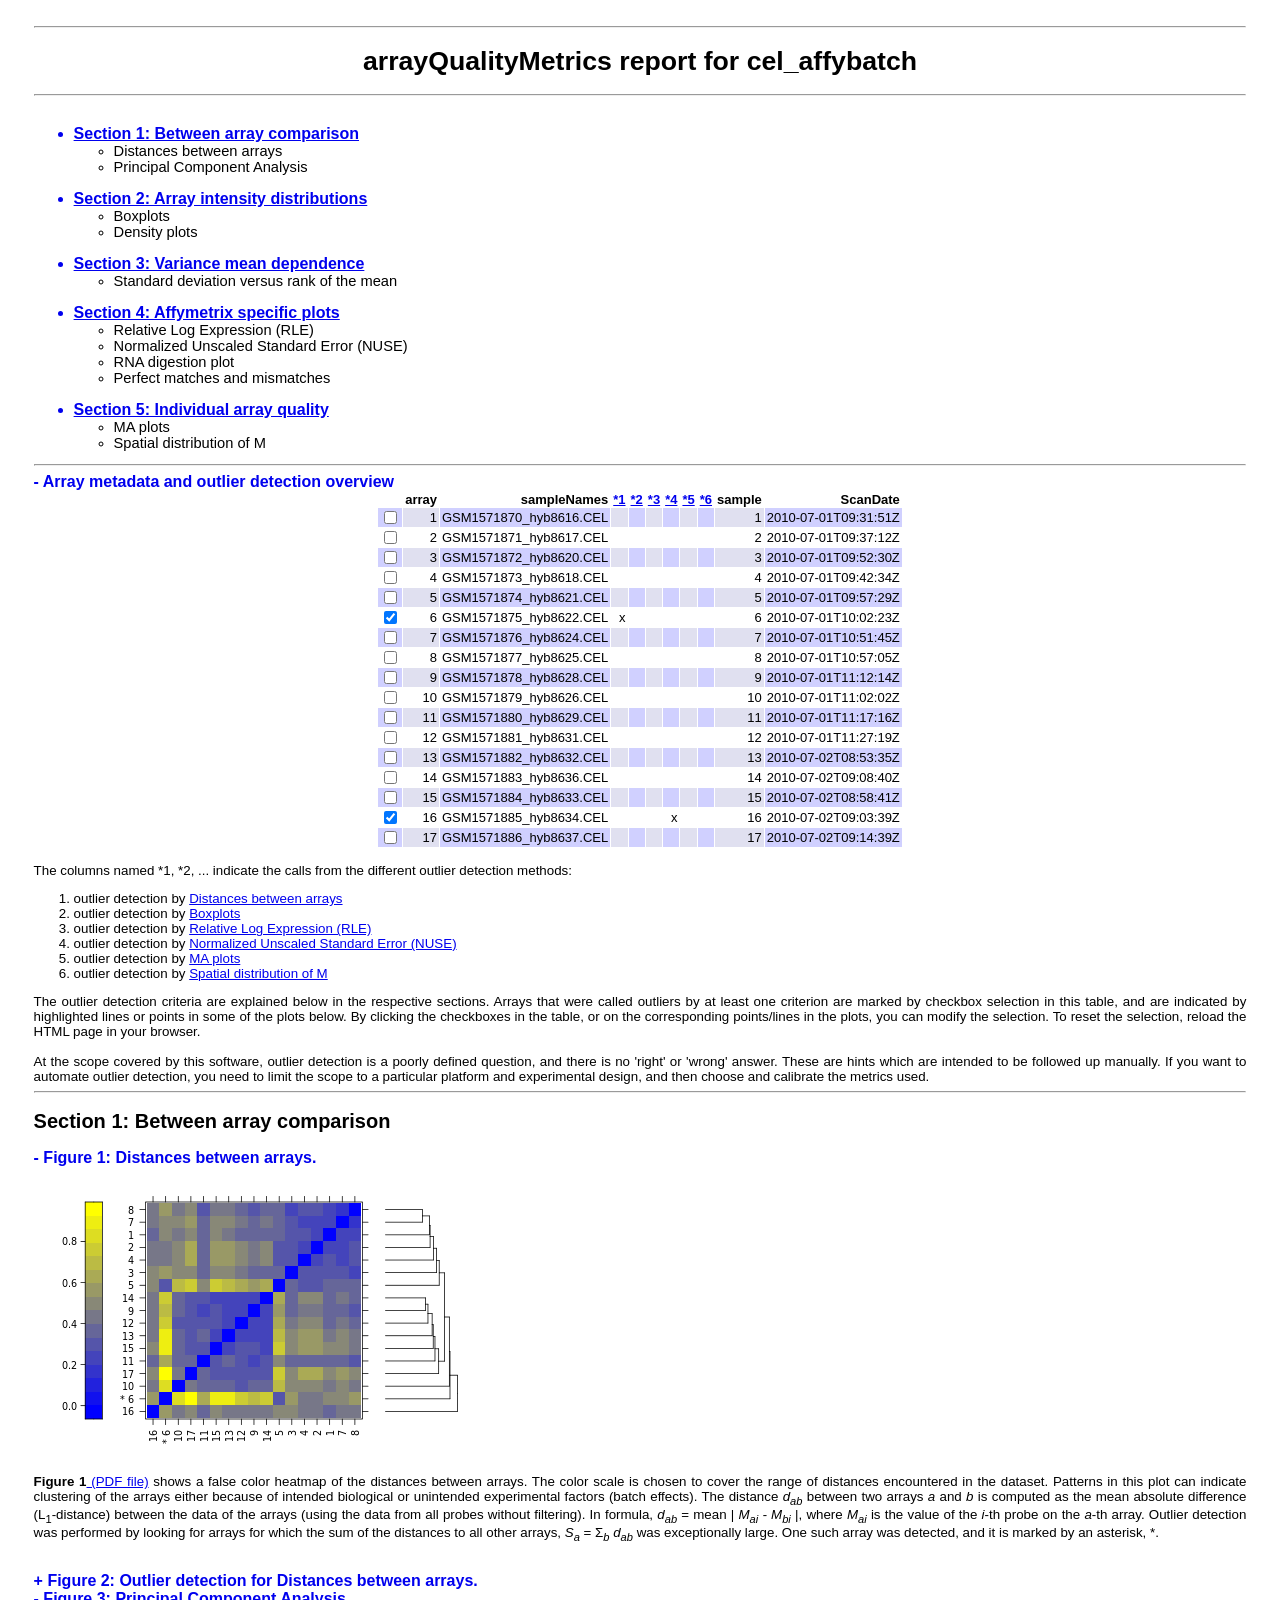
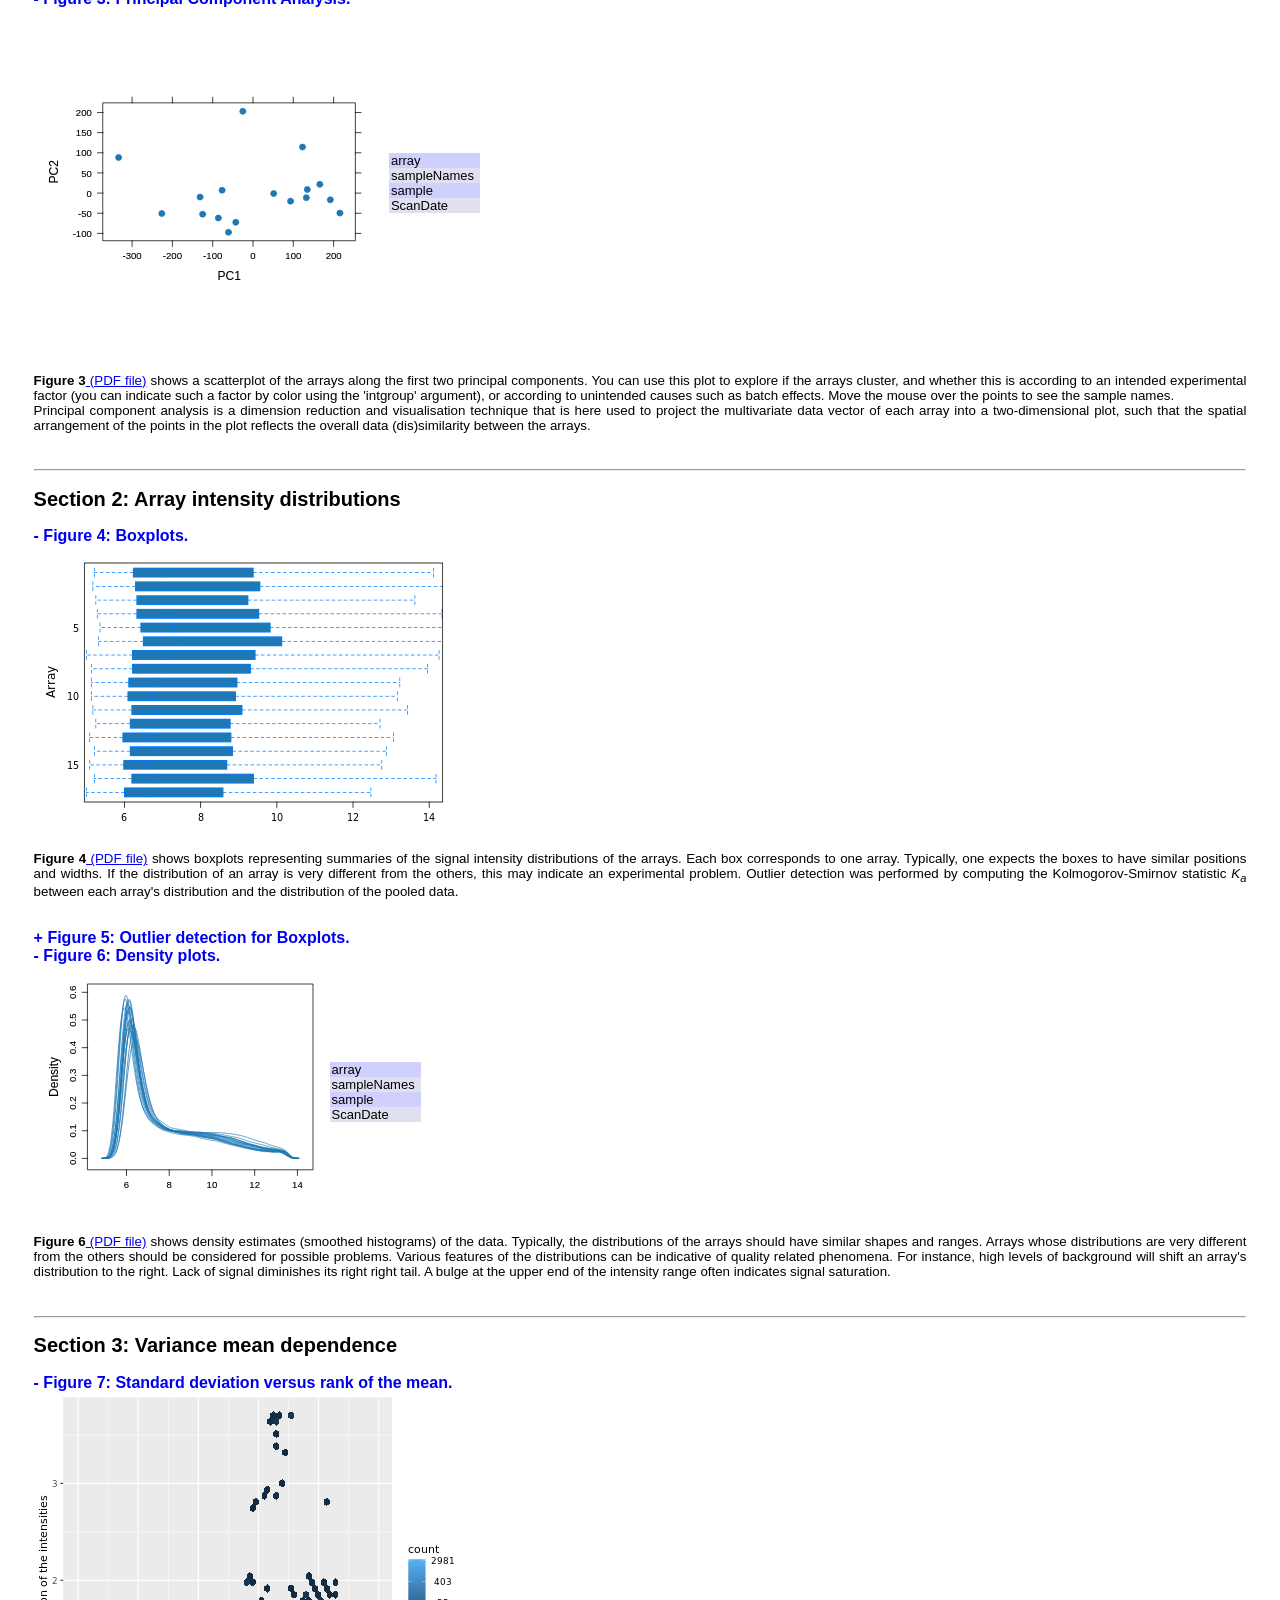
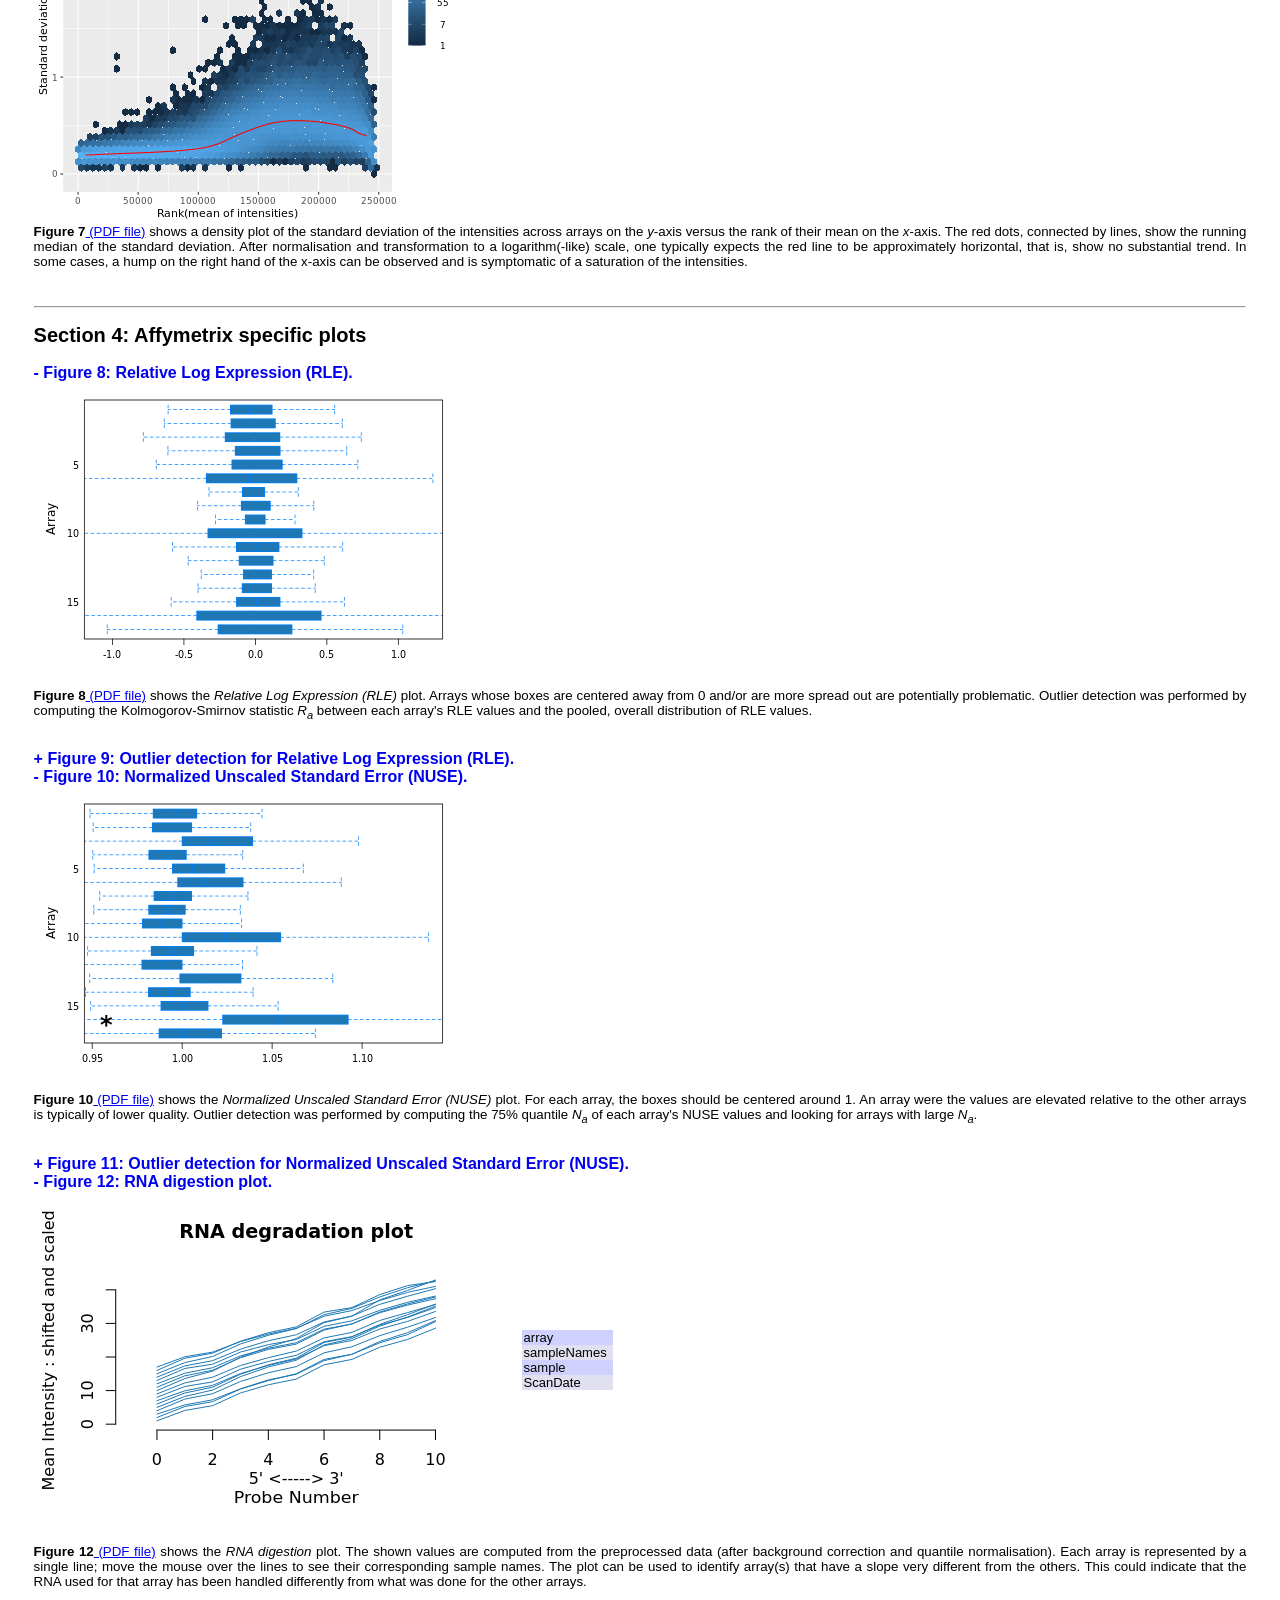
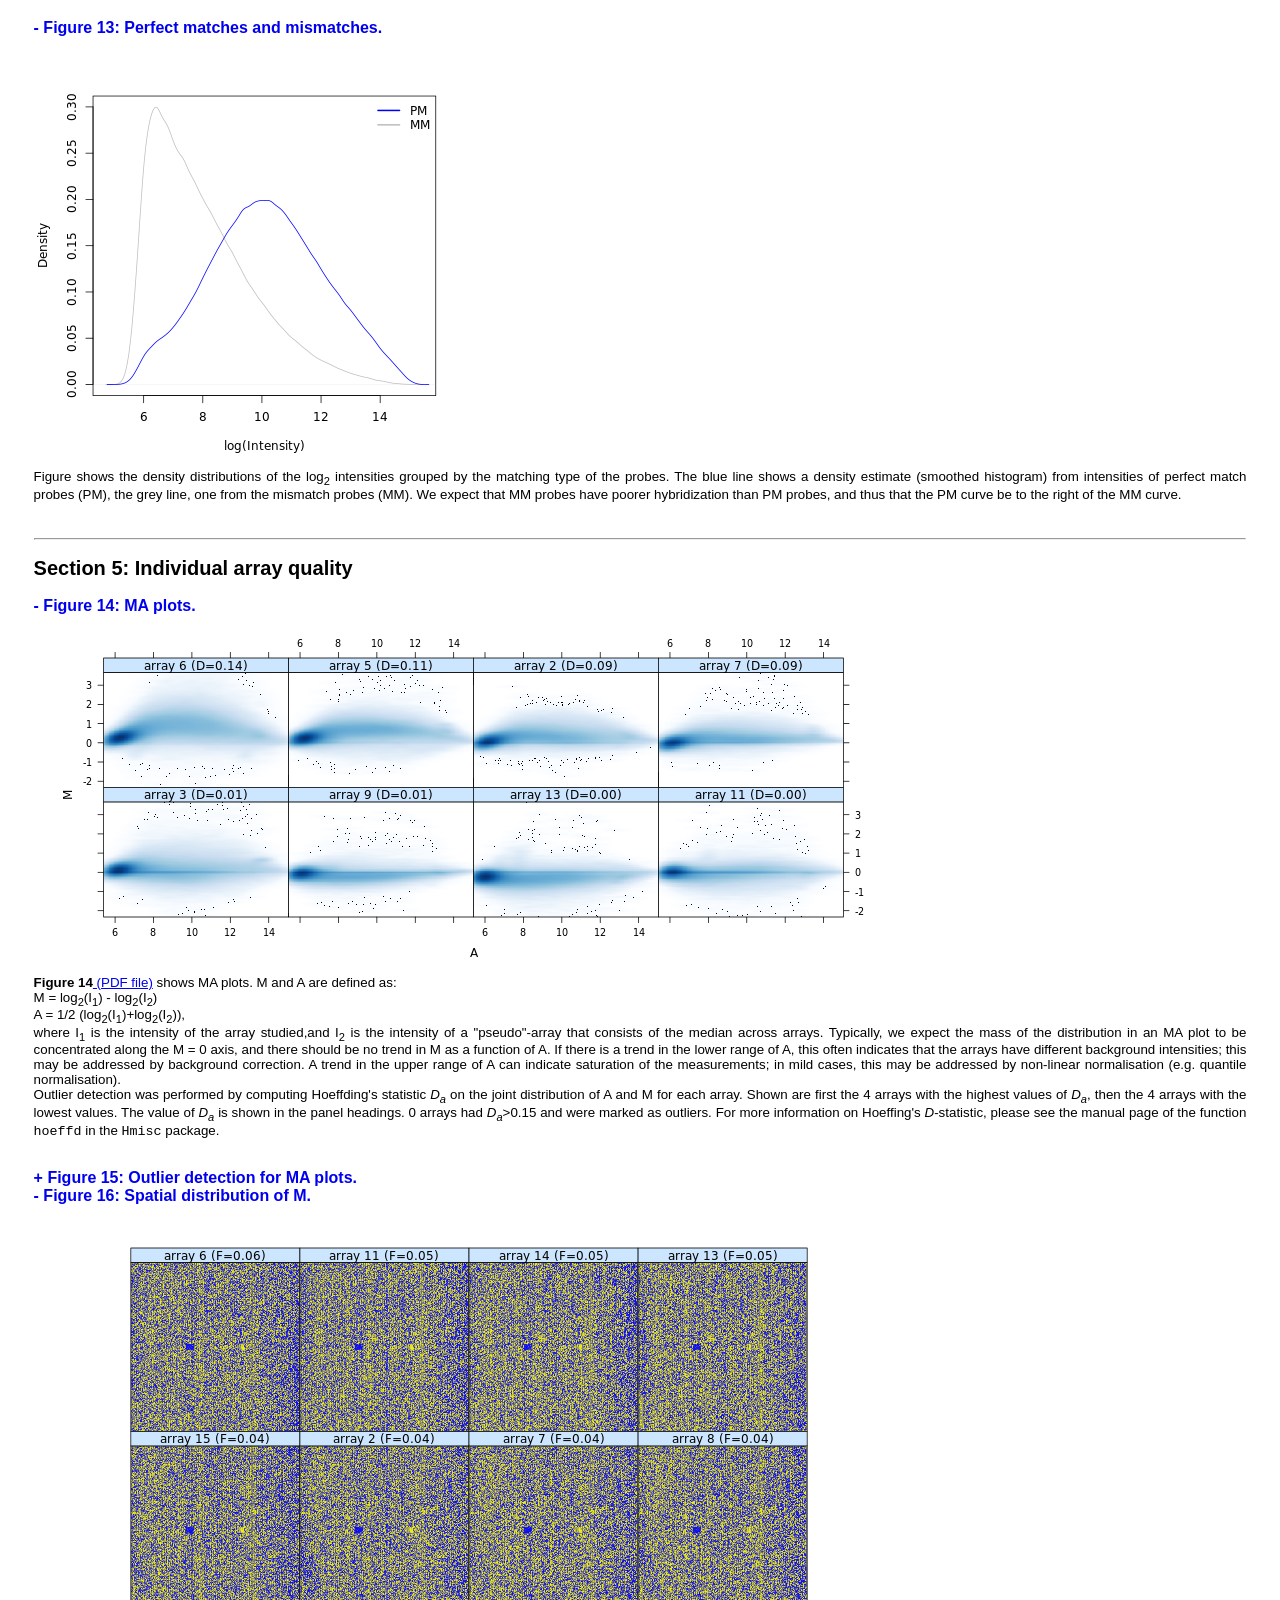
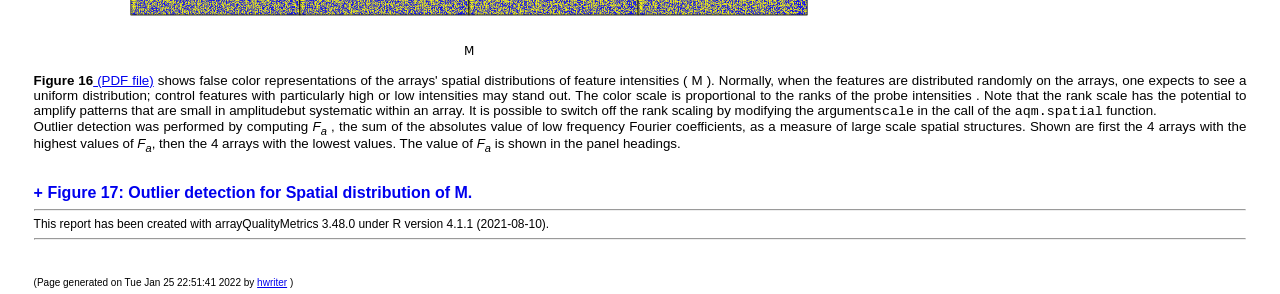
<file: differential-expression-analysis/qc/flocculation/qc-report-affybatch/index.html>
<!DOCTYPE html PUBLIC "-//W3C//DTD XHTML 1.0 Transitional//EN" "http://www.w3.org/TR/xhtml1/DTD/xhtml1-transitional.dtd">
<html xmlns='http://www.w3.org/1999/xhtml' xml:lang='en' lang='en'><head>
<meta http-equiv="Content-Type" content="text/html; charset=utf-8"></meta>
<title>arrayQualityMetrics report for cel_affybatch</title>

<script language="JavaScript" src="arrayQualityMetrics.js"></script>
<link rel="stylesheet" type="text/css" href="arrayQualityMetrics.css"></link>
</head>
<body onload="reportinit()"><hr><h1>arrayQualityMetrics report for cel_affybatch</h1><hr><UL><a href="#S1"><br><li class='tocsection'>Section 1: Between array comparison</li><UL></a><li class='tocmodule'>Distances between arrays</li><li class='tocmodule'>Principal Component Analysis</li></UL><a href="#S2"><br><li class='tocsection'>Section 2: Array intensity distributions</li><UL></a><li class='tocmodule'>Boxplots</li><li class='tocmodule'>Density plots</li></UL><a href="#S3"><br><li class='tocsection'>Section 3: Variance mean dependence</li><UL></a><li class='tocmodule'>Standard deviation versus rank of the mean</li></UL><a href="#S4"><br><li class='tocsection'>Section 4: Affymetrix specific plots</li><UL></a><li class='tocmodule'>Relative Log Expression (RLE)</li><li class='tocmodule'>Normalized Unscaled Standard Error (NUSE)</li><li class='tocmodule'>RNA digestion plot</li><li class='tocmodule'>Perfect matches and mismatches</li></UL><a href="#S5"><br><li class='tocsection'>Section 5: Individual array quality</li><UL></a><li class='tocmodule'>MA plots</li><li class='tocmodule'>Spatial distribution of M</li></UL></UL><hr><a name="arraymetadata" id="arraymetadata-h" href="javascript: toggle('arraymetadata')" style="text-decoration:none;font-weight:bold;font-size:larger">- Array metadata and outlier detection overview</a><br>

<div id="arraymetadata-b" style="display:block">
<table style="margin-left:auto;text-align:right;" border="1">
<tr>
<td bgcolor="#ffffff" style="font-weight:bold"> </td><td bgcolor="#ffffff" style="font-weight:bold">array</td><td bgcolor="#ffffff" style="font-weight:bold">sampleNames</td><td bgcolor="#ffffff" style="font-weight:bold"><a href="#hm">*1</a></td><td bgcolor="#ffffff" style="font-weight:bold"><a href="#box">*2</a></td><td bgcolor="#ffffff" style="font-weight:bold"><a href="#rle">*3</a></td><td bgcolor="#ffffff" style="font-weight:bold"><a href="#nuse">*4</a></td><td bgcolor="#ffffff" style="font-weight:bold"><a href="#ma">*5</a></td><td bgcolor="#ffffff" style="font-weight:bold"><a href="#spm">*6</a></td><td bgcolor="#ffffff" style="font-weight:bold">sample</td><td bgcolor="#ffffff" style="font-weight:bold">ScanDate</td></tr>
<tr>
<td bgcolor="#d0d0ff"><input type='checkbox' name='ReportObjectCheckBoxes' value='' onchange='checkboxEvent(1)'></td><td bgcolor="#e0e0f0">1</td><td bgcolor="#d0d0ff">GSM1571870_hyb8616.CEL</td><td bgcolor="#e0e0f0"></td><td bgcolor="#d0d0ff"></td><td bgcolor="#e0e0f0"></td><td bgcolor="#d0d0ff"></td><td bgcolor="#e0e0f0"></td><td bgcolor="#d0d0ff"></td><td bgcolor="#e0e0f0">1</td><td bgcolor="#d0d0ff">2010-07-01T09:31:51Z</td></tr>
<tr>
<td bgcolor="#ffffff"><input type='checkbox' name='ReportObjectCheckBoxes' value='' onchange='checkboxEvent(2)'></td><td bgcolor="#ffffff">2</td><td bgcolor="#ffffff">GSM1571871_hyb8617.CEL</td><td bgcolor="#ffffff"></td><td bgcolor="#ffffff"></td><td bgcolor="#ffffff"></td><td bgcolor="#ffffff"></td><td bgcolor="#ffffff"></td><td bgcolor="#ffffff"></td><td bgcolor="#ffffff">2</td><td bgcolor="#ffffff">2010-07-01T09:37:12Z</td></tr>
<tr>
<td bgcolor="#d0d0ff"><input type='checkbox' name='ReportObjectCheckBoxes' value='' onchange='checkboxEvent(3)'></td><td bgcolor="#e0e0f0">3</td><td bgcolor="#d0d0ff">GSM1571872_hyb8620.CEL</td><td bgcolor="#e0e0f0"></td><td bgcolor="#d0d0ff"></td><td bgcolor="#e0e0f0"></td><td bgcolor="#d0d0ff"></td><td bgcolor="#e0e0f0"></td><td bgcolor="#d0d0ff"></td><td bgcolor="#e0e0f0">3</td><td bgcolor="#d0d0ff">2010-07-01T09:52:30Z</td></tr>
<tr>
<td bgcolor="#ffffff"><input type='checkbox' name='ReportObjectCheckBoxes' value='' onchange='checkboxEvent(4)'></td><td bgcolor="#ffffff">4</td><td bgcolor="#ffffff">GSM1571873_hyb8618.CEL</td><td bgcolor="#ffffff"></td><td bgcolor="#ffffff"></td><td bgcolor="#ffffff"></td><td bgcolor="#ffffff"></td><td bgcolor="#ffffff"></td><td bgcolor="#ffffff"></td><td bgcolor="#ffffff">4</td><td bgcolor="#ffffff">2010-07-01T09:42:34Z</td></tr>
<tr>
<td bgcolor="#d0d0ff"><input type='checkbox' name='ReportObjectCheckBoxes' value='' onchange='checkboxEvent(5)'></td><td bgcolor="#e0e0f0">5</td><td bgcolor="#d0d0ff">GSM1571874_hyb8621.CEL</td><td bgcolor="#e0e0f0"></td><td bgcolor="#d0d0ff"></td><td bgcolor="#e0e0f0"></td><td bgcolor="#d0d0ff"></td><td bgcolor="#e0e0f0"></td><td bgcolor="#d0d0ff"></td><td bgcolor="#e0e0f0">5</td><td bgcolor="#d0d0ff">2010-07-01T09:57:29Z</td></tr>
<tr>
<td bgcolor="#ffffff"><input type='checkbox' name='ReportObjectCheckBoxes' value='' onchange='checkboxEvent(6)'></td><td bgcolor="#ffffff">6</td><td bgcolor="#ffffff">GSM1571875_hyb8622.CEL</td><td bgcolor="#ffffff">x</td><td bgcolor="#ffffff"></td><td bgcolor="#ffffff"></td><td bgcolor="#ffffff"></td><td bgcolor="#ffffff"></td><td bgcolor="#ffffff"></td><td bgcolor="#ffffff">6</td><td bgcolor="#ffffff">2010-07-01T10:02:23Z</td></tr>
<tr>
<td bgcolor="#d0d0ff"><input type='checkbox' name='ReportObjectCheckBoxes' value='' onchange='checkboxEvent(7)'></td><td bgcolor="#e0e0f0">7</td><td bgcolor="#d0d0ff">GSM1571876_hyb8624.CEL</td><td bgcolor="#e0e0f0"></td><td bgcolor="#d0d0ff"></td><td bgcolor="#e0e0f0"></td><td bgcolor="#d0d0ff"></td><td bgcolor="#e0e0f0"></td><td bgcolor="#d0d0ff"></td><td bgcolor="#e0e0f0">7</td><td bgcolor="#d0d0ff">2010-07-01T10:51:45Z</td></tr>
<tr>
<td bgcolor="#ffffff"><input type='checkbox' name='ReportObjectCheckBoxes' value='' onchange='checkboxEvent(8)'></td><td bgcolor="#ffffff">8</td><td bgcolor="#ffffff">GSM1571877_hyb8625.CEL</td><td bgcolor="#ffffff"></td><td bgcolor="#ffffff"></td><td bgcolor="#ffffff"></td><td bgcolor="#ffffff"></td><td bgcolor="#ffffff"></td><td bgcolor="#ffffff"></td><td bgcolor="#ffffff">8</td><td bgcolor="#ffffff">2010-07-01T10:57:05Z</td></tr>
<tr>
<td bgcolor="#d0d0ff"><input type='checkbox' name='ReportObjectCheckBoxes' value='' onchange='checkboxEvent(9)'></td><td bgcolor="#e0e0f0">9</td><td bgcolor="#d0d0ff">GSM1571878_hyb8628.CEL</td><td bgcolor="#e0e0f0"></td><td bgcolor="#d0d0ff"></td><td bgcolor="#e0e0f0"></td><td bgcolor="#d0d0ff"></td><td bgcolor="#e0e0f0"></td><td bgcolor="#d0d0ff"></td><td bgcolor="#e0e0f0">9</td><td bgcolor="#d0d0ff">2010-07-01T11:12:14Z</td></tr>
<tr>
<td bgcolor="#ffffff"><input type='checkbox' name='ReportObjectCheckBoxes' value='' onchange='checkboxEvent(10)'></td><td bgcolor="#ffffff">10</td><td bgcolor="#ffffff">GSM1571879_hyb8626.CEL</td><td bgcolor="#ffffff"></td><td bgcolor="#ffffff"></td><td bgcolor="#ffffff"></td><td bgcolor="#ffffff"></td><td bgcolor="#ffffff"></td><td bgcolor="#ffffff"></td><td bgcolor="#ffffff">10</td><td bgcolor="#ffffff">2010-07-01T11:02:02Z</td></tr>
<tr>
<td bgcolor="#d0d0ff"><input type='checkbox' name='ReportObjectCheckBoxes' value='' onchange='checkboxEvent(11)'></td><td bgcolor="#e0e0f0">11</td><td bgcolor="#d0d0ff">GSM1571880_hyb8629.CEL</td><td bgcolor="#e0e0f0"></td><td bgcolor="#d0d0ff"></td><td bgcolor="#e0e0f0"></td><td bgcolor="#d0d0ff"></td><td bgcolor="#e0e0f0"></td><td bgcolor="#d0d0ff"></td><td bgcolor="#e0e0f0">11</td><td bgcolor="#d0d0ff">2010-07-01T11:17:16Z</td></tr>
<tr>
<td bgcolor="#ffffff"><input type='checkbox' name='ReportObjectCheckBoxes' value='' onchange='checkboxEvent(12)'></td><td bgcolor="#ffffff">12</td><td bgcolor="#ffffff">GSM1571881_hyb8631.CEL</td><td bgcolor="#ffffff"></td><td bgcolor="#ffffff"></td><td bgcolor="#ffffff"></td><td bgcolor="#ffffff"></td><td bgcolor="#ffffff"></td><td bgcolor="#ffffff"></td><td bgcolor="#ffffff">12</td><td bgcolor="#ffffff">2010-07-01T11:27:19Z</td></tr>
<tr>
<td bgcolor="#d0d0ff"><input type='checkbox' name='ReportObjectCheckBoxes' value='' onchange='checkboxEvent(13)'></td><td bgcolor="#e0e0f0">13</td><td bgcolor="#d0d0ff">GSM1571882_hyb8632.CEL</td><td bgcolor="#e0e0f0"></td><td bgcolor="#d0d0ff"></td><td bgcolor="#e0e0f0"></td><td bgcolor="#d0d0ff"></td><td bgcolor="#e0e0f0"></td><td bgcolor="#d0d0ff"></td><td bgcolor="#e0e0f0">13</td><td bgcolor="#d0d0ff">2010-07-02T08:53:35Z</td></tr>
<tr>
<td bgcolor="#ffffff"><input type='checkbox' name='ReportObjectCheckBoxes' value='' onchange='checkboxEvent(14)'></td><td bgcolor="#ffffff">14</td><td bgcolor="#ffffff">GSM1571883_hyb8636.CEL</td><td bgcolor="#ffffff"></td><td bgcolor="#ffffff"></td><td bgcolor="#ffffff"></td><td bgcolor="#ffffff"></td><td bgcolor="#ffffff"></td><td bgcolor="#ffffff"></td><td bgcolor="#ffffff">14</td><td bgcolor="#ffffff">2010-07-02T09:08:40Z</td></tr>
<tr>
<td bgcolor="#d0d0ff"><input type='checkbox' name='ReportObjectCheckBoxes' value='' onchange='checkboxEvent(15)'></td><td bgcolor="#e0e0f0">15</td><td bgcolor="#d0d0ff">GSM1571884_hyb8633.CEL</td><td bgcolor="#e0e0f0"></td><td bgcolor="#d0d0ff"></td><td bgcolor="#e0e0f0"></td><td bgcolor="#d0d0ff"></td><td bgcolor="#e0e0f0"></td><td bgcolor="#d0d0ff"></td><td bgcolor="#e0e0f0">15</td><td bgcolor="#d0d0ff">2010-07-02T08:58:41Z</td></tr>
<tr>
<td bgcolor="#ffffff"><input type='checkbox' name='ReportObjectCheckBoxes' value='' onchange='checkboxEvent(16)'></td><td bgcolor="#ffffff">16</td><td bgcolor="#ffffff">GSM1571885_hyb8634.CEL</td><td bgcolor="#ffffff"></td><td bgcolor="#ffffff"></td><td bgcolor="#ffffff"></td><td bgcolor="#ffffff">x</td><td bgcolor="#ffffff"></td><td bgcolor="#ffffff"></td><td bgcolor="#ffffff">16</td><td bgcolor="#ffffff">2010-07-02T09:03:39Z</td></tr>
<tr>
<td bgcolor="#d0d0ff"><input type='checkbox' name='ReportObjectCheckBoxes' value='' onchange='checkboxEvent(17)'></td><td bgcolor="#e0e0f0">17</td><td bgcolor="#d0d0ff">GSM1571886_hyb8637.CEL</td><td bgcolor="#e0e0f0"></td><td bgcolor="#d0d0ff"></td><td bgcolor="#e0e0f0"></td><td bgcolor="#d0d0ff"></td><td bgcolor="#e0e0f0"></td><td bgcolor="#d0d0ff"></td><td bgcolor="#e0e0f0">17</td><td bgcolor="#d0d0ff">2010-07-02T09:14:39Z</td></tr>
</table>
<br>The columns named *1, *2, ... indicate the calls from the different outlier detection methods:<OL><LI> outlier detection by <a href="#hm">Distances between arrays</a></LI><LI> outlier detection by <a href="#box">Boxplots</a></LI><LI> outlier detection by <a href="#rle">Relative Log Expression (RLE)</a></LI><LI> outlier detection by <a href="#nuse">Normalized Unscaled Standard Error (NUSE)</a></LI><LI> outlier detection by <a href="#ma">MA plots</a></LI><LI> outlier detection by <a href="#spm">Spatial distribution of M</a></LI></OL>The outlier detection criteria are explained below in the respective sections. Arrays that were called outliers by at least one criterion are marked by checkbox selection in this table, and are indicated by highlighted lines or points in some of the plots below. By clicking the checkboxes in the table, or on the corresponding points/lines in the plots, you can modify the selection. To reset the selection, reload the HTML page in your browser.<br><br>At the scope covered by this software, outlier detection is a poorly defined question, and there is no 'right' or 'wrong' answer. These are hints which are intended to be followed up manually. If you want to automate outlier detection, you need to limit the scope to a particular platform and experimental design, and then choose and calibrate the metrics used.<br></div><hr><h2><a name= 'S1'>Section 1: Between array comparison</a></h2>

<a name="hm" id="hm-h" href="javascript: toggle('hm')" style="text-decoration:none;font-weight:bold;font-size:larger">- Figure 1: Distances between arrays.</a><br>

<div id="hm-b" style="display:block">
<img src="hm.png" border="0" alt="hm.png" id="Figls:hm"></img><br>
<b>Figure 1</b><a href="hm.pdf"> (PDF file)</a> shows a false color heatmap of the distances between arrays. The color scale is chosen to cover the range of distances encountered in the dataset. Patterns in this plot can indicate clustering of the arrays either because of intended biological or unintended experimental factors (batch effects). The distance <i>d<sub>ab</sub></i> between two arrays <i>a</i> and <i>b</i> is computed as the mean absolute difference (L<sub>1</sub>-distance) between the data of the arrays (using the data from all probes without filtering). In formula, <i>d<sub>ab</sub></i> = mean | <i>M<sub>ai</sub> - M<sub>bi</sub></i> |, where <i>M<sub>ai</sub></i> is the value of the <i>i</i>-th probe on the <i>a</i>-th array. Outlier detection was performed by looking for arrays for which the sum of the distances to all other arrays, <i>S<sub>a</sub></i> = &Sigma;<sub><i>b</i></sub> <i>d<sub>ab</sub></i> was exceptionally large. One such array was detected, and it is marked by an asterisk, *.<br><br><br>
</div>

<a name="out hm" id="out hm-h" href="javascript: toggle('out hm')" style="text-decoration:none;font-weight:bold;font-size:larger">+ Figure 2: Outlier detection for Distances between arrays.</a><br>

<div id="out hm-b" style="display:none">
<img src="out hm.png" border="0" alt="out hm.png" id="Figls:out hm"></img><br>
<b>Figure 2</b><a href="out hm.pdf"> (PDF file)</a> shows a bar chart of the sum of distances to other arrays <i>S<sub>a</sub></i>, the outlier detection criterion from the previous figure. The bars are shown in the original order of the arrays. Based on the distribution of the values across all arrays, a threshold of 9.24 was determined, which is indicated by the vertical line. One array exceeded the threshold and was considered an outlier.<br><br><br>
</div>

<a name="pca" id="pca-h" href="javascript: toggle('pca')" style="text-decoration:none;font-weight:bold;font-size:larger">- Figure 3: Principal Component Analysis.</a><br>

<div id="pca-b" style="display:block">
<table border="1">
<tr>
<td><?xml version="1.0" encoding="UTF-8"?>
<svg xmlns="http://www.w3.org/2000/svg" xmlns:xlink="http://www.w3.org/1999/xlink" width="347.37px" height="347.37px" viewBox="0 0 347.37 347.37" version="1.1" id="Fig:pca">
  <metadata xmlns:gridsvg="http://www.stat.auckland.ac.nz/~paul/R/gridSVG/">
    <gridsvg:generator name="gridSVG" version="1.7-2" time="2022-01-25 22:51:21"/>
    <gridsvg:argument name="name" value="/meta-analysis/differential-expression-analysis/qc/flocculation/qc-report-affybatch/pca.svg"/>
    <gridsvg:argument name="exportCoords" value="none"/>
    <gridsvg:argument name="exportMappings" value="none"/>
    <gridsvg:argument name="exportJS" value="none"/>
    <gridsvg:argument name="res" value="72"/>
    <gridsvg:argument name="prefix" value="Fig:pca"/>
    <gridsvg:argument name="addClasses" value="FALSE"/>
    <gridsvg:argument name="indent" value="TRUE"/>
    <gridsvg:argument name="htmlWrapper" value="FALSE"/>
    <gridsvg:argument name="usePaths" value="none"/>
    <gridsvg:argument name="uniqueNames" value="TRUE"/>
    <gridsvg:separator name="id.sep" value="."/>
    <gridsvg:separator name="gPath.sep" value="::"/>
    <gridsvg:separator name="vpPath.sep" value="::"/>
  </metadata>
  <g transform="translate(0, 347.37) scale(1, -1)">
    <g id="Fig:pcagridSVG" fill="none" stroke="rgb(0,0,0)" stroke-dasharray="none" stroke-width="0.75" font-size="12" font-family="Helvetica, Arial, FreeSans, Liberation Sans, Nimbus Sans L, sans-serif" opacity="1" stroke-linecap="round" stroke-linejoin="round" stroke-miterlimit="10" stroke-opacity="1" fill-opacity="0" font-weight="normal" font-style="normal">
      <defs>
        <symbol id="Fig:pcagridSVG.pch19" viewBox="-5 -5 10 10" overflow="visible">
          <circle cx="0" cy="0" r="3.75"/>
        </symbol>
      </defs>
      <g id="Fig:pcaplot_01.background.1">
        <rect id="Fig:pcaplot_01.background.1.1" x="0" y="0" width="347.37" height="347.37" transform="" fill="none" stroke="none" stroke-opacity="0" fill-opacity="0"/>
      </g>
      <g id="Fig:pcaplot_01.toplevel.vp.1" font-size="12">
        <g id="Fig:pcaplot_01.xlab.vp.1">
          <g id="Fig:pcaplot_01.xlab.1">
            <g id="Fig:pcaplot_01.xlab.1.1" transform="translate(192.25, 81.15)" stroke-width="0.1">
              <g id="Fig:pcaplot_01.xlab.1.1.scale" transform="scale(1, -1)">
                <text x="0" y="0" id="Fig:pcaplot_01.xlab.1.1.text" text-anchor="middle" opacity="1" stroke="rgb(0,0,0)" fill="rgb(0,0,0)" stroke-opacity="1" fill-opacity="1" font-size="12" font-weight="normal" font-style="normal">
                  <tspan id="Fig:pcaplot_01.xlab.1.1.tspan.1" dy="4.31" x="0">PC1</tspan>
                </text>
              </g>
            </g>
          </g>
        </g>
        <g id="Fig:pcaplot_01.ylab.vp.1">
          <g id="Fig:pcaplot_01.ylab.1">
            <g id="Fig:pcaplot_01.ylab.1.1" transform="translate(16.31, 184.58)" stroke-width="0.1">
              <g id="Fig:pcaplot_01.ylab.1.1.scale" transform="scale(1, -1)">
                <text x="0" y="0" id="Fig:pcaplot_01.ylab.1.1.text" transform="rotate(-90)" text-anchor="middle" opacity="1" stroke="rgb(0,0,0)" fill="rgb(0,0,0)" stroke-opacity="1" fill-opacity="1" font-size="12" font-weight="normal" font-style="normal">
                  <tspan id="Fig:pcaplot_01.ylab.1.1.tspan.1" dy="4.31" x="0">PC2</tspan>
                </text>
              </g>
            </g>
          </g>
        </g>
        <g id="Fig:pcaplot_01.figure.vp.1"/>
        <defs>
          <clipPath id="Fig:pcaplot_01.panel.1.1.vp.1.clipPath">
            <rect x="66.14" y="115.64" width="252.22" height="137.88" fill="none" stroke="none"/>
          </clipPath>
        </defs>
        <g id="Fig:pcaplot_01.panel.1.1.vp.1" clip-path="url(#Fig:pcaplot_01.panel.1.1.vp.1.clipPath)"/>
        <g id="Fig:pcaplot_01.strip.1.1.off.vp.1">
          <g id="Fig:pcaplot_01.ticks.top.panel.1.1.1">
            <polyline id="Fig:pcaplot_01.ticks.top.panel.1.1.1.1" points="95.09,253.53 95.09,259.19" stroke="rgb(0,0,0)" opacity="1" stroke-dasharray="none" stroke-width="0.75" stroke-opacity="1" fill="none"/>
            <polyline id="Fig:pcaplot_01.ticks.top.panel.1.1.1.2" points="135.4,253.53 135.4,259.19" stroke="rgb(0,0,0)" opacity="1" stroke-dasharray="none" stroke-width="0.75" stroke-opacity="1" fill="none"/>
            <polyline id="Fig:pcaplot_01.ticks.top.panel.1.1.1.3" points="175.7,253.53 175.7,259.19" stroke="rgb(0,0,0)" opacity="1" stroke-dasharray="none" stroke-width="0.75" stroke-opacity="1" fill="none"/>
            <polyline id="Fig:pcaplot_01.ticks.top.panel.1.1.1.4" points="216.01,253.53 216.01,259.19" stroke="rgb(0,0,0)" opacity="1" stroke-dasharray="none" stroke-width="0.75" stroke-opacity="1" fill="none"/>
            <polyline id="Fig:pcaplot_01.ticks.top.panel.1.1.1.5" points="256.31,253.53 256.31,259.19" stroke="rgb(0,0,0)" opacity="1" stroke-dasharray="none" stroke-width="0.75" stroke-opacity="1" fill="none"/>
            <polyline id="Fig:pcaplot_01.ticks.top.panel.1.1.1.6" points="296.62,253.53 296.62,259.19" stroke="rgb(0,0,0)" opacity="1" stroke-dasharray="none" stroke-width="0.75" stroke-opacity="1" fill="none"/>
          </g>
        </g>
        <g id="Fig:pcaplot_01.strip.left.1.1.off.vp.1">
          <g id="Fig:pcaplot_01.ticks.left.panel.1.1.1">
            <polyline id="Fig:pcaplot_01.ticks.left.panel.1.1.1.1" points="66.14,122.97 60.47,122.97" stroke="rgb(0,0,0)" opacity="1" stroke-dasharray="none" stroke-width="0.75" stroke-opacity="1" fill="none"/>
            <polyline id="Fig:pcaplot_01.ticks.left.panel.1.1.1.2" points="66.14,143.12 60.47,143.12" stroke="rgb(0,0,0)" opacity="1" stroke-dasharray="none" stroke-width="0.75" stroke-opacity="1" fill="none"/>
            <polyline id="Fig:pcaplot_01.ticks.left.panel.1.1.1.3" points="66.14,163.27 60.47,163.27" stroke="rgb(0,0,0)" opacity="1" stroke-dasharray="none" stroke-width="0.75" stroke-opacity="1" fill="none"/>
            <polyline id="Fig:pcaplot_01.ticks.left.panel.1.1.1.4" points="66.14,183.43 60.47,183.43" stroke="rgb(0,0,0)" opacity="1" stroke-dasharray="none" stroke-width="0.75" stroke-opacity="1" fill="none"/>
            <polyline id="Fig:pcaplot_01.ticks.left.panel.1.1.1.5" points="66.14,203.58 60.47,203.58" stroke="rgb(0,0,0)" opacity="1" stroke-dasharray="none" stroke-width="0.75" stroke-opacity="1" fill="none"/>
            <polyline id="Fig:pcaplot_01.ticks.left.panel.1.1.1.6" points="66.14,223.73 60.47,223.73" stroke="rgb(0,0,0)" opacity="1" stroke-dasharray="none" stroke-width="0.75" stroke-opacity="1" fill="none"/>
            <polyline id="Fig:pcaplot_01.ticks.left.panel.1.1.1.7" points="66.14,243.89 60.47,243.89" stroke="rgb(0,0,0)" opacity="1" stroke-dasharray="none" stroke-width="0.75" stroke-opacity="1" fill="none"/>
          </g>
          <g id="Fig:pcaplot_01.ticklabels.left.panel.1.1.1">
            <g id="Fig:pcaplot_01.ticklabels.left.panel.1.1.1.1" transform="translate(54.81, 122.97)" stroke-width="0.1">
              <g id="Fig:pcaplot_01.ticklabels.left.panel.1.1.1.1.scale" transform="scale(1, -1)">
                <text x="0" y="0" id="Fig:pcaplot_01.ticklabels.left.panel.1.1.1.1.text" text-anchor="end" stroke="rgb(0,0,0)" opacity="1" fill="rgb(0,0,0)" stroke-opacity="1" fill-opacity="1" font-size="9.6" font-weight="normal" font-style="normal">
                  <tspan id="Fig:pcaplot_01.ticklabels.left.panel.1.1.1.1.tspan.1" dy="3.59" x="0">-100</tspan>
                </text>
              </g>
            </g>
            <g id="Fig:pcaplot_01.ticklabels.left.panel.1.1.1.2" transform="translate(54.81, 143.12)" stroke-width="0.1">
              <g id="Fig:pcaplot_01.ticklabels.left.panel.1.1.1.2.scale" transform="scale(1, -1)">
                <text x="0" y="0" id="Fig:pcaplot_01.ticklabels.left.panel.1.1.1.2.text" text-anchor="end" stroke="rgb(0,0,0)" opacity="1" fill="rgb(0,0,0)" stroke-opacity="1" fill-opacity="1" font-size="9.6" font-weight="normal" font-style="normal">
                  <tspan id="Fig:pcaplot_01.ticklabels.left.panel.1.1.1.2.tspan.1" dy="3.59" x="0">-50</tspan>
                </text>
              </g>
            </g>
            <g id="Fig:pcaplot_01.ticklabels.left.panel.1.1.1.3" transform="translate(54.81, 163.27)" stroke-width="0.1">
              <g id="Fig:pcaplot_01.ticklabels.left.panel.1.1.1.3.scale" transform="scale(1, -1)">
                <text x="0" y="0" id="Fig:pcaplot_01.ticklabels.left.panel.1.1.1.3.text" text-anchor="end" stroke="rgb(0,0,0)" opacity="1" fill="rgb(0,0,0)" stroke-opacity="1" fill-opacity="1" font-size="9.6" font-weight="normal" font-style="normal">
                  <tspan id="Fig:pcaplot_01.ticklabels.left.panel.1.1.1.3.tspan.1" dy="3.59" x="0">0</tspan>
                </text>
              </g>
            </g>
            <g id="Fig:pcaplot_01.ticklabels.left.panel.1.1.1.4" transform="translate(54.81, 183.43)" stroke-width="0.1">
              <g id="Fig:pcaplot_01.ticklabels.left.panel.1.1.1.4.scale" transform="scale(1, -1)">
                <text x="0" y="0" id="Fig:pcaplot_01.ticklabels.left.panel.1.1.1.4.text" text-anchor="end" stroke="rgb(0,0,0)" opacity="1" fill="rgb(0,0,0)" stroke-opacity="1" fill-opacity="1" font-size="9.6" font-weight="normal" font-style="normal">
                  <tspan id="Fig:pcaplot_01.ticklabels.left.panel.1.1.1.4.tspan.1" dy="3.59" x="0">50</tspan>
                </text>
              </g>
            </g>
            <g id="Fig:pcaplot_01.ticklabels.left.panel.1.1.1.5" transform="translate(54.81, 203.58)" stroke-width="0.1">
              <g id="Fig:pcaplot_01.ticklabels.left.panel.1.1.1.5.scale" transform="scale(1, -1)">
                <text x="0" y="0" id="Fig:pcaplot_01.ticklabels.left.panel.1.1.1.5.text" text-anchor="end" stroke="rgb(0,0,0)" opacity="1" fill="rgb(0,0,0)" stroke-opacity="1" fill-opacity="1" font-size="9.6" font-weight="normal" font-style="normal">
                  <tspan id="Fig:pcaplot_01.ticklabels.left.panel.1.1.1.5.tspan.1" dy="3.59" x="0">100</tspan>
                </text>
              </g>
            </g>
            <g id="Fig:pcaplot_01.ticklabels.left.panel.1.1.1.6" transform="translate(54.81, 223.73)" stroke-width="0.1">
              <g id="Fig:pcaplot_01.ticklabels.left.panel.1.1.1.6.scale" transform="scale(1, -1)">
                <text x="0" y="0" id="Fig:pcaplot_01.ticklabels.left.panel.1.1.1.6.text" text-anchor="end" stroke="rgb(0,0,0)" opacity="1" fill="rgb(0,0,0)" stroke-opacity="1" fill-opacity="1" font-size="9.6" font-weight="normal" font-style="normal">
                  <tspan id="Fig:pcaplot_01.ticklabels.left.panel.1.1.1.6.tspan.1" dy="3.59" x="0">150</tspan>
                </text>
              </g>
            </g>
            <g id="Fig:pcaplot_01.ticklabels.left.panel.1.1.1.7" transform="translate(54.81, 243.89)" stroke-width="0.1">
              <g id="Fig:pcaplot_01.ticklabels.left.panel.1.1.1.7.scale" transform="scale(1, -1)">
                <text x="0" y="0" id="Fig:pcaplot_01.ticklabels.left.panel.1.1.1.7.text" text-anchor="end" stroke="rgb(0,0,0)" opacity="1" fill="rgb(0,0,0)" stroke-opacity="1" fill-opacity="1" font-size="9.6" font-weight="normal" font-style="normal">
                  <tspan id="Fig:pcaplot_01.ticklabels.left.panel.1.1.1.7.tspan.1" dy="3.59" x="0">200</tspan>
                </text>
              </g>
            </g>
          </g>
        </g>
        <g id="Fig:pcaplot_01.panel.1.1.off.vp.1">
          <g id="Fig:pcaplot_01.ticks.bottom.panel.1.1.1">
            <polyline id="Fig:pcaplot_01.ticks.bottom.panel.1.1.1.1" points="95.09,115.64 95.09,109.97" stroke="rgb(0,0,0)" opacity="1" stroke-dasharray="none" stroke-width="0.75" stroke-opacity="1" fill="none"/>
            <polyline id="Fig:pcaplot_01.ticks.bottom.panel.1.1.1.2" points="135.4,115.64 135.4,109.97" stroke="rgb(0,0,0)" opacity="1" stroke-dasharray="none" stroke-width="0.75" stroke-opacity="1" fill="none"/>
            <polyline id="Fig:pcaplot_01.ticks.bottom.panel.1.1.1.3" points="175.7,115.64 175.7,109.97" stroke="rgb(0,0,0)" opacity="1" stroke-dasharray="none" stroke-width="0.75" stroke-opacity="1" fill="none"/>
            <polyline id="Fig:pcaplot_01.ticks.bottom.panel.1.1.1.4" points="216.01,115.64 216.01,109.97" stroke="rgb(0,0,0)" opacity="1" stroke-dasharray="none" stroke-width="0.75" stroke-opacity="1" fill="none"/>
            <polyline id="Fig:pcaplot_01.ticks.bottom.panel.1.1.1.5" points="256.31,115.64 256.31,109.97" stroke="rgb(0,0,0)" opacity="1" stroke-dasharray="none" stroke-width="0.75" stroke-opacity="1" fill="none"/>
            <polyline id="Fig:pcaplot_01.ticks.bottom.panel.1.1.1.6" points="296.62,115.64 296.62,109.97" stroke="rgb(0,0,0)" opacity="1" stroke-dasharray="none" stroke-width="0.75" stroke-opacity="1" fill="none"/>
          </g>
          <g id="Fig:pcaplot_01.ticklabels.bottom.panel.1.1.1">
            <g id="Fig:pcaplot_01.ticklabels.bottom.panel.1.1.1.1" transform="translate(95.09, 104.3)" stroke-width="0.1">
              <g id="Fig:pcaplot_01.ticklabels.bottom.panel.1.1.1.1.scale" transform="scale(1, -1)">
                <text x="0" y="0" id="Fig:pcaplot_01.ticklabels.bottom.panel.1.1.1.1.text" text-anchor="middle" stroke="rgb(0,0,0)" opacity="1" fill="rgb(0,0,0)" stroke-opacity="1" fill-opacity="1" font-size="9.6" font-weight="normal" font-style="normal">
                  <tspan id="Fig:pcaplot_01.ticklabels.bottom.panel.1.1.1.1.tspan.1" dy="7.18" x="0">-300</tspan>
                </text>
              </g>
            </g>
            <g id="Fig:pcaplot_01.ticklabels.bottom.panel.1.1.1.2" transform="translate(135.4, 104.3)" stroke-width="0.1">
              <g id="Fig:pcaplot_01.ticklabels.bottom.panel.1.1.1.2.scale" transform="scale(1, -1)">
                <text x="0" y="0" id="Fig:pcaplot_01.ticklabels.bottom.panel.1.1.1.2.text" text-anchor="middle" stroke="rgb(0,0,0)" opacity="1" fill="rgb(0,0,0)" stroke-opacity="1" fill-opacity="1" font-size="9.6" font-weight="normal" font-style="normal">
                  <tspan id="Fig:pcaplot_01.ticklabels.bottom.panel.1.1.1.2.tspan.1" dy="7.18" x="0">-200</tspan>
                </text>
              </g>
            </g>
            <g id="Fig:pcaplot_01.ticklabels.bottom.panel.1.1.1.3" transform="translate(175.7, 104.3)" stroke-width="0.1">
              <g id="Fig:pcaplot_01.ticklabels.bottom.panel.1.1.1.3.scale" transform="scale(1, -1)">
                <text x="0" y="0" id="Fig:pcaplot_01.ticklabels.bottom.panel.1.1.1.3.text" text-anchor="middle" stroke="rgb(0,0,0)" opacity="1" fill="rgb(0,0,0)" stroke-opacity="1" fill-opacity="1" font-size="9.6" font-weight="normal" font-style="normal">
                  <tspan id="Fig:pcaplot_01.ticklabels.bottom.panel.1.1.1.3.tspan.1" dy="7.18" x="0">-100</tspan>
                </text>
              </g>
            </g>
            <g id="Fig:pcaplot_01.ticklabels.bottom.panel.1.1.1.4" transform="translate(216.01, 104.3)" stroke-width="0.1">
              <g id="Fig:pcaplot_01.ticklabels.bottom.panel.1.1.1.4.scale" transform="scale(1, -1)">
                <text x="0" y="0" id="Fig:pcaplot_01.ticklabels.bottom.panel.1.1.1.4.text" text-anchor="middle" stroke="rgb(0,0,0)" opacity="1" fill="rgb(0,0,0)" stroke-opacity="1" fill-opacity="1" font-size="9.6" font-weight="normal" font-style="normal">
                  <tspan id="Fig:pcaplot_01.ticklabels.bottom.panel.1.1.1.4.tspan.1" dy="7.18" x="0">0</tspan>
                </text>
              </g>
            </g>
            <g id="Fig:pcaplot_01.ticklabels.bottom.panel.1.1.1.5" transform="translate(256.31, 104.3)" stroke-width="0.1">
              <g id="Fig:pcaplot_01.ticklabels.bottom.panel.1.1.1.5.scale" transform="scale(1, -1)">
                <text x="0" y="0" id="Fig:pcaplot_01.ticklabels.bottom.panel.1.1.1.5.text" text-anchor="middle" stroke="rgb(0,0,0)" opacity="1" fill="rgb(0,0,0)" stroke-opacity="1" fill-opacity="1" font-size="9.6" font-weight="normal" font-style="normal">
                  <tspan id="Fig:pcaplot_01.ticklabels.bottom.panel.1.1.1.5.tspan.1" dy="7.18" x="0">100</tspan>
                </text>
              </g>
            </g>
            <g id="Fig:pcaplot_01.ticklabels.bottom.panel.1.1.1.6" transform="translate(296.62, 104.3)" stroke-width="0.1">
              <g id="Fig:pcaplot_01.ticklabels.bottom.panel.1.1.1.6.scale" transform="scale(1, -1)">
                <text x="0" y="0" id="Fig:pcaplot_01.ticklabels.bottom.panel.1.1.1.6.text" text-anchor="middle" stroke="rgb(0,0,0)" opacity="1" fill="rgb(0,0,0)" stroke-opacity="1" fill-opacity="1" font-size="9.6" font-weight="normal" font-style="normal">
                  <tspan id="Fig:pcaplot_01.ticklabels.bottom.panel.1.1.1.6.tspan.1" dy="7.18" x="0">200</tspan>
                </text>
              </g>
            </g>
          </g>
          <g id="Fig:pcaplot_01.ticks.right.panel.1.1.1">
            <polyline id="Fig:pcaplot_01.ticks.right.panel.1.1.1.1" points="318.36,122.97 324.03,122.97" stroke="rgb(0,0,0)" opacity="1" stroke-dasharray="none" stroke-width="0.75" stroke-opacity="1" fill="none"/>
            <polyline id="Fig:pcaplot_01.ticks.right.panel.1.1.1.2" points="318.36,143.12 324.03,143.12" stroke="rgb(0,0,0)" opacity="1" stroke-dasharray="none" stroke-width="0.75" stroke-opacity="1" fill="none"/>
            <polyline id="Fig:pcaplot_01.ticks.right.panel.1.1.1.3" points="318.36,163.27 324.03,163.27" stroke="rgb(0,0,0)" opacity="1" stroke-dasharray="none" stroke-width="0.75" stroke-opacity="1" fill="none"/>
            <polyline id="Fig:pcaplot_01.ticks.right.panel.1.1.1.4" points="318.36,183.43 324.03,183.43" stroke="rgb(0,0,0)" opacity="1" stroke-dasharray="none" stroke-width="0.75" stroke-opacity="1" fill="none"/>
            <polyline id="Fig:pcaplot_01.ticks.right.panel.1.1.1.5" points="318.36,203.58 324.03,203.58" stroke="rgb(0,0,0)" opacity="1" stroke-dasharray="none" stroke-width="0.75" stroke-opacity="1" fill="none"/>
            <polyline id="Fig:pcaplot_01.ticks.right.panel.1.1.1.6" points="318.36,223.73 324.03,223.73" stroke="rgb(0,0,0)" opacity="1" stroke-dasharray="none" stroke-width="0.75" stroke-opacity="1" fill="none"/>
            <polyline id="Fig:pcaplot_01.ticks.right.panel.1.1.1.7" points="318.36,243.89 324.03,243.89" stroke="rgb(0,0,0)" opacity="1" stroke-dasharray="none" stroke-width="0.75" stroke-opacity="1" fill="none"/>
          </g>
        </g>
        <defs>
          <clipPath id="Fig:pcaplot_01.panel.1.1.vp.2.clipPath">
            <rect x="66.14" y="115.64" width="252.22" height="137.88" fill="none" stroke="none"/>
          </clipPath>
        </defs>
        <g id="Fig:pcaplot_01.panel.1.1.vp.2" clip-path="url(#Fig:pcaplot_01.panel.1.1.vp.2.clipPath)">
          <g id="Fig:pcaplot_01.xyplot.points.panel.1.1.1">
            <use id="Fig:pcaplot_01.xyplot.points.panel.1.1.1.1" href="#Fig:pcagridSVG.pch19" x="185.1" y="166.13" width="8" height="8" transform=" translate(-4,-4)" stroke="rgb(31,120,180)" stroke-width="0.94" opacity="1" fill="rgb(31,120,180)" font-size="8" stroke-opacity="1" fill-opacity="1" font-weight="normal" font-style="normal"/>
            <use id="Fig:pcaplot_01.xyplot.points.panel.1.1.1.2" href="#Fig:pcagridSVG.pch19" x="163.06" y="159.28" width="8" height="8" transform=" translate(-4,-4)" stroke="rgb(31,120,180)" stroke-width="0.94" opacity="1" fill="rgb(31,120,180)" font-size="8" stroke-opacity="1" fill-opacity="1" font-weight="normal" font-style="normal"/>
            <use id="Fig:pcaplot_01.xyplot.points.panel.1.1.1.3" href="#Fig:pcagridSVG.pch19" x="191.49" y="124.11" width="8" height="8" transform=" translate(-4,-4)" stroke="rgb(31,120,180)" stroke-width="0.94" opacity="1" fill="rgb(31,120,180)" font-size="8" stroke-opacity="1" fill-opacity="1" font-weight="normal" font-style="normal"/>
            <use id="Fig:pcaplot_01.xyplot.points.panel.1.1.1.4" href="#Fig:pcagridSVG.pch19" x="165.64" y="142.18" width="8" height="8" transform=" translate(-4,-4)" stroke="rgb(31,120,180)" stroke-width="0.94" opacity="1" fill="rgb(31,120,180)" font-size="8" stroke-opacity="1" fill-opacity="1" font-weight="normal" font-style="normal"/>
            <use id="Fig:pcaplot_01.xyplot.points.panel.1.1.1.5" href="#Fig:pcagridSVG.pch19" x="124.83" y="142.89" width="8" height="8" transform=" translate(-4,-4)" stroke="rgb(31,120,180)" stroke-width="0.94" opacity="1" fill="rgb(31,120,180)" font-size="8" stroke-opacity="1" fill-opacity="1" font-weight="normal" font-style="normal"/>
            <use id="Fig:pcaplot_01.xyplot.points.panel.1.1.1.6" href="#Fig:pcagridSVG.pch19" x="81.63" y="198.86" width="8" height="8" transform=" translate(-4,-4)" stroke="rgb(31,120,180)" stroke-width="0.94" opacity="1" fill="rgb(31,120,180)" font-size="8" stroke-opacity="1" fill-opacity="1" font-weight="normal" font-style="normal"/>
            <use id="Fig:pcaplot_01.xyplot.points.panel.1.1.1.7" href="#Fig:pcagridSVG.pch19" x="181.34" y="138.36" width="8" height="8" transform=" translate(-4,-4)" stroke="rgb(31,120,180)" stroke-width="0.94" opacity="1" fill="rgb(31,120,180)" font-size="8" stroke-opacity="1" fill-opacity="1" font-weight="normal" font-style="normal"/>
            <use id="Fig:pcaplot_01.xyplot.points.panel.1.1.1.8" href="#Fig:pcagridSVG.pch19" x="198.8" y="134.05" width="8" height="8" transform=" translate(-4,-4)" stroke="rgb(31,120,180)" stroke-width="0.94" opacity="1" fill="rgb(31,120,180)" font-size="8" stroke-opacity="1" fill-opacity="1" font-weight="normal" font-style="normal"/>
            <use id="Fig:pcaplot_01.xyplot.points.panel.1.1.1.9" href="#Fig:pcagridSVG.pch19" x="253.6" y="155.22" width="8" height="8" transform=" translate(-4,-4)" stroke="rgb(31,120,180)" stroke-width="0.94" opacity="1" fill="rgb(31,120,180)" font-size="8" stroke-opacity="1" fill-opacity="1" font-weight="normal" font-style="normal"/>
            <use id="Fig:pcaplot_01.xyplot.points.panel.1.1.1.10" href="#Fig:pcagridSVG.pch19" x="265.53" y="209.32" width="8" height="8" transform=" translate(-4,-4)" stroke="rgb(31,120,180)" stroke-width="0.94" opacity="1" fill="rgb(31,120,180)" font-size="8" stroke-opacity="1" fill-opacity="1" font-weight="normal" font-style="normal"/>
            <use id="Fig:pcaplot_01.xyplot.points.panel.1.1.1.11" href="#Fig:pcagridSVG.pch19" x="236.68" y="162.8" width="8" height="8" transform=" translate(-4,-4)" stroke="rgb(31,120,180)" stroke-width="0.94" opacity="1" fill="rgb(31,120,180)" font-size="8" stroke-opacity="1" fill-opacity="1" font-weight="normal" font-style="normal"/>
            <use id="Fig:pcaplot_01.xyplot.points.panel.1.1.1.12" href="#Fig:pcagridSVG.pch19" x="270.3" y="166.89" width="8" height="8" transform=" translate(-4,-4)" stroke="rgb(31,120,180)" stroke-width="0.94" opacity="1" fill="rgb(31,120,180)" font-size="8" stroke-opacity="1" fill-opacity="1" font-weight="normal" font-style="normal"/>
            <use id="Fig:pcaplot_01.xyplot.points.panel.1.1.1.13" href="#Fig:pcagridSVG.pch19" x="282.83" y="172.01" width="8" height="8" transform=" translate(-4,-4)" stroke="rgb(31,120,180)" stroke-width="0.94" opacity="1" fill="rgb(31,120,180)" font-size="8" stroke-opacity="1" fill-opacity="1" font-weight="normal" font-style="normal"/>
            <use id="Fig:pcaplot_01.xyplot.points.panel.1.1.1.14" href="#Fig:pcagridSVG.pch19" x="269.32" y="158.73" width="8" height="8" transform=" translate(-4,-4)" stroke="rgb(31,120,180)" stroke-width="0.94" opacity="1" fill="rgb(31,120,180)" font-size="8" stroke-opacity="1" fill-opacity="1" font-weight="normal" font-style="normal"/>
            <use id="Fig:pcaplot_01.xyplot.points.panel.1.1.1.15" href="#Fig:pcagridSVG.pch19" x="293.31" y="156.54" width="8" height="8" transform=" translate(-4,-4)" stroke="rgb(31,120,180)" stroke-width="0.94" opacity="1" fill="rgb(31,120,180)" font-size="8" stroke-opacity="1" fill-opacity="1" font-weight="normal" font-style="normal"/>
            <use id="Fig:pcaplot_01.xyplot.points.panel.1.1.1.16" href="#Fig:pcagridSVG.pch19" x="205.8" y="245.06" width="8" height="8" transform=" translate(-4,-4)" stroke="rgb(31,120,180)" stroke-width="0.94" opacity="1" fill="rgb(31,120,180)" font-size="8" stroke-opacity="1" fill-opacity="1" font-weight="normal" font-style="normal"/>
            <use id="Fig:pcaplot_01.xyplot.points.panel.1.1.1.17" href="#Fig:pcagridSVG.pch19" x="302.88" y="143.24" width="8" height="8" transform=" translate(-4,-4)" stroke="rgb(31,120,180)" stroke-width="0.94" opacity="1" fill="rgb(31,120,180)" font-size="8" stroke-opacity="1" fill-opacity="1" font-weight="normal" font-style="normal"/>
          </g>
        </g>
        <g id="Fig:pcaplot_01.panel.1.1.off.vp.2">
          <g id="Fig:pcaplot_01.border.panel.1.1.1">
            <rect id="Fig:pcaplot_01.border.panel.1.1.1.1" x="66.14" y="115.64" width="252.22" height="137.88" transform="" stroke="rgb(0,0,0)" stroke-dasharray="none" stroke-width="0.75" opacity="1" fill="none" stroke-opacity="1" fill-opacity="0"/>
          </g>
        </g>
        <g id="Fig:pcaplot_01..1"/>
      </g>
    </g>
  </g>
</svg></td><td><table id='Tab:pca'><tr bgcolor='#d0d0ff'><td>array</td><td style='font-weight:bold'></td></tr>

<tr bgcolor='#e0e0f0'><td>sampleNames</td><td style='font-weight:bold'></td></tr>

<tr bgcolor='#d0d0ff'><td>sample</td><td style='font-weight:bold'></td></tr>

<tr bgcolor='#e0e0f0'><td>ScanDate</td><td style='font-weight:bold'></td></tr>
</table></td></tr>
</table>
<br>
<b>Figure 3</b><a href="pca.pdf"> (PDF file)</a> shows a scatterplot of the arrays along the first two principal components. You can use this plot to explore if the arrays cluster, and whether this is according to an intended experimental factor (you can indicate such a factor by color using the 'intgroup' argument), or according to unintended causes such as batch effects. Move the mouse over the points to see the sample names.<BR>Principal component analysis is a dimension reduction and visualisation technique that is here used to project the multivariate data vector of each array into a two-dimensional plot, such that the spatial arrangement of the points in the plot reflects the overall data (dis)similarity between the arrays.<br><br><br>
</div><hr><h2><a name= 'S2'>Section 2: Array intensity distributions</a></h2>

<a name="box" id="box-h" href="javascript: toggle('box')" style="text-decoration:none;font-weight:bold;font-size:larger">- Figure 4: Boxplots.</a><br>

<div id="box-b" style="display:block">
<img src="box.png" border="0" alt="box.png" id="Figls:box"></img><br>
<b>Figure 4</b><a href="box.pdf"> (PDF file)</a> shows boxplots representing summaries of the signal intensity distributions of the arrays. Each box corresponds to one array. Typically, one expects the boxes to have similar positions and widths. If the distribution of an array is very different from the others, this may indicate an experimental problem. Outlier detection was performed by computing the Kolmogorov-Smirnov statistic <i>K<sub>a</sub></i> between each array's distribution and the distribution of the pooled data.<br><br><br>
</div>

<a name="out box" id="out box-h" href="javascript: toggle('out box')" style="text-decoration:none;font-weight:bold;font-size:larger">+ Figure 5: Outlier detection for Boxplots.</a><br>

<div id="out box-b" style="display:none">
<img src="out box.png" border="0" alt="out box.png" id="Figls:out box"></img><br>
<b>Figure 5</b><a href="out box.pdf"> (PDF file)</a> shows a bar chart of the Kolmogorov-Smirnov statistic <i>K<sub>a</sub></i>, the outlier detection criterion from the previous figure. The bars are shown in the original order of the arrays. Based on the distribution of the values across all arrays, a threshold of 0.222 was determined, which is indicated by the vertical line. None of the arrays exceeded the threshold and was considered an outlier.<br><br><br>
</div>

<a name="dens" id="dens-h" href="javascript: toggle('dens')" style="text-decoration:none;font-weight:bold;font-size:larger">- Figure 6: Density plots.</a><br>

<div id="dens-b" style="display:block">
<table border="1">
<tr>
<td><?xml version="1.0" encoding="UTF-8"?>
<svg xmlns="http://www.w3.org/2000/svg" xmlns:xlink="http://www.w3.org/1999/xlink" width="288px" height="252px" viewBox="0 0 288 252" version="1.1" id="Fig:dens">
  <metadata xmlns:gridsvg="http://www.stat.auckland.ac.nz/~paul/R/gridSVG/">
    <gridsvg:generator name="gridSVG" version="1.7-2" time="2022-01-25 22:51:23"/>
    <gridsvg:argument name="name" value="/meta-analysis/differential-expression-analysis/qc/flocculation/qc-report-affybatch/dens.svg"/>
    <gridsvg:argument name="exportCoords" value="none"/>
    <gridsvg:argument name="exportMappings" value="none"/>
    <gridsvg:argument name="exportJS" value="none"/>
    <gridsvg:argument name="res" value="72"/>
    <gridsvg:argument name="prefix" value="Fig:dens"/>
    <gridsvg:argument name="addClasses" value="FALSE"/>
    <gridsvg:argument name="indent" value="TRUE"/>
    <gridsvg:argument name="htmlWrapper" value="FALSE"/>
    <gridsvg:argument name="usePaths" value="none"/>
    <gridsvg:argument name="uniqueNames" value="TRUE"/>
    <gridsvg:separator name="id.sep" value="."/>
    <gridsvg:separator name="gPath.sep" value="::"/>
    <gridsvg:separator name="vpPath.sep" value="::"/>
  </metadata>
  <g transform="translate(0, 252) scale(1, -1)">
    <g id="Fig:densgridSVG" fill="none" stroke="rgb(0,0,0)" stroke-dasharray="none" stroke-width="0.75" font-size="12" font-family="Helvetica, Arial, FreeSans, Liberation Sans, Nimbus Sans L, sans-serif" opacity="1" stroke-linecap="round" stroke-linejoin="round" stroke-miterlimit="10" stroke-opacity="1" fill-opacity="0" font-weight="normal" font-style="normal">
      <g id="Fig:densplot_01.background.1">
        <rect id="Fig:densplot_01.background.1.1" x="0" y="0" width="288" height="252" transform="" fill="none" stroke="none" stroke-opacity="0" fill-opacity="0"/>
      </g>
      <g id="Fig:densplot_01.toplevel.vp.1" font-size="12">
        <g id="Fig:densplot_01.ylab.vp.1">
          <g id="Fig:densplot_01.ylab.1">
            <g id="Fig:densplot_01.ylab.1.1" transform="translate(16.31, 141.09)" stroke-width="0.1">
              <g id="Fig:densplot_01.ylab.1.1.scale" transform="scale(1, -1)">
                <text x="0" y="0" id="Fig:densplot_01.ylab.1.1.text" transform="rotate(-90)" text-anchor="middle" opacity="1" stroke="rgb(0,0,0)" fill="rgb(0,0,0)" stroke-opacity="1" fill-opacity="1" font-size="12" font-weight="normal" font-style="normal">
                  <tspan id="Fig:densplot_01.ylab.1.1.tspan.1" dy="4.31" x="0">Density</tspan>
                </text>
              </g>
            </g>
          </g>
        </g>
        <g id="Fig:densplot_01.figure.vp.1"/>
        <defs>
          <clipPath id="Fig:densplot_01.panel.1.1.vp.1.clipPath">
            <rect x="50.8" y="48.19" width="225.2" height="185.81" fill="none" stroke="none"/>
          </clipPath>
        </defs>
        <g id="Fig:densplot_01.panel.1.1.vp.1" clip-path="url(#Fig:densplot_01.panel.1.1.vp.1.clipPath)"/>
        <g id="Fig:densplot_01.strip.1.1.off.vp.1"/>
        <g id="Fig:densplot_01.strip.left.1.1.off.vp.1">
          <g id="Fig:densplot_01.ticks.left.panel.1.1.1">
            <polyline id="Fig:densplot_01.ticks.left.panel.1.1.1.1" points="50.8,59.6 45.13,59.6" stroke="rgb(0,0,0)" opacity="1" stroke-dasharray="none" stroke-width="0.75" stroke-opacity="1" fill="none"/>
            <polyline id="Fig:densplot_01.ticks.left.panel.1.1.1.2" points="50.8,87.28 45.13,87.28" stroke="rgb(0,0,0)" opacity="1" stroke-dasharray="none" stroke-width="0.75" stroke-opacity="1" fill="none"/>
            <polyline id="Fig:densplot_01.ticks.left.panel.1.1.1.3" points="50.8,114.96 45.13,114.96" stroke="rgb(0,0,0)" opacity="1" stroke-dasharray="none" stroke-width="0.75" stroke-opacity="1" fill="none"/>
            <polyline id="Fig:densplot_01.ticks.left.panel.1.1.1.4" points="50.8,142.65 45.13,142.65" stroke="rgb(0,0,0)" opacity="1" stroke-dasharray="none" stroke-width="0.75" stroke-opacity="1" fill="none"/>
            <polyline id="Fig:densplot_01.ticks.left.panel.1.1.1.5" points="50.8,170.33 45.13,170.33" stroke="rgb(0,0,0)" opacity="1" stroke-dasharray="none" stroke-width="0.75" stroke-opacity="1" fill="none"/>
            <polyline id="Fig:densplot_01.ticks.left.panel.1.1.1.6" points="50.8,198.01 45.13,198.01" stroke="rgb(0,0,0)" opacity="1" stroke-dasharray="none" stroke-width="0.75" stroke-opacity="1" fill="none"/>
            <polyline id="Fig:densplot_01.ticks.left.panel.1.1.1.7" points="50.8,225.7 45.13,225.7" stroke="rgb(0,0,0)" opacity="1" stroke-dasharray="none" stroke-width="0.75" stroke-opacity="1" fill="none"/>
          </g>
          <g id="Fig:densplot_01.ticklabels.left.panel.1.1.1">
            <g id="Fig:densplot_01.ticklabels.left.panel.1.1.1.1" transform="translate(39.47, 59.6)" stroke-width="0.1">
              <g id="Fig:densplot_01.ticklabels.left.panel.1.1.1.1.scale" transform="scale(1, -1)">
                <text x="0" y="0" id="Fig:densplot_01.ticklabels.left.panel.1.1.1.1.text" transform="rotate(-90)" text-anchor="middle" stroke="rgb(0,0,0)" opacity="1" fill="rgb(0,0,0)" stroke-opacity="1" fill-opacity="1" font-size="9.6" font-weight="normal" font-style="normal">
                  <tspan id="Fig:densplot_01.ticklabels.left.panel.1.1.1.1.tspan.1" dy="0" x="0">0.0</tspan>
                </text>
              </g>
            </g>
            <g id="Fig:densplot_01.ticklabels.left.panel.1.1.1.2" transform="translate(39.47, 87.28)" stroke-width="0.1">
              <g id="Fig:densplot_01.ticklabels.left.panel.1.1.1.2.scale" transform="scale(1, -1)">
                <text x="0" y="0" id="Fig:densplot_01.ticklabels.left.panel.1.1.1.2.text" transform="rotate(-90)" text-anchor="middle" stroke="rgb(0,0,0)" opacity="1" fill="rgb(0,0,0)" stroke-opacity="1" fill-opacity="1" font-size="9.6" font-weight="normal" font-style="normal">
                  <tspan id="Fig:densplot_01.ticklabels.left.panel.1.1.1.2.tspan.1" dy="0" x="0">0.1</tspan>
                </text>
              </g>
            </g>
            <g id="Fig:densplot_01.ticklabels.left.panel.1.1.1.3" transform="translate(39.47, 114.96)" stroke-width="0.1">
              <g id="Fig:densplot_01.ticklabels.left.panel.1.1.1.3.scale" transform="scale(1, -1)">
                <text x="0" y="0" id="Fig:densplot_01.ticklabels.left.panel.1.1.1.3.text" transform="rotate(-90)" text-anchor="middle" stroke="rgb(0,0,0)" opacity="1" fill="rgb(0,0,0)" stroke-opacity="1" fill-opacity="1" font-size="9.6" font-weight="normal" font-style="normal">
                  <tspan id="Fig:densplot_01.ticklabels.left.panel.1.1.1.3.tspan.1" dy="0" x="0">0.2</tspan>
                </text>
              </g>
            </g>
            <g id="Fig:densplot_01.ticklabels.left.panel.1.1.1.4" transform="translate(39.47, 142.65)" stroke-width="0.1">
              <g id="Fig:densplot_01.ticklabels.left.panel.1.1.1.4.scale" transform="scale(1, -1)">
                <text x="0" y="0" id="Fig:densplot_01.ticklabels.left.panel.1.1.1.4.text" transform="rotate(-90)" text-anchor="middle" stroke="rgb(0,0,0)" opacity="1" fill="rgb(0,0,0)" stroke-opacity="1" fill-opacity="1" font-size="9.6" font-weight="normal" font-style="normal">
                  <tspan id="Fig:densplot_01.ticklabels.left.panel.1.1.1.4.tspan.1" dy="0" x="0">0.3</tspan>
                </text>
              </g>
            </g>
            <g id="Fig:densplot_01.ticklabels.left.panel.1.1.1.5" transform="translate(39.47, 170.33)" stroke-width="0.1">
              <g id="Fig:densplot_01.ticklabels.left.panel.1.1.1.5.scale" transform="scale(1, -1)">
                <text x="0" y="0" id="Fig:densplot_01.ticklabels.left.panel.1.1.1.5.text" transform="rotate(-90)" text-anchor="middle" stroke="rgb(0,0,0)" opacity="1" fill="rgb(0,0,0)" stroke-opacity="1" fill-opacity="1" font-size="9.6" font-weight="normal" font-style="normal">
                  <tspan id="Fig:densplot_01.ticklabels.left.panel.1.1.1.5.tspan.1" dy="0" x="0">0.4</tspan>
                </text>
              </g>
            </g>
            <g id="Fig:densplot_01.ticklabels.left.panel.1.1.1.6" transform="translate(39.47, 198.01)" stroke-width="0.1">
              <g id="Fig:densplot_01.ticklabels.left.panel.1.1.1.6.scale" transform="scale(1, -1)">
                <text x="0" y="0" id="Fig:densplot_01.ticklabels.left.panel.1.1.1.6.text" transform="rotate(-90)" text-anchor="middle" stroke="rgb(0,0,0)" opacity="1" fill="rgb(0,0,0)" stroke-opacity="1" fill-opacity="1" font-size="9.6" font-weight="normal" font-style="normal">
                  <tspan id="Fig:densplot_01.ticklabels.left.panel.1.1.1.6.tspan.1" dy="0" x="0">0.5</tspan>
                </text>
              </g>
            </g>
            <g id="Fig:densplot_01.ticklabels.left.panel.1.1.1.7" transform="translate(39.47, 225.7)" stroke-width="0.1">
              <g id="Fig:densplot_01.ticklabels.left.panel.1.1.1.7.scale" transform="scale(1, -1)">
                <text x="0" y="0" id="Fig:densplot_01.ticklabels.left.panel.1.1.1.7.text" transform="rotate(-90)" text-anchor="middle" stroke="rgb(0,0,0)" opacity="1" fill="rgb(0,0,0)" stroke-opacity="1" fill-opacity="1" font-size="9.6" font-weight="normal" font-style="normal">
                  <tspan id="Fig:densplot_01.ticklabels.left.panel.1.1.1.7.tspan.1" dy="0" x="0">0.6</tspan>
                </text>
              </g>
            </g>
          </g>
        </g>
        <g id="Fig:densplot_01.panel.1.1.off.vp.1">
          <g id="Fig:densplot_01.ticks.bottom.panel.1.1.1">
            <polyline id="Fig:densplot_01.ticks.bottom.panel.1.1.1.1" points="89.48,48.19 89.48,42.52" stroke="rgb(0,0,0)" opacity="1" stroke-dasharray="none" stroke-width="0.75" stroke-opacity="1" fill="none"/>
            <polyline id="Fig:densplot_01.ticks.bottom.panel.1.1.1.2" points="132.21,48.19 132.21,42.52" stroke="rgb(0,0,0)" opacity="1" stroke-dasharray="none" stroke-width="0.75" stroke-opacity="1" fill="none"/>
            <polyline id="Fig:densplot_01.ticks.bottom.panel.1.1.1.3" points="174.94,48.19 174.94,42.52" stroke="rgb(0,0,0)" opacity="1" stroke-dasharray="none" stroke-width="0.75" stroke-opacity="1" fill="none"/>
            <polyline id="Fig:densplot_01.ticks.bottom.panel.1.1.1.4" points="217.68,48.19 217.68,42.52" stroke="rgb(0,0,0)" opacity="1" stroke-dasharray="none" stroke-width="0.75" stroke-opacity="1" fill="none"/>
            <polyline id="Fig:densplot_01.ticks.bottom.panel.1.1.1.5" points="260.41,48.19 260.41,42.52" stroke="rgb(0,0,0)" opacity="1" stroke-dasharray="none" stroke-width="0.75" stroke-opacity="1" fill="none"/>
          </g>
          <g id="Fig:densplot_01.ticklabels.bottom.panel.1.1.1">
            <g id="Fig:densplot_01.ticklabels.bottom.panel.1.1.1.1" transform="translate(89.48, 36.85)" stroke-width="0.1">
              <g id="Fig:densplot_01.ticklabels.bottom.panel.1.1.1.1.scale" transform="scale(1, -1)">
                <text x="0" y="0" id="Fig:densplot_01.ticklabels.bottom.panel.1.1.1.1.text" text-anchor="middle" stroke="rgb(0,0,0)" opacity="1" fill="rgb(0,0,0)" stroke-opacity="1" fill-opacity="1" font-size="9.6" font-weight="normal" font-style="normal">
                  <tspan id="Fig:densplot_01.ticklabels.bottom.panel.1.1.1.1.tspan.1" dy="7.18" x="0">6</tspan>
                </text>
              </g>
            </g>
            <g id="Fig:densplot_01.ticklabels.bottom.panel.1.1.1.2" transform="translate(132.21, 36.85)" stroke-width="0.1">
              <g id="Fig:densplot_01.ticklabels.bottom.panel.1.1.1.2.scale" transform="scale(1, -1)">
                <text x="0" y="0" id="Fig:densplot_01.ticklabels.bottom.panel.1.1.1.2.text" text-anchor="middle" stroke="rgb(0,0,0)" opacity="1" fill="rgb(0,0,0)" stroke-opacity="1" fill-opacity="1" font-size="9.6" font-weight="normal" font-style="normal">
                  <tspan id="Fig:densplot_01.ticklabels.bottom.panel.1.1.1.2.tspan.1" dy="7.18" x="0">8</tspan>
                </text>
              </g>
            </g>
            <g id="Fig:densplot_01.ticklabels.bottom.panel.1.1.1.3" transform="translate(174.94, 36.85)" stroke-width="0.1">
              <g id="Fig:densplot_01.ticklabels.bottom.panel.1.1.1.3.scale" transform="scale(1, -1)">
                <text x="0" y="0" id="Fig:densplot_01.ticklabels.bottom.panel.1.1.1.3.text" text-anchor="middle" stroke="rgb(0,0,0)" opacity="1" fill="rgb(0,0,0)" stroke-opacity="1" fill-opacity="1" font-size="9.6" font-weight="normal" font-style="normal">
                  <tspan id="Fig:densplot_01.ticklabels.bottom.panel.1.1.1.3.tspan.1" dy="7.18" x="0">10</tspan>
                </text>
              </g>
            </g>
            <g id="Fig:densplot_01.ticklabels.bottom.panel.1.1.1.4" transform="translate(217.68, 36.85)" stroke-width="0.1">
              <g id="Fig:densplot_01.ticklabels.bottom.panel.1.1.1.4.scale" transform="scale(1, -1)">
                <text x="0" y="0" id="Fig:densplot_01.ticklabels.bottom.panel.1.1.1.4.text" text-anchor="middle" stroke="rgb(0,0,0)" opacity="1" fill="rgb(0,0,0)" stroke-opacity="1" fill-opacity="1" font-size="9.6" font-weight="normal" font-style="normal">
                  <tspan id="Fig:densplot_01.ticklabels.bottom.panel.1.1.1.4.tspan.1" dy="7.18" x="0">12</tspan>
                </text>
              </g>
            </g>
            <g id="Fig:densplot_01.ticklabels.bottom.panel.1.1.1.5" transform="translate(260.41, 36.85)" stroke-width="0.1">
              <g id="Fig:densplot_01.ticklabels.bottom.panel.1.1.1.5.scale" transform="scale(1, -1)">
                <text x="0" y="0" id="Fig:densplot_01.ticklabels.bottom.panel.1.1.1.5.text" text-anchor="middle" stroke="rgb(0,0,0)" opacity="1" fill="rgb(0,0,0)" stroke-opacity="1" fill-opacity="1" font-size="9.6" font-weight="normal" font-style="normal">
                  <tspan id="Fig:densplot_01.ticklabels.bottom.panel.1.1.1.5.tspan.1" dy="7.18" x="0">14</tspan>
                </text>
              </g>
            </g>
          </g>
        </g>
        <defs>
          <clipPath id="Fig:densplot_01.panel.1.1.vp.2.clipPath">
            <rect x="50.8" y="48.19" width="225.2" height="185.81" fill="none" stroke="none"/>
          </clipPath>
        </defs>
        <g id="Fig:densplot_01.panel.1.1.vp.2" clip-path="url(#Fig:densplot_01.panel.1.1.vp.2.clipPath)">
          <g id="Fig:densplot_01.xyplot.lines.group.1.panel.1.1.1">
            <polyline id="Fig:densplot_01.xyplot.lines.group.1.panel.1.1.1.1" points="65.11,59.6 65.49,59.6 65.88,59.61 66.26,59.61 66.65,59.61 67.03,59.62 67.41,59.63 67.8,59.65 68.18,59.67 68.57,59.69 68.95,59.72 69.34,59.77 69.72,59.82 70.11,59.89 70.49,59.99 70.88,60.1 71.26,60.24 71.65,60.41 72.03,60.62 72.42,60.88 72.8,61.19 73.19,61.56 73.57,62 73.95,62.53 74.34,63.13 74.72,63.84 75.11,64.65 75.49,65.58 75.88,66.66 76.26,67.89 76.65,69.26 77.03,70.81 77.42,72.52 77.8,74.42 78.19,76.51 78.57,78.79 78.96,81.28 79.34,84 79.73,86.93 80.11,90.05 80.49,93.38 80.88,96.89 81.26,100.6 81.65,104.48 82.03,108.52 82.42,112.73 82.8,117.07 83.19,121.51 83.57,126.04 83.96,130.63 84.34,135.26 84.73,139.9 85.11,144.53 85.5,149.11 85.88,153.61 86.26,158.01 86.65,162.27 87.03,166.38 87.42,170.3 87.8,174.02 88.19,177.5 88.57,180.74 88.96,183.67 89.34,186.31 89.73,188.65 90.11,190.69 90.5,192.42 90.88,193.85 91.27,194.96 91.65,195.78 92.04,196.26 92.42,196.45 92.8,196.35 93.19,196 93.57,195.39 93.96,194.55 94.34,193.49 94.73,192.22 95.11,190.76 95.5,189.1 95.88,187.28 96.27,185.33 96.65,183.24 97.04,181.05 97.42,178.76 97.81,176.39 98.19,173.95 98.58,171.45 98.96,168.91 99.34,166.34 99.73,163.75 100.11,161.16 100.5,158.58 100.88,156.01 101.27,153.46 101.65,150.95 102.04,148.49 102.42,146.07 102.81,143.71 103.19,141.4 103.58,139.15 103.96,136.97 104.35,134.85 104.73,132.8 105.12,130.83 105.5,128.93 105.88,127.1 106.27,125.33 106.65,123.64 107.04,122.01 107.42,120.44 107.81,118.95 108.19,117.52 108.58,116.16 108.96,114.86 109.35,113.62 109.73,112.45 110.12,111.33 110.5,110.27 110.89,109.26 111.27,108.31 111.66,107.41 112.04,106.56 112.42,105.76 112.81,105 113.19,104.27 113.58,103.59 113.96,102.93 114.35,102.31 114.73,101.71 115.12,101.14 115.5,100.59 115.89,100.06 116.27,99.54 116.66,99.04 117.04,98.54 117.43,98.06 117.81,97.58 118.19,97.12 118.58,96.66 118.96,96.21 119.35,95.76 119.73,95.32 120.12,94.9 120.5,94.48 120.89,94.07 121.27,93.68 121.66,93.3 122.04,92.94 122.43,92.59 122.81,92.25 123.2,91.93 123.58,91.63 123.97,91.34 124.35,91.06 124.73,90.8 125.12,90.55 125.5,90.31 125.89,90.09 126.27,89.87 126.66,89.67 127.04,89.48 127.43,89.29 127.81,89.12 128.2,88.95 128.58,88.8 128.97,88.65 129.35,88.52 129.74,88.39 130.12,88.27 130.51,88.17 130.89,88.07 131.27,87.98 131.66,87.9 132.04,87.83 132.43,87.76 132.81,87.7 133.2,87.65 133.58,87.6 133.97,87.56 134.35,87.53 134.74,87.5 135.12,87.47 135.51,87.44 135.89,87.42 136.28,87.4 136.66,87.38 137.05,87.36 137.43,87.34 137.81,87.31 138.2,87.29 138.58,87.26 138.97,87.24 139.35,87.2 139.74,87.17 140.12,87.13 140.51,87.08 140.89,87.04 141.28,86.98 141.66,86.93 142.05,86.87 142.43,86.81 142.82,86.76 143.2,86.7 143.59,86.64 143.97,86.59 144.35,86.54 144.74,86.5 145.12,86.46 145.51,86.42 145.89,86.39 146.28,86.37 146.66,86.35 147.05,86.34 147.43,86.33 147.82,86.32 148.2,86.31 148.59,86.31 148.97,86.3 149.36,86.3 149.74,86.29 150.12,86.27 150.51,86.26 150.89,86.23 151.28,86.2 151.66,86.16 152.05,86.12 152.43,86.07 152.82,86.02 153.2,85.97 153.59,85.91 153.97,85.86 154.36,85.8 154.74,85.75 155.13,85.71 155.51,85.67 155.9,85.64 156.28,85.61 156.66,85.6 157.05,85.59 157.43,85.59 157.82,85.59 158.2,85.6 158.59,85.6 158.97,85.61 159.36,85.61 159.74,85.61 160.13,85.61 160.51,85.6 160.9,85.58 161.28,85.55 161.67,85.52 162.05,85.48 162.44,85.43 162.82,85.38 163.2,85.33 163.59,85.27 163.97,85.21 164.36,85.15 164.74,85.09 165.13,85.02 165.51,84.96 165.9,84.9 166.28,84.85 166.67,84.79 167.05,84.74 167.44,84.69 167.82,84.63 168.21,84.59 168.59,84.54 168.98,84.49 169.36,84.44 169.74,84.4 170.13,84.35 170.51,84.31 170.9,84.26 171.28,84.21 171.67,84.17 172.05,84.11 172.44,84.06 172.82,84 173.21,83.94 173.59,83.88 173.98,83.81 174.36,83.74 174.75,83.67 175.13,83.59 175.51,83.51 175.9,83.42 176.28,83.33 176.67,83.25 177.05,83.16 177.44,83.07 177.82,82.98 178.21,82.89 178.59,82.8 178.98,82.71 179.36,82.63 179.75,82.55 180.13,82.47 180.52,82.4 180.9,82.32 181.29,82.25 181.67,82.18 182.05,82.11 182.44,82.03 182.82,81.96 183.21,81.88 183.59,81.81 183.98,81.73 184.36,81.64 184.75,81.56 185.13,81.47 185.52,81.37 185.9,81.28 186.29,81.18 186.67,81.08 187.06,80.98 187.44,80.88 187.83,80.78 188.21,80.68 188.59,80.57 188.98,80.47 189.36,80.36 189.75,80.26 190.13,80.15 190.52,80.03 190.9,79.92 191.29,79.8 191.67,79.67 192.06,79.54 192.44,79.41 192.83,79.27 193.21,79.13 193.6,78.98 193.98,78.82 194.37,78.67 194.75,78.51 195.13,78.35 195.52,78.19 195.9,78.04 196.29,77.88 196.67,77.73 197.06,77.57 197.44,77.43 197.83,77.28 198.21,77.14 198.6,77 198.98,76.87 199.37,76.74 199.75,76.61 200.14,76.48 200.52,76.36 200.91,76.23 201.29,76.11 201.67,75.98 202.06,75.86 202.44,75.73 202.83,75.61 203.21,75.49 203.6,75.36 203.98,75.24 204.37,75.13 204.75,75.01 205.14,74.9 205.52,74.78 205.91,74.68 206.29,74.57 206.68,74.47 207.06,74.37 207.44,74.28 207.83,74.18 208.21,74.09 208.6,74.01 208.98,73.92 209.37,73.83 209.75,73.75 210.14,73.67 210.52,73.58 210.91,73.5 211.29,73.41 211.68,73.33 212.06,73.24 212.45,73.15 212.83,73.06 213.22,72.97 213.6,72.88 213.98,72.78 214.37,72.68 214.75,72.59 215.14,72.49 215.52,72.39 215.91,72.29 216.29,72.19 216.68,72.09 217.06,71.99 217.45,71.89 217.83,71.79 218.22,71.69 218.6,71.59 218.99,71.49 219.37,71.39 219.76,71.29 220.14,71.19 220.52,71.09 220.91,70.99 221.29,70.89 221.68,70.78 222.06,70.68 222.45,70.58 222.83,70.48 223.22,70.38 223.6,70.28 223.99,70.18 224.37,70.08 224.76,69.98 225.14,69.88 225.53,69.79 225.91,69.7 226.3,69.61 226.68,69.53 227.06,69.45 227.45,69.37 227.83,69.29 228.22,69.22 228.6,69.15 228.99,69.09 229.37,69.02 229.76,68.96 230.14,68.9 230.53,68.84 230.91,68.79 231.3,68.73 231.68,68.67 232.07,68.61 232.45,68.55 232.83,68.49 233.22,68.42 233.6,68.36 233.99,68.29 234.37,68.23 234.76,68.16 235.14,68.1 235.53,68.03 235.91,67.96 236.3,67.9 236.68,67.84 237.07,67.77 237.45,67.71 237.84,67.66 238.22,67.6 238.61,67.55 238.99,67.5 239.37,67.45 239.76,67.41 240.14,67.37 240.53,67.33 240.91,67.3 241.3,67.27 241.68,67.24 242.07,67.22 242.45,67.19 242.84,67.17 243.22,67.15 243.61,67.13 243.99,67.11 244.38,67.09 244.76,67.06 245.15,67.03 245.53,66.98 245.91,66.93 246.3,66.86 246.68,66.77 247.07,66.66 247.45,66.53 247.84,66.38 248.22,66.2 248.61,66 248.99,65.76 249.38,65.51 249.76,65.23 250.15,64.92 250.53,64.6 250.92,64.26 251.3,63.91 251.69,63.56 252.07,63.2 252.45,62.84 252.84,62.5 253.22,62.16 253.61,61.85 253.99,61.55 254.38,61.27 254.76,61.02 255.15,60.8 255.53,60.6 255.92,60.42 256.3,60.27 256.69,60.14 257.07,60.02 257.46,59.93 257.84,59.86 258.23,59.8 258.61,59.75 258.99,59.71 259.38,59.68 259.76,59.66 260.15,59.64 260.53,59.63 260.92,59.62 261.3,59.61 261.69,59.61" stroke-dasharray="none" stroke="rgb(31,120,180)" stroke-width="0.75" opacity="1" stroke-opacity="1" fill="none"/>
          </g>
          <g id="Fig:densplot_01.xyplot.lines.group.2.panel.1.1.1">
            <polyline id="Fig:densplot_01.xyplot.lines.group.2.panel.1.1.1.1" points="65,59.6 65.39,59.6 65.77,59.61 66.16,59.61 66.54,59.62 66.93,59.63 67.31,59.64 67.7,59.66 68.08,59.68 68.47,59.71 68.85,59.74 69.24,59.79 69.62,59.85 70.01,59.92 70.39,60.02 70.78,60.14 71.16,60.29 71.55,60.46 71.93,60.68 72.32,60.93 72.7,61.23 73.09,61.59 73.47,62.01 73.86,62.51 74.24,63.08 74.63,63.73 75.01,64.48 75.4,65.32 75.78,66.28 76.17,67.35 76.55,68.56 76.94,69.91 77.32,71.4 77.71,73.03 78.1,74.82 78.48,76.77 78.87,78.88 79.25,81.16 79.64,83.61 80.02,86.24 80.41,89.04 80.79,91.99 81.18,95.1 81.56,98.36 81.95,101.76 82.33,105.29 82.72,108.93 83.1,112.7 83.49,116.54 83.87,120.46 84.26,124.43 84.64,128.43 85.03,132.44 85.41,136.45 85.8,140.44 86.18,144.37 86.57,148.22 86.95,151.98 87.34,155.63 87.72,159.14 88.11,162.5 88.49,165.69 88.88,168.7 89.26,171.49 89.65,174.06 90.03,176.39 90.42,178.5 90.8,180.36 91.19,181.99 91.57,183.36 91.96,184.49 92.35,185.38 92.73,185.99 93.12,186.37 93.5,186.51 93.89,186.44 94.27,186.15 94.66,185.65 95.04,184.96 95.43,184.08 95.81,183.01 96.2,181.77 96.58,180.38 96.97,178.85 97.35,177.2 97.74,175.42 98.12,173.55 98.51,171.58 98.89,169.54 99.28,167.42 99.66,165.26 100.05,163.05 100.43,160.83 100.82,158.58 101.2,156.33 101.59,154.09 101.97,151.85 102.36,149.64 102.74,147.46 103.13,145.31 103.51,143.2 103.9,141.13 104.28,139.11 104.67,137.13 105.05,135.21 105.44,133.33 105.83,131.52 106.21,129.75 106.6,128.04 106.98,126.38 107.37,124.77 107.75,123.21 108.14,121.7 108.52,120.25 108.91,118.85 109.29,117.51 109.68,116.21 110.06,114.97 110.45,113.77 110.83,112.62 111.22,111.53 111.6,110.48 111.99,109.48 112.37,108.53 112.76,107.63 113.14,106.78 113.53,105.97 113.91,105.2 114.3,104.47 114.68,103.78 115.07,103.13 115.45,102.51 115.84,101.93 116.22,101.38 116.61,100.84 116.99,100.33 117.38,99.84 117.76,99.37 118.15,98.91 118.53,98.47 118.92,98.04 119.3,97.61 119.69,97.2 120.08,96.79 120.46,96.39 120.85,95.99 121.23,95.6 121.62,95.22 122,94.84 122.39,94.47 122.77,94.11 123.16,93.75 123.54,93.4 123.93,93.07 124.31,92.74 124.7,92.42 125.08,92.12 125.47,91.82 125.85,91.54 126.24,91.28 126.62,91.02 127.01,90.78 127.39,90.56 127.78,90.34 128.16,90.14 128.55,89.96 128.93,89.78 129.32,89.62 129.7,89.47 130.09,89.32 130.47,89.19 130.86,89.06 131.24,88.94 131.63,88.83 132.01,88.72 132.4,88.62 132.78,88.52 133.17,88.43 133.55,88.34 133.94,88.26 134.33,88.18 134.71,88.1 135.1,88.03 135.48,87.96 135.87,87.89 136.25,87.83 136.64,87.77 137.02,87.72 137.41,87.66 137.79,87.61 138.18,87.57 138.56,87.53 138.95,87.49 139.33,87.46 139.72,87.43 140.1,87.4 140.49,87.37 140.87,87.35 141.26,87.33 141.64,87.3 142.03,87.28 142.41,87.26 142.8,87.24 143.18,87.22 143.57,87.2 143.95,87.17 144.34,87.14 144.72,87.11 145.11,87.08 145.49,87.05 145.88,87.01 146.26,86.97 146.65,86.93 147.03,86.89 147.42,86.85 147.81,86.81 148.19,86.77 148.58,86.73 148.96,86.69 149.35,86.65 149.73,86.61 150.12,86.58 150.5,86.55 150.89,86.52 151.27,86.49 151.66,86.47 152.04,86.44 152.43,86.42 152.81,86.4 153.2,86.38 153.58,86.36 153.97,86.35 154.35,86.33 154.74,86.32 155.12,86.3 155.51,86.29 155.89,86.27 156.28,86.26 156.66,86.24 157.05,86.23 157.43,86.21 157.82,86.2 158.2,86.18 158.59,86.17 158.97,86.15 159.36,86.13 159.74,86.11 160.13,86.09 160.51,86.07 160.9,86.05 161.28,86.03 161.67,86 162.06,85.97 162.44,85.95 162.83,85.92 163.21,85.88 163.6,85.85 163.98,85.81 164.37,85.78 164.75,85.74 165.14,85.71 165.52,85.67 165.91,85.63 166.29,85.6 166.68,85.56 167.06,85.53 167.45,85.49 167.83,85.46 168.22,85.43 168.6,85.4 168.99,85.37 169.37,85.34 169.76,85.31 170.14,85.28 170.53,85.25 170.91,85.21 171.3,85.17 171.68,85.13 172.07,85.09 172.45,85.05 172.84,85 173.22,84.95 173.61,84.89 173.99,84.83 174.38,84.77 174.76,84.7 175.15,84.63 175.54,84.55 175.92,84.46 176.31,84.38 176.69,84.28 177.08,84.18 177.46,84.08 177.85,83.97 178.23,83.86 178.62,83.75 179,83.63 179.39,83.52 179.77,83.4 180.16,83.28 180.54,83.17 180.93,83.05 181.31,82.94 181.7,82.82 182.08,82.71 182.47,82.6 182.85,82.5 183.24,82.39 183.62,82.29 184.01,82.19 184.39,82.09 184.78,81.99 185.16,81.89 185.55,81.8 185.93,81.7 186.32,81.61 186.7,81.52 187.09,81.43 187.47,81.34 187.86,81.25 188.24,81.16 188.63,81.08 189.01,81 189.4,80.92 189.79,80.84 190.17,80.76 190.56,80.68 190.94,80.6 191.33,80.53 191.71,80.45 192.1,80.38 192.48,80.3 192.87,80.22 193.25,80.14 193.64,80.06 194.02,79.98 194.41,79.89 194.79,79.81 195.18,79.71 195.56,79.62 195.95,79.51 196.33,79.41 196.72,79.29 197.1,79.18 197.49,79.05 197.87,78.92 198.26,78.79 198.64,78.65 199.03,78.51 199.41,78.36 199.8,78.21 200.18,78.06 200.57,77.91 200.95,77.76 201.34,77.6 201.72,77.45 202.11,77.3 202.49,77.15 202.88,77 203.26,76.86 203.65,76.72 204.04,76.58 204.42,76.44 204.81,76.31 205.19,76.18 205.58,76.05 205.96,75.92 206.35,75.8 206.73,75.68 207.12,75.56 207.5,75.44 207.89,75.32 208.27,75.21 208.66,75.09 209.04,74.98 209.43,74.86 209.81,74.75 210.2,74.64 210.58,74.52 210.97,74.41 211.35,74.3 211.74,74.19 212.12,74.08 212.51,73.97 212.89,73.87 213.28,73.76 213.66,73.66 214.05,73.56 214.43,73.46 214.82,73.36 215.2,73.26 215.59,73.17 215.97,73.07 216.36,72.98 216.74,72.89 217.13,72.8 217.52,72.71 217.9,72.62 218.29,72.53 218.67,72.44 219.06,72.35 219.44,72.26 219.83,72.17 220.21,72.08 220.6,71.99 220.98,71.89 221.37,71.8 221.75,71.71 222.14,71.61 222.52,71.52 222.91,71.42 223.29,71.33 223.68,71.23 224.06,71.14 224.45,71.05 224.83,70.95 225.22,70.86 225.6,70.77 225.99,70.68 226.37,70.59 226.76,70.5 227.14,70.41 227.53,70.33 227.91,70.25 228.3,70.16 228.68,70.08 229.07,70 229.45,69.92 229.84,69.85 230.22,69.77 230.61,69.7 230.99,69.63 231.38,69.56 231.77,69.49 232.15,69.43 232.54,69.37 232.92,69.31 233.31,69.25 233.69,69.2 234.08,69.15 234.46,69.1 234.85,69.06 235.23,69.02 235.62,68.98 236,68.94 236.39,68.9 236.77,68.86 237.16,68.81 237.54,68.77 237.93,68.72 238.31,68.67 238.7,68.62 239.08,68.56 239.47,68.49 239.85,68.43 240.24,68.36 240.62,68.29 241.01,68.21 241.39,68.14 241.78,68.06 242.16,67.98 242.55,67.9 242.93,67.82 243.32,67.74 243.7,67.66 244.09,67.58 244.47,67.49 244.86,67.41 245.25,67.32 245.63,67.22 246.02,67.12 246.4,67.01 246.79,66.89 247.17,66.75 247.56,66.6 247.94,66.43 248.33,66.24 248.71,66.03 249.1,65.8 249.48,65.54 249.87,65.27 250.25,64.97 250.64,64.66 251.02,64.33 251.41,63.98 251.79,63.64 252.18,63.28 252.56,62.93 252.95,62.59 253.33,62.25 253.72,61.93 254.1,61.63 254.49,61.35 254.87,61.09 255.26,60.86 255.64,60.65 256.03,60.47 256.41,60.31 256.8,60.17 257.18,60.05 257.57,59.96 257.95,59.88 258.34,59.82 258.72,59.76 259.11,59.72 259.5,59.69 259.88,59.66 260.27,59.65 260.65,59.63 261.04,59.62 261.42,59.61 261.81,59.61" stroke-dasharray="none" stroke="rgb(31,120,180)" stroke-width="0.75" opacity="1" stroke-opacity="1" fill="none"/>
          </g>
          <g id="Fig:densplot_01.xyplot.lines.group.3.panel.1.1.1">
            <polyline id="Fig:densplot_01.xyplot.lines.group.3.panel.1.1.1.1" points="65.5,59.6 65.88,59.6 66.26,59.6 66.65,59.6 67.03,59.61 67.41,59.61 67.79,59.62 68.18,59.62 68.56,59.64 68.94,59.65 69.33,59.67 69.71,59.69 70.09,59.72 70.48,59.76 70.86,59.81 71.24,59.88 71.63,59.95 72.01,60.05 72.39,60.16 72.78,60.3 73.16,60.47 73.54,60.68 73.93,60.92 74.31,61.2 74.69,61.54 75.08,61.92 75.46,62.37 75.84,62.89 76.23,63.48 76.61,64.15 76.99,64.93 77.37,65.81 77.76,66.8 78.14,67.9 78.52,69.14 78.91,70.51 79.29,72.03 79.67,73.7 80.06,75.55 80.44,77.58 80.82,79.8 81.21,82.19 81.59,84.78 81.97,87.55 82.36,90.52 82.74,93.69 83.12,97.05 83.51,100.63 83.89,104.38 84.27,108.31 84.66,112.4 85.04,116.64 85.42,121 85.81,125.48 86.19,130.04 86.57,134.68 86.95,139.35 87.34,144.02 87.72,148.67 88.1,153.26 88.49,157.77 88.87,162.16 89.25,166.4 89.64,170.46 90.02,174.3 90.4,177.89 90.79,181.23 91.17,184.29 91.55,187.06 91.94,189.54 92.32,191.71 92.7,193.57 93.09,195.12 93.47,196.32 93.85,197.21 94.24,197.81 94.62,198.13 95,198.17 95.39,197.94 95.77,197.47 96.15,196.76 96.53,195.82 96.92,194.65 97.3,193.28 97.68,191.73 98.07,190.02 98.45,188.16 98.83,186.16 99.22,184.04 99.6,181.81 99.98,179.48 100.37,177.08 100.75,174.62 101.13,172.11 101.52,169.58 101.9,167.04 102.28,164.49 102.67,161.95 103.05,159.43 103.43,156.95 103.82,154.5 104.2,152.11 104.58,149.76 104.97,147.47 105.35,145.24 105.73,143.07 106.11,140.95 106.5,138.9 106.88,136.91 107.26,134.98 107.65,133.11 108.03,131.29 108.41,129.52 108.8,127.81 109.18,126.15 109.56,124.54 109.95,122.98 110.33,121.48 110.71,120.03 111.1,118.63 111.48,117.29 111.86,116 112.25,114.76 112.63,113.58 113.01,112.46 113.4,111.4 113.78,110.4 114.16,109.46 114.55,108.57 114.93,107.73 115.31,106.94 115.69,106.2 116.08,105.5 116.46,104.84 116.84,104.22 117.23,103.64 117.61,103.09 117.99,102.56 118.38,102.06 118.76,101.57 119.14,101.11 119.53,100.66 119.91,100.23 120.29,99.82 120.68,99.42 121.06,99.04 121.44,98.67 121.83,98.32 122.21,97.97 122.59,97.64 122.98,97.33 123.36,97.02 123.74,96.72 124.13,96.44 124.51,96.16 124.89,95.88 125.27,95.62 125.66,95.35 126.04,95.09 126.42,94.82 126.81,94.56 127.19,94.3 127.57,94.03 127.96,93.76 128.34,93.49 128.72,93.22 129.11,92.95 129.49,92.68 129.87,92.41 130.26,92.15 130.64,91.9 131.02,91.66 131.41,91.43 131.79,91.21 132.17,91 132.56,90.81 132.94,90.64 133.32,90.48 133.71,90.34 134.09,90.22 134.47,90.1 134.85,90.01 135.24,89.92 135.62,89.84 136,89.76 136.39,89.69 136.77,89.63 137.15,89.56 137.54,89.5 137.92,89.43 138.3,89.37 138.69,89.3 139.07,89.23 139.45,89.16 139.84,89.08 140.22,89.01 140.6,88.94 140.99,88.87 141.37,88.8 141.75,88.73 142.14,88.66 142.52,88.59 142.9,88.52 143.29,88.46 143.67,88.39 144.05,88.33 144.43,88.26 144.82,88.19 145.2,88.12 145.58,88.05 145.97,87.97 146.35,87.89 146.73,87.8 147.12,87.72 147.5,87.62 147.88,87.53 148.27,87.43 148.65,87.33 149.03,87.23 149.42,87.12 149.8,87.02 150.18,86.91 150.57,86.81 150.95,86.71 151.33,86.61 151.72,86.51 152.1,86.42 152.48,86.34 152.87,86.26 153.25,86.18 153.63,86.11 154.01,86.05 154.4,85.99 154.78,85.93 155.16,85.88 155.55,85.83 155.93,85.79 156.31,85.75 156.7,85.71 157.08,85.67 157.46,85.63 157.85,85.59 158.23,85.55 158.61,85.51 159,85.47 159.38,85.42 159.76,85.36 160.15,85.3 160.53,85.24 160.91,85.17 161.3,85.1 161.68,85.02 162.06,84.94 162.45,84.86 162.83,84.77 163.21,84.68 163.59,84.6 163.98,84.51 164.36,84.42 164.74,84.34 165.13,84.26 165.51,84.18 165.89,84.1 166.28,84.02 166.66,83.95 167.04,83.87 167.43,83.8 167.81,83.72 168.19,83.64 168.58,83.56 168.96,83.47 169.34,83.38 169.73,83.28 170.11,83.18 170.49,83.06 170.88,82.95 171.26,82.83 171.64,82.71 172.03,82.59 172.41,82.46 172.79,82.34 173.17,82.22 173.56,82.11 173.94,82 174.32,81.9 174.71,81.8 175.09,81.71 175.47,81.63 175.86,81.55 176.24,81.47 176.62,81.39 177.01,81.32 177.39,81.25 177.77,81.17 178.16,81.1 178.54,81.03 178.92,80.95 179.31,80.87 179.69,80.79 180.07,80.71 180.46,80.63 180.84,80.55 181.22,80.47 181.61,80.38 181.99,80.3 182.37,80.21 182.75,80.13 183.14,80.04 183.52,79.96 183.9,79.87 184.29,79.79 184.67,79.7 185.05,79.61 185.44,79.52 185.82,79.43 186.2,79.34 186.59,79.25 186.97,79.15 187.35,79.05 187.74,78.94 188.12,78.84 188.5,78.72 188.89,78.61 189.27,78.49 189.65,78.37 190.04,78.24 190.42,78.11 190.8,77.98 191.19,77.85 191.57,77.71 191.95,77.58 192.33,77.44 192.72,77.31 193.1,77.18 193.48,77.05 193.87,76.92 194.25,76.8 194.63,76.68 195.02,76.56 195.4,76.44 195.78,76.33 196.17,76.22 196.55,76.11 196.93,76 197.32,75.89 197.7,75.78 198.08,75.68 198.47,75.57 198.85,75.47 199.23,75.36 199.62,75.25 200,75.15 200.38,75.04 200.77,74.93 201.15,74.83 201.53,74.72 201.91,74.62 202.3,74.52 202.68,74.41 203.06,74.31 203.45,74.21 203.83,74.11 204.21,74.01 204.6,73.91 204.98,73.82 205.36,73.72 205.75,73.62 206.13,73.53 206.51,73.43 206.9,73.34 207.28,73.24 207.66,73.15 208.05,73.06 208.43,72.97 208.81,72.88 209.2,72.79 209.58,72.7 209.96,72.61 210.35,72.52 210.73,72.43 211.11,72.34 211.49,72.25 211.88,72.17 212.26,72.08 212.64,72 213.03,71.91 213.41,71.83 213.79,71.75 214.18,71.67 214.56,71.6 214.94,71.52 215.33,71.45 215.71,71.39 216.09,71.32 216.48,71.26 216.86,71.2 217.24,71.14 217.63,71.09 218.01,71.03 218.39,70.97 218.78,70.92 219.16,70.86 219.54,70.8 219.93,70.74 220.31,70.67 220.69,70.6 221.07,70.53 221.46,70.45 221.84,70.37 222.22,70.29 222.61,70.21 222.99,70.12 223.37,70.03 223.76,69.95 224.14,69.86 224.52,69.77 224.91,69.69 225.29,69.61 225.67,69.52 226.06,69.44 226.44,69.37 226.82,69.29 227.21,69.21 227.59,69.14 227.97,69.06 228.36,68.98 228.74,68.91 229.12,68.83 229.51,68.75 229.89,68.67 230.27,68.58 230.65,68.5 231.04,68.42 231.42,68.33 231.8,68.25 232.19,68.17 232.57,68.09 232.95,68.01 233.34,67.94 233.72,67.86 234.1,67.8 234.49,67.73 234.87,67.67 235.25,67.61 235.64,67.56 236.02,67.51 236.4,67.47 236.79,67.43 237.17,67.39 237.55,67.35 237.94,67.32 238.32,67.29 238.7,67.26 239.09,67.23 239.47,67.2 239.85,67.18 240.23,67.15 240.62,67.12 241,67.1 241.38,67.06 241.77,67.03 242.15,66.99 242.53,66.95 242.92,66.91 243.3,66.86 243.68,66.8 244.07,66.73 244.45,66.66 244.83,66.58 245.22,66.49 245.6,66.4 245.98,66.29 246.37,66.17 246.75,66.04 247.13,65.89 247.52,65.73 247.9,65.56 248.28,65.37 248.67,65.16 249.05,64.94 249.43,64.7 249.81,64.44 250.2,64.17 250.58,63.89 250.96,63.59 251.35,63.29 251.73,62.98 252.11,62.67 252.5,62.36 252.88,62.07 253.26,61.78 253.65,61.5 254.03,61.24 254.41,61.01 254.8,60.79 255.18,60.6 255.56,60.42 255.95,60.27 256.33,60.14 256.71,60.03 257.1,59.94 257.48,59.86 257.86,59.8 258.25,59.75 258.63,59.71 259.01,59.68 259.39,59.66 259.78,59.64 260.16,59.63 260.54,59.62 260.93,59.61 261.31,59.61" stroke-dasharray="none" stroke="rgb(31,120,180)" stroke-width="0.75" opacity="1" stroke-opacity="1" fill="none"/>
          </g>
          <g id="Fig:densplot_01.xyplot.lines.group.4.panel.1.1.1">
            <polyline id="Fig:densplot_01.xyplot.lines.group.4.panel.1.1.1.1" points="65.08,59.6 65.46,59.6 65.85,59.6 66.23,59.61 66.62,59.61 67,59.62 67.39,59.62 67.77,59.63 68.16,59.65 68.54,59.66 68.93,59.69 69.31,59.72 69.7,59.75 70.08,59.8 70.47,59.86 70.85,59.93 71.24,60.02 71.62,60.13 72.01,60.26 72.39,60.42 72.77,60.61 73.16,60.83 73.54,61.09 73.93,61.4 74.31,61.76 74.7,62.17 75.08,62.65 75.47,63.19 75.85,63.81 76.24,64.53 76.62,65.33 77.01,66.24 77.39,67.26 77.78,68.39 78.16,69.65 78.55,71.04 78.93,72.58 79.32,74.29 79.7,76.17 80.09,78.21 80.47,80.42 80.86,82.82 81.24,85.39 81.63,88.15 82.01,91.1 82.4,94.24 82.78,97.57 83.17,101.08 83.55,104.76 83.93,108.59 84.32,112.56 84.7,116.65 85.09,120.86 85.47,125.15 85.86,129.52 86.24,133.93 86.63,138.35 87.01,142.75 87.4,147.11 87.78,151.39 88.17,155.59 88.55,159.66 88.94,163.57 89.32,167.29 89.71,170.81 90.09,174.11 90.48,177.19 90.86,180.01 91.25,182.58 91.63,184.89 92.02,186.92 92.4,188.64 92.79,190.08 93.17,191.24 93.56,192.13 93.94,192.75 94.33,193.11 94.71,193.22 95.09,193.07 95.48,192.66 95.86,192.01 96.25,191.15 96.63,190.08 97.02,188.83 97.4,187.39 97.79,185.79 98.17,184.05 98.56,182.16 98.94,180.14 99.33,178.03 99.71,175.83 100.1,173.56 100.48,171.23 100.87,168.86 101.25,166.46 101.64,164.04 102.02,161.61 102.41,159.18 102.79,156.77 103.18,154.37 103.56,152 103.95,149.66 104.33,147.36 104.72,145.1 105.1,142.89 105.49,140.73 105.87,138.63 106.25,136.58 106.64,134.58 107.02,132.64 107.41,130.76 107.79,128.94 108.18,127.17 108.56,125.47 108.95,123.83 109.33,122.25 109.72,120.72 110.1,119.26 110.49,117.84 110.87,116.49 111.26,115.18 111.64,113.94 112.03,112.75 112.41,111.62 112.8,110.53 113.18,109.5 113.57,108.51 113.95,107.56 114.34,106.66 114.72,105.8 115.11,104.99 115.49,104.21 115.88,103.46 116.26,102.76 116.65,102.08 117.03,101.44 117.41,100.82 117.8,100.24 118.18,99.69 118.57,99.16 118.95,98.66 119.34,98.19 119.72,97.74 120.11,97.31 120.49,96.9 120.88,96.5 121.26,96.13 121.65,95.76 122.03,95.41 122.42,95.06 122.8,94.73 123.19,94.4 123.57,94.07 123.96,93.75 124.34,93.43 124.73,93.12 125.11,92.81 125.5,92.51 125.88,92.21 126.27,91.92 126.65,91.63 127.04,91.35 127.42,91.08 127.81,90.81 128.19,90.55 128.58,90.3 128.96,90.06 129.34,89.83 129.73,89.61 130.11,89.4 130.5,89.2 130.88,89.01 131.27,88.83 131.65,88.66 132.04,88.51 132.42,88.37 132.81,88.23 133.19,88.11 133.58,87.99 133.96,87.88 134.35,87.78 134.73,87.69 135.12,87.6 135.5,87.51 135.89,87.43 136.27,87.35 136.66,87.27 137.04,87.19 137.43,87.12 137.81,87.05 138.2,86.98 138.58,86.91 138.97,86.85 139.35,86.79 139.74,86.73 140.12,86.68 140.5,86.63 140.89,86.59 141.27,86.55 141.66,86.52 142.04,86.49 142.43,86.46 142.81,86.44 143.2,86.43 143.58,86.41 143.97,86.4 144.35,86.39 144.74,86.37 145.12,86.36 145.51,86.34 145.89,86.32 146.28,86.3 146.66,86.27 147.05,86.23 147.43,86.2 147.82,86.15 148.2,86.1 148.59,86.05 148.97,85.99 149.36,85.93 149.74,85.87 150.13,85.81 150.51,85.74 150.9,85.68 151.28,85.62 151.66,85.56 152.05,85.5 152.43,85.44 152.82,85.39 153.2,85.34 153.59,85.3 153.97,85.26 154.36,85.23 154.74,85.2 155.13,85.17 155.51,85.14 155.9,85.12 156.28,85.09 156.67,85.07 157.05,85.05 157.44,85.03 157.82,85 158.21,84.98 158.59,84.96 158.98,84.93 159.36,84.91 159.75,84.88 160.13,84.86 160.52,84.83 160.9,84.81 161.29,84.78 161.67,84.76 162.06,84.73 162.44,84.71 162.82,84.69 163.21,84.67 163.59,84.65 163.98,84.63 164.36,84.62 164.75,84.6 165.13,84.59 165.52,84.58 165.9,84.56 166.29,84.55 166.67,84.53 167.06,84.51 167.44,84.49 167.83,84.47 168.21,84.44 168.6,84.4 168.98,84.36 169.37,84.31 169.75,84.26 170.14,84.2 170.52,84.14 170.91,84.08 171.29,84.02 171.68,83.96 172.06,83.89 172.45,83.83 172.83,83.77 173.22,83.71 173.6,83.66 173.98,83.6 174.37,83.55 174.75,83.5 175.14,83.46 175.52,83.41 175.91,83.36 176.29,83.31 176.68,83.26 177.06,83.21 177.45,83.15 177.83,83.08 178.22,83.02 178.6,82.94 178.99,82.86 179.37,82.78 179.76,82.69 180.14,82.59 180.53,82.49 180.91,82.39 181.3,82.29 181.68,82.18 182.07,82.07 182.45,81.97 182.84,81.86 183.22,81.76 183.61,81.66 183.99,81.56 184.38,81.47 184.76,81.37 185.14,81.29 185.53,81.2 185.91,81.12 186.3,81.04 186.68,80.96 187.07,80.88 187.45,80.81 187.84,80.74 188.22,80.67 188.61,80.6 188.99,80.53 189.38,80.46 189.76,80.4 190.15,80.34 190.53,80.27 190.92,80.21 191.3,80.15 191.69,80.08 192.07,80.02 192.46,79.96 192.84,79.89 193.23,79.82 193.61,79.76 194,79.68 194.38,79.61 194.77,79.53 195.15,79.45 195.54,79.37 195.92,79.28 196.3,79.19 196.69,79.09 197.07,78.99 197.46,78.89 197.84,78.78 198.23,78.67 198.61,78.56 199,78.45 199.38,78.34 199.77,78.23 200.15,78.11 200.54,78 200.92,77.88 201.31,77.77 201.69,77.66 202.08,77.54 202.46,77.43 202.85,77.31 203.23,77.2 203.62,77.08 204,76.97 204.39,76.85 204.77,76.73 205.16,76.6 205.54,76.48 205.93,76.35 206.31,76.22 206.7,76.08 207.08,75.94 207.46,75.81 207.85,75.67 208.23,75.53 208.62,75.4 209,75.26 209.39,75.13 209.77,75 210.16,74.88 210.54,74.76 210.93,74.64 211.31,74.52 211.7,74.41 212.08,74.31 212.47,74.2 212.85,74.1 213.24,74 213.62,73.9 214.01,73.8 214.39,73.71 214.78,73.61 215.16,73.51 215.55,73.41 215.93,73.31 216.32,73.21 216.7,73.11 217.09,73 217.47,72.9 217.86,72.79 218.24,72.69 218.62,72.59 219.01,72.48 219.39,72.38 219.78,72.28 220.16,72.17 220.55,72.07 220.93,71.97 221.32,71.87 221.7,71.77 222.09,71.67 222.47,71.57 222.86,71.47 223.24,71.37 223.63,71.27 224.01,71.17 224.4,71.07 224.78,70.97 225.17,70.88 225.55,70.79 225.94,70.69 226.32,70.61 226.71,70.52 227.09,70.44 227.48,70.36 227.86,70.28 228.25,70.2 228.63,70.13 229.02,70.07 229.4,70.01 229.78,69.95 230.17,69.89 230.55,69.83 230.94,69.78 231.32,69.73 231.71,69.68 232.09,69.63 232.48,69.59 232.86,69.54 233.25,69.49 233.63,69.45 234.02,69.4 234.4,69.35 234.79,69.3 235.17,69.24 235.56,69.19 235.94,69.13 236.33,69.07 236.71,69.01 237.1,68.95 237.48,68.89 237.87,68.83 238.25,68.76 238.64,68.7 239.02,68.63 239.41,68.57 239.79,68.5 240.18,68.44 240.56,68.38 240.94,68.31 241.33,68.25 241.71,68.19 242.1,68.14 242.48,68.08 242.87,68.02 243.25,67.96 243.64,67.9 244.02,67.84 244.41,67.77 244.79,67.69 245.18,67.6 245.56,67.5 245.95,67.39 246.33,67.26 246.72,67.11 247.1,66.94 247.49,66.76 247.87,66.54 248.26,66.31 248.64,66.05 249.03,65.77 249.41,65.47 249.8,65.15 250.18,64.81 250.57,64.46 250.95,64.11 251.34,63.74 251.72,63.38 252.1,63.02 252.49,62.66 252.87,62.32 253.26,62 253.64,61.69 254.03,61.41 254.41,61.14 254.8,60.91 255.18,60.7 255.57,60.51 255.95,60.35 256.34,60.2 256.72,60.08 257.11,59.98 257.49,59.9 257.88,59.83 258.26,59.78 258.65,59.73 259.03,59.7 259.42,59.67 259.8,59.65 260.19,59.64 260.57,59.62 260.96,59.62 261.34,59.61 261.73,59.61" stroke-dasharray="none" stroke="rgb(31,120,180)" stroke-width="0.75" opacity="1" stroke-opacity="1" fill="none"/>
          </g>
          <g id="Fig:densplot_01.xyplot.lines.group.5.panel.1.1.1">
            <polyline id="Fig:densplot_01.xyplot.lines.group.5.panel.1.1.1.1" points="64.96,59.6 65.35,59.6 65.73,59.6 66.12,59.6 66.5,59.6 66.89,59.6 67.28,59.6 67.66,59.61 68.05,59.61 68.43,59.62 68.82,59.62 69.2,59.63 69.59,59.64 69.97,59.66 70.36,59.67 70.74,59.7 71.13,59.73 71.51,59.76 71.9,59.81 72.28,59.86 72.67,59.93 73.05,60.01 73.44,60.11 73.83,60.23 74.21,60.38 74.6,60.55 74.98,60.75 75.37,60.99 75.75,61.27 76.14,61.59 76.52,61.96 76.91,62.4 77.29,62.9 77.68,63.48 78.06,64.13 78.45,64.86 78.83,65.69 79.22,66.63 79.6,67.66 79.99,68.84 80.37,70.14 80.76,71.57 81.15,73.14 81.53,74.86 81.92,76.73 82.3,78.75 82.69,80.94 83.07,83.3 83.46,85.83 83.84,88.53 84.23,91.39 84.61,94.41 85,97.58 85.38,100.9 85.77,104.36 86.15,107.95 86.54,111.68 86.92,115.51 87.31,119.43 87.7,123.42 88.08,127.47 88.47,131.56 88.85,135.66 89.24,139.76 89.62,143.84 90.01,147.86 90.39,151.81 90.78,155.67 91.16,159.42 91.55,163.03 91.93,166.49 92.32,169.78 92.7,172.87 93.09,175.73 93.47,178.37 93.86,180.77 94.25,182.92 94.63,184.82 95.02,186.46 95.4,187.82 95.79,188.92 96.17,189.7 96.56,190.22 96.94,190.47 97.33,190.46 97.71,190.21 98.1,189.71 98.48,188.98 98.87,188.04 99.25,186.87 99.64,185.51 100.02,183.98 100.41,182.29 100.79,180.47 101.18,178.53 101.57,176.47 101.95,174.33 102.34,172.11 102.72,169.83 103.11,167.5 103.49,165.14 103.88,162.76 104.26,160.37 104.65,157.98 105.03,155.6 105.42,153.23 105.8,150.9 106.19,148.59 106.57,146.32 106.96,144.09 107.34,141.91 107.73,139.77 108.12,137.68 108.5,135.63 108.89,133.65 109.27,131.72 109.66,129.84 110.04,128.02 110.43,126.26 110.81,124.54 111.2,122.88 111.58,121.28 111.97,119.73 112.35,118.24 112.74,116.81 113.12,115.43 113.51,114.1 113.89,112.82 114.28,111.59 114.67,110.42 115.05,109.29 115.44,108.22 115.82,107.2 116.21,106.23 116.59,105.3 116.98,104.42 117.36,103.58 117.75,102.79 118.13,102.04 118.52,101.33 118.9,100.66 119.29,100.03 119.67,99.44 120.06,98.88 120.44,98.36 120.83,97.86 121.21,97.39 121.6,96.94 121.99,96.52 122.37,96.12 122.76,95.74 123.14,95.37 123.53,95.02 123.91,94.68 124.3,94.34 124.68,94.02 125.07,93.7 125.45,93.39 125.84,93.09 126.22,92.79 126.61,92.49 126.99,92.2 127.38,91.92 127.76,91.64 128.15,91.37 128.54,91.1 128.92,90.84 129.31,90.59 129.69,90.34 130.08,90.1 130.46,89.86 130.85,89.63 131.23,89.41 131.62,89.2 132,88.99 132.39,88.79 132.77,88.59 133.16,88.4 133.54,88.21 133.93,88.04 134.31,87.87 134.7,87.71 135.08,87.55 135.47,87.41 135.86,87.27 136.24,87.15 136.63,87.03 137.01,86.92 137.4,86.83 137.78,86.74 138.17,86.66 138.55,86.58 138.94,86.52 139.32,86.46 139.71,86.4 140.09,86.35 140.48,86.31 140.86,86.26 141.25,86.22 141.63,86.17 142.02,86.13 142.41,86.08 142.79,86.04 143.18,85.99 143.56,85.95 143.95,85.9 144.33,85.86 144.72,85.81 145.1,85.76 145.49,85.72 145.87,85.67 146.26,85.63 146.64,85.59 147.03,85.55 147.41,85.51 147.8,85.47 148.18,85.44 148.57,85.41 148.96,85.38 149.34,85.36 149.73,85.34 150.11,85.32 150.5,85.31 150.88,85.3 151.27,85.29 151.65,85.29 152.04,85.29 152.42,85.3 152.81,85.31 153.19,85.32 153.58,85.33 153.96,85.35 154.35,85.37 154.73,85.4 155.12,85.42 155.5,85.44 155.89,85.47 156.28,85.49 156.66,85.51 157.05,85.53 157.43,85.54 157.82,85.55 158.2,85.56 158.59,85.56 158.97,85.55 159.36,85.54 159.74,85.52 160.13,85.49 160.51,85.46 160.9,85.42 161.28,85.38 161.67,85.33 162.05,85.28 162.44,85.23 162.83,85.18 163.21,85.13 163.6,85.08 163.98,85.03 164.37,84.98 164.75,84.94 165.14,84.9 165.52,84.87 165.91,84.84 166.29,84.81 166.68,84.79 167.06,84.77 167.45,84.76 167.83,84.75 168.22,84.74 168.6,84.73 168.99,84.72 169.38,84.71 169.76,84.71 170.15,84.7 170.53,84.69 170.92,84.68 171.3,84.67 171.69,84.65 172.07,84.64 172.46,84.62 172.84,84.61 173.23,84.59 173.61,84.57 174,84.55 174.38,84.54 174.77,84.52 175.15,84.5 175.54,84.48 175.92,84.46 176.31,84.44 176.7,84.41 177.08,84.39 177.47,84.36 177.85,84.34 178.24,84.31 178.62,84.27 179.01,84.24 179.39,84.2 179.78,84.16 180.16,84.11 180.55,84.06 180.93,84.01 181.32,83.96 181.7,83.91 182.09,83.85 182.47,83.79 182.86,83.73 183.25,83.67 183.63,83.61 184.02,83.54 184.4,83.48 184.79,83.41 185.17,83.34 185.56,83.28 185.94,83.21 186.33,83.14 186.71,83.07 187.1,83 187.48,82.93 187.87,82.85 188.25,82.78 188.64,82.71 189.02,82.63 189.41,82.55 189.79,82.47 190.18,82.39 190.57,82.31 190.95,82.23 191.34,82.14 191.72,82.06 192.11,81.97 192.49,81.89 192.88,81.8 193.26,81.72 193.65,81.64 194.03,81.56 194.42,81.49 194.8,81.42 195.19,81.35 195.57,81.28 195.96,81.22 196.34,81.16 196.73,81.11 197.12,81.05 197.5,81 197.89,80.94 198.27,80.88 198.66,80.82 199.04,80.75 199.43,80.68 199.81,80.6 200.2,80.52 200.58,80.42 200.97,80.33 201.35,80.22 201.74,80.11 202.12,79.99 202.51,79.87 202.89,79.74 203.28,79.61 203.67,79.48 204.05,79.34 204.44,79.2 204.82,79.06 205.21,78.91 205.59,78.77 205.98,78.63 206.36,78.48 206.75,78.34 207.13,78.2 207.52,78.05 207.9,77.91 208.29,77.77 208.67,77.64 209.06,77.5 209.44,77.37 209.83,77.24 210.21,77.11 210.6,76.99 210.99,76.87 211.37,76.75 211.76,76.64 212.14,76.53 212.53,76.42 212.91,76.31 213.3,76.2 213.68,76.1 214.07,75.99 214.45,75.89 214.84,75.79 215.22,75.69 215.61,75.59 215.99,75.49 216.38,75.39 216.76,75.29 217.15,75.19 217.54,75.09 217.92,74.99 218.31,74.89 218.69,74.79 219.08,74.69 219.46,74.59 219.85,74.5 220.23,74.4 220.62,74.3 221,74.2 221.39,74.11 221.77,74.01 222.16,73.92 222.54,73.83 222.93,73.74 223.31,73.65 223.7,73.56 224.09,73.47 224.47,73.38 224.86,73.29 225.24,73.2 225.63,73.11 226.01,73.02 226.4,72.92 226.78,72.82 227.17,72.72 227.55,72.61 227.94,72.5 228.32,72.39 228.71,72.28 229.09,72.16 229.48,72.05 229.86,71.93 230.25,71.81 230.63,71.69 231.02,71.57 231.41,71.45 231.79,71.33 232.18,71.21 232.56,71.1 232.95,70.99 233.33,70.88 233.72,70.77 234.1,70.67 234.49,70.57 234.87,70.47 235.26,70.37 235.64,70.28 236.03,70.19 236.41,70.1 236.8,70.02 237.18,69.93 237.57,69.84 237.96,69.76 238.34,69.67 238.73,69.58 239.11,69.5 239.5,69.41 239.88,69.32 240.27,69.23 240.65,69.14 241.04,69.05 241.42,68.96 241.81,68.87 242.19,68.78 242.58,68.68 242.96,68.59 243.35,68.5 243.73,68.41 244.12,68.31 244.5,68.21 244.89,68.1 245.28,67.98 245.66,67.86 246.05,67.72 246.43,67.56 246.82,67.39 247.2,67.2 247.59,66.99 247.97,66.75 248.36,66.5 248.74,66.22 249.13,65.92 249.51,65.59 249.9,65.26 250.28,64.9 250.67,64.53 251.05,64.16 251.44,63.78 251.83,63.4 252.21,63.03 252.6,62.67 252.98,62.32 253.37,61.99 253.75,61.68 254.14,61.39 254.52,61.13 254.91,60.9 255.29,60.68 255.68,60.5 256.06,60.33 256.45,60.19 256.83,60.07 257.22,59.98 257.6,59.89 257.99,59.83 258.38,59.77 258.76,59.73 259.15,59.7 259.53,59.67 259.92,59.65 260.3,59.64 260.69,59.62 261.07,59.62 261.46,59.61 261.84,59.61" stroke-dasharray="none" stroke="rgb(31,120,180)" stroke-width="0.75" opacity="1" stroke-opacity="1" fill="none"/>
          </g>
          <g id="Fig:densplot_01.xyplot.lines.group.6.panel.1.1.1">
            <polyline id="Fig:densplot_01.xyplot.lines.group.6.panel.1.1.1.1" points="64.63,59.6 65.02,59.6 65.4,59.6 65.79,59.6 66.18,59.6 66.56,59.6 66.95,59.61 67.34,59.61 67.72,59.62 68.11,59.62 68.5,59.63 68.88,59.64 69.27,59.66 69.66,59.67 70.04,59.7 70.43,59.73 70.82,59.76 71.2,59.8 71.59,59.85 71.98,59.91 72.36,59.98 72.75,60.07 73.14,60.18 73.52,60.3 73.91,60.44 74.3,60.61 74.68,60.8 75.07,61.02 75.46,61.28 75.84,61.59 76.23,61.93 76.62,62.32 77,62.77 77.39,63.27 77.78,63.84 78.16,64.48 78.55,65.2 78.94,66 79.32,66.9 79.71,67.89 80.09,68.99 80.48,70.19 80.87,71.51 81.25,72.94 81.64,74.5 82.03,76.21 82.41,78.05 82.8,80.02 83.19,82.13 83.57,84.38 83.96,86.76 84.35,89.29 84.73,91.95 85.12,94.76 85.51,97.7 85.89,100.75 86.28,103.91 86.67,107.17 87.05,110.52 87.44,113.95 87.83,117.44 88.21,120.98 88.6,124.55 88.99,128.13 89.37,131.71 89.76,135.26 90.15,138.76 90.53,142.21 90.92,145.59 91.31,148.86 91.69,152.01 92.08,155.05 92.47,157.94 92.85,160.68 93.24,163.27 93.62,165.68 94.01,167.92 94.4,169.94 94.78,171.77 95.17,173.39 95.56,174.82 95.94,176.04 96.33,177.05 96.72,177.86 97.1,178.46 97.49,178.83 97.88,178.99 98.26,178.95 98.65,178.72 99.04,178.3 99.42,177.7 99.81,176.93 100.2,176 100.58,174.91 100.97,173.67 101.36,172.3 101.74,170.81 102.13,169.22 102.52,167.54 102.9,165.77 103.29,163.94 103.68,162.03 104.06,160.07 104.45,158.08 104.84,156.05 105.22,154 105.61,151.93 106,149.86 106.38,147.79 106.77,145.73 107.16,143.68 107.54,141.65 107.93,139.65 108.31,137.68 108.7,135.73 109.09,133.83 109.47,131.96 109.86,130.13 110.25,128.36 110.63,126.63 111.02,124.95 111.41,123.31 111.79,121.73 112.18,120.2 112.57,118.72 112.95,117.28 113.34,115.91 113.73,114.59 114.11,113.32 114.5,112.1 114.89,110.93 115.27,109.81 115.66,108.73 116.05,107.7 116.43,106.72 116.82,105.78 117.21,104.88 117.59,104.02 117.98,103.2 118.37,102.41 118.75,101.66 119.14,100.93 119.53,100.25 119.91,99.59 120.3,98.96 120.69,98.36 121.07,97.79 121.46,97.24 121.84,96.72 122.23,96.22 122.62,95.74 123,95.29 123.39,94.86 123.78,94.45 124.16,94.05 124.55,93.68 124.94,93.32 125.32,92.97 125.71,92.64 126.1,92.32 126.48,92.01 126.87,91.71 127.26,91.42 127.64,91.15 128.03,90.87 128.42,90.61 128.8,90.35 129.19,90.11 129.58,89.86 129.96,89.63 130.35,89.4 130.74,89.18 131.12,88.97 131.51,88.76 131.9,88.56 132.28,88.37 132.67,88.18 133.06,88 133.44,87.83 133.83,87.67 134.22,87.51 134.6,87.36 134.99,87.21 135.38,87.08 135.76,86.94 136.15,86.81 136.53,86.69 136.92,86.57 137.31,86.46 137.69,86.35 138.08,86.25 138.47,86.15 138.85,86.06 139.24,85.97 139.63,85.89 140.01,85.81 140.4,85.74 140.79,85.68 141.17,85.62 141.56,85.57 141.95,85.52 142.33,85.48 142.72,85.45 143.11,85.42 143.49,85.4 143.88,85.38 144.27,85.36 144.65,85.35 145.04,85.34 145.43,85.33 145.81,85.33 146.2,85.33 146.59,85.32 146.97,85.32 147.36,85.32 147.75,85.31 148.13,85.31 148.52,85.3 148.91,85.29 149.29,85.28 149.68,85.27 150.07,85.26 150.45,85.24 150.84,85.22 151.22,85.19 151.61,85.17 152,85.14 152.38,85.11 152.77,85.08 153.16,85.04 153.54,85.01 153.93,84.98 154.32,84.95 154.7,84.92 155.09,84.9 155.48,84.88 155.86,84.86 156.25,84.85 156.64,84.85 157.02,84.84 157.41,84.85 157.8,84.86 158.18,84.87 158.57,84.89 158.96,84.91 159.34,84.93 159.73,84.95 160.12,84.98 160.5,85 160.89,85.02 161.28,85.05 161.66,85.07 162.05,85.09 162.44,85.1 162.82,85.12 163.21,85.13 163.6,85.15 163.98,85.16 164.37,85.17 164.75,85.18 165.14,85.19 165.53,85.2 165.91,85.21 166.3,85.22 166.69,85.23 167.07,85.23 167.46,85.24 167.85,85.25 168.23,85.26 168.62,85.26 169.01,85.27 169.39,85.27 169.78,85.28 170.17,85.28 170.55,85.28 170.94,85.28 171.33,85.28 171.71,85.27 172.1,85.27 172.49,85.27 172.87,85.27 173.26,85.27 173.65,85.27 174.03,85.27 174.42,85.28 174.81,85.28 175.19,85.29 175.58,85.3 175.97,85.31 176.35,85.32 176.74,85.34 177.13,85.35 177.51,85.36 177.9,85.37 178.29,85.39 178.67,85.4 179.06,85.4 179.44,85.41 179.83,85.42 180.22,85.42 180.6,85.42 180.99,85.42 181.38,85.41 181.76,85.41 182.15,85.4 182.54,85.39 182.92,85.37 183.31,85.36 183.7,85.34 184.08,85.31 184.47,85.29 184.86,85.26 185.24,85.23 185.63,85.19 186.02,85.15 186.4,85.11 186.79,85.06 187.18,85.01 187.56,84.96 187.95,84.91 188.34,84.86 188.72,84.8 189.11,84.75 189.5,84.69 189.88,84.64 190.27,84.59 190.66,84.54 191.04,84.49 191.43,84.44 191.82,84.39 192.2,84.34 192.59,84.3 192.98,84.25 193.36,84.2 193.75,84.16 194.13,84.11 194.52,84.06 194.91,84.01 195.29,83.96 195.68,83.91 196.07,83.86 196.45,83.8 196.84,83.75 197.23,83.69 197.61,83.63 198,83.57 198.39,83.51 198.77,83.45 199.16,83.38 199.55,83.32 199.93,83.25 200.32,83.18 200.71,83.11 201.09,83.04 201.48,82.96 201.87,82.88 202.25,82.8 202.64,82.71 203.03,82.62 203.41,82.53 203.8,82.44 204.19,82.34 204.57,82.24 204.96,82.14 205.35,82.03 205.73,81.93 206.12,81.82 206.51,81.72 206.89,81.61 207.28,81.5 207.66,81.39 208.05,81.28 208.44,81.17 208.82,81.05 209.21,80.93 209.6,80.82 209.98,80.7 210.37,80.57 210.76,80.45 211.14,80.32 211.53,80.19 211.92,80.06 212.3,79.93 212.69,79.79 213.08,79.66 213.46,79.52 213.85,79.38 214.24,79.24 214.62,79.1 215.01,78.96 215.4,78.81 215.78,78.67 216.17,78.53 216.56,78.39 216.94,78.25 217.33,78.11 217.72,77.97 218.1,77.84 218.49,77.71 218.88,77.58 219.26,77.46 219.65,77.34 220.04,77.22 220.42,77.11 220.81,77 221.2,76.9 221.58,76.8 221.97,76.7 222.35,76.6 222.74,76.51 223.13,76.41 223.51,76.31 223.9,76.21 224.29,76.11 224.67,76.01 225.06,75.9 225.45,75.79 225.83,75.68 226.22,75.56 226.61,75.44 226.99,75.31 227.38,75.18 227.77,75.05 228.15,74.92 228.54,74.78 228.93,74.65 229.31,74.51 229.7,74.37 230.09,74.23 230.47,74.09 230.86,73.96 231.25,73.82 231.63,73.68 232.02,73.54 232.41,73.41 232.79,73.27 233.18,73.14 233.57,73 233.95,72.87 234.34,72.73 234.73,72.6 235.11,72.47 235.5,72.34 235.88,72.2 236.27,72.07 236.66,71.95 237.04,71.82 237.43,71.69 237.82,71.56 238.2,71.44 238.59,71.31 238.98,71.19 239.36,71.07 239.75,70.95 240.14,70.83 240.52,70.71 240.91,70.6 241.3,70.49 241.68,70.38 242.07,70.27 242.46,70.16 242.84,70.05 243.23,69.94 243.62,69.83 244,69.72 244.39,69.61 244.78,69.49 245.16,69.36 245.55,69.22 245.94,69.07 246.32,68.9 246.71,68.71 247.1,68.51 247.48,68.28 247.87,68.03 248.26,67.76 248.64,67.46 249.03,67.14 249.42,66.79 249.8,66.42 250.19,66.03 250.57,65.63 250.96,65.21 251.35,64.79 251.73,64.36 252.12,63.94 252.51,63.52 252.89,63.11 253.28,62.72 253.67,62.35 254.05,62 254.44,61.67 254.83,61.37 255.21,61.11 255.6,60.87 255.99,60.65 256.37,60.47 256.76,60.31 257.15,60.17 257.53,60.05 257.92,59.96 258.31,59.88 258.69,59.82 259.08,59.76 259.47,59.72 259.85,59.69 260.24,59.67 260.63,59.65 261.01,59.63 261.4,59.62 261.79,59.62 262.17,59.61" stroke-dasharray="none" stroke="rgb(31,120,180)" stroke-width="0.75" opacity="1" stroke-opacity="1" fill="none"/>
          </g>
          <g id="Fig:densplot_01.xyplot.lines.group.7.panel.1.1.1">
            <polyline id="Fig:densplot_01.xyplot.lines.group.7.panel.1.1.1.1" points="65.06,59.61 65.44,59.61 65.83,59.61 66.21,59.62 66.59,59.63 66.98,59.65 67.36,59.67 67.75,59.7 68.13,59.73 68.52,59.78 68.9,59.84 69.29,59.92 69.67,60.02 70.06,60.14 70.44,60.3 70.83,60.49 71.21,60.72 71.6,61 71.98,61.34 72.37,61.74 72.75,62.22 73.14,62.78 73.52,63.43 73.91,64.19 74.29,65.05 74.68,66.03 75.06,67.13 75.45,68.38 75.83,69.76 76.22,71.32 76.6,73.04 76.99,74.92 77.37,76.98 77.76,79.21 78.14,81.62 78.53,84.21 78.91,86.98 79.3,89.93 79.68,93.08 80.07,96.38 80.45,99.85 80.84,103.47 81.22,107.22 81.61,111.1 81.99,115.09 82.38,119.18 82.76,123.35 83.15,127.57 83.53,131.83 83.92,136.09 84.3,140.33 84.69,144.54 85.07,148.69 85.46,152.76 85.84,156.7 86.23,160.5 86.61,164.14 87,167.6 87.38,170.87 87.77,173.91 88.15,176.72 88.54,179.29 88.92,181.6 89.31,183.6 89.69,185.34 90.08,186.8 90.46,188 90.85,188.92 91.23,189.59 91.61,189.99 92,190.15 92.38,190.05 92.77,189.72 93.15,189.17 93.54,188.43 93.92,187.51 94.31,186.42 94.69,185.16 95.08,183.76 95.46,182.22 95.85,180.54 96.23,178.75 96.62,176.87 97,174.89 97.39,172.84 97.77,170.72 98.16,168.54 98.54,166.31 98.93,164.03 99.31,161.73 99.7,159.41 100.08,157.08 100.47,154.74 100.85,152.41 101.24,150.1 101.62,147.81 102.01,145.55 102.39,143.33 102.78,141.14 103.16,139.01 103.55,136.93 103.93,134.9 104.32,132.92 104.7,131.01 105.09,129.16 105.47,127.38 105.86,125.66 106.24,124.01 106.63,122.41 107.01,120.89 107.4,119.42 107.78,118.01 108.17,116.66 108.55,115.38 108.94,114.16 109.32,112.99 109.71,111.87 110.09,110.81 110.48,109.79 110.86,108.83 111.25,107.91 111.63,107.04 112.02,106.21 112.4,105.42 112.79,104.67 113.17,103.96 113.56,103.27 113.94,102.62 114.33,102 114.71,101.4 115.1,100.84 115.48,100.3 115.87,99.78 116.25,99.28 116.63,98.81 117.02,98.35 117.4,97.91 117.79,97.49 118.17,97.09 118.56,96.71 118.94,96.34 119.33,95.98 119.71,95.64 120.1,95.31 120.48,95 120.87,94.69 121.25,94.4 121.64,94.12 122.02,93.84 122.41,93.58 122.79,93.33 123.18,93.08 123.56,92.84 123.95,92.61 124.33,92.39 124.72,92.17 125.1,91.95 125.49,91.74 125.87,91.53 126.26,91.32 126.64,91.12 127.03,90.92 127.41,90.72 127.8,90.53 128.18,90.33 128.57,90.14 128.95,89.95 129.34,89.77 129.72,89.59 130.11,89.41 130.49,89.24 130.88,89.07 131.26,88.91 131.65,88.76 132.03,88.61 132.42,88.48 132.8,88.34 133.19,88.22 133.57,88.1 133.96,87.99 134.34,87.89 134.73,87.8 135.11,87.71 135.5,87.63 135.88,87.55 136.27,87.48 136.65,87.42 137.04,87.36 137.42,87.31 137.81,87.26 138.19,87.21 138.58,87.17 138.96,87.14 139.35,87.1 139.73,87.07 140.12,87.04 140.5,87.01 140.89,86.98 141.27,86.96 141.66,86.93 142.04,86.91 142.42,86.88 142.81,86.85 143.19,86.82 143.58,86.78 143.96,86.74 144.35,86.7 144.73,86.66 145.12,86.62 145.5,86.57 145.89,86.52 146.27,86.47 146.66,86.43 147.04,86.38 147.43,86.33 147.81,86.29 148.2,86.25 148.58,86.21 148.97,86.18 149.35,86.15 149.74,86.12 150.12,86.1 150.51,86.07 150.89,86.06 151.28,86.04 151.66,86.02 152.05,86 152.43,85.99 152.82,85.97 153.2,85.94 153.59,85.92 153.97,85.89 154.36,85.86 154.74,85.83 155.13,85.79 155.51,85.75 155.9,85.71 156.28,85.67 156.67,85.63 157.05,85.59 157.44,85.55 157.82,85.51 158.21,85.48 158.59,85.45 158.98,85.42 159.36,85.4 159.75,85.37 160.13,85.35 160.52,85.33 160.9,85.32 161.29,85.3 161.67,85.28 162.06,85.26 162.44,85.24 162.83,85.21 163.21,85.18 163.6,85.15 163.98,85.11 164.37,85.07 164.75,85.03 165.14,84.99 165.52,84.94 165.91,84.89 166.29,84.84 166.68,84.79 167.06,84.73 167.44,84.68 167.83,84.62 168.21,84.57 168.6,84.51 168.98,84.45 169.37,84.39 169.75,84.33 170.14,84.27 170.52,84.2 170.91,84.13 171.29,84.06 171.68,83.98 172.06,83.9 172.45,83.82 172.83,83.73 173.22,83.64 173.6,83.54 173.99,83.45 174.37,83.35 174.76,83.25 175.14,83.15 175.53,83.05 175.91,82.96 176.3,82.87 176.68,82.78 177.07,82.7 177.45,82.62 177.84,82.54 178.22,82.47 178.61,82.41 178.99,82.35 179.38,82.29 179.76,82.23 180.15,82.18 180.53,82.12 180.92,82.07 181.3,82.01 181.69,81.96 182.07,81.9 182.46,81.83 182.84,81.76 183.23,81.69 183.61,81.62 184,81.54 184.38,81.46 184.77,81.37 185.15,81.28 185.54,81.19 185.92,81.1 186.31,81 186.69,80.9 187.08,80.8 187.46,80.7 187.85,80.59 188.23,80.49 188.62,80.38 189,80.28 189.39,80.17 189.77,80.07 190.16,79.96 190.54,79.85 190.93,79.74 191.31,79.64 191.7,79.53 192.08,79.42 192.46,79.32 192.85,79.21 193.23,79.1 193.62,79 194,78.89 194.39,78.78 194.77,78.67 195.16,78.56 195.54,78.44 195.93,78.32 196.31,78.21 196.7,78.08 197.08,77.96 197.47,77.84 197.85,77.71 198.24,77.58 198.62,77.45 199.01,77.31 199.39,77.18 199.78,77.05 200.16,76.92 200.55,76.78 200.93,76.65 201.32,76.52 201.7,76.4 202.09,76.27 202.47,76.15 202.86,76.03 203.24,75.91 203.63,75.8 204.01,75.68 204.4,75.57 204.78,75.46 205.17,75.35 205.55,75.24 205.94,75.13 206.32,75.01 206.71,74.9 207.09,74.79 207.48,74.68 207.86,74.58 208.25,74.47 208.63,74.36 209.02,74.26 209.4,74.16 209.79,74.06 210.17,73.97 210.56,73.88 210.94,73.79 211.33,73.7 211.71,73.62 212.1,73.54 212.48,73.46 212.87,73.38 213.25,73.3 213.64,73.22 214.02,73.14 214.41,73.06 214.79,72.97 215.18,72.88 215.56,72.8 215.95,72.7 216.33,72.61 216.72,72.51 217.1,72.42 217.48,72.32 217.87,72.22 218.25,72.12 218.64,72.01 219.02,71.91 219.41,71.81 219.79,71.7 220.18,71.6 220.56,71.49 220.95,71.38 221.33,71.28 221.72,71.17 222.1,71.06 222.49,70.95 222.87,70.84 223.26,70.73 223.64,70.62 224.03,70.51 224.41,70.4 224.8,70.3 225.18,70.2 225.57,70.1 225.95,70 226.34,69.91 226.72,69.82 227.11,69.74 227.49,69.66 227.88,69.59 228.26,69.52 228.65,69.45 229.03,69.39 229.42,69.33 229.8,69.27 230.19,69.21 230.57,69.16 230.96,69.1 231.34,69.04 231.73,68.97 232.11,68.91 232.5,68.84 232.88,68.77 233.27,68.7 233.65,68.62 234.04,68.54 234.42,68.46 234.81,68.38 235.19,68.29 235.58,68.21 235.96,68.12 236.35,68.04 236.73,67.95 237.12,67.86 237.5,67.78 237.89,67.69 238.27,67.61 238.66,67.52 239.04,67.44 239.43,67.36 239.81,67.28 240.2,67.21 240.58,67.14 240.97,67.07 241.35,67 241.74,66.94 242.12,66.88 242.5,66.83 242.89,66.78 243.27,66.74 243.66,66.7 244.04,66.66 244.43,66.62 244.81,66.57 245.2,66.53 245.58,66.48 245.97,66.42 246.35,66.35 246.74,66.26 247.12,66.16 247.51,66.04 247.89,65.89 248.28,65.72 248.66,65.53 249.05,65.31 249.43,65.07 249.82,64.81 250.2,64.52 250.59,64.22 250.97,63.9 251.36,63.57 251.74,63.24 252.13,62.9 252.51,62.57 252.9,62.25 253.28,61.94 253.67,61.65 254.05,61.37 254.44,61.12 254.82,60.89 255.21,60.68 255.59,60.5 255.98,60.34 256.36,60.2 256.75,60.08 257.13,59.98 257.52,59.9 257.9,59.83 258.29,59.78 258.67,59.73 259.06,59.7 259.44,59.67 259.83,59.65 260.21,59.64 260.6,59.62 260.98,59.62 261.37,59.61 261.75,59.61" stroke-dasharray="none" stroke="rgb(31,120,180)" stroke-width="0.75" opacity="1" stroke-opacity="1" fill="none"/>
          </g>
          <g id="Fig:densplot_01.xyplot.lines.group.8.panel.1.1.1">
            <polyline id="Fig:densplot_01.xyplot.lines.group.8.panel.1.1.1.1" points="65.12,59.6 65.5,59.61 65.89,59.61 66.27,59.62 66.66,59.63 67.04,59.64 67.43,59.66 67.81,59.68 68.19,59.71 68.58,59.75 68.96,59.8 69.35,59.86 69.73,59.95 70.12,60.05 70.5,60.18 70.89,60.34 71.27,60.54 71.66,60.78 72.04,61.06 72.43,61.4 72.81,61.81 73.2,62.29 73.58,62.85 73.96,63.49 74.35,64.23 74.73,65.08 75.12,66.04 75.5,67.12 75.89,68.35 76.27,69.73 76.66,71.26 77.04,72.95 77.43,74.81 77.81,76.84 78.2,79.06 78.58,81.46 78.97,84.07 79.35,86.88 79.73,89.89 80.12,93.08 80.5,96.47 80.89,100.03 81.27,103.76 81.66,107.66 82.04,111.71 82.43,115.91 82.81,120.23 83.2,124.63 83.58,129.11 83.97,133.64 84.35,138.2 84.74,142.76 85.12,147.29 85.5,151.77 85.89,156.17 86.27,160.46 86.66,164.61 87.04,168.61 87.43,172.42 87.81,176.03 88.2,179.43 88.58,182.57 88.97,185.42 89.35,187.99 89.74,190.28 90.12,192.28 90.51,193.97 90.89,195.37 91.28,196.46 91.66,197.25 92.04,197.72 92.43,197.88 92.81,197.76 93.2,197.38 93.58,196.74 93.97,195.86 94.35,194.76 94.74,193.44 95.12,191.91 95.51,190.19 95.89,188.32 96.28,186.3 96.66,184.16 97.05,181.92 97.43,179.58 97.81,177.17 98.2,174.69 98.58,172.17 98.97,169.61 99.35,167.03 99.74,164.43 100.12,161.84 100.51,159.25 100.89,156.68 101.28,154.13 101.66,151.61 102.05,149.13 102.43,146.69 102.82,144.3 103.2,141.96 103.58,139.67 103.97,137.44 104.35,135.28 104.74,133.18 105.12,131.15 105.51,129.2 105.89,127.32 106.28,125.51 106.66,123.77 107.05,122.1 107.43,120.5 107.82,118.97 108.2,117.51 108.59,116.12 108.97,114.8 109.35,113.53 109.74,112.33 110.12,111.19 110.51,110.1 110.89,109.07 111.28,108.09 111.66,107.17 112.05,106.3 112.43,105.47 112.82,104.69 113.2,103.96 113.59,103.26 113.97,102.61 114.36,101.99 114.74,101.41 115.12,100.87 115.51,100.36 115.89,99.87 116.28,99.4 116.66,98.96 117.05,98.54 117.43,98.13 117.82,97.74 118.2,97.36 118.59,96.98 118.97,96.62 119.36,96.25 119.74,95.89 120.13,95.54 120.51,95.18 120.9,94.82 121.28,94.47 121.66,94.12 122.05,93.77 122.43,93.42 122.82,93.08 123.2,92.74 123.59,92.41 123.97,92.09 124.36,91.79 124.74,91.49 125.13,91.21 125.51,90.94 125.9,90.68 126.28,90.44 126.67,90.21 127.05,90 127.43,89.8 127.82,89.62 128.2,89.44 128.59,89.29 128.97,89.14 129.36,89 129.74,88.87 130.13,88.75 130.51,88.64 130.9,88.53 131.28,88.43 131.67,88.34 132.05,88.25 132.44,88.17 132.82,88.09 133.2,88.01 133.59,87.94 133.97,87.87 134.36,87.8 134.74,87.74 135.13,87.68 135.51,87.62 135.9,87.56 136.28,87.5 136.67,87.43 137.05,87.37 137.44,87.31 137.82,87.24 138.21,87.18 138.59,87.11 138.97,87.03 139.36,86.96 139.74,86.88 140.13,86.8 140.51,86.72 140.9,86.64 141.28,86.56 141.67,86.48 142.05,86.4 142.44,86.33 142.82,86.26 143.21,86.19 143.59,86.13 143.98,86.07 144.36,86.01 144.75,85.96 145.13,85.92 145.51,85.87 145.9,85.83 146.28,85.79 146.67,85.76 147.05,85.72 147.44,85.68 147.82,85.65 148.21,85.62 148.59,85.58 148.98,85.55 149.36,85.51 149.75,85.48 150.13,85.44 150.52,85.41 150.9,85.37 151.28,85.34 151.67,85.3 152.05,85.26 152.44,85.23 152.82,85.2 153.21,85.16 153.59,85.13 153.98,85.1 154.36,85.07 154.75,85.04 155.13,85.01 155.52,84.98 155.9,84.95 156.29,84.91 156.67,84.88 157.05,84.84 157.44,84.81 157.82,84.77 158.21,84.72 158.59,84.68 158.98,84.63 159.36,84.58 159.75,84.53 160.13,84.47 160.52,84.42 160.9,84.37 161.29,84.31 161.67,84.26 162.06,84.21 162.44,84.16 162.82,84.11 163.21,84.07 163.59,84.02 163.98,83.98 164.36,83.93 164.75,83.89 165.13,83.84 165.52,83.79 165.9,83.75 166.29,83.69 166.67,83.64 167.06,83.58 167.44,83.52 167.83,83.45 168.21,83.38 168.6,83.3 168.98,83.23 169.36,83.14 169.75,83.06 170.13,82.98 170.52,82.89 170.9,82.8 171.29,82.72 171.67,82.63 172.06,82.55 172.44,82.47 172.83,82.39 173.21,82.31 173.6,82.24 173.98,82.18 174.37,82.11 174.75,82.05 175.13,82 175.52,81.94 175.9,81.89 176.29,81.84 176.67,81.79 177.06,81.74 177.44,81.69 177.83,81.64 178.21,81.59 178.6,81.54 178.98,81.48 179.37,81.43 179.75,81.37 180.14,81.31 180.52,81.25 180.9,81.18 181.29,81.12 181.67,81.05 182.06,80.98 182.44,80.91 182.83,80.84 183.21,80.77 183.6,80.69 183.98,80.62 184.37,80.54 184.75,80.46 185.14,80.37 185.52,80.29 185.91,80.2 186.29,80.11 186.67,80.02 187.06,79.92 187.44,79.82 187.83,79.72 188.21,79.61 188.6,79.5 188.98,79.39 189.37,79.27 189.75,79.16 190.14,79.04 190.52,78.92 190.91,78.8 191.29,78.68 191.68,78.56 192.06,78.44 192.45,78.33 192.83,78.21 193.21,78.1 193.6,77.99 193.98,77.89 194.37,77.78 194.75,77.68 195.14,77.58 195.52,77.48 195.91,77.37 196.29,77.27 196.68,77.17 197.06,77.06 197.45,76.96 197.83,76.85 198.22,76.75 198.6,76.64 198.98,76.53 199.37,76.42 199.75,76.31 200.14,76.2 200.52,76.1 200.91,75.99 201.29,75.88 201.68,75.77 202.06,75.67 202.45,75.56 202.83,75.46 203.22,75.36 203.6,75.26 203.99,75.16 204.37,75.06 204.75,74.96 205.14,74.86 205.52,74.76 205.91,74.66 206.29,74.56 206.68,74.46 207.06,74.36 207.45,74.26 207.83,74.16 208.22,74.06 208.6,73.95 208.99,73.84 209.37,73.74 209.76,73.63 210.14,73.52 210.52,73.42 210.91,73.31 211.29,73.21 211.68,73.1 212.06,73 212.45,72.9 212.83,72.8 213.22,72.71 213.6,72.61 213.99,72.51 214.37,72.42 214.76,72.33 215.14,72.24 215.53,72.14 215.91,72.05 216.3,71.96 216.68,71.87 217.06,71.78 217.45,71.68 217.83,71.59 218.22,71.5 218.6,71.4 218.99,71.31 219.37,71.21 219.76,71.11 220.14,71.02 220.53,70.92 220.91,70.82 221.3,70.73 221.68,70.63 222.07,70.54 222.45,70.44 222.83,70.35 223.22,70.26 223.6,70.17 223.99,70.08 224.37,69.99 224.76,69.9 225.14,69.82 225.53,69.73 225.91,69.65 226.3,69.57 226.68,69.48 227.07,69.4 227.45,69.32 227.84,69.25 228.22,69.17 228.6,69.1 228.99,69.02 229.37,68.95 229.76,68.88 230.14,68.82 230.53,68.75 230.91,68.69 231.3,68.62 231.68,68.56 232.07,68.5 232.45,68.44 232.84,68.38 233.22,68.32 233.61,68.26 233.99,68.2 234.37,68.14 234.76,68.08 235.14,68.02 235.53,67.96 235.91,67.9 236.3,67.85 236.68,67.79 237.07,67.74 237.45,67.69 237.84,67.65 238.22,67.61 238.61,67.58 238.99,67.55 239.38,67.53 239.76,67.51 240.14,67.5 240.53,67.49 240.91,67.49 241.3,67.5 241.68,67.5 242.07,67.51 242.45,67.51 242.84,67.51 243.22,67.51 243.61,67.5 243.99,67.48 244.38,67.45 244.76,67.4 245.15,67.35 245.53,67.27 245.92,67.18 246.3,67.07 246.68,66.95 247.07,66.8 247.45,66.63 247.84,66.44 248.22,66.23 248.61,65.99 248.99,65.73 249.38,65.45 249.76,65.16 250.15,64.84 250.53,64.51 250.92,64.17 251.3,63.82 251.69,63.47 252.07,63.12 252.45,62.77 252.84,62.43 253.22,62.11 253.61,61.8 253.99,61.5 254.38,61.23 254.76,60.99 255.15,60.77 255.53,60.57 255.92,60.4 256.3,60.25 256.69,60.12 257.07,60.02 257.46,59.92 257.84,59.85 258.22,59.79 258.61,59.75 258.99,59.71 259.38,59.68 259.76,59.66 260.15,59.64 260.53,59.63 260.92,59.62 261.3,59.61 261.69,59.61" stroke-dasharray="none" stroke="rgb(31,120,180)" stroke-width="0.75" opacity="1" stroke-opacity="1" fill="none"/>
          </g>
          <g id="Fig:densplot_01.xyplot.lines.group.9.panel.1.1.1">
            <polyline id="Fig:densplot_01.xyplot.lines.group.9.panel.1.1.1.1" points="65.4,59.61 65.79,59.62 66.17,59.63 66.55,59.64 66.94,59.66 67.32,59.68 67.7,59.72 68.09,59.76 68.47,59.82 68.85,59.9 69.24,60 69.62,60.13 70,60.29 70.39,60.49 70.77,60.74 71.16,61.05 71.54,61.42 71.92,61.87 72.31,62.39 72.69,63.01 73.07,63.73 73.46,64.56 73.84,65.52 74.22,66.63 74.61,67.88 74.99,69.28 75.37,70.84 75.76,72.58 76.14,74.49 76.52,76.59 76.91,78.88 77.29,81.39 77.68,84.1 78.06,87.02 78.44,90.15 78.83,93.48 79.21,97.02 79.59,100.75 79.98,104.68 80.36,108.8 80.74,113.11 81.13,117.59 81.51,122.21 81.89,126.95 82.28,131.8 82.66,136.73 83.05,141.71 83.43,146.73 83.81,151.74 84.2,156.71 84.58,161.61 84.96,166.4 85.35,171.06 85.73,175.54 86.11,179.83 86.5,183.89 86.88,187.69 87.26,191.18 87.65,194.34 88.03,197.18 88.41,199.67 88.8,201.81 89.18,203.59 89.57,205.01 89.95,206.06 90.33,206.74 90.72,207.04 91.1,206.99 91.48,206.63 91.87,205.97 92.25,205.02 92.63,203.81 93.02,202.36 93.4,200.69 93.78,198.81 94.17,196.74 94.55,194.52 94.93,192.18 95.32,189.72 95.7,187.16 96.09,184.53 96.47,181.83 96.85,179.08 97.24,176.3 97.62,173.49 98,170.67 98.39,167.86 98.77,165.05 99.15,162.27 99.54,159.52 99.92,156.8 100.3,154.13 100.69,151.51 101.07,148.95 101.46,146.46 101.84,144.03 102.22,141.67 102.61,139.39 102.99,137.17 103.37,135.04 103.76,132.98 104.14,131 104.52,129.1 104.91,127.27 105.29,125.52 105.67,123.83 106.06,122.21 106.44,120.65 106.82,119.16 107.21,117.73 107.59,116.36 107.98,115.04 108.36,113.78 108.74,112.56 109.13,111.39 109.51,110.27 109.89,109.19 110.28,108.15 110.66,107.16 111.04,106.2 111.43,105.28 111.81,104.41 112.19,103.57 112.58,102.77 112.96,102.01 113.34,101.29 113.73,100.61 114.11,99.97 114.5,99.38 114.88,98.82 115.26,98.31 115.65,97.83 116.03,97.39 116.41,96.98 116.8,96.61 117.18,96.27 117.56,95.96 117.95,95.68 118.33,95.41 118.71,95.16 119.1,94.93 119.48,94.72 119.87,94.51 120.25,94.32 120.63,94.13 121.02,93.95 121.4,93.77 121.78,93.6 122.17,93.43 122.55,93.26 122.93,93.09 123.32,92.92 123.7,92.75 124.08,92.58 124.47,92.41 124.85,92.23 125.23,92.06 125.62,91.88 126,91.71 126.39,91.53 126.77,91.35 127.15,91.17 127.54,90.99 127.92,90.81 128.3,90.63 128.69,90.45 129.07,90.27 129.45,90.09 129.84,89.91 130.22,89.74 130.6,89.56 130.99,89.39 131.37,89.22 131.75,89.06 132.14,88.89 132.52,88.74 132.91,88.58 133.29,88.43 133.67,88.28 134.06,88.13 134.44,87.99 134.82,87.85 135.21,87.71 135.59,87.57 135.97,87.44 136.36,87.31 136.74,87.19 137.12,87.06 137.51,86.94 137.89,86.83 138.28,86.72 138.66,86.61 139.04,86.51 139.43,86.42 139.81,86.33 140.19,86.25 140.58,86.18 140.96,86.11 141.34,86.05 141.73,86 142.11,85.95 142.49,85.9 142.88,85.86 143.26,85.82 143.64,85.78 144.03,85.74 144.41,85.7 144.8,85.66 145.18,85.62 145.56,85.58 145.95,85.53 146.33,85.48 146.71,85.43 147.1,85.38 147.48,85.33 147.86,85.28 148.25,85.22 148.63,85.17 149.01,85.12 149.4,85.07 149.78,85.02 150.16,84.97 150.55,84.92 150.93,84.87 151.32,84.82 151.7,84.77 152.08,84.72 152.47,84.66 152.85,84.61 153.23,84.55 153.62,84.5 154,84.44 154.38,84.38 154.77,84.31 155.15,84.25 155.53,84.18 155.92,84.12 156.3,84.05 156.68,83.99 157.07,83.92 157.45,83.85 157.84,83.79 158.22,83.72 158.6,83.65 158.99,83.58 159.37,83.5 159.75,83.43 160.14,83.35 160.52,83.26 160.9,83.18 161.29,83.09 161.67,83 162.05,82.91 162.44,82.82 162.82,82.73 163.21,82.64 163.59,82.55 163.97,82.46 164.36,82.38 164.74,82.31 165.12,82.24 165.51,82.17 165.89,82.11 166.27,82.06 166.66,82 167.04,81.95 167.42,81.91 167.81,81.86 168.19,81.81 168.57,81.76 168.96,81.71 169.34,81.65 169.73,81.59 170.11,81.53 170.49,81.46 170.88,81.39 171.26,81.31 171.64,81.23 172.03,81.15 172.41,81.07 172.79,80.99 173.18,80.9 173.56,80.82 173.94,80.74 174.33,80.66 174.71,80.58 175.09,80.5 175.48,80.42 175.86,80.34 176.25,80.26 176.63,80.18 177.01,80.1 177.4,80.01 177.78,79.93 178.16,79.84 178.55,79.74 178.93,79.65 179.31,79.55 179.7,79.45 180.08,79.35 180.46,79.24 180.85,79.13 181.23,79.02 181.62,78.9 182,78.78 182.38,78.66 182.77,78.54 183.15,78.42 183.53,78.3 183.92,78.18 184.3,78.06 184.68,77.94 185.07,77.83 185.45,77.72 185.83,77.61 186.22,77.51 186.6,77.41 186.98,77.31 187.37,77.22 187.75,77.14 188.14,77.05 188.52,76.97 188.9,76.88 189.29,76.8 189.67,76.71 190.05,76.62 190.44,76.53 190.82,76.43 191.2,76.32 191.59,76.22 191.97,76.1 192.35,75.98 192.74,75.86 193.12,75.73 193.5,75.59 193.89,75.46 194.27,75.32 194.66,75.18 195.04,75.05 195.42,74.91 195.81,74.77 196.19,74.64 196.57,74.51 196.96,74.38 197.34,74.25 197.72,74.13 198.11,74.01 198.49,73.9 198.87,73.79 199.26,73.68 199.64,73.57 200.03,73.47 200.41,73.37 200.79,73.28 201.18,73.19 201.56,73.1 201.94,73.01 202.33,72.93 202.71,72.85 203.09,72.77 203.48,72.7 203.86,72.62 204.24,72.55 204.63,72.48 205.01,72.4 205.39,72.33 205.78,72.26 206.16,72.18 206.55,72.11 206.93,72.03 207.31,71.94 207.7,71.86 208.08,71.77 208.46,71.68 208.85,71.59 209.23,71.49 209.61,71.4 210,71.3 210.38,71.2 210.76,71.11 211.15,71.01 211.53,70.91 211.91,70.82 212.3,70.72 212.68,70.63 213.07,70.54 213.45,70.44 213.83,70.35 214.22,70.26 214.6,70.17 214.98,70.08 215.37,69.99 215.75,69.89 216.13,69.8 216.52,69.71 216.9,69.61 217.28,69.51 217.67,69.41 218.05,69.31 218.44,69.21 218.82,69.11 219.2,69.01 219.59,68.92 219.97,68.82 220.35,68.73 220.74,68.64 221.12,68.56 221.5,68.48 221.89,68.41 222.27,68.34 222.65,68.28 223.04,68.22 223.42,68.17 223.8,68.12 224.19,68.07 224.57,68.03 224.96,67.99 225.34,67.95 225.72,67.91 226.11,67.87 226.49,67.83 226.87,67.78 227.26,67.74 227.64,67.69 228.02,67.64 228.41,67.58 228.79,67.52 229.17,67.46 229.56,67.4 229.94,67.33 230.32,67.26 230.71,67.19 231.09,67.12 231.48,67.06 231.86,66.99 232.24,66.93 232.63,66.87 233.01,66.81 233.39,66.77 233.78,66.73 234.16,66.71 234.54,66.69 234.93,66.69 235.31,66.69 235.69,66.71 236.08,66.74 236.46,66.78 236.85,66.83 237.23,66.89 237.61,66.95 238,67.01 238.38,67.08 238.76,67.15 239.15,67.22 239.53,67.29 239.91,67.35 240.3,67.41 240.68,67.46 241.06,67.5 241.45,67.53 241.83,67.55 242.21,67.56 242.6,67.56 242.98,67.54 243.37,67.51 243.75,67.46 244.13,67.39 244.52,67.3 244.9,67.19 245.28,67.06 245.67,66.9 246.05,66.73 246.43,66.53 246.82,66.3 247.2,66.06 247.58,65.79 247.97,65.51 248.35,65.21 248.73,64.9 249.12,64.58 249.5,64.25 249.89,63.92 250.27,63.58 250.65,63.25 251.04,62.92 251.42,62.6 251.8,62.3 252.19,62 252.57,61.72 252.95,61.45 253.34,61.21 253.72,60.98 254.1,60.78 254.49,60.6 254.87,60.43 255.26,60.29 255.64,60.16 256.02,60.05 256.41,59.96 256.79,59.88 257.17,59.82 257.56,59.77 257.94,59.73 258.32,59.7 258.71,59.67 259.09,59.65 259.47,59.64 259.86,59.63 260.24,59.62 260.62,59.61 261.01,59.61 261.39,59.6" stroke-dasharray="none" stroke="rgb(31,120,180)" stroke-width="0.75" opacity="1" stroke-opacity="1" fill="none"/>
          </g>
          <g id="Fig:densplot_01.xyplot.lines.group.10.panel.1.1.1">
            <polyline id="Fig:densplot_01.xyplot.lines.group.10.panel.1.1.1.1" points="65.52,59.61 65.9,59.62 66.29,59.62 66.67,59.64 67.05,59.65 67.44,59.68 67.82,59.71 68.2,59.76 68.58,59.81 68.97,59.89 69.35,59.99 69.73,60.11 70.12,60.28 70.5,60.48 70.88,60.73 71.27,61.04 71.65,61.41 72.03,61.86 72.42,62.4 72.8,63.03 73.18,63.78 73.56,64.65 73.95,65.66 74.33,66.82 74.71,68.14 75.1,69.62 75.48,71.29 75.86,73.15 76.25,75.21 76.63,77.52 77.01,80.05 77.4,82.81 77.78,85.8 78.16,89.03 78.55,92.49 78.93,96.2 79.31,100.14 79.69,104.31 80.08,108.73 80.46,113.35 80.84,118.15 81.23,123.13 81.61,128.26 81.99,133.51 82.38,138.86 82.76,144.28 83.14,149.75 83.53,155.21 83.91,160.64 84.29,165.99 84.67,171.23 85.06,176.33 85.44,181.25 85.82,185.95 86.21,190.4 86.59,194.53 86.97,198.33 87.36,201.79 87.74,204.88 88.12,207.59 88.51,209.9 88.89,211.8 89.27,213.29 89.66,214.37 90.04,214.97 90.42,215.17 90.8,214.97 91.19,214.4 91.57,213.48 91.95,212.21 92.34,210.64 92.72,208.77 93.1,206.63 93.49,204.24 93.87,201.64 94.25,198.88 94.64,195.96 95.02,192.93 95.4,189.8 95.78,186.6 96.17,183.34 96.55,180.05 96.93,176.75 97.32,173.45 97.7,170.17 98.08,166.92 98.47,163.72 98.85,160.57 99.23,157.48 99.62,154.47 100,151.54 100.38,148.71 100.77,145.96 101.15,143.31 101.53,140.77 101.91,138.32 102.3,135.98 102.68,133.73 103.06,131.6 103.45,129.58 103.83,127.65 104.21,125.83 104.6,124.09 104.98,122.45 105.36,120.89 105.75,119.4 106.13,118 106.51,116.67 106.89,115.41 107.28,114.22 107.66,113.09 108.04,112.01 108.43,110.99 108.81,110.01 109.19,109.08 109.58,108.19 109.96,107.34 110.34,106.54 110.73,105.76 111.11,105.02 111.49,104.3 111.87,103.61 112.26,102.94 112.64,102.29 113.02,101.67 113.41,101.06 113.79,100.47 114.17,99.89 114.56,99.33 114.94,98.78 115.32,98.25 115.71,97.72 116.09,97.21 116.47,96.72 116.86,96.24 117.24,95.77 117.62,95.31 118,94.87 118.39,94.44 118.77,94.03 119.15,93.64 119.54,93.25 119.92,92.89 120.3,92.54 120.69,92.21 121.07,91.89 121.45,91.59 121.84,91.3 122.22,91.02 122.6,90.76 122.98,90.5 123.37,90.26 123.75,90.03 124.13,89.81 124.52,89.6 124.9,89.39 125.28,89.19 125.67,89 126.05,88.82 126.43,88.65 126.82,88.48 127.2,88.32 127.58,88.17 127.97,88.02 128.35,87.88 128.73,87.75 129.11,87.63 129.5,87.51 129.88,87.4 130.26,87.29 130.65,87.19 131.03,87.1 131.41,87.01 131.8,86.92 132.18,86.84 132.56,86.76 132.95,86.69 133.33,86.62 133.71,86.56 134.09,86.5 134.48,86.45 134.86,86.41 135.24,86.37 135.63,86.33 136.01,86.3 136.39,86.28 136.78,86.26 137.16,86.24 137.54,86.23 137.93,86.21 138.31,86.2 138.69,86.19 139.08,86.17 139.46,86.15 139.84,86.13 140.22,86.11 140.61,86.08 140.99,86.04 141.37,86 141.76,85.95 142.14,85.9 142.52,85.85 142.91,85.79 143.29,85.73 143.67,85.66 144.06,85.6 144.44,85.53 144.82,85.47 145.2,85.4 145.59,85.34 145.97,85.28 146.35,85.22 146.74,85.17 147.12,85.12 147.5,85.08 147.89,85.04 148.27,85 148.65,84.97 149.04,84.94 149.42,84.91 149.8,84.88 150.18,84.86 150.57,84.84 150.95,84.82 151.33,84.79 151.72,84.77 152.1,84.75 152.48,84.72 152.87,84.7 153.25,84.67 153.63,84.64 154.02,84.6 154.4,84.57 154.78,84.53 155.17,84.49 155.55,84.45 155.93,84.4 156.31,84.36 156.7,84.31 157.08,84.26 157.46,84.21 157.85,84.15 158.23,84.1 158.61,84.04 159,83.98 159.38,83.92 159.76,83.85 160.15,83.78 160.53,83.71 160.91,83.64 161.29,83.56 161.68,83.48 162.06,83.4 162.44,83.32 162.83,83.23 163.21,83.15 163.59,83.06 163.98,82.98 164.36,82.89 164.74,82.81 165.13,82.73 165.51,82.66 165.89,82.59 166.28,82.52 166.66,82.46 167.04,82.4 167.42,82.35 167.81,82.3 168.19,82.26 168.57,82.22 168.96,82.18 169.34,82.15 169.72,82.12 170.11,82.08 170.49,82.05 170.87,82.02 171.26,81.98 171.64,81.94 172.02,81.89 172.4,81.84 172.79,81.78 173.17,81.71 173.55,81.64 173.94,81.56 174.32,81.47 174.7,81.37 175.09,81.27 175.47,81.16 175.85,81.05 176.24,80.93 176.62,80.81 177,80.68 177.39,80.56 177.77,80.44 178.15,80.32 178.53,80.2 178.92,80.08 179.3,79.96 179.68,79.84 180.07,79.73 180.45,79.61 180.83,79.5 181.22,79.39 181.6,79.28 181.98,79.17 182.37,79.07 182.75,78.96 183.13,78.86 183.51,78.75 183.9,78.65 184.28,78.55 184.66,78.45 185.05,78.35 185.43,78.25 185.81,78.15 186.2,78.05 186.58,77.94 186.96,77.84 187.35,77.73 187.73,77.61 188.11,77.5 188.49,77.38 188.88,77.25 189.26,77.13 189.64,77 190.03,76.88 190.41,76.75 190.79,76.62 191.18,76.5 191.56,76.37 191.94,76.25 192.33,76.13 192.71,76.01 193.09,75.9 193.48,75.79 193.86,75.68 194.24,75.57 194.62,75.47 195.01,75.37 195.39,75.27 195.77,75.17 196.16,75.08 196.54,74.98 196.92,74.89 197.31,74.79 197.69,74.7 198.07,74.61 198.46,74.51 198.84,74.42 199.22,74.32 199.6,74.22 199.99,74.12 200.37,74.01 200.75,73.91 201.14,73.79 201.52,73.68 201.9,73.56 202.29,73.44 202.67,73.31 203.05,73.18 203.44,73.05 203.82,72.91 204.2,72.78 204.59,72.64 204.97,72.5 205.35,72.37 205.73,72.23 206.12,72.09 206.5,71.96 206.88,71.82 207.27,71.69 207.65,71.56 208.03,71.43 208.42,71.3 208.8,71.18 209.18,71.05 209.57,70.93 209.95,70.82 210.33,70.71 210.71,70.6 211.1,70.5 211.48,70.4 211.86,70.3 212.25,70.22 212.63,70.14 213.01,70.06 213.4,69.99 213.78,69.92 214.16,69.86 214.55,69.8 214.93,69.74 215.31,69.69 215.7,69.64 216.08,69.58 216.46,69.53 216.84,69.48 217.23,69.42 217.61,69.37 217.99,69.31 218.38,69.25 218.76,69.19 219.14,69.13 219.53,69.07 219.91,69.01 220.29,68.95 220.68,68.89 221.06,68.82 221.44,68.76 221.82,68.7 222.21,68.64 222.59,68.58 222.97,68.52 223.36,68.46 223.74,68.39 224.12,68.33 224.51,68.27 224.89,68.2 225.27,68.13 225.66,68.06 226.04,67.99 226.42,67.92 226.8,67.84 227.19,67.76 227.57,67.67 227.95,67.58 228.34,67.48 228.72,67.38 229.1,67.28 229.49,67.17 229.87,67.05 230.25,66.94 230.64,66.82 231.02,66.7 231.4,66.58 231.79,66.46 232.17,66.34 232.55,66.23 232.93,66.12 233.32,66.01 233.7,65.91 234.08,65.82 234.47,65.74 234.85,65.67 235.23,65.61 235.62,65.56 236,65.52 236.38,65.5 236.77,65.48 237.15,65.48 237.53,65.5 237.91,65.52 238.3,65.55 238.68,65.59 239.06,65.64 239.45,65.69 239.83,65.74 240.21,65.78 240.6,65.83 240.98,65.86 241.36,65.89 241.75,65.9 242.13,65.9 242.51,65.89 242.9,65.85 243.28,65.8 243.66,65.74 244.04,65.65 244.43,65.55 244.81,65.43 245.19,65.29 245.58,65.14 245.96,64.97 246.34,64.79 246.73,64.6 247.11,64.4 247.49,64.19 247.88,63.97 248.26,63.74 248.64,63.51 249.02,63.28 249.41,63.04 249.79,62.8 250.17,62.55 250.56,62.32 250.94,62.08 251.32,61.85 251.71,61.62 252.09,61.41 252.47,61.2 252.86,61 253.24,60.82 253.62,60.65 254.01,60.5 254.39,60.36 254.77,60.23 255.15,60.12 255.54,60.03 255.92,59.95 256.3,59.88 256.69,59.82 257.07,59.77 257.45,59.73 257.84,59.7 258.22,59.67 258.6,59.65 258.99,59.64 259.37,59.63 259.75,59.62 260.13,59.61 260.52,59.61 260.9,59.6 261.28,59.6" stroke-dasharray="none" stroke="rgb(31,120,180)" stroke-width="0.75" opacity="1" stroke-opacity="1" fill="none"/>
          </g>
          <g id="Fig:densplot_01.xyplot.lines.group.11.panel.1.1.1">
            <polyline id="Fig:densplot_01.xyplot.lines.group.11.panel.1.1.1.1" points="65.34,59.6 65.72,59.6 66.1,59.61 66.49,59.61 66.87,59.62 67.26,59.63 67.64,59.64 68.02,59.66 68.41,59.68 68.79,59.72 69.17,59.76 69.56,59.81 69.94,59.88 70.33,59.96 70.71,60.07 71.09,60.21 71.48,60.37 71.86,60.57 72.24,60.82 72.63,61.11 73.01,61.46 73.4,61.86 73.78,62.34 74.16,62.89 74.55,63.54 74.93,64.29 75.32,65.14 75.7,66.1 76.08,67.19 76.47,68.41 76.85,69.77 77.23,71.28 77.62,72.97 78,74.85 78.39,76.91 78.77,79.17 79.15,81.63 79.54,84.29 79.92,87.17 80.31,90.28 80.69,93.6 81.07,97.19 81.46,101 81.84,105.02 82.22,109.26 82.61,113.7 82.99,118.32 83.38,123.12 83.76,128.06 84.14,133.14 84.53,138.32 84.91,143.56 85.29,148.84 85.68,154.11 86.06,159.34 86.45,164.49 86.83,169.54 87.21,174.44 87.6,179.13 87.98,183.59 88.37,187.79 88.75,191.7 89.13,195.29 89.52,198.56 89.9,201.47 90.28,204.01 90.67,206.18 91.05,207.9 91.44,209.24 91.82,210.2 92.2,210.79 92.59,211.02 92.97,210.9 93.36,210.44 93.74,209.67 94.12,208.58 94.51,207.19 94.89,205.55 95.27,203.69 95.66,201.61 96.04,199.35 96.43,196.92 96.81,194.34 97.19,191.64 97.58,188.82 97.96,185.92 98.34,182.96 98.73,179.96 99.11,176.93 99.5,173.89 99.88,170.86 100.26,167.84 100.65,164.86 101.03,161.93 101.42,159.06 101.8,156.24 102.18,153.5 102.57,150.82 102.95,148.21 103.33,145.67 103.72,143.21 104.1,140.83 104.49,138.52 104.87,136.28 105.25,134.11 105.64,132 106.02,129.96 106.41,127.99 106.79,126.07 107.17,124.22 107.56,122.45 107.94,120.74 108.32,119.09 108.71,117.51 109.09,116 109.48,114.55 109.86,113.16 110.24,111.84 110.63,110.59 111.01,109.41 111.39,108.29 111.78,107.22 112.16,106.22 112.55,105.27 112.93,104.37 113.31,103.52 113.7,102.72 114.08,101.96 114.47,101.25 114.85,100.57 115.23,99.93 115.62,99.33 116,98.75 116.38,98.21 116.77,97.7 117.15,97.21 117.54,96.76 117.92,96.33 118.3,95.93 118.69,95.55 119.07,95.19 119.46,94.85 119.84,94.54 120.22,94.23 120.61,93.95 120.99,93.67 121.37,93.41 121.76,93.15 122.14,92.9 122.53,92.66 122.91,92.41 123.29,92.18 123.68,91.94 124.06,91.7 124.44,91.47 124.83,91.23 125.21,91 125.6,90.77 125.98,90.53 126.36,90.31 126.75,90.08 127.13,89.86 127.52,89.64 127.9,89.42 128.28,89.21 128.67,89.01 129.05,88.81 129.43,88.62 129.82,88.43 130.2,88.25 130.59,88.08 130.97,87.92 131.35,87.76 131.74,87.62 132.12,87.48 132.51,87.35 132.89,87.23 133.27,87.12 133.66,87.02 134.04,86.93 134.42,86.85 134.81,86.77 135.19,86.7 135.58,86.63 135.96,86.57 136.34,86.51 136.73,86.45 137.11,86.39 137.49,86.33 137.88,86.28 138.26,86.22 138.65,86.16 139.03,86.11 139.41,86.05 139.8,85.99 140.18,85.93 140.57,85.86 140.95,85.8 141.33,85.74 141.72,85.67 142.1,85.61 142.48,85.54 142.87,85.47 143.25,85.4 143.64,85.33 144.02,85.26 144.4,85.19 144.79,85.12 145.17,85.05 145.56,84.98 145.94,84.91 146.32,84.84 146.71,84.77 147.09,84.7 147.47,84.62 147.86,84.55 148.24,84.48 148.63,84.41 149.01,84.33 149.39,84.26 149.78,84.19 150.16,84.12 150.55,84.05 150.93,83.98 151.31,83.91 151.7,83.85 152.08,83.79 152.46,83.73 152.85,83.68 153.23,83.63 153.62,83.58 154,83.54 154.38,83.5 154.77,83.47 155.15,83.43 155.53,83.4 155.92,83.37 156.3,83.34 156.69,83.31 157.07,83.28 157.45,83.25 157.84,83.22 158.22,83.18 158.61,83.14 158.99,83.11 159.37,83.07 159.76,83.03 160.14,82.98 160.52,82.94 160.91,82.9 161.29,82.85 161.68,82.81 162.06,82.76 162.44,82.71 162.83,82.66 163.21,82.61 163.6,82.56 163.98,82.51 164.36,82.45 164.75,82.39 165.13,82.32 165.51,82.25 165.9,82.18 166.28,82.1 166.67,82.02 167.05,81.94 167.43,81.85 167.82,81.77 168.2,81.68 168.58,81.59 168.97,81.51 169.35,81.42 169.74,81.34 170.12,81.27 170.5,81.2 170.89,81.13 171.27,81.07 171.66,81.01 172.04,80.96 172.42,80.91 172.81,80.87 173.19,80.83 173.57,80.79 173.96,80.76 174.34,80.72 174.73,80.69 175.11,80.66 175.49,80.62 175.88,80.58 176.26,80.54 176.65,80.5 177.03,80.45 177.41,80.4 177.8,80.35 178.18,80.29 178.56,80.23 178.95,80.16 179.33,80.08 179.72,80 180.1,79.91 180.48,79.82 180.87,79.73 181.25,79.63 181.63,79.53 182.02,79.42 182.4,79.32 182.79,79.22 183.17,79.11 183.55,79.01 183.94,78.91 184.32,78.82 184.71,78.73 185.09,78.64 185.47,78.56 185.86,78.48 186.24,78.41 186.62,78.35 187.01,78.29 187.39,78.23 187.78,78.17 188.16,78.12 188.54,78.07 188.93,78.03 189.31,77.98 189.7,77.93 190.08,77.88 190.46,77.82 190.85,77.77 191.23,77.7 191.61,77.63 192,77.55 192.38,77.47 192.77,77.38 193.15,77.28 193.53,77.18 193.92,77.07 194.3,76.95 194.68,76.83 195.07,76.7 195.45,76.57 195.84,76.44 196.22,76.31 196.6,76.18 196.99,76.05 197.37,75.91 197.76,75.79 198.14,75.66 198.52,75.53 198.91,75.41 199.29,75.29 199.67,75.17 200.06,75.06 200.44,74.95 200.83,74.84 201.21,74.73 201.59,74.63 201.98,74.53 202.36,74.44 202.75,74.35 203.13,74.26 203.51,74.17 203.9,74.09 204.28,74.01 204.66,73.93 205.05,73.86 205.43,73.78 205.82,73.71 206.2,73.63 206.58,73.56 206.97,73.48 207.35,73.4 207.73,73.32 208.12,73.23 208.5,73.14 208.89,73.05 209.27,72.95 209.65,72.85 210.04,72.75 210.42,72.64 210.81,72.52 211.19,72.4 211.57,72.28 211.96,72.16 212.34,72.04 212.72,71.92 213.11,71.79 213.49,71.67 213.88,71.54 214.26,71.42 214.64,71.3 215.03,71.19 215.41,71.07 215.8,70.96 216.18,70.86 216.56,70.75 216.95,70.65 217.33,70.55 217.71,70.46 218.1,70.37 218.48,70.27 218.87,70.19 219.25,70.1 219.63,70.01 220.02,69.93 220.4,69.84 220.79,69.76 221.17,69.68 221.55,69.6 221.94,69.52 222.32,69.44 222.7,69.35 223.09,69.28 223.47,69.2 223.86,69.12 224.24,69.04 224.62,68.97 225.01,68.9 225.39,68.83 225.77,68.76 226.16,68.7 226.54,68.64 226.93,68.58 227.31,68.52 227.69,68.47 228.08,68.41 228.46,68.36 228.85,68.32 229.23,68.27 229.61,68.23 230,68.18 230.38,68.14 230.76,68.11 231.15,68.07 231.53,68.04 231.92,68.01 232.3,67.99 232.68,67.97 233.07,67.95 233.45,67.94 233.84,67.94 234.22,67.94 234.6,67.94 234.99,67.95 235.37,67.96 235.75,67.97 236.14,67.98 236.52,67.99 236.91,67.99 237.29,68 237.67,67.99 238.06,67.98 238.44,67.97 238.82,67.94 239.21,67.91 239.59,67.87 239.98,67.82 240.36,67.76 240.74,67.7 241.13,67.63 241.51,67.55 241.9,67.47 242.28,67.39 242.66,67.31 243.05,67.22 243.43,67.12 243.81,67.03 244.2,66.92 244.58,66.81 244.97,66.69 245.35,66.56 245.73,66.41 246.12,66.25 246.5,66.08 246.89,65.88 247.27,65.67 247.65,65.45 248.04,65.2 248.42,64.94 248.8,64.67 249.19,64.38 249.57,64.09 249.96,63.78 250.34,63.47 250.72,63.16 251.11,62.85 251.49,62.54 251.87,62.24 252.26,61.96 252.64,61.68 253.03,61.42 253.41,61.18 253.79,60.96 254.18,60.76 254.56,60.57 254.95,60.41 255.33,60.27 255.71,60.14 256.1,60.04 256.48,59.95 256.86,59.88 257.25,59.81 257.63,59.76 258.02,59.72 258.4,59.69 258.78,59.67 259.17,59.65 259.55,59.63 259.94,59.62 260.32,59.62 260.7,59.61 261.09,59.61 261.47,59.6" stroke-dasharray="none" stroke="rgb(31,120,180)" stroke-width="0.75" opacity="1" stroke-opacity="1" fill="none"/>
          </g>
          <g id="Fig:densplot_01.xyplot.lines.group.12.panel.1.1.1">
            <polyline id="Fig:densplot_01.xyplot.lines.group.12.panel.1.1.1.1" points="65.8,59.6 66.19,59.6 66.57,59.61 66.95,59.61 67.33,59.62 67.71,59.63 68.1,59.64 68.48,59.66 68.86,59.69 69.24,59.72 69.62,59.76 70.01,59.82 70.39,59.9 70.77,59.99 71.15,60.11 71.53,60.26 71.92,60.45 72.3,60.68 72.68,60.95 73.06,61.29 73.44,61.69 73.83,62.16 74.21,62.72 74.59,63.38 74.97,64.15 75.35,65.05 75.74,66.07 76.12,67.24 76.5,68.56 76.88,70.05 77.26,71.71 77.65,73.57 78.03,75.65 78.41,77.96 78.79,80.49 79.17,83.26 79.56,86.27 79.94,89.52 80.32,93.02 80.7,96.77 81.08,100.77 81.47,105.04 81.85,109.56 82.23,114.3 82.61,119.24 82.99,124.38 83.38,129.68 83.76,135.12 84.14,140.68 84.52,146.31 84.9,152 85.29,157.68 85.67,163.32 86.05,168.87 86.43,174.3 86.81,179.57 87.2,184.63 87.58,189.45 87.96,193.99 88.34,198.19 88.72,202.03 89.11,205.5 89.49,208.59 89.87,211.28 90.25,213.55 90.63,215.41 91.02,216.85 91.4,217.88 91.78,218.46 92.16,218.63 92.54,218.42 92.93,217.84 93.31,216.93 93.69,215.69 94.07,214.16 94.45,212.35 94.84,210.28 95.22,207.97 95.6,205.45 95.98,202.76 96.36,199.92 96.75,196.95 97.13,193.88 97.51,190.72 97.89,187.49 98.27,184.21 98.66,180.9 99.04,177.58 99.42,174.27 99.8,170.98 100.18,167.73 100.57,164.54 100.95,161.4 101.33,158.34 101.71,155.36 102.09,152.49 102.48,149.72 102.86,147.04 103.24,144.47 103.62,142 104,139.63 104.39,137.36 104.77,135.18 105.15,133.09 105.53,131.09 105.91,129.17 106.3,127.33 106.68,125.55 107.06,123.84 107.44,122.19 107.82,120.6 108.21,119.07 108.59,117.59 108.97,116.17 109.35,114.81 109.73,113.5 110.12,112.24 110.5,111.03 110.88,109.87 111.26,108.76 111.64,107.71 112.03,106.7 112.41,105.76 112.79,104.86 113.17,104.02 113.55,103.23 113.93,102.49 114.32,101.8 114.7,101.15 115.08,100.56 115.46,100.01 115.84,99.51 116.23,99.04 116.61,98.62 116.99,98.22 117.37,97.85 117.75,97.5 118.14,97.17 118.52,96.86 118.9,96.56 119.28,96.28 119.66,96 120.05,95.72 120.43,95.45 120.81,95.17 121.19,94.9 121.57,94.63 121.96,94.36 122.34,94.1 122.72,93.83 123.1,93.56 123.48,93.3 123.87,93.04 124.25,92.78 124.63,92.52 125.01,92.27 125.39,92.03 125.78,91.79 126.16,91.56 126.54,91.34 126.92,91.12 127.3,90.91 127.69,90.71 128.07,90.52 128.45,90.34 128.83,90.16 129.21,90 129.6,89.84 129.98,89.69 130.36,89.55 130.74,89.42 131.12,89.28 131.51,89.16 131.89,89.03 132.27,88.91 132.65,88.79 133.03,88.66 133.42,88.54 133.8,88.41 134.18,88.27 134.56,88.14 134.94,88 135.33,87.86 135.71,87.71 136.09,87.57 136.47,87.42 136.85,87.28 137.24,87.14 137.62,87.01 138,86.88 138.38,86.76 138.76,86.65 139.15,86.54 139.53,86.45 139.91,86.36 140.29,86.28 140.67,86.21 141.06,86.14 141.44,86.07 141.82,86.01 142.2,85.95 142.58,85.88 142.97,85.82 143.35,85.75 143.73,85.69 144.11,85.62 144.49,85.54 144.88,85.47 145.26,85.4 145.64,85.32 146.02,85.24 146.4,85.17 146.79,85.1 147.17,85.02 147.55,84.95 147.93,84.88 148.31,84.81 148.7,84.75 149.08,84.68 149.46,84.62 149.84,84.56 150.22,84.5 150.61,84.43 150.99,84.37 151.37,84.32 151.75,84.25 152.13,84.19 152.52,84.13 152.9,84.07 153.28,84.01 153.66,83.95 154.04,83.88 154.43,83.82 154.81,83.76 155.19,83.69 155.57,83.63 155.95,83.57 156.34,83.52 156.72,83.46 157.1,83.41 157.48,83.36 157.86,83.31 158.25,83.27 158.63,83.22 159.01,83.18 159.39,83.13 159.77,83.08 160.16,83.03 160.54,82.96 160.92,82.9 161.3,82.82 161.68,82.74 162.07,82.65 162.45,82.55 162.83,82.45 163.21,82.34 163.59,82.23 163.98,82.11 164.36,81.99 164.74,81.87 165.12,81.74 165.5,81.62 165.89,81.5 166.27,81.38 166.65,81.26 167.03,81.15 167.41,81.04 167.8,80.93 168.18,80.82 168.56,80.72 168.94,80.62 169.32,80.52 169.71,80.43 170.09,80.34 170.47,80.25 170.85,80.17 171.23,80.09 171.62,80.02 172,79.95 172.38,79.88 172.76,79.82 173.14,79.76 173.53,79.71 173.91,79.66 174.29,79.61 174.67,79.56 175.05,79.51 175.44,79.45 175.82,79.4 176.2,79.34 176.58,79.28 176.96,79.22 177.35,79.14 177.73,79.07 178.11,78.98 178.49,78.89 178.87,78.79 179.26,78.69 179.64,78.58 180.02,78.47 180.4,78.35 180.78,78.23 181.17,78.1 181.55,77.97 181.93,77.84 182.31,77.72 182.69,77.59 183.08,77.46 183.46,77.34 183.84,77.22 184.22,77.1 184.6,76.99 184.99,76.88 185.37,76.78 185.75,76.68 186.13,76.58 186.51,76.48 186.9,76.39 187.28,76.29 187.66,76.19 188.04,76.08 188.42,75.98 188.81,75.86 189.19,75.75 189.57,75.62 189.95,75.5 190.33,75.37 190.72,75.23 191.1,75.09 191.48,74.95 191.86,74.8 192.24,74.66 192.63,74.51 193.01,74.37 193.39,74.23 193.77,74.08 194.15,73.95 194.54,73.81 194.92,73.69 195.3,73.57 195.68,73.45 196.06,73.34 196.45,73.24 196.83,73.15 197.21,73.06 197.59,72.98 197.97,72.9 198.36,72.83 198.74,72.77 199.12,72.7 199.5,72.64 199.88,72.59 200.27,72.53 200.65,72.47 201.03,72.41 201.41,72.35 201.79,72.28 202.18,72.22 202.56,72.14 202.94,72.07 203.32,71.99 203.7,71.9 204.09,71.81 204.47,71.72 204.85,71.62 205.23,71.52 205.61,71.42 206,71.31 206.38,71.2 206.76,71.09 207.14,70.98 207.52,70.87 207.91,70.76 208.29,70.65 208.67,70.54 209.05,70.43 209.43,70.33 209.82,70.23 210.2,70.13 210.58,70.04 210.96,69.95 211.34,69.86 211.73,69.78 212.11,69.7 212.49,69.62 212.87,69.54 213.25,69.46 213.64,69.38 214.02,69.3 214.4,69.22 214.78,69.14 215.16,69.06 215.55,68.97 215.93,68.88 216.31,68.79 216.69,68.7 217.07,68.61 217.46,68.53 217.84,68.44 218.22,68.35 218.6,68.27 218.98,68.19 219.37,68.12 219.75,68.04 220.13,67.98 220.51,67.91 220.89,67.85 221.28,67.8 221.66,67.75 222.04,67.7 222.42,67.66 222.8,67.62 223.19,67.58 223.57,67.54 223.95,67.51 224.33,67.48 224.71,67.45 225.1,67.42 225.48,67.4 225.86,67.37 226.24,67.35 226.62,67.32 227.01,67.3 227.39,67.27 227.77,67.25 228.15,67.22 228.53,67.19 228.92,67.16 229.3,67.13 229.68,67.09 230.06,67.05 230.44,67.01 230.83,66.97 231.21,66.93 231.59,66.88 231.97,66.83 232.35,66.78 232.74,66.72 233.12,66.67 233.5,66.62 233.88,66.56 234.26,66.51 234.65,66.45 235.03,66.4 235.41,66.35 235.79,66.31 236.17,66.26 236.55,66.22 236.94,66.19 237.32,66.15 237.7,66.12 238.08,66.1 238.46,66.08 238.85,66.07 239.23,66.06 239.61,66.06 239.99,66.06 240.37,66.07 240.76,66.08 241.14,66.09 241.52,66.1 241.9,66.11 242.28,66.12 242.67,66.13 243.05,66.13 243.43,66.13 243.81,66.12 244.19,66.1 244.58,66.07 244.96,66.03 245.34,65.97 245.72,65.9 246.1,65.8 246.49,65.69 246.87,65.56 247.25,65.41 247.63,65.23 248.01,65.04 248.4,64.82 248.78,64.58 249.16,64.32 249.54,64.05 249.92,63.75 250.31,63.45 250.69,63.15 251.07,62.84 251.45,62.53 251.83,62.22 252.22,61.93 252.6,61.65 252.98,61.38 253.36,61.14 253.74,60.91 254.13,60.7 254.51,60.52 254.89,60.36 255.27,60.22 255.65,60.09 256.04,59.99 256.42,59.91 256.8,59.84 257.18,59.78 257.56,59.74 257.95,59.7 258.33,59.67 258.71,59.65 259.09,59.64 259.47,59.62 259.86,59.62 260.24,59.61 260.62,59.61 261,59.6" stroke-dasharray="none" stroke="rgb(31,120,180)" stroke-width="0.75" opacity="1" stroke-opacity="1" fill="none"/>
          </g>
          <g id="Fig:densplot_01.xyplot.lines.group.13.panel.1.1.1">
            <polyline id="Fig:densplot_01.xyplot.lines.group.13.panel.1.1.1.1" points="65.29,59.65 65.68,59.67 66.06,59.7 66.44,59.75 66.83,59.81 67.21,59.9 67.6,60.01 67.98,60.16 68.36,60.37 68.75,60.63 69.13,60.96 69.52,61.37 69.9,61.88 70.28,62.51 70.67,63.27 71.05,64.18 71.44,65.29 71.82,66.6 72.2,68.11 72.59,69.85 72.97,71.84 73.36,74.08 73.74,76.58 74.12,79.36 74.51,82.42 74.89,85.79 75.28,89.44 75.66,93.34 76.04,97.5 76.43,101.9 76.81,106.52 77.2,111.35 77.58,116.35 77.96,121.51 78.35,126.8 78.73,132.16 79.12,137.58 79.5,143.02 79.88,148.44 80.27,153.81 80.65,159.1 81.04,164.27 81.42,169.26 81.8,174.06 82.19,178.65 82.57,183 82.96,187.08 83.34,190.87 83.72,194.36 84.11,197.54 84.49,200.35 84.88,202.79 85.26,204.88 85.64,206.62 86.03,208.01 86.41,209.03 86.8,209.71 87.18,210.04 87.56,210.02 87.95,209.63 88.33,208.92 88.72,207.9 89.1,206.6 89.48,205.04 89.87,203.22 90.25,201.18 90.64,198.93 91.02,196.49 91.4,193.88 91.79,191.15 92.17,188.32 92.56,185.41 92.94,182.43 93.32,179.42 93.71,176.39 94.09,173.35 94.48,170.33 94.86,167.33 95.24,164.38 95.63,161.46 96.01,158.6 96.4,155.8 96.78,153.07 97.16,150.4 97.55,147.8 97.93,145.28 98.32,142.84 98.7,140.48 99.08,138.19 99.47,135.98 99.85,133.85 100.24,131.8 100.62,129.82 101,127.93 101.39,126.12 101.77,124.39 102.16,122.73 102.54,121.15 102.92,119.63 103.31,118.19 103.69,116.81 104.08,115.5 104.46,114.26 104.84,113.08 105.23,111.95 105.61,110.88 106,109.85 106.38,108.87 106.76,107.94 107.15,107.04 107.53,106.19 107.92,105.37 108.3,104.59 108.68,103.84 109.07,103.11 109.45,102.42 109.84,101.75 110.22,101.11 110.6,100.49 110.99,99.91 111.37,99.34 111.76,98.81 112.14,98.29 112.52,97.8 112.91,97.34 113.29,96.89 113.68,96.47 114.06,96.07 114.44,95.69 114.83,95.32 115.21,94.98 115.6,94.65 115.98,94.33 116.36,94.03 116.75,93.74 117.13,93.46 117.52,93.19 117.9,92.94 118.28,92.69 118.67,92.45 119.05,92.23 119.44,92.01 119.82,91.81 120.2,91.61 120.59,91.42 120.97,91.25 121.35,91.08 121.74,90.93 122.12,90.78 122.51,90.63 122.89,90.5 123.27,90.37 123.66,90.24 124.04,90.12 124.43,90 124.81,89.88 125.19,89.77 125.58,89.65 125.96,89.54 126.35,89.42 126.73,89.31 127.11,89.2 127.5,89.08 127.88,88.97 128.27,88.86 128.65,88.75 129.03,88.63 129.42,88.52 129.8,88.41 130.19,88.3 130.57,88.18 130.95,88.07 131.34,87.96 131.72,87.85 132.11,87.73 132.49,87.62 132.87,87.51 133.26,87.39 133.64,87.28 134.03,87.17 134.41,87.06 134.79,86.95 135.18,86.84 135.56,86.73 135.95,86.62 136.33,86.52 136.71,86.41 137.1,86.31 137.48,86.21 137.87,86.11 138.25,86.02 138.63,85.92 139.02,85.83 139.4,85.74 139.79,85.65 140.17,85.56 140.55,85.48 140.94,85.4 141.32,85.32 141.71,85.25 142.09,85.18 142.47,85.11 142.86,85.04 143.24,84.98 143.63,84.92 144.01,84.86 144.39,84.8 144.78,84.74 145.16,84.68 145.55,84.63 145.93,84.57 146.31,84.51 146.7,84.45 147.08,84.4 147.47,84.34 147.85,84.29 148.23,84.23 148.62,84.18 149,84.13 149.39,84.09 149.77,84.05 150.15,84.01 150.54,83.98 150.92,83.95 151.31,83.92 151.69,83.89 152.07,83.86 152.46,83.84 152.84,83.8 153.23,83.77 153.61,83.73 153.99,83.68 154.38,83.63 154.76,83.57 155.15,83.5 155.53,83.42 155.91,83.34 156.3,83.25 156.68,83.15 157.07,83.05 157.45,82.94 157.83,82.84 158.22,82.73 158.6,82.62 158.99,82.51 159.37,82.4 159.75,82.3 160.14,82.2 160.52,82.1 160.91,82 161.29,81.91 161.67,81.82 162.06,81.74 162.44,81.65 162.83,81.58 163.21,81.5 163.59,81.43 163.98,81.36 164.36,81.3 164.75,81.24 165.13,81.18 165.51,81.12 165.9,81.06 166.28,81.01 166.67,80.96 167.05,80.9 167.43,80.85 167.82,80.8 168.2,80.75 168.59,80.69 168.97,80.64 169.35,80.58 169.74,80.53 170.12,80.47 170.51,80.42 170.89,80.36 171.27,80.3 171.66,80.25 172.04,80.19 172.43,80.13 172.81,80.07 173.19,80.01 173.58,79.94 173.96,79.88 174.35,79.81 174.73,79.74 175.11,79.67 175.5,79.59 175.88,79.52 176.27,79.44 176.65,79.36 177.03,79.28 177.42,79.19 177.8,79.11 178.19,79.02 178.57,78.93 178.95,78.84 179.34,78.75 179.72,78.66 180.11,78.56 180.49,78.46 180.87,78.36 181.26,78.26 181.64,78.16 182.03,78.05 182.41,77.95 182.79,77.85 183.18,77.75 183.56,77.65 183.95,77.55 184.33,77.46 184.71,77.36 185.1,77.28 185.48,77.19 185.87,77.11 186.25,77.03 186.63,76.96 187.02,76.88 187.4,76.81 187.79,76.73 188.17,76.64 188.55,76.56 188.94,76.46 189.32,76.37 189.71,76.26 190.09,76.14 190.47,76.02 190.86,75.89 191.24,75.75 191.63,75.61 192.01,75.46 192.39,75.31 192.78,75.15 193.16,74.99 193.55,74.84 193.93,74.68 194.31,74.53 194.7,74.38 195.08,74.24 195.47,74.1 195.85,73.97 196.23,73.84 196.62,73.72 197,73.61 197.39,73.51 197.77,73.41 198.15,73.31 198.54,73.23 198.92,73.14 199.31,73.06 199.69,72.99 200.07,72.91 200.46,72.84 200.84,72.77 201.22,72.7 201.61,72.62 201.99,72.55 202.38,72.47 202.76,72.39 203.14,72.31 203.53,72.23 203.91,72.14 204.3,72.05 204.68,71.95 205.06,71.86 205.45,71.76 205.83,71.66 206.22,71.56 206.6,71.46 206.98,71.36 207.37,71.26 207.75,71.16 208.14,71.06 208.52,70.96 208.9,70.87 209.29,70.78 209.67,70.68 210.06,70.59 210.44,70.5 210.82,70.41 211.21,70.31 211.59,70.22 211.98,70.12 212.36,70.02 212.74,69.91 213.13,69.81 213.51,69.7 213.9,69.59 214.28,69.47 214.66,69.36 215.05,69.25 215.43,69.14 215.82,69.03 216.2,68.93 216.58,68.83 216.97,68.73 217.35,68.64 217.74,68.56 218.12,68.48 218.5,68.4 218.89,68.33 219.27,68.27 219.66,68.21 220.04,68.16 220.42,68.11 220.81,68.07 221.19,68.03 221.58,68 221.96,67.97 222.34,67.95 222.73,67.93 223.11,67.92 223.5,67.91 223.88,67.9 224.26,67.9 224.65,67.9 225.03,67.91 225.42,67.91 225.8,67.92 226.18,67.92 226.57,67.92 226.95,67.93 227.34,67.93 227.72,67.92 228.1,67.92 228.49,67.91 228.87,67.89 229.26,67.87 229.64,67.85 230.02,67.82 230.41,67.78 230.79,67.75 231.18,67.71 231.56,67.67 231.94,67.62 232.33,67.58 232.71,67.53 233.1,67.49 233.48,67.44 233.86,67.39 234.25,67.35 234.63,67.3 235.02,67.25 235.4,67.2 235.78,67.16 236.17,67.11 236.55,67.06 236.94,67.01 237.32,66.97 237.7,66.92 238.09,66.86 238.47,66.81 238.86,66.76 239.24,66.7 239.62,66.64 240.01,66.58 240.39,66.52 240.78,66.45 241.16,66.38 241.54,66.3 241.93,66.21 242.31,66.12 242.7,66.03 243.08,65.92 243.46,65.81 243.85,65.69 244.23,65.57 244.62,65.43 245,65.29 245.38,65.14 245.77,64.99 246.15,64.82 246.54,64.65 246.92,64.47 247.3,64.28 247.69,64.08 248.07,63.88 248.46,63.67 248.84,63.46 249.22,63.24 249.61,63.01 249.99,62.78 250.38,62.55 250.76,62.31 251.14,62.08 251.53,61.85 251.91,61.63 252.3,61.41 252.68,61.21 253.06,61.01 253.45,60.83 253.83,60.66 254.22,60.5 254.6,60.36 254.98,60.24 255.37,60.12 255.75,60.03 256.14,59.95 256.52,59.88 256.9,59.82 257.29,59.77 257.67,59.73 258.06,59.7 258.44,59.67 258.82,59.65 259.21,59.64 259.59,59.63 259.98,59.62 260.36,59.61 260.74,59.61 261.13,59.6 261.51,59.6" stroke-dasharray="none" stroke="rgb(31,120,180)" stroke-width="0.75" opacity="1" stroke-opacity="1" fill="none"/>
          </g>
          <g id="Fig:densplot_01.xyplot.lines.group.14.panel.1.1.1">
            <polyline id="Fig:densplot_01.xyplot.lines.group.14.panel.1.1.1.1" points="65.67,59.6 66.06,59.61 66.44,59.61 66.82,59.62 67.2,59.63 67.59,59.64 67.97,59.66 68.35,59.68 68.73,59.71 69.12,59.75 69.5,59.81 69.88,59.88 70.26,59.97 70.65,60.08 71.03,60.22 71.41,60.39 71.79,60.6 72.18,60.86 72.56,61.18 72.94,61.56 73.32,62 73.71,62.53 74.09,63.15 74.47,63.86 74.85,64.68 75.24,65.63 75.62,66.73 76,67.98 76.38,69.39 76.77,70.97 77.15,72.74 77.53,74.71 77.91,76.89 78.3,79.28 78.68,81.91 79.06,84.81 79.44,87.95 79.83,91.33 80.21,94.97 80.59,98.85 80.97,102.97 81.36,107.33 81.74,111.92 82.12,116.73 82.5,121.76 82.89,126.96 83.27,132.31 83.65,137.78 84.03,143.35 84.42,148.97 84.8,154.63 85.18,160.27 85.56,165.86 85.95,171.34 86.33,176.68 86.71,181.83 87.09,186.76 87.48,191.43 87.86,195.8 88.24,199.83 88.62,203.51 89.01,206.76 89.39,209.58 89.77,211.97 90.15,213.92 90.54,215.43 90.92,216.51 91.3,217.16 91.68,217.4 92.07,217.23 92.45,216.64 92.83,215.68 93.21,214.39 93.6,212.81 93.98,210.95 94.36,208.84 94.74,206.52 95.13,204 95.51,201.32 95.89,198.49 96.27,195.54 96.66,192.5 97.04,189.39 97.42,186.23 97.8,183.03 98.19,179.81 98.57,176.58 98.95,173.37 99.33,170.17 99.72,167.01 100.1,163.89 100.48,160.83 100.86,157.83 101.25,154.89 101.63,152.04 102.01,149.26 102.39,146.58 102.78,143.99 103.16,141.5 103.54,139.11 103.92,136.8 104.31,134.59 104.69,132.47 105.07,130.43 105.45,128.49 105.84,126.62 106.22,124.84 106.6,123.14 106.98,121.51 107.37,119.95 107.75,118.46 108.13,117.03 108.51,115.66 108.9,114.36 109.28,113.12 109.66,111.95 110.04,110.84 110.43,109.79 110.81,108.79 111.19,107.85 111.57,106.96 111.96,106.12 112.34,105.34 112.72,104.61 113.1,103.92 113.49,103.28 113.87,102.68 114.25,102.11 114.63,101.58 115.02,101.08 115.4,100.61 115.78,100.16 116.16,99.73 116.55,99.33 116.93,98.95 117.31,98.58 117.69,98.23 118.08,97.88 118.46,97.55 118.84,97.23 119.22,96.91 119.61,96.61 119.99,96.31 120.37,96.01 120.75,95.72 121.14,95.44 121.52,95.15 121.9,94.87 122.28,94.59 122.67,94.3 123.05,94.02 123.43,93.74 123.81,93.46 124.2,93.17 124.58,92.89 124.96,92.6 125.34,92.32 125.73,92.03 126.11,91.75 126.49,91.47 126.87,91.2 127.26,90.94 127.64,90.68 128.02,90.43 128.4,90.19 128.79,89.96 129.17,89.74 129.55,89.53 129.93,89.33 130.32,89.15 130.7,88.97 131.08,88.8 131.46,88.63 131.85,88.48 132.23,88.33 132.61,88.19 132.99,88.05 133.38,87.92 133.76,87.8 134.14,87.69 134.52,87.59 134.91,87.49 135.29,87.4 135.67,87.31 136.05,87.23 136.44,87.16 136.82,87.09 137.2,87.02 137.58,86.95 137.97,86.89 138.35,86.82 138.73,86.75 139.11,86.68 139.5,86.61 139.88,86.53 140.26,86.45 140.64,86.37 141.03,86.28 141.41,86.2 141.79,86.11 142.17,86.02 142.56,85.94 142.94,85.85 143.32,85.76 143.7,85.68 144.09,85.6 144.47,85.52 144.85,85.45 145.23,85.38 145.62,85.32 146,85.25 146.38,85.2 146.76,85.14 147.15,85.09 147.53,85.04 147.91,84.99 148.29,84.95 148.68,84.91 149.06,84.86 149.44,84.82 149.82,84.78 150.21,84.73 150.59,84.68 150.97,84.64 151.35,84.59 151.74,84.53 152.12,84.47 152.5,84.41 152.88,84.35 153.27,84.27 153.65,84.2 154.03,84.12 154.41,84.04 154.8,83.95 155.18,83.86 155.56,83.77 155.94,83.67 156.33,83.58 156.71,83.49 157.09,83.4 157.47,83.31 157.86,83.22 158.24,83.13 158.62,83.05 159,82.97 159.39,82.89 159.77,82.81 160.15,82.74 160.53,82.66 160.92,82.59 161.3,82.51 161.68,82.43 162.06,82.35 162.45,82.27 162.83,82.19 163.21,82.11 163.59,82.02 163.98,81.94 164.36,81.85 164.74,81.77 165.12,81.69 165.51,81.61 165.89,81.53 166.27,81.46 166.65,81.39 167.04,81.33 167.42,81.27 167.8,81.21 168.18,81.16 168.57,81.11 168.95,81.06 169.33,81.02 169.71,80.98 170.1,80.94 170.48,80.9 170.86,80.85 171.24,80.81 171.63,80.76 172.01,80.7 172.39,80.64 172.77,80.58 173.16,80.51 173.54,80.43 173.92,80.34 174.3,80.25 174.69,80.15 175.07,80.05 175.45,79.94 175.83,79.83 176.22,79.71 176.6,79.6 176.98,79.48 177.36,79.36 177.75,79.24 178.13,79.12 178.51,79 178.89,78.89 179.28,78.77 179.66,78.67 180.04,78.56 180.42,78.46 180.81,78.36 181.19,78.26 181.57,78.17 181.95,78.07 182.34,77.98 182.72,77.89 183.1,77.81 183.48,77.72 183.87,77.63 184.25,77.54 184.63,77.45 185.01,77.36 185.4,77.26 185.78,77.16 186.16,77.06 186.54,76.96 186.93,76.85 187.31,76.74 187.69,76.63 188.07,76.52 188.46,76.4 188.84,76.29 189.22,76.17 189.6,76.05 189.99,75.93 190.37,75.81 190.75,75.69 191.13,75.56 191.52,75.44 191.9,75.32 192.28,75.19 192.66,75.07 193.05,74.94 193.43,74.82 193.81,74.7 194.19,74.58 194.58,74.46 194.96,74.34 195.34,74.23 195.72,74.12 196.11,74.01 196.49,73.9 196.87,73.8 197.25,73.7 197.64,73.6 198.02,73.49 198.4,73.39 198.78,73.29 199.17,73.2 199.55,73.1 199.93,73 200.31,72.9 200.7,72.79 201.08,72.69 201.46,72.59 201.84,72.5 202.23,72.4 202.61,72.3 202.99,72.2 203.37,72.11 203.76,72.02 204.14,71.93 204.52,71.84 204.9,71.75 205.29,71.67 205.67,71.59 206.05,71.5 206.43,71.42 206.82,71.34 207.2,71.26 207.58,71.18 207.96,71.1 208.35,71.01 208.73,70.92 209.11,70.84 209.49,70.75 209.88,70.65 210.26,70.56 210.64,70.47 211.02,70.37 211.41,70.27 211.79,70.17 212.17,70.07 212.55,69.97 212.94,69.87 213.32,69.77 213.7,69.67 214.08,69.58 214.47,69.48 214.85,69.38 215.23,69.28 215.61,69.19 216,69.1 216.38,69 216.76,68.91 217.14,68.82 217.53,68.73 217.91,68.65 218.29,68.56 218.67,68.48 219.06,68.4 219.44,68.33 219.82,68.26 220.2,68.19 220.59,68.12 220.97,68.06 221.35,68 221.73,67.95 222.12,67.9 222.5,67.85 222.88,67.81 223.26,67.77 223.65,67.73 224.03,67.7 224.41,67.67 224.79,67.65 225.18,67.62 225.56,67.6 225.94,67.58 226.32,67.56 226.71,67.54 227.09,67.52 227.47,67.49 227.85,67.46 228.24,67.43 228.62,67.4 229,67.36 229.38,67.31 229.77,67.26 230.15,67.21 230.53,67.16 230.91,67.1 231.3,67.04 231.68,66.98 232.06,66.93 232.44,66.87 232.83,66.82 233.21,66.77 233.59,66.73 233.97,66.69 234.36,66.66 234.74,66.64 235.12,66.62 235.5,66.62 235.89,66.61 236.27,66.62 236.65,66.62 237.03,66.64 237.42,66.66 237.8,66.68 238.18,66.7 238.56,66.72 238.95,66.74 239.33,66.76 239.71,66.77 240.09,66.78 240.48,66.79 240.86,66.78 241.24,66.76 241.62,66.73 242.01,66.69 242.39,66.63 242.77,66.55 243.15,66.46 243.54,66.35 243.92,66.22 244.3,66.08 244.68,65.92 245.07,65.74 245.45,65.54 245.83,65.33 246.21,65.11 246.6,64.88 246.98,64.65 247.36,64.4 247.74,64.15 248.13,63.9 248.51,63.65 248.89,63.4 249.27,63.15 249.66,62.9 250.04,62.65 250.42,62.4 250.8,62.17 251.19,61.93 251.57,61.7 251.95,61.48 252.33,61.28 252.72,61.08 253.1,60.89 253.48,60.72 253.86,60.56 254.25,60.41 254.63,60.28 255.01,60.16 255.39,60.06 255.78,59.97 256.16,59.9 256.54,59.84 256.92,59.78 257.31,59.74 257.69,59.71 258.07,59.68 258.45,59.66 258.84,59.64 259.22,59.63 259.6,59.62 259.98,59.61 260.37,59.61 260.75,59.6 261.13,59.6" stroke-dasharray="none" stroke="rgb(31,120,180)" stroke-width="0.75" opacity="1" stroke-opacity="1" fill="none"/>
          </g>
          <g id="Fig:densplot_01.xyplot.lines.group.15.panel.1.1.1">
            <polyline id="Fig:densplot_01.xyplot.lines.group.15.panel.1.1.1.1" points="65.52,59.63 65.9,59.64 66.29,59.67 66.67,59.7 67.05,59.74 67.44,59.8 67.82,59.89 68.2,59.99 68.59,60.14 68.97,60.32 69.35,60.55 69.74,60.86 70.12,61.24 70.5,61.72 70.88,62.3 71.27,63.01 71.65,63.85 72.03,64.85 72.42,66.02 72.8,67.38 73.18,68.97 73.57,70.79 73.95,72.85 74.33,75.15 74.72,77.71 75.1,80.53 75.48,83.62 75.87,86.98 76.25,90.61 76.63,94.55 77.01,98.74 77.4,103.17 77.78,107.83 78.16,112.72 78.55,117.79 78.93,123.05 79.31,128.45 79.7,133.99 80.08,139.62 80.46,145.31 80.85,151.02 81.23,156.71 81.61,162.35 81.99,167.91 82.38,173.35 82.76,178.62 83.14,183.68 83.53,188.5 83.91,193.04 84.29,197.28 84.68,201.2 85.06,204.77 85.44,207.97 85.83,210.78 86.21,213.2 86.59,215.15 86.98,216.67 87.36,217.77 87.74,218.46 88.12,218.72 88.51,218.59 88.89,218.06 89.27,217.16 89.66,215.89 90.04,214.25 90.42,212.31 90.81,210.09 91.19,207.62 91.57,204.94 91.96,202.08 92.34,199.06 92.72,195.91 93.1,192.66 93.49,189.33 93.87,185.97 94.25,182.58 94.64,179.19 95.02,175.82 95.4,172.47 95.79,169.17 96.17,165.91 96.55,162.72 96.94,159.59 97.32,156.54 97.7,153.56 98.08,150.67 98.47,147.85 98.85,145.12 99.23,142.47 99.62,139.91 100,137.46 100.38,135.1 100.77,132.83 101.15,130.65 101.53,128.57 101.92,126.57 102.3,124.67 102.68,122.86 103.07,121.13 103.45,119.5 103.83,117.95 104.21,116.48 104.6,115.08 104.98,113.76 105.36,112.5 105.75,111.31 106.13,110.18 106.51,109.12 106.9,108.12 107.28,107.17 107.66,106.27 108.05,105.42 108.43,104.62 108.81,103.86 109.19,103.14 109.58,102.47 109.96,101.84 110.34,101.24 110.73,100.68 111.11,100.16 111.49,99.66 111.88,99.2 112.26,98.76 112.64,98.36 113.03,97.97 113.41,97.62 113.79,97.28 114.18,96.97 114.56,96.68 114.94,96.4 115.32,96.14 115.71,95.89 116.09,95.66 116.47,95.43 116.86,95.22 117.24,95.01 117.62,94.81 118.01,94.61 118.39,94.41 118.77,94.2 119.16,94 119.54,93.78 119.92,93.56 120.3,93.33 120.69,93.09 121.07,92.85 121.45,92.59 121.84,92.33 122.22,92.05 122.6,91.78 122.99,91.5 123.37,91.22 123.75,90.94 124.14,90.67 124.52,90.4 124.9,90.15 125.28,89.9 125.67,89.67 126.05,89.46 126.43,89.25 126.82,89.07 127.2,88.9 127.58,88.74 127.97,88.6 128.35,88.47 128.73,88.35 129.12,88.25 129.5,88.15 129.88,88.05 130.27,87.96 130.65,87.88 131.03,87.79 131.41,87.71 131.8,87.62 132.18,87.53 132.56,87.44 132.95,87.35 133.33,87.25 133.71,87.15 134.1,87.05 134.48,86.95 134.86,86.85 135.25,86.74 135.63,86.64 136.01,86.54 136.39,86.44 136.78,86.34 137.16,86.24 137.54,86.14 137.93,86.04 138.31,85.95 138.69,85.85 139.08,85.76 139.46,85.67 139.84,85.58 140.23,85.49 140.61,85.4 140.99,85.32 141.38,85.23 141.76,85.15 142.14,85.07 142.52,85 142.91,84.92 143.29,84.85 143.67,84.78 144.06,84.72 144.44,84.66 144.82,84.6 145.21,84.54 145.59,84.49 145.97,84.43 146.36,84.37 146.74,84.31 147.12,84.25 147.5,84.18 147.89,84.11 148.27,84.04 148.65,83.96 149.04,83.88 149.42,83.8 149.8,83.72 150.19,83.64 150.57,83.56 150.95,83.47 151.34,83.4 151.72,83.32 152.1,83.25 152.48,83.18 152.87,83.11 153.25,83.05 153.63,82.99 154.02,82.93 154.4,82.88 154.78,82.83 155.17,82.78 155.55,82.73 155.93,82.68 156.32,82.64 156.7,82.59 157.08,82.55 157.47,82.5 157.85,82.45 158.23,82.39 158.61,82.33 159,82.27 159.38,82.2 159.76,82.13 160.15,82.05 160.53,81.96 160.91,81.87 161.3,81.78 161.68,81.68 162.06,81.59 162.45,81.49 162.83,81.39 163.21,81.3 163.59,81.21 163.98,81.12 164.36,81.04 164.74,80.96 165.13,80.89 165.51,80.82 165.89,80.76 166.28,80.71 166.66,80.66 167.04,80.61 167.43,80.56 167.81,80.52 168.19,80.47 168.58,80.43 168.96,80.38 169.34,80.33 169.72,80.28 170.11,80.22 170.49,80.16 170.87,80.1 171.26,80.03 171.64,79.96 172.02,79.88 172.41,79.8 172.79,79.72 173.17,79.64 173.56,79.55 173.94,79.47 174.32,79.39 174.7,79.31 175.09,79.23 175.47,79.15 175.85,79.07 176.24,78.99 176.62,78.91 177,78.84 177.39,78.76 177.77,78.69 178.15,78.61 178.54,78.53 178.92,78.45 179.3,78.36 179.68,78.27 180.07,78.18 180.45,78.09 180.83,77.99 181.22,77.88 181.6,77.78 181.98,77.66 182.37,77.55 182.75,77.43 183.13,77.31 183.52,77.18 183.9,77.05 184.28,76.92 184.67,76.79 185.05,76.66 185.43,76.53 185.81,76.39 186.2,76.26 186.58,76.12 186.96,75.99 187.35,75.85 187.73,75.72 188.11,75.59 188.5,75.47 188.88,75.34 189.26,75.22 189.65,75.1 190.03,74.99 190.41,74.88 190.79,74.77 191.18,74.67 191.56,74.57 191.94,74.48 192.33,74.38 192.71,74.3 193.09,74.21 193.48,74.13 193.86,74.05 194.24,73.97 194.63,73.89 195.01,73.81 195.39,73.74 195.78,73.66 196.16,73.59 196.54,73.51 196.92,73.43 197.31,73.34 197.69,73.26 198.07,73.17 198.46,73.08 198.84,72.98 199.22,72.88 199.61,72.78 199.99,72.68 200.37,72.57 200.76,72.45 201.14,72.34 201.52,72.22 201.9,72.1 202.29,71.98 202.67,71.86 203.05,71.74 203.44,71.62 203.82,71.5 204.2,71.38 204.59,71.27 204.97,71.15 205.35,71.04 205.74,70.93 206.12,70.82 206.5,70.72 206.88,70.62 207.27,70.52 207.65,70.42 208.03,70.32 208.42,70.22 208.8,70.13 209.18,70.04 209.57,69.95 209.95,69.86 210.33,69.77 210.72,69.68 211.1,69.6 211.48,69.51 211.87,69.43 212.25,69.35 212.63,69.27 213.01,69.19 213.4,69.11 213.78,69.03 214.16,68.95 214.55,68.87 214.93,68.8 215.31,68.72 215.7,68.64 216.08,68.57 216.46,68.49 216.85,68.42 217.23,68.34 217.61,68.27 217.99,68.2 218.38,68.13 218.76,68.06 219.14,67.99 219.53,67.92 219.91,67.85 220.29,67.78 220.68,67.71 221.06,67.64 221.44,67.57 221.83,67.5 222.21,67.42 222.59,67.34 222.98,67.27 223.36,67.19 223.74,67.11 224.12,67.03 224.51,66.95 224.89,66.87 225.27,66.79 225.66,66.72 226.04,66.65 226.42,66.58 226.81,66.52 227.19,66.47 227.57,66.42 227.96,66.38 228.34,66.34 228.72,66.31 229.1,66.3 229.49,66.28 229.87,66.28 230.25,66.28 230.64,66.29 231.02,66.31 231.4,66.33 231.79,66.35 232.17,66.38 232.55,66.4 232.94,66.43 233.32,66.46 233.7,66.48 234.08,66.51 234.47,66.53 234.85,66.55 235.23,66.57 235.62,66.59 236,66.61 236.38,66.63 236.77,66.65 237.15,66.68 237.53,66.7 237.92,66.73 238.3,66.76 238.68,66.79 239.07,66.81 239.45,66.83 239.83,66.84 240.21,66.84 240.6,66.82 240.98,66.79 241.36,66.73 241.75,66.66 242.13,66.56 242.51,66.43 242.9,66.29 243.28,66.12 243.66,65.93 244.05,65.73 244.43,65.51 244.81,65.28 245.19,65.04 245.58,64.8 245.96,64.55 246.34,64.31 246.73,64.07 247.11,63.83 247.49,63.6 247.88,63.38 248.26,63.16 248.64,62.94 249.03,62.73 249.41,62.53 249.79,62.32 250.17,62.12 250.56,61.93 250.94,61.73 251.32,61.54 251.71,61.35 252.09,61.17 252.47,61 252.86,60.84 253.24,60.68 253.62,60.53 254.01,60.4 254.39,60.28 254.77,60.17 255.16,60.07 255.54,59.99 255.92,59.91 256.3,59.85 256.69,59.8 257.07,59.75 257.45,59.72 257.84,59.69 258.22,59.67 258.6,59.65 258.99,59.63 259.37,59.62 259.75,59.62 260.14,59.61 260.52,59.61 260.9,59.6 261.28,59.6" stroke-dasharray="none" stroke="rgb(31,120,180)" stroke-width="0.75" opacity="1" stroke-opacity="1" fill="none"/>
          </g>
          <g id="Fig:densplot_01.xyplot.lines.group.16.panel.1.1.1">
            <polyline id="Fig:densplot_01.xyplot.lines.group.16.panel.1.1.1.1" points="65.01,59.6 65.4,59.6 65.78,59.61 66.17,59.61 66.55,59.62 66.94,59.63 67.32,59.64 67.71,59.66 68.09,59.68 68.48,59.71 68.86,59.75 69.25,59.79 69.63,59.85 70.02,59.93 70.4,60.03 70.79,60.15 71.17,60.3 71.56,60.48 71.94,60.69 72.33,60.95 72.71,61.26 73.1,61.63 73.48,62.08 73.87,62.59 74.25,63.19 74.64,63.88 75.02,64.68 75.41,65.59 75.79,66.62 76.18,67.78 76.56,69.11 76.95,70.6 77.33,72.26 77.72,74.1 78.1,76.12 78.49,78.34 78.87,80.77 79.26,83.41 79.64,86.29 80.03,89.4 80.41,92.73 80.8,96.29 81.19,100.07 81.57,104.06 81.96,108.26 82.34,112.65 82.73,117.24 83.11,122.01 83.5,126.93 83.88,131.96 84.27,137.1 84.65,142.3 85.04,147.55 85.42,152.8 85.81,158.04 86.19,163.2 86.58,168.26 86.96,173.19 87.35,177.93 87.73,182.47 88.12,186.77 88.5,190.79 88.89,194.52 89.27,197.88 89.66,200.87 90.04,203.48 90.43,205.7 90.81,207.53 91.2,208.96 91.58,209.99 91.97,210.62 92.35,210.86 92.74,210.67 93.12,210.12 93.51,209.24 93.89,208.03 94.28,206.53 94.66,204.75 95.05,202.72 95.43,200.47 95.82,197.99 96.2,195.33 96.59,192.53 96.97,189.6 97.36,186.56 97.74,183.45 98.13,180.27 98.51,177.05 98.9,173.8 99.28,170.54 99.67,167.3 100.05,164.07 100.44,160.88 100.83,157.73 101.21,154.63 101.6,151.59 101.98,148.63 102.37,145.75 102.75,142.94 103.14,140.23 103.52,137.59 103.91,135.05 104.29,132.6 104.68,130.24 105.06,127.97 105.45,125.81 105.83,123.74 106.22,121.77 106.6,119.89 106.99,118.09 107.37,116.39 107.76,114.78 108.14,113.26 108.53,111.82 108.91,110.47 109.3,109.2 109.68,108.01 110.07,106.88 110.45,105.82 110.84,104.83 111.22,103.89 111.61,103.01 111.99,102.19 112.38,101.42 112.76,100.69 113.15,99.99 113.53,99.34 113.92,98.72 114.3,98.12 114.69,97.56 115.07,97.02 115.46,96.51 115.84,96.02 116.23,95.55 116.61,95.09 117,94.66 117.38,94.23 117.77,93.82 118.15,93.43 118.54,93.05 118.92,92.68 119.31,92.32 119.69,91.97 120.08,91.63 120.46,91.31 120.85,91 121.24,90.69 121.62,90.41 122.01,90.13 122.39,89.87 122.78,89.61 123.16,89.37 123.55,89.15 123.93,88.93 124.32,88.73 124.7,88.54 125.09,88.36 125.47,88.2 125.86,88.04 126.24,87.89 126.63,87.76 127.01,87.62 127.4,87.5 127.78,87.38 128.17,87.27 128.55,87.16 128.94,87.05 129.32,86.94 129.71,86.83 130.09,86.73 130.48,86.62 130.86,86.51 131.25,86.4 131.63,86.28 132.02,86.17 132.4,86.06 132.79,85.94 133.17,85.83 133.56,85.71 133.94,85.6 134.33,85.49 134.71,85.38 135.1,85.27 135.48,85.17 135.87,85.06 136.25,84.96 136.64,84.86 137.02,84.76 137.41,84.66 137.79,84.56 138.18,84.46 138.56,84.37 138.95,84.27 139.33,84.18 139.72,84.09 140.1,84 140.49,83.91 140.88,83.83 141.26,83.75 141.65,83.68 142.03,83.61 142.42,83.54 142.8,83.48 143.19,83.43 143.57,83.39 143.96,83.35 144.34,83.32 144.73,83.29 145.11,83.27 145.5,83.26 145.88,83.25 146.27,83.25 146.65,83.26 147.04,83.27 147.42,83.28 147.81,83.3 148.19,83.32 148.58,83.34 148.96,83.36 149.35,83.38 149.73,83.4 150.12,83.42 150.5,83.43 150.89,83.44 151.27,83.45 151.66,83.45 152.04,83.45 152.43,83.44 152.81,83.44 153.2,83.43 153.58,83.41 153.97,83.4 154.35,83.39 154.74,83.38 155.12,83.37 155.51,83.36 155.89,83.36 156.28,83.36 156.66,83.36 157.05,83.36 157.43,83.36 157.82,83.37 158.2,83.38 158.59,83.39 158.97,83.4 159.36,83.42 159.74,83.43 160.13,83.44 160.51,83.45 160.9,83.46 161.29,83.46 161.67,83.47 162.06,83.46 162.44,83.46 162.83,83.45 163.21,83.43 163.6,83.41 163.98,83.38 164.37,83.35 164.75,83.31 165.14,83.27 165.52,83.23 165.91,83.18 166.29,83.13 166.68,83.08 167.06,83.03 167.45,82.99 167.83,82.94 168.22,82.9 168.6,82.87 168.99,82.83 169.37,82.81 169.76,82.78 170.14,82.76 170.53,82.75 170.91,82.73 171.3,82.72 171.68,82.71 172.07,82.7 172.45,82.69 172.84,82.68 173.22,82.67 173.61,82.65 173.99,82.64 174.38,82.62 174.76,82.6 175.15,82.57 175.53,82.55 175.92,82.53 176.3,82.51 176.69,82.49 177.07,82.47 177.46,82.46 177.84,82.45 178.23,82.44 178.61,82.43 179,82.43 179.38,82.42 179.77,82.42 180.15,82.41 180.54,82.4 180.93,82.38 181.31,82.36 181.7,82.34 182.08,82.3 182.47,82.26 182.85,82.22 183.24,82.16 183.62,82.11 184.01,82.05 184.39,81.98 184.78,81.91 185.16,81.85 185.55,81.78 185.93,81.71 186.32,81.64 186.7,81.57 187.09,81.51 187.47,81.44 187.86,81.38 188.24,81.32 188.63,81.25 189.01,81.19 189.4,81.13 189.78,81.06 190.17,80.99 190.55,80.92 190.94,80.85 191.32,80.77 191.71,80.69 192.09,80.61 192.48,80.52 192.86,80.44 193.25,80.35 193.63,80.25 194.02,80.16 194.4,80.07 194.79,79.97 195.17,79.87 195.56,79.78 195.94,79.68 196.33,79.58 196.71,79.48 197.1,79.38 197.48,79.27 197.87,79.17 198.25,79.06 198.64,78.95 199.02,78.84 199.41,78.72 199.79,78.6 200.18,78.48 200.56,78.35 200.95,78.22 201.34,78.09 201.72,77.96 202.11,77.82 202.49,77.69 202.88,77.55 203.26,77.4 203.65,77.26 204.03,77.12 204.42,76.97 204.8,76.83 205.19,76.68 205.57,76.54 205.96,76.39 206.34,76.24 206.73,76.09 207.11,75.95 207.5,75.8 207.88,75.65 208.27,75.51 208.65,75.36 209.04,75.22 209.42,75.07 209.81,74.93 210.19,74.79 210.58,74.65 210.96,74.51 211.35,74.37 211.73,74.24 212.12,74.1 212.5,73.97 212.89,73.84 213.27,73.71 213.66,73.59 214.04,73.46 214.43,73.34 214.81,73.22 215.2,73.09 215.58,72.97 215.97,72.86 216.35,72.74 216.74,72.62 217.12,72.5 217.51,72.38 217.89,72.26 218.28,72.14 218.66,72.02 219.05,71.9 219.43,71.78 219.82,71.65 220.2,71.53 220.59,71.41 220.98,71.29 221.36,71.17 221.75,71.05 222.13,70.93 222.52,70.82 222.9,70.72 223.29,70.62 223.67,70.52 224.06,70.44 224.44,70.36 224.83,70.28 225.21,70.22 225.6,70.17 225.98,70.12 226.37,70.07 226.75,70.04 227.14,70 227.52,69.97 227.91,69.94 228.29,69.91 228.68,69.89 229.06,69.85 229.45,69.82 229.83,69.78 230.22,69.73 230.6,69.68 230.99,69.63 231.37,69.57 231.76,69.5 232.14,69.43 232.53,69.36 232.91,69.28 233.3,69.21 233.68,69.14 234.07,69.06 234.45,68.99 234.84,68.93 235.22,68.86 235.61,68.81 235.99,68.75 236.38,68.7 236.76,68.66 237.15,68.61 237.53,68.57 237.92,68.52 238.3,68.47 238.69,68.41 239.07,68.35 239.46,68.27 239.84,68.18 240.23,68.09 240.62,67.98 241,67.85 241.39,67.71 241.77,67.55 242.16,67.39 242.54,67.21 242.93,67.02 243.31,66.82 243.7,66.62 244.08,66.41 244.47,66.19 244.85,65.98 245.24,65.76 245.62,65.54 246.01,65.32 246.39,65.11 246.78,64.89 247.16,64.67 247.55,64.45 247.93,64.23 248.32,64.01 248.7,63.78 249.09,63.56 249.47,63.33 249.86,63.09 250.24,62.86 250.63,62.62 251.01,62.38 251.4,62.15 251.78,61.92 252.17,61.69 252.55,61.47 252.94,61.26 253.32,61.06 253.71,60.87 254.09,60.7 254.48,60.54 254.86,60.4 255.25,60.27 255.63,60.16 256.02,60.06 256.4,59.97 256.79,59.9 257.17,59.83 257.56,59.78 257.94,59.74 258.33,59.71 258.71,59.68 259.1,59.66 259.48,59.64 259.87,59.63 260.25,59.62 260.64,59.61 261.03,59.61 261.41,59.61 261.8,59.6" stroke-dasharray="none" stroke="rgb(31,120,180)" stroke-width="0.75" opacity="1" stroke-opacity="1" fill="none"/>
          </g>
          <g id="Fig:densplot_01.xyplot.lines.group.17.panel.1.1.1">
            <polyline id="Fig:densplot_01.xyplot.lines.group.17.panel.1.1.1.1" points="66,59.62 66.38,59.63 66.76,59.65 67.14,59.68 67.52,59.71 67.91,59.76 68.29,59.83 68.67,59.92 69.05,60.04 69.43,60.2 69.81,60.41 70.19,60.68 70.57,61.01 70.96,61.43 71.34,61.94 71.72,62.57 72.1,63.31 72.48,64.2 72.86,65.23 73.24,66.46 73.62,67.88 74.01,69.51 74.39,71.35 74.77,73.42 75.15,75.73 75.53,78.28 75.91,81.1 76.29,84.18 76.67,87.55 77.06,91.2 77.44,95.13 77.82,99.33 78.2,103.78 78.58,108.48 78.96,113.42 79.34,118.58 79.72,123.94 80.1,129.49 80.49,135.19 80.87,140.99 81.25,146.87 81.63,152.78 82.01,158.69 82.39,164.55 82.77,170.33 83.15,175.99 83.54,181.48 83.92,186.73 84.3,191.73 84.68,196.45 85.06,200.85 85.44,204.91 85.82,208.6 86.2,211.89 86.59,214.77 86.97,217.22 87.35,219.18 87.73,220.69 88.11,221.76 88.49,222.39 88.87,222.59 89.25,222.37 89.64,221.74 90.02,220.74 90.4,219.36 90.78,217.62 91.16,215.58 91.54,213.27 91.92,210.73 92.3,207.99 92.69,205.08 93.07,202.02 93.45,198.84 93.83,195.57 94.21,192.24 94.59,188.86 94.97,185.46 95.35,182.06 95.74,178.66 96.12,175.29 96.5,171.96 96.88,168.67 97.26,165.44 97.64,162.28 98.02,159.19 98.4,156.18 98.79,153.26 99.17,150.42 99.55,147.66 99.93,145 100.31,142.44 100.69,139.97 101.07,137.6 101.45,135.34 101.83,133.17 102.22,131.09 102.6,129.1 102.98,127.21 103.36,125.39 103.74,123.67 104.12,122.02 104.5,120.45 104.88,118.96 105.27,117.53 105.65,116.17 106.03,114.86 106.41,113.61 106.79,112.42 107.17,111.28 107.55,110.18 107.93,109.14 108.32,108.14 108.7,107.2 109.08,106.29 109.46,105.43 109.84,104.61 110.22,103.83 110.6,103.1 110.98,102.41 111.37,101.77 111.75,101.16 112.13,100.6 112.51,100.07 112.89,99.58 113.27,99.13 113.65,98.71 114.03,98.31 114.42,97.94 114.8,97.6 115.18,97.28 115.56,96.98 115.94,96.69 116.32,96.41 116.7,96.14 117.08,95.88 117.47,95.62 117.85,95.37 118.23,95.12 118.61,94.87 118.99,94.62 119.37,94.37 119.75,94.12 120.13,93.87 120.52,93.62 120.9,93.37 121.28,93.13 121.66,92.88 122.04,92.64 122.42,92.41 122.8,92.18 123.18,91.96 123.56,91.75 123.95,91.54 124.33,91.34 124.71,91.15 125.09,90.97 125.47,90.8 125.85,90.63 126.23,90.47 126.61,90.31 127,90.16 127.38,90 127.76,89.85 128.14,89.69 128.52,89.53 128.9,89.37 129.28,89.2 129.66,89.04 130.05,88.87 130.43,88.7 130.81,88.54 131.19,88.37 131.57,88.21 131.95,88.06 132.33,87.91 132.71,87.76 133.1,87.62 133.48,87.49 133.86,87.36 134.24,87.24 134.62,87.12 135,87 135.38,86.88 135.76,86.77 136.15,86.65 136.53,86.53 136.91,86.41 137.29,86.29 137.67,86.17 138.05,86.04 138.43,85.92 138.81,85.79 139.2,85.66 139.58,85.53 139.96,85.4 140.34,85.27 140.72,85.14 141.1,85.01 141.48,84.89 141.86,84.76 142.25,84.64 142.63,84.52 143.01,84.4 143.39,84.28 143.77,84.17 144.15,84.06 144.53,83.94 144.91,83.84 145.29,83.73 145.68,83.63 146.06,83.53 146.44,83.43 146.82,83.34 147.2,83.26 147.58,83.18 147.96,83.1 148.34,83.03 148.73,82.97 149.11,82.91 149.49,82.85 149.87,82.8 150.25,82.75 150.63,82.7 151.01,82.66 151.39,82.61 151.78,82.56 152.16,82.52 152.54,82.47 152.92,82.42 153.3,82.36 153.68,82.31 154.06,82.25 154.44,82.19 154.83,82.13 155.21,82.06 155.59,82 155.97,81.93 156.35,81.86 156.73,81.78 157.11,81.71 157.49,81.63 157.88,81.55 158.26,81.47 158.64,81.39 159.02,81.31 159.4,81.23 159.78,81.14 160.16,81.05 160.54,80.96 160.93,80.87 161.31,80.78 161.69,80.68 162.07,80.58 162.45,80.48 162.83,80.37 163.21,80.26 163.59,80.15 163.98,80.04 164.36,79.93 164.74,79.83 165.12,79.72 165.5,79.61 165.88,79.51 166.26,79.41 166.64,79.31 167.02,79.21 167.41,79.12 167.79,79.03 168.17,78.95 168.55,78.87 168.93,78.79 169.31,78.71 169.69,78.63 170.07,78.56 170.46,78.49 170.84,78.41 171.22,78.34 171.6,78.27 171.98,78.2 172.36,78.13 172.74,78.06 173.12,77.99 173.51,77.92 173.89,77.85 174.27,77.78 174.65,77.72 175.03,77.65 175.41,77.59 175.79,77.53 176.17,77.47 176.56,77.41 176.94,77.35 177.32,77.29 177.7,77.23 178.08,77.17 178.46,77.11 178.84,77.05 179.22,76.99 179.61,76.92 179.99,76.85 180.37,76.78 180.75,76.7 181.13,76.61 181.51,76.52 181.89,76.42 182.27,76.32 182.66,76.21 183.04,76.1 183.42,75.98 183.8,75.86 184.18,75.75 184.56,75.63 184.94,75.51 185.32,75.4 185.71,75.29 186.09,75.18 186.47,75.08 186.85,74.98 187.23,74.88 187.61,74.79 187.99,74.69 188.37,74.6 188.75,74.51 189.14,74.41 189.52,74.31 189.9,74.22 190.28,74.12 190.66,74.02 191.04,73.92 191.42,73.82 191.8,73.72 192.19,73.62 192.57,73.52 192.95,73.43 193.33,73.34 193.71,73.25 194.09,73.16 194.47,73.07 194.85,72.99 195.24,72.9 195.62,72.82 196,72.73 196.38,72.64 196.76,72.54 197.14,72.45 197.52,72.35 197.9,72.25 198.29,72.14 198.67,72.03 199.05,71.93 199.43,71.82 199.81,71.71 200.19,71.6 200.57,71.5 200.95,71.4 201.34,71.3 201.72,71.21 202.1,71.12 202.48,71.03 202.86,70.95 203.24,70.86 203.62,70.78 204,70.7 204.39,70.63 204.77,70.55 205.15,70.47 205.53,70.39 205.91,70.31 206.29,70.23 206.67,70.15 207.05,70.07 207.44,69.99 207.82,69.91 208.2,69.84 208.58,69.76 208.96,69.69 209.34,69.62 209.72,69.55 210.1,69.48 210.48,69.42 210.87,69.35 211.25,69.29 211.63,69.23 212.01,69.16 212.39,69.1 212.77,69.03 213.15,68.97 213.53,68.9 213.92,68.83 214.3,68.76 214.68,68.68 215.06,68.61 215.44,68.53 215.82,68.46 216.2,68.38 216.58,68.31 216.97,68.23 217.35,68.16 217.73,68.08 218.11,68.01 218.49,67.94 218.87,67.87 219.25,67.8 219.63,67.73 220.02,67.66 220.4,67.6 220.78,67.53 221.16,67.46 221.54,67.4 221.92,67.33 222.3,67.27 222.68,67.21 223.07,67.15 223.45,67.09 223.83,67.04 224.21,66.99 224.59,66.95 224.97,66.91 225.35,66.87 225.73,66.84 226.12,66.82 226.5,66.79 226.88,66.78 227.26,66.76 227.64,66.74 228.02,66.73 228.4,66.72 228.78,66.71 229.17,66.69 229.55,66.68 229.93,66.67 230.31,66.65 230.69,66.64 231.07,66.62 231.45,66.61 231.83,66.6 232.21,66.59 232.6,66.59 232.98,66.58 233.36,66.59 233.74,66.59 234.12,66.6 234.5,66.62 234.88,66.63 235.26,66.65 235.65,66.68 236.03,66.7 236.41,66.73 236.79,66.75 237.17,66.77 237.55,66.79 237.93,66.8 238.31,66.81 238.7,66.82 239.08,66.81 239.46,66.8 239.84,66.78 240.22,66.76 240.6,66.72 240.98,66.67 241.36,66.61 241.75,66.54 242.13,66.46 242.51,66.37 242.89,66.26 243.27,66.14 243.65,66.01 244.03,65.86 244.41,65.71 244.8,65.54 245.18,65.36 245.56,65.18 245.94,64.98 246.32,64.78 246.7,64.57 247.08,64.36 247.46,64.14 247.85,63.92 248.23,63.69 248.61,63.46 248.99,63.23 249.37,63 249.75,62.76 250.13,62.52 250.51,62.29 250.9,62.05 251.28,61.82 251.66,61.6 252.04,61.38 252.42,61.18 252.8,60.98 253.18,60.79 253.56,60.62 253.94,60.47 254.33,60.33 254.71,60.2 255.09,60.09 255.47,60 255.85,59.92 256.23,59.85 256.61,59.79 256.99,59.75 257.38,59.71 257.76,59.68 258.14,59.66 258.52,59.64 258.9,59.63 259.28,59.62 259.66,59.61 260.04,59.61 260.43,59.6 260.81,59.6" stroke-dasharray="none" stroke="rgb(31,120,180)" stroke-width="0.75" opacity="1" stroke-opacity="1" fill="none"/>
          </g>
        </g>
        <g id="Fig:densplot_01.panel.1.1.off.vp.2">
          <g id="Fig:densplot_01.border.panel.1.1.1">
            <rect id="Fig:densplot_01.border.panel.1.1.1.1" x="50.8" y="48.19" width="225.2" height="185.81" transform="" stroke="rgb(0,0,0)" stroke-dasharray="none" stroke-width="0.75" opacity="1" fill="none" stroke-opacity="1" fill-opacity="0"/>
          </g>
        </g>
        <g id="Fig:densplot_01..1"/>
      </g>
    </g>
  </g>
</svg></td><td><table id='Tab:dens'><tr bgcolor='#d0d0ff'><td>array</td><td style='font-weight:bold'></td></tr>

<tr bgcolor='#e0e0f0'><td>sampleNames</td><td style='font-weight:bold'></td></tr>

<tr bgcolor='#d0d0ff'><td>sample</td><td style='font-weight:bold'></td></tr>

<tr bgcolor='#e0e0f0'><td>ScanDate</td><td style='font-weight:bold'></td></tr>
</table></td></tr>
</table>
<br>
<b>Figure 6</b><a href="dens.pdf"> (PDF file)</a> shows density estimates (smoothed histograms) of the data. Typically, the distributions of the arrays should have similar shapes and ranges. Arrays whose distributions are very different from the others should be considered for possible problems. Various features of the distributions can be indicative of quality related phenomena. For instance, high levels of background will shift an array's distribution to the right. Lack of signal diminishes its right right tail. A bulge at the upper end of the intensity range often indicates signal saturation.<br><br><br>
</div><hr><h2><a name= 'S3'>Section 3: Variance mean dependence</a></h2>

<a name="msd" id="msd-h" href="javascript: toggle('msd')" style="text-decoration:none;font-weight:bold;font-size:larger">- Figure 7: Standard deviation versus rank of the mean.</a><br>

<div id="msd-b" style="display:block">
<img src="msd.png" border="0" alt="msd.png" id="Figls:msd"></img><br>
<b>Figure 7</b><a href="msd.pdf"> (PDF file)</a> shows a density plot of the standard deviation of the intensities across arrays on the <i>y</i>-axis versus the rank of their mean on the <i>x</i>-axis. The red dots, connected by lines, show the running median of the standard deviation. After normalisation and transformation to a logarithm(-like) scale, one typically expects the red line to be approximately horizontal, that is, show no substantial trend. In some cases, a hump on the right hand of the x-axis can be observed and is symptomatic of a saturation of the intensities.<br><br><br>
</div><hr><h2><a name= 'S4'>Section 4: Affymetrix specific plots</a></h2>

<a name="rle" id="rle-h" href="javascript: toggle('rle')" style="text-decoration:none;font-weight:bold;font-size:larger">- Figure 8: Relative Log Expression (RLE).</a><br>

<div id="rle-b" style="display:block">
<img src="rle.png" border="0" alt="rle.png" id="Figls:rle"></img><br>
<b>Figure 8</b><a href="rle.pdf"> (PDF file)</a> shows the <i>Relative Log Expression (RLE)</i> plot. Arrays whose boxes are centered away from 0 and/or are more spread out are potentially problematic. Outlier detection was performed by computing the Kolmogorov-Smirnov statistic <i>R<sub>a</sub></i> between each array's RLE values and the pooled, overall distribution of RLE values.<br><br><br>
</div>

<a name="out rle" id="out rle-h" href="javascript: toggle('out rle')" style="text-decoration:none;font-weight:bold;font-size:larger">+ Figure 9: Outlier detection for Relative Log Expression (RLE).</a><br>

<div id="out rle-b" style="display:none">
<img src="out rle.png" border="0" alt="out rle.png" id="Figls:out rle"></img><br>
<b>Figure 9</b><a href="out rle.pdf"> (PDF file)</a> shows a bar chart of the Kolmogorov-Smirnov statistic <i>R<sub>a</sub></i> of the RLE values, the outlier detection criterion from the previous figure. The bars are shown in the original order of the arrays. Based on the distribution of the values across all arrays, a threshold of 0.209 was determined, which is indicated by the vertical line. None of the arrays exceeded the threshold and was considered an outlier.<br><br><br>
</div>

<a name="nuse" id="nuse-h" href="javascript: toggle('nuse')" style="text-decoration:none;font-weight:bold;font-size:larger">- Figure 10: Normalized Unscaled Standard Error (NUSE).</a><br>

<div id="nuse-b" style="display:block">
<img src="nuse.png" border="0" alt="nuse.png" id="Figls:nuse"></img><br>
<b>Figure 10</b><a href="nuse.pdf"> (PDF file)</a> shows the <i>Normalized Unscaled Standard Error (NUSE)</i> plot. For each array, the boxes should be centered around 1. An array were the values are elevated relative to the other arrays is typically of lower quality. Outlier detection was performed by computing the 75% quantile <i>N<sub>a</sub></i> of each array's NUSE values and looking for arrays with large <i>N<sub>a</sub></i>.<br><br><br>
</div>

<a name="out nuse" id="out nuse-h" href="javascript: toggle('out nuse')" style="text-decoration:none;font-weight:bold;font-size:larger">+ Figure 11: Outlier detection for Normalized Unscaled Standard Error (NUSE).</a><br>

<div id="out nuse-b" style="display:none">
<img src="out nuse.png" border="0" alt="out nuse.png" id="Figls:out nuse"></img><br>
<b>Figure 11</b><a href="out nuse.pdf"> (PDF file)</a> shows a bar chart of the <i>N<sub>a</sub></i>, the outlier detection criterion from the previous figure. The bars are shown in the original order of the arrays. Based on the distribution of the values across all arrays, a threshold of 1.07 was determined, which is indicated by the vertical line. One array exceeded the threshold and was considered an outlier.<br><br><br>
</div>

<a name="dig" id="dig-h" href="javascript: toggle('dig')" style="text-decoration:none;font-weight:bold;font-size:larger">- Figure 12: RNA digestion plot.</a><br>

<div id="dig-b" style="display:block">
<table border="1">
<tr>
<td><?xml version='1.0' encoding='UTF-8' ?>
<svg xmlns='http://www.w3.org/2000/svg' xmlns:xlink='http://www.w3.org/1999/xlink' class='svglite' width='360.00pt' height='252.00pt' viewBox='0 0 360.00 252.00'>
<defs>
  <style type='text/css'><![CDATA[
    .svglite line, .svglite polyline, .svglite polygon, .svglite path, .svglite rect, .svglite circle {
      fill: none;
      stroke: #000000;
      stroke-linecap: round;
      stroke-linejoin: round;
      stroke-miterlimit: 10.00;
    }
  ]]></style>
</defs>
<rect width='100%' height='100%' style='stroke: none; fill: #FFFFFF;'/>
<defs>
  <clipPath id='cpMC4wMHwzNjAuMDB8MC4wMHwyNTIuMDA='>
    <rect x='0.00' y='0.00' width='360.00' height='252.00' />
  </clipPath>
</defs>
<g clip-path='url(#cpMC4wMHwzNjAuMDB8MC4wMHwyNTIuMDA=)'>
<text x='194.40' y='34.77' text-anchor='middle' style='font-size: 14.40px; font-weight: bold; font-family: DejaVu Sans;' textLength='175.44px' lengthAdjust='spacingAndGlyphs'>RNA degradation plot</text>
<text x='194.40' y='218.88' text-anchor='middle' style='font-size: 12.00px; font-family: DejaVu Sans;' textLength='71.29px' lengthAdjust='spacingAndGlyphs'>5' &lt;-----&gt; 3'</text>
<text x='194.40' y='233.28' text-anchor='middle' style='font-size: 12.00px; font-family: DejaVu Sans;' textLength='93.71px' lengthAdjust='spacingAndGlyphs'> Probe Number </text>
<text transform='translate(12.96,118.80) rotate(-90)' text-anchor='middle' style='font-size: 12.00px; font-family: DejaVu Sans;' textLength='210.18px' lengthAdjust='spacingAndGlyphs'>Mean Intensity : shifted and scaled</text>
<line x1='89.96' y1='178.56' x2='298.84' y2='178.56' style='stroke-width: 0.75;' />
<line x1='89.96' y1='178.56' x2='89.96' y2='185.76' style='stroke-width: 0.75;' />
<line x1='131.73' y1='178.56' x2='131.73' y2='185.76' style='stroke-width: 0.75;' />
<line x1='173.51' y1='178.56' x2='173.51' y2='185.76' style='stroke-width: 0.75;' />
<line x1='215.29' y1='178.56' x2='215.29' y2='185.76' style='stroke-width: 0.75;' />
<line x1='257.07' y1='178.56' x2='257.07' y2='185.76' style='stroke-width: 0.75;' />
<line x1='298.84' y1='178.56' x2='298.84' y2='185.76' style='stroke-width: 0.75;' />
<text x='89.96' y='204.48' text-anchor='middle' style='font-size: 12.00px; font-family: DejaVu Sans;' textLength='7.64px' lengthAdjust='spacingAndGlyphs'>0</text>
<text x='131.73' y='204.48' text-anchor='middle' style='font-size: 12.00px; font-family: DejaVu Sans;' textLength='7.64px' lengthAdjust='spacingAndGlyphs'>2</text>
<text x='173.51' y='204.48' text-anchor='middle' style='font-size: 12.00px; font-family: DejaVu Sans;' textLength='7.64px' lengthAdjust='spacingAndGlyphs'>4</text>
<text x='215.29' y='204.48' text-anchor='middle' style='font-size: 12.00px; font-family: DejaVu Sans;' textLength='7.64px' lengthAdjust='spacingAndGlyphs'>6</text>
<text x='257.07' y='204.48' text-anchor='middle' style='font-size: 12.00px; font-family: DejaVu Sans;' textLength='7.64px' lengthAdjust='spacingAndGlyphs'>8</text>
<text x='298.84' y='204.48' text-anchor='middle' style='font-size: 12.00px; font-family: DejaVu Sans;' textLength='15.28px' lengthAdjust='spacingAndGlyphs'>10</text>
<line x1='59.04' y1='174.13' x2='59.04' y2='73.37' style='stroke-width: 0.75;' />
<line x1='59.04' y1='174.13' x2='51.84' y2='174.13' style='stroke-width: 0.75;' />
<line x1='59.04' y1='148.94' x2='51.84' y2='148.94' style='stroke-width: 0.75;' />
<line x1='59.04' y1='123.75' x2='51.84' y2='123.75' style='stroke-width: 0.75;' />
<line x1='59.04' y1='98.56' x2='51.84' y2='98.56' style='stroke-width: 0.75;' />
<line x1='59.04' y1='73.37' x2='51.84' y2='73.37' style='stroke-width: 0.75;' />
<text transform='translate(41.76,174.13) rotate(-90)' text-anchor='middle' style='font-size: 12.00px; font-family: DejaVu Sans;' textLength='7.64px' lengthAdjust='spacingAndGlyphs'>0</text>
<text transform='translate(41.76,148.94) rotate(-90)' text-anchor='middle' style='font-size: 12.00px; font-family: DejaVu Sans;' textLength='15.28px' lengthAdjust='spacingAndGlyphs'>10</text>
<text transform='translate(41.76,98.56) rotate(-90)' text-anchor='middle' style='font-size: 12.00px; font-family: DejaVu Sans;' textLength='15.28px' lengthAdjust='spacingAndGlyphs'>30</text>
</g>
<defs>
  <clipPath id='cpNTkuMDR8MzI5Ljc2fDU5LjA0fDE3OC41Ng=='>
    <rect x='59.04' y='59.04' width='270.72' height='119.52' />
  </clipPath>
</defs>
<g clip-path='url(#cpNTkuMDR8MzI5Ljc2fDU5LjA0fDE3OC41Ng==)'>
<polyline points='89.96,171.61 110.84,163.85 131.73,160.24 152.62,150.72 173.51,144.59 194.40,140.33 215.29,129.61 236.18,125.56 257.07,116.46 277.96,110.54 298.84,102.18 ' style='stroke-width: 0.75; stroke: #1F78B4;' />
<polyline points='89.96,169.10 110.84,160.92 131.73,157.25 152.62,147.72 173.51,141.47 194.40,136.33 215.29,125.57 236.18,121.72 257.07,112.08 277.96,105.49 298.84,96.46 ' style='stroke-width: 0.75; stroke: #1F78B4;' />
<polyline points='89.96,166.58 110.84,159.71 131.73,155.83 152.62,147.64 173.51,140.90 194.40,136.72 215.29,126.47 236.18,121.73 257.07,113.08 277.96,106.96 298.84,97.21 ' style='stroke-width: 0.75; stroke: #1F78B4;' />
<polyline points='89.96,164.06 110.84,155.35 131.73,151.26 152.62,142.12 173.51,135.56 194.40,130.94 215.29,120.63 236.18,116.07 257.07,107.76 277.96,101.37 298.84,94.15 ' style='stroke-width: 0.75; stroke: #1F78B4;' />
<polyline points='89.96,161.54 110.84,153.35 131.73,148.53 152.62,138.49 173.51,131.21 194.40,126.17 215.29,114.75 236.18,109.97 257.07,100.50 277.96,93.74 298.84,85.63 ' style='stroke-width: 0.75; stroke: #1F78B4;' />
<polyline points='89.96,159.02 110.84,150.77 131.73,146.36 152.62,136.69 173.51,129.59 194.40,124.65 215.29,112.88 236.18,108.72 257.07,99.32 277.96,91.99 298.84,84.07 ' style='stroke-width: 0.75; stroke: #1F78B4;' />
<polyline points='89.96,156.50 110.84,149.13 131.73,145.03 152.62,136.16 173.51,130.07 194.40,125.23 215.29,115.26 236.18,111.37 257.07,102.77 277.96,97.02 298.84,89.59 ' style='stroke-width: 0.75; stroke: #1F78B4;' />
<polyline points='89.96,153.98 110.84,145.87 131.73,142.43 152.62,132.91 173.51,127.10 194.40,122.49 215.29,112.29 236.18,108.46 257.07,99.85 277.96,94.07 298.84,86.68 ' style='stroke-width: 0.75; stroke: #1F78B4;' />
<polyline points='89.96,151.46 110.84,143.22 131.73,138.87 152.62,130.11 173.51,124.28 194.40,119.28 215.29,109.45 236.18,105.30 257.07,96.37 277.96,90.43 298.84,84.37 ' style='stroke-width: 0.75; stroke: #1F78B4;' />
<polyline points='89.96,148.94 110.84,139.93 131.73,134.35 152.62,123.91 173.51,116.29 194.40,109.95 215.29,97.97 236.18,93.08 257.07,80.92 277.96,73.77 298.84,65.99 ' style='stroke-width: 0.75; stroke: #1F78B4;' />
<polyline points='89.96,146.42 110.84,137.89 131.73,133.66 152.62,124.29 173.51,118.02 194.40,114.09 215.29,103.56 236.18,98.92 257.07,90.54 277.96,84.79 298.84,80.06 ' style='stroke-width: 0.75; stroke: #1F78B4;' />
<polyline points='89.96,143.90 110.84,135.93 131.73,131.79 152.62,122.93 173.51,117.20 194.40,113.04 215.29,102.87 236.18,99.02 257.07,90.01 277.96,83.90 298.84,78.76 ' style='stroke-width: 0.75; stroke: #1F78B4;' />
<polyline points='89.96,141.39 110.84,132.36 131.73,129.16 152.62,120.06 173.51,114.47 194.40,110.67 215.29,100.74 236.18,96.62 257.07,88.73 277.96,82.73 298.84,78.04 ' style='stroke-width: 0.75; stroke: #1F78B4;' />
<polyline points='89.96,138.87 110.84,130.40 131.73,126.50 152.62,117.86 173.51,111.56 194.40,107.07 215.29,97.50 236.18,93.04 257.07,84.26 277.96,78.15 298.84,72.53 ' style='stroke-width: 0.75; stroke: #1F78B4;' />
<polyline points='89.96,136.35 110.84,127.95 131.73,123.35 152.62,113.97 173.51,107.46 194.40,102.46 215.29,91.99 236.18,87.29 257.07,78.71 277.96,71.76 298.84,66.65 ' style='stroke-width: 0.75; stroke: #1F78B4;' />
<polyline points='89.96,133.83 110.84,124.70 131.73,120.87 152.62,111.91 173.51,105.57 194.40,101.18 215.29,90.07 236.18,86.71 257.07,76.98 277.96,70.19 298.84,67.20 ' style='stroke-width: 0.75; stroke: #1F78B4;' />
<polyline points='89.96,131.31 110.84,123.58 131.73,120.09 152.62,112.18 173.51,106.56 194.40,102.25 215.29,93.21 236.18,88.92 257.07,81.39 277.96,75.28 298.84,70.79 ' style='stroke-width: 0.75; stroke: #1F78B4;' />
</g>
</svg></td><td><table id='Tab:dig'><tr bgcolor='#d0d0ff'><td>array</td><td style='font-weight:bold'></td></tr>

<tr bgcolor='#e0e0f0'><td>sampleNames</td><td style='font-weight:bold'></td></tr>

<tr bgcolor='#d0d0ff'><td>sample</td><td style='font-weight:bold'></td></tr>

<tr bgcolor='#e0e0f0'><td>ScanDate</td><td style='font-weight:bold'></td></tr>
</table></td></tr>
</table>
<br>
<b>Figure 12</b><a href="dig.pdf"> (PDF file)</a> shows the <i>RNA digestion</i> plot. The shown values are computed from the preprocessed data (after background correction and quantile normalisation). Each array is represented by a single line; move the mouse over the lines to see their corresponding sample names. The plot can be used to identify array(s) that have a slope very different from the others. This could indicate that the RNA used for that array has been handled differently from what was done for the other arrays.<br><br><br>
</div>

<a name="pmmm" id="pmmm-h" href="javascript: toggle('pmmm')" style="text-decoration:none;font-weight:bold;font-size:larger">- Figure 13: Perfect matches and mismatches.</a><br>

<div id="pmmm-b" style="display:block">
<img src="pmmm.png" border="0" alt="pmmm.png" id="Figls:pmmm"></img><br>
Figure <!-- FIG --> shows the density distributions of the log<sub>2</sub> intensities grouped by the matching type of the probes. The blue line shows a density estimate (smoothed histogram) from intensities of perfect match probes (PM), the grey line, one from the mismatch probes (MM). We expect that MM probes have poorer hybridization than PM probes, and thus that the PM curve be to the right of the MM curve.<br><br><br>
</div><hr><h2><a name= 'S5'>Section 5: Individual array quality</a></h2>

<a name="ma" id="ma-h" href="javascript: toggle('ma')" style="text-decoration:none;font-weight:bold;font-size:larger">- Figure 14: MA plots.</a><br>

<div id="ma-b" style="display:block">
<img src="ma.png" border="0" alt="ma.png" id="Figls:ma"></img><br>
<b>Figure 14</b><a href="ma.pdf"> (PDF file)</a> shows MA plots. M and A are defined as:<br> M = log<sub>2</sub>(I<sub>1</sub>) - log<sub>2</sub>(I<sub>2</sub>)<br> A = 1/2 (log<sub>2</sub>(I<sub>1</sub>)+log<sub>2</sub>(I<sub>2</sub>)),<br> where I<sub>1</sub> is the intensity of the array studied,and I<sub>2</sub> is the intensity of a "pseudo"-array that consists of the median across arrays.  Typically, we expect the mass of the distribution in an MA plot to be concentrated along the M = 0 axis,  and there should be no trend in M as a function of A. If there is a trend in the lower range of A, this often  indicates that the arrays have different background intensities; this may be addressed by background correction.  A trend in the upper range of A can indicate saturation of the measurements; in mild cases, this may be addressed  by non-linear normalisation (e.g. quantile normalisation).<br> Outlier detection was performed by computing Hoeffding's statistic <i>D<sub>a</sub></i> on the joint distribution of A and M for each array.  Shown are first the 4 arrays with the highest values of <i>D<sub>a</sub></i>, then the 4 arrays with the lowest values.  The value of <i>D<sub>a</sub></i> is shown in the panel headings.  0 arrays had <i>D<sub>a</sub></i>&gt;0.15 and were marked as outliers.  For more information on Hoeffing's <i>D</i>-statistic, please see the manual page of the function  <tt>hoeffd</tt> in the <tt>Hmisc</tt> package.<br><br><br>
</div>

<a name="out ma" id="out ma-h" href="javascript: toggle('out ma')" style="text-decoration:none;font-weight:bold;font-size:larger">+ Figure 15: Outlier detection for MA plots.</a><br>

<div id="out ma-b" style="display:none">
<img src="out ma.png" border="0" alt="out ma.png" id="Figls:out ma"></img><br>
<b>Figure 15</b><a href="out ma.pdf"> (PDF file)</a> shows a bar chart of the <i>D<sub>a</sub></i>, the outlier detection criterion from the previous figure. The bars are shown in the original order of the arrays. A threshold of 0.15 was used, which is indicated by the vertical line. None of the arrays exceeded the threshold and was considered an outlier.<br><br><br>
</div>

<a name="spm" id="spm-h" href="javascript: toggle('spm')" style="text-decoration:none;font-weight:bold;font-size:larger">- Figure 16: Spatial distribution of M.</a><br>

<div id="spm-b" style="display:block">
<img src="spm.png" border="0" alt="spm.png" id="Figls:spm"></img><br>
<b>Figure 16</b><a href="spm.pdf"> (PDF file)</a> shows false color representations of the arrays' spatial distributions of  feature intensities ( M ). Normally, when the features are distributed randomly on the arrays, one expects to see a uniform  distribution; control features with particularly high or low intensities may stand out. The color scale is  proportional to  the ranks of  the probe intensities . Note that the rank scale has the potential to amplify patterns that are small in amplitudebut systematic within an array. It is possible to switch off the rank scaling by modifying the argument<tt>scale</tt> in the call of the <tt>aqm.spatial</tt> function. <br>Outlier detection was performed by computing <i>F<sub>a</sub></i> , the sum of the absolutes value of low frequency  Fourier coefficients, as a measure of large scale spatial structures. Shown are first the 4 arrays with the highest values of <i>F<sub>a</sub></i>, then the 4 arrays with the lowest values.   The value of <i>F<sub>a</sub></i> is shown in the panel headings. <br><br><br>
</div>

<a name="out spm" id="out spm-h" href="javascript: toggle('out spm')" style="text-decoration:none;font-weight:bold;font-size:larger">+ Figure 17: Outlier detection for Spatial distribution of M.</a><br>

<div id="out spm-b" style="display:none">
<img src="out spm.png" border="0" alt="out spm.png" id="Figls:out spm"></img><br>
<b>Figure 17</b><a href="out spm.pdf"> (PDF file)</a> shows a bar chart of the <i>F<sub>a</sub></i>, the outlier detection criterion from the previous figure. The bars are shown in the original order of the arrays. Based on the distribution of the values across all arrays, a threshold of 0.062 was determined, which is indicated by the vertical line. None of the arrays exceeded the threshold and was considered an outlier.<br><br><br>
</div><hr><span style="font-size:9pt">This report has been created with arrayQualityMetrics 3.48.0 under R version 4.1.1 (2021-08-10).</span><hr>
<br/><br/><font size="-2">(Page generated on Tue Jan 25 22:51:41 2022 by <a href="http://www.embl.de/~gpau/hwriter/index.html">hwriter</a> )</font><br/>
</body></html>
</file>
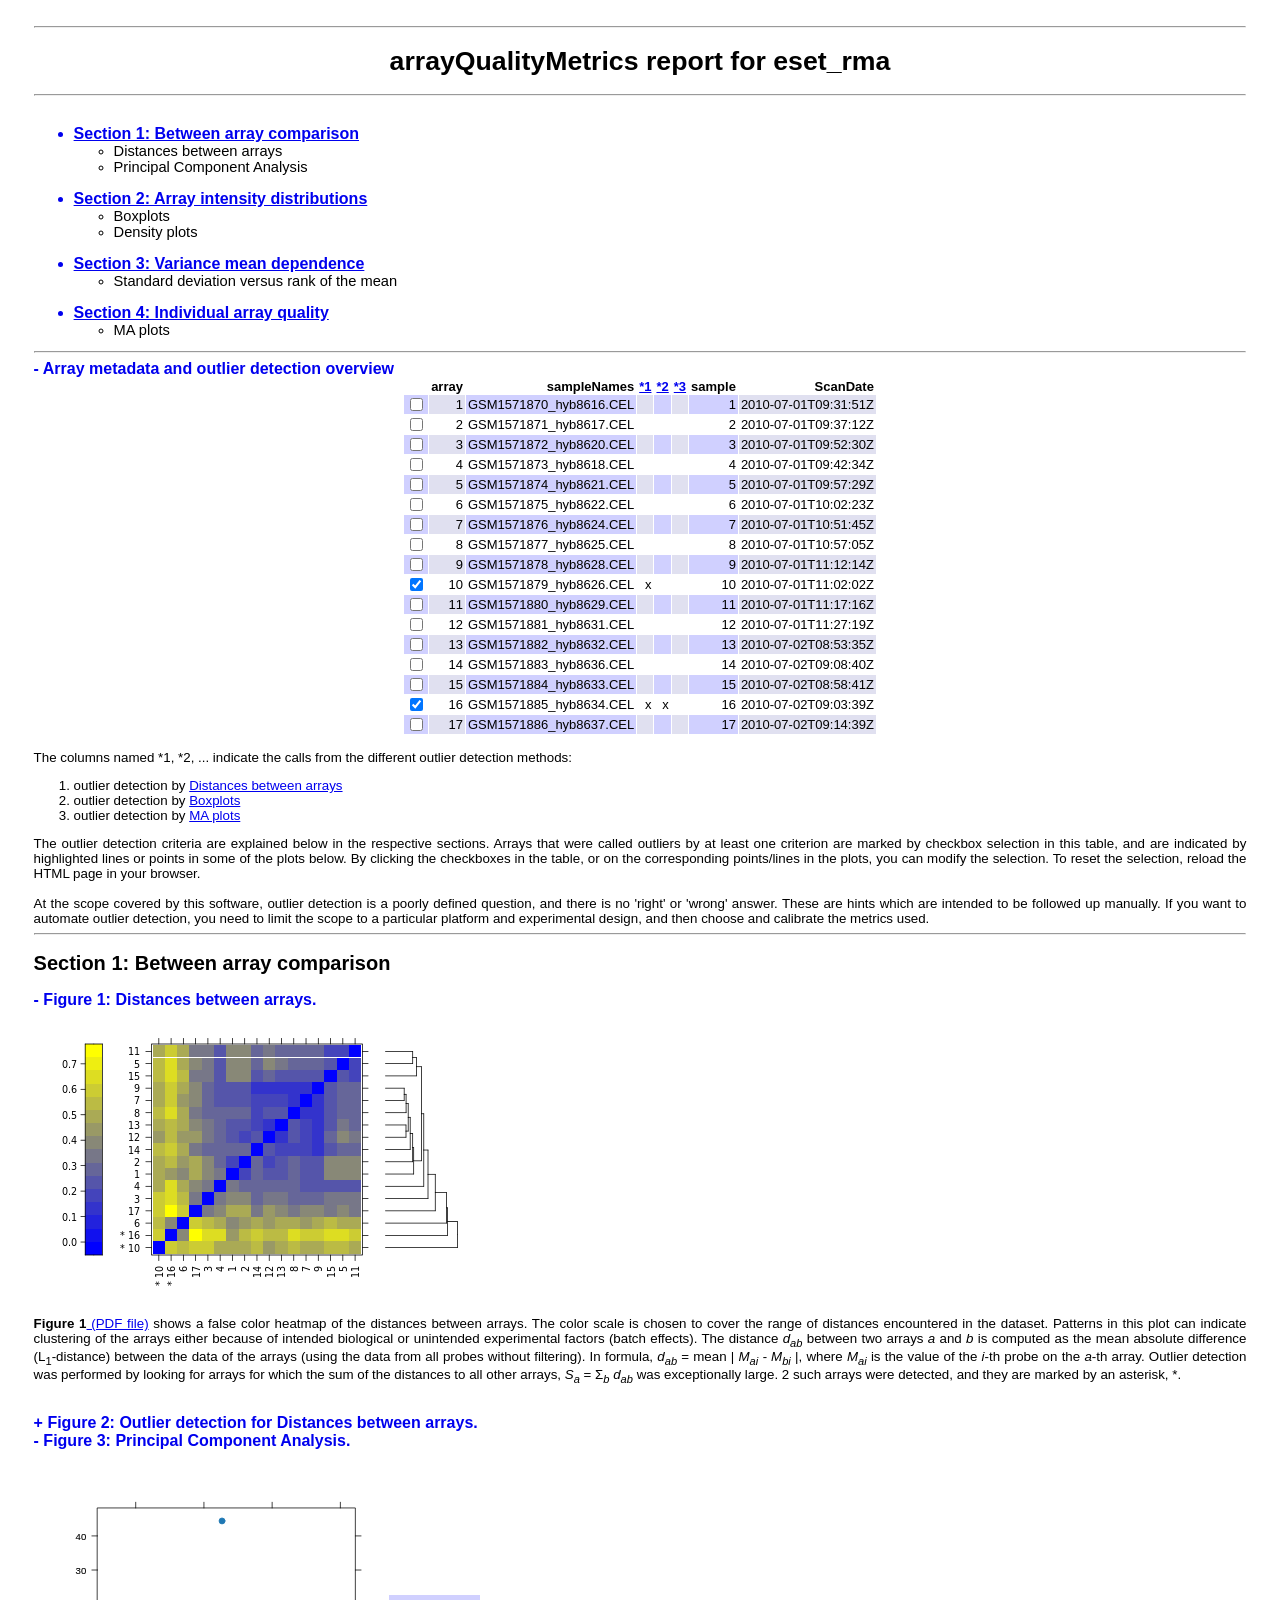
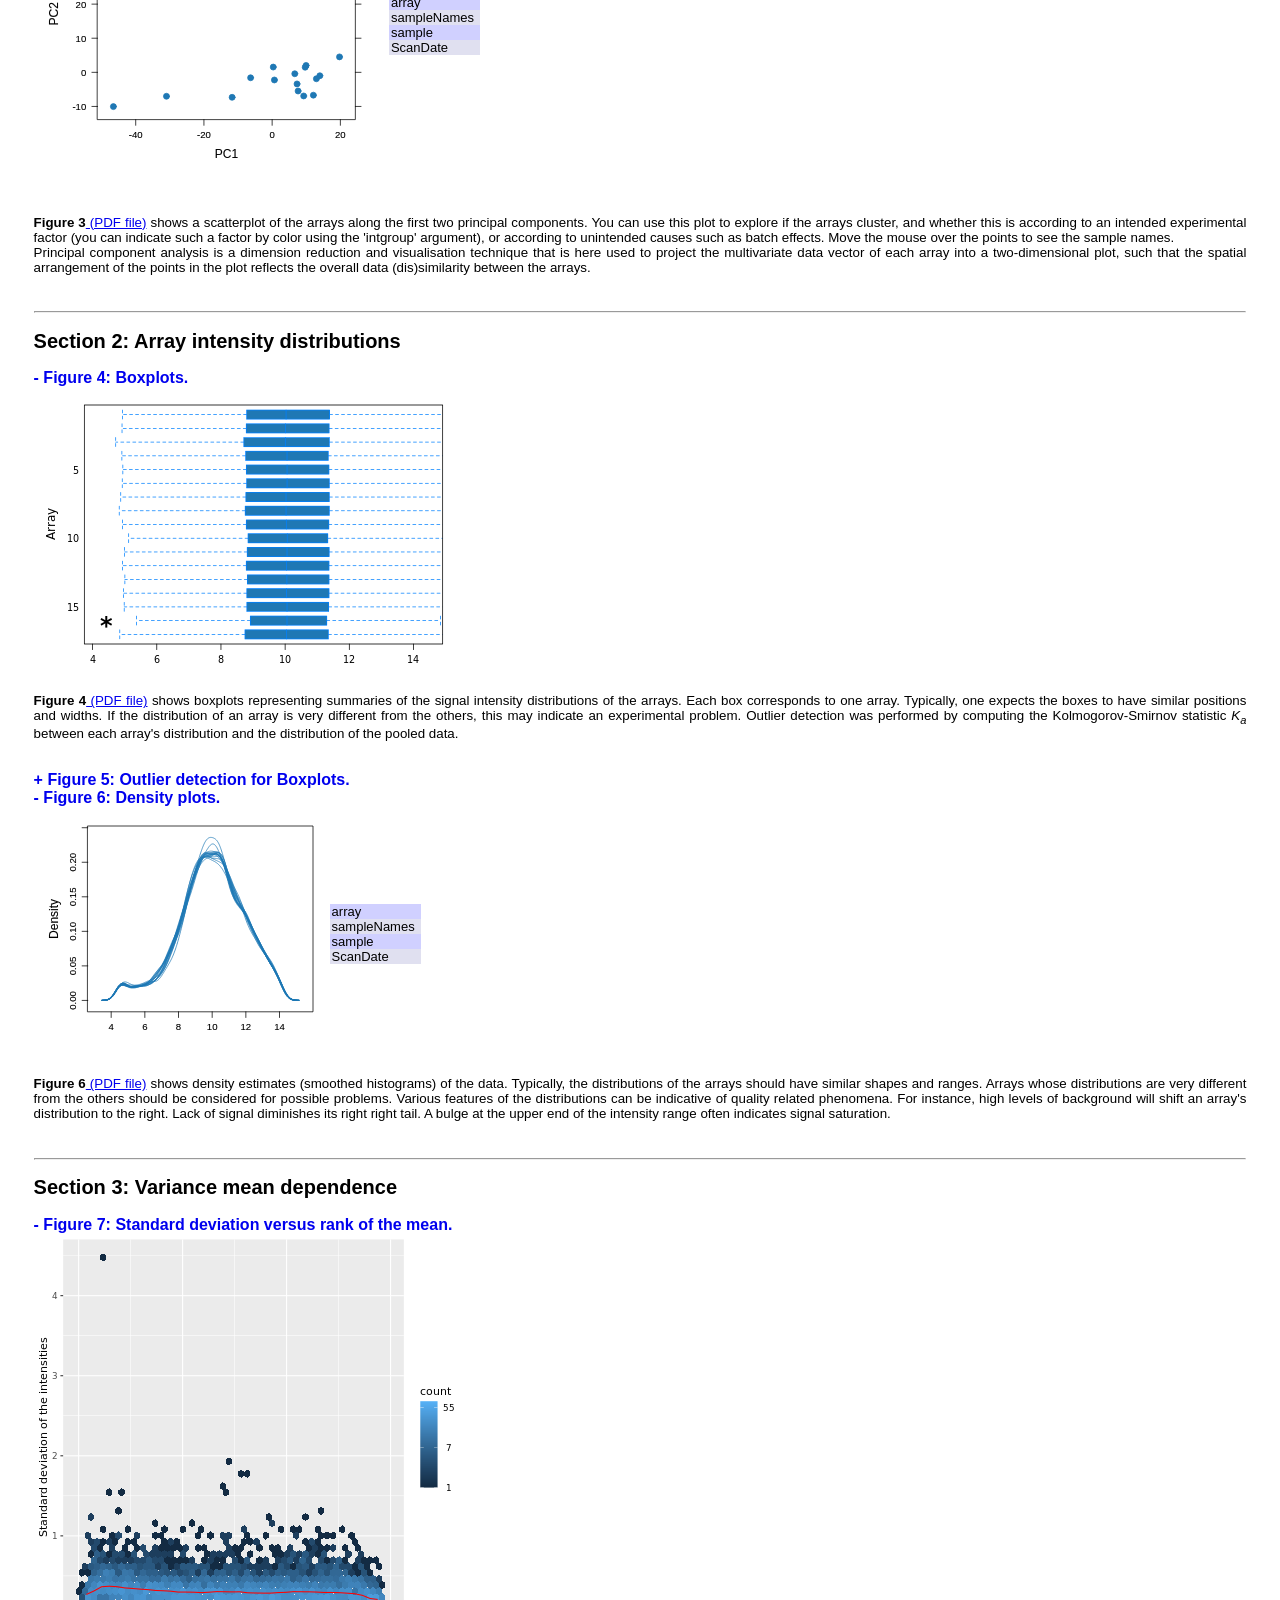
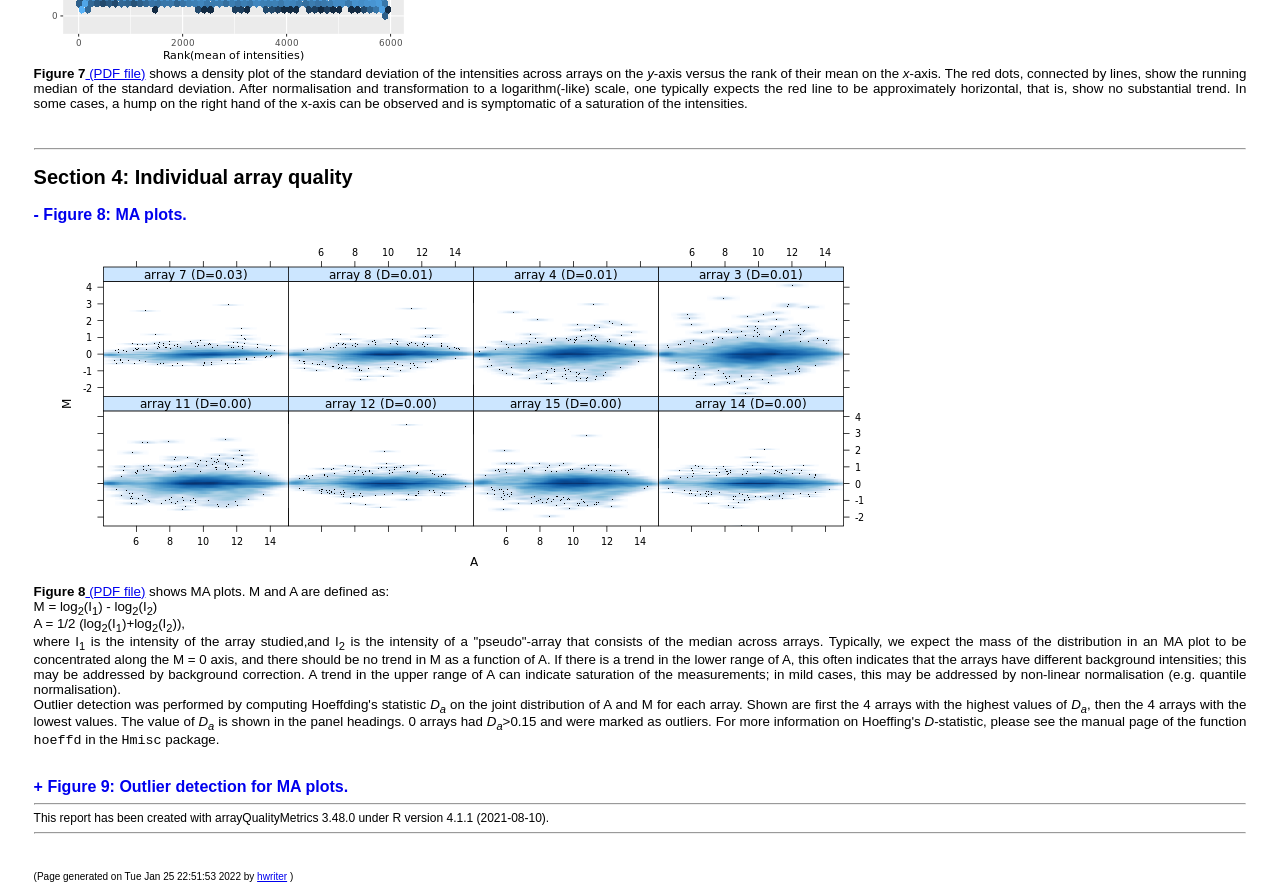
<file: differential-expression-analysis/qc/flocculation/qc-report-rma/index.html>
<!DOCTYPE html PUBLIC "-//W3C//DTD XHTML 1.0 Transitional//EN" "http://www.w3.org/TR/xhtml1/DTD/xhtml1-transitional.dtd">
<html xmlns='http://www.w3.org/1999/xhtml' xml:lang='en' lang='en'><head>
<meta http-equiv="Content-Type" content="text/html; charset=utf-8"></meta>
<title>arrayQualityMetrics report for eset_rma</title>

<script language="JavaScript" src="arrayQualityMetrics.js"></script>
<link rel="stylesheet" type="text/css" href="arrayQualityMetrics.css"></link>
</head>
<body onload="reportinit()"><hr><h1>arrayQualityMetrics report for eset_rma</h1><hr><UL><a href="#S1"><br><li class='tocsection'>Section 1: Between array comparison</li><UL></a><li class='tocmodule'>Distances between arrays</li><li class='tocmodule'>Principal Component Analysis</li></UL><a href="#S2"><br><li class='tocsection'>Section 2: Array intensity distributions</li><UL></a><li class='tocmodule'>Boxplots</li><li class='tocmodule'>Density plots</li></UL><a href="#S3"><br><li class='tocsection'>Section 3: Variance mean dependence</li><UL></a><li class='tocmodule'>Standard deviation versus rank of the mean</li></UL><a href="#S4"><br><li class='tocsection'>Section 4: Individual array quality</li><UL></a><li class='tocmodule'>MA plots</li></UL></UL><hr><a name="arraymetadata" id="arraymetadata-h" href="javascript: toggle('arraymetadata')" style="text-decoration:none;font-weight:bold;font-size:larger">- Array metadata and outlier detection overview</a><br>

<div id="arraymetadata-b" style="display:block">
<table style="margin-left:auto;text-align:right;" border="1">
<tr>
<td bgcolor="#ffffff" style="font-weight:bold"> </td><td bgcolor="#ffffff" style="font-weight:bold">array</td><td bgcolor="#ffffff" style="font-weight:bold">sampleNames</td><td bgcolor="#ffffff" style="font-weight:bold"><a href="#hm">*1</a></td><td bgcolor="#ffffff" style="font-weight:bold"><a href="#box">*2</a></td><td bgcolor="#ffffff" style="font-weight:bold"><a href="#ma">*3</a></td><td bgcolor="#ffffff" style="font-weight:bold">sample</td><td bgcolor="#ffffff" style="font-weight:bold">ScanDate</td></tr>
<tr>
<td bgcolor="#d0d0ff"><input type='checkbox' name='ReportObjectCheckBoxes' value='' onchange='checkboxEvent(1)'></td><td bgcolor="#e0e0f0">1</td><td bgcolor="#d0d0ff">GSM1571870_hyb8616.CEL</td><td bgcolor="#e0e0f0"></td><td bgcolor="#d0d0ff"></td><td bgcolor="#e0e0f0"></td><td bgcolor="#d0d0ff">1</td><td bgcolor="#e0e0f0">2010-07-01T09:31:51Z</td></tr>
<tr>
<td bgcolor="#ffffff"><input type='checkbox' name='ReportObjectCheckBoxes' value='' onchange='checkboxEvent(2)'></td><td bgcolor="#ffffff">2</td><td bgcolor="#ffffff">GSM1571871_hyb8617.CEL</td><td bgcolor="#ffffff"></td><td bgcolor="#ffffff"></td><td bgcolor="#ffffff"></td><td bgcolor="#ffffff">2</td><td bgcolor="#ffffff">2010-07-01T09:37:12Z</td></tr>
<tr>
<td bgcolor="#d0d0ff"><input type='checkbox' name='ReportObjectCheckBoxes' value='' onchange='checkboxEvent(3)'></td><td bgcolor="#e0e0f0">3</td><td bgcolor="#d0d0ff">GSM1571872_hyb8620.CEL</td><td bgcolor="#e0e0f0"></td><td bgcolor="#d0d0ff"></td><td bgcolor="#e0e0f0"></td><td bgcolor="#d0d0ff">3</td><td bgcolor="#e0e0f0">2010-07-01T09:52:30Z</td></tr>
<tr>
<td bgcolor="#ffffff"><input type='checkbox' name='ReportObjectCheckBoxes' value='' onchange='checkboxEvent(4)'></td><td bgcolor="#ffffff">4</td><td bgcolor="#ffffff">GSM1571873_hyb8618.CEL</td><td bgcolor="#ffffff"></td><td bgcolor="#ffffff"></td><td bgcolor="#ffffff"></td><td bgcolor="#ffffff">4</td><td bgcolor="#ffffff">2010-07-01T09:42:34Z</td></tr>
<tr>
<td bgcolor="#d0d0ff"><input type='checkbox' name='ReportObjectCheckBoxes' value='' onchange='checkboxEvent(5)'></td><td bgcolor="#e0e0f0">5</td><td bgcolor="#d0d0ff">GSM1571874_hyb8621.CEL</td><td bgcolor="#e0e0f0"></td><td bgcolor="#d0d0ff"></td><td bgcolor="#e0e0f0"></td><td bgcolor="#d0d0ff">5</td><td bgcolor="#e0e0f0">2010-07-01T09:57:29Z</td></tr>
<tr>
<td bgcolor="#ffffff"><input type='checkbox' name='ReportObjectCheckBoxes' value='' onchange='checkboxEvent(6)'></td><td bgcolor="#ffffff">6</td><td bgcolor="#ffffff">GSM1571875_hyb8622.CEL</td><td bgcolor="#ffffff"></td><td bgcolor="#ffffff"></td><td bgcolor="#ffffff"></td><td bgcolor="#ffffff">6</td><td bgcolor="#ffffff">2010-07-01T10:02:23Z</td></tr>
<tr>
<td bgcolor="#d0d0ff"><input type='checkbox' name='ReportObjectCheckBoxes' value='' onchange='checkboxEvent(7)'></td><td bgcolor="#e0e0f0">7</td><td bgcolor="#d0d0ff">GSM1571876_hyb8624.CEL</td><td bgcolor="#e0e0f0"></td><td bgcolor="#d0d0ff"></td><td bgcolor="#e0e0f0"></td><td bgcolor="#d0d0ff">7</td><td bgcolor="#e0e0f0">2010-07-01T10:51:45Z</td></tr>
<tr>
<td bgcolor="#ffffff"><input type='checkbox' name='ReportObjectCheckBoxes' value='' onchange='checkboxEvent(8)'></td><td bgcolor="#ffffff">8</td><td bgcolor="#ffffff">GSM1571877_hyb8625.CEL</td><td bgcolor="#ffffff"></td><td bgcolor="#ffffff"></td><td bgcolor="#ffffff"></td><td bgcolor="#ffffff">8</td><td bgcolor="#ffffff">2010-07-01T10:57:05Z</td></tr>
<tr>
<td bgcolor="#d0d0ff"><input type='checkbox' name='ReportObjectCheckBoxes' value='' onchange='checkboxEvent(9)'></td><td bgcolor="#e0e0f0">9</td><td bgcolor="#d0d0ff">GSM1571878_hyb8628.CEL</td><td bgcolor="#e0e0f0"></td><td bgcolor="#d0d0ff"></td><td bgcolor="#e0e0f0"></td><td bgcolor="#d0d0ff">9</td><td bgcolor="#e0e0f0">2010-07-01T11:12:14Z</td></tr>
<tr>
<td bgcolor="#ffffff"><input type='checkbox' name='ReportObjectCheckBoxes' value='' onchange='checkboxEvent(10)'></td><td bgcolor="#ffffff">10</td><td bgcolor="#ffffff">GSM1571879_hyb8626.CEL</td><td bgcolor="#ffffff">x</td><td bgcolor="#ffffff"></td><td bgcolor="#ffffff"></td><td bgcolor="#ffffff">10</td><td bgcolor="#ffffff">2010-07-01T11:02:02Z</td></tr>
<tr>
<td bgcolor="#d0d0ff"><input type='checkbox' name='ReportObjectCheckBoxes' value='' onchange='checkboxEvent(11)'></td><td bgcolor="#e0e0f0">11</td><td bgcolor="#d0d0ff">GSM1571880_hyb8629.CEL</td><td bgcolor="#e0e0f0"></td><td bgcolor="#d0d0ff"></td><td bgcolor="#e0e0f0"></td><td bgcolor="#d0d0ff">11</td><td bgcolor="#e0e0f0">2010-07-01T11:17:16Z</td></tr>
<tr>
<td bgcolor="#ffffff"><input type='checkbox' name='ReportObjectCheckBoxes' value='' onchange='checkboxEvent(12)'></td><td bgcolor="#ffffff">12</td><td bgcolor="#ffffff">GSM1571881_hyb8631.CEL</td><td bgcolor="#ffffff"></td><td bgcolor="#ffffff"></td><td bgcolor="#ffffff"></td><td bgcolor="#ffffff">12</td><td bgcolor="#ffffff">2010-07-01T11:27:19Z</td></tr>
<tr>
<td bgcolor="#d0d0ff"><input type='checkbox' name='ReportObjectCheckBoxes' value='' onchange='checkboxEvent(13)'></td><td bgcolor="#e0e0f0">13</td><td bgcolor="#d0d0ff">GSM1571882_hyb8632.CEL</td><td bgcolor="#e0e0f0"></td><td bgcolor="#d0d0ff"></td><td bgcolor="#e0e0f0"></td><td bgcolor="#d0d0ff">13</td><td bgcolor="#e0e0f0">2010-07-02T08:53:35Z</td></tr>
<tr>
<td bgcolor="#ffffff"><input type='checkbox' name='ReportObjectCheckBoxes' value='' onchange='checkboxEvent(14)'></td><td bgcolor="#ffffff">14</td><td bgcolor="#ffffff">GSM1571883_hyb8636.CEL</td><td bgcolor="#ffffff"></td><td bgcolor="#ffffff"></td><td bgcolor="#ffffff"></td><td bgcolor="#ffffff">14</td><td bgcolor="#ffffff">2010-07-02T09:08:40Z</td></tr>
<tr>
<td bgcolor="#d0d0ff"><input type='checkbox' name='ReportObjectCheckBoxes' value='' onchange='checkboxEvent(15)'></td><td bgcolor="#e0e0f0">15</td><td bgcolor="#d0d0ff">GSM1571884_hyb8633.CEL</td><td bgcolor="#e0e0f0"></td><td bgcolor="#d0d0ff"></td><td bgcolor="#e0e0f0"></td><td bgcolor="#d0d0ff">15</td><td bgcolor="#e0e0f0">2010-07-02T08:58:41Z</td></tr>
<tr>
<td bgcolor="#ffffff"><input type='checkbox' name='ReportObjectCheckBoxes' value='' onchange='checkboxEvent(16)'></td><td bgcolor="#ffffff">16</td><td bgcolor="#ffffff">GSM1571885_hyb8634.CEL</td><td bgcolor="#ffffff">x</td><td bgcolor="#ffffff">x</td><td bgcolor="#ffffff"></td><td bgcolor="#ffffff">16</td><td bgcolor="#ffffff">2010-07-02T09:03:39Z</td></tr>
<tr>
<td bgcolor="#d0d0ff"><input type='checkbox' name='ReportObjectCheckBoxes' value='' onchange='checkboxEvent(17)'></td><td bgcolor="#e0e0f0">17</td><td bgcolor="#d0d0ff">GSM1571886_hyb8637.CEL</td><td bgcolor="#e0e0f0"></td><td bgcolor="#d0d0ff"></td><td bgcolor="#e0e0f0"></td><td bgcolor="#d0d0ff">17</td><td bgcolor="#e0e0f0">2010-07-02T09:14:39Z</td></tr>
</table>
<br>The columns named *1, *2, ... indicate the calls from the different outlier detection methods:<OL><LI> outlier detection by <a href="#hm">Distances between arrays</a></LI><LI> outlier detection by <a href="#box">Boxplots</a></LI><LI> outlier detection by <a href="#ma">MA plots</a></LI></OL>The outlier detection criteria are explained below in the respective sections. Arrays that were called outliers by at least one criterion are marked by checkbox selection in this table, and are indicated by highlighted lines or points in some of the plots below. By clicking the checkboxes in the table, or on the corresponding points/lines in the plots, you can modify the selection. To reset the selection, reload the HTML page in your browser.<br><br>At the scope covered by this software, outlier detection is a poorly defined question, and there is no 'right' or 'wrong' answer. These are hints which are intended to be followed up manually. If you want to automate outlier detection, you need to limit the scope to a particular platform and experimental design, and then choose and calibrate the metrics used.<br></div><hr><h2><a name= 'S1'>Section 1: Between array comparison</a></h2>

<a name="hm" id="hm-h" href="javascript: toggle('hm')" style="text-decoration:none;font-weight:bold;font-size:larger">- Figure 1: Distances between arrays.</a><br>

<div id="hm-b" style="display:block">
<img src="hm.png" border="0" alt="hm.png" id="Figls:hm"></img><br>
<b>Figure 1</b><a href="hm.pdf"> (PDF file)</a> shows a false color heatmap of the distances between arrays. The color scale is chosen to cover the range of distances encountered in the dataset. Patterns in this plot can indicate clustering of the arrays either because of intended biological or unintended experimental factors (batch effects). The distance <i>d<sub>ab</sub></i> between two arrays <i>a</i> and <i>b</i> is computed as the mean absolute difference (L<sub>1</sub>-distance) between the data of the arrays (using the data from all probes without filtering). In formula, <i>d<sub>ab</sub></i> = mean | <i>M<sub>ai</sub> - M<sub>bi</sub></i> |, where <i>M<sub>ai</sub></i> is the value of the <i>i</i>-th probe on the <i>a</i>-th array. Outlier detection was performed by looking for arrays for which the sum of the distances to all other arrays, <i>S<sub>a</sub></i> = &Sigma;<sub><i>b</i></sub> <i>d<sub>ab</sub></i> was exceptionally large. 2 such arrays were detected, and they are marked by an asterisk, *.<br><br><br>
</div>

<a name="out hm" id="out hm-h" href="javascript: toggle('out hm')" style="text-decoration:none;font-weight:bold;font-size:larger">+ Figure 2: Outlier detection for Distances between arrays.</a><br>

<div id="out hm-b" style="display:none">
<img src="out hm.png" border="0" alt="out hm.png" id="Figls:out hm"></img><br>
<b>Figure 2</b><a href="out hm.pdf"> (PDF file)</a> shows a bar chart of the sum of distances to other arrays <i>S<sub>a</sub></i>, the outlier detection criterion from the previous figure. The bars are shown in the original order of the arrays. Based on the distribution of the values across all arrays, a threshold of 7.93 was determined, which is indicated by the vertical line. 2 arrays exceeded the threshold and were considered outliers.<br><br><br>
</div>

<a name="pca" id="pca-h" href="javascript: toggle('pca')" style="text-decoration:none;font-weight:bold;font-size:larger">- Figure 3: Principal Component Analysis.</a><br>

<div id="pca-b" style="display:block">
<table border="1">
<tr>
<td><?xml version="1.0" encoding="UTF-8"?>
<svg xmlns="http://www.w3.org/2000/svg" xmlns:xlink="http://www.w3.org/1999/xlink" width="347.37px" height="347.37px" viewBox="0 0 347.37 347.37" version="1.1" id="Fig:pca">
  <metadata xmlns:gridsvg="http://www.stat.auckland.ac.nz/~paul/R/gridSVG/">
    <gridsvg:generator name="gridSVG" version="1.7-2" time="2022-01-25 22:51:50"/>
    <gridsvg:argument name="name" value="/meta-analysis/differential-expression-analysis/qc/flocculation/qc-report-rma/pca.svg"/>
    <gridsvg:argument name="exportCoords" value="none"/>
    <gridsvg:argument name="exportMappings" value="none"/>
    <gridsvg:argument name="exportJS" value="none"/>
    <gridsvg:argument name="res" value="72"/>
    <gridsvg:argument name="prefix" value="Fig:pca"/>
    <gridsvg:argument name="addClasses" value="FALSE"/>
    <gridsvg:argument name="indent" value="TRUE"/>
    <gridsvg:argument name="htmlWrapper" value="FALSE"/>
    <gridsvg:argument name="usePaths" value="none"/>
    <gridsvg:argument name="uniqueNames" value="TRUE"/>
    <gridsvg:separator name="id.sep" value="."/>
    <gridsvg:separator name="gPath.sep" value="::"/>
    <gridsvg:separator name="vpPath.sep" value="::"/>
  </metadata>
  <g transform="translate(0, 347.37) scale(1, -1)">
    <g id="Fig:pcagridSVG" fill="none" stroke="rgb(0,0,0)" stroke-dasharray="none" stroke-width="0.75" font-size="12" font-family="Helvetica, Arial, FreeSans, Liberation Sans, Nimbus Sans L, sans-serif" opacity="1" stroke-linecap="round" stroke-linejoin="round" stroke-miterlimit="10" stroke-opacity="1" fill-opacity="0" font-weight="normal" font-style="normal">
      <defs>
        <symbol id="Fig:pcagridSVG.pch19" viewBox="-5 -5 10 10" overflow="visible">
          <circle cx="0" cy="0" r="3.75"/>
        </symbol>
      </defs>
      <g id="Fig:pcaplot_01.background.1">
        <rect id="Fig:pcaplot_01.background.1.1" x="0" y="0" width="347.37" height="347.37" transform="" fill="none" stroke="none" stroke-opacity="0" fill-opacity="0"/>
      </g>
      <g id="Fig:pcaplot_01.toplevel.vp.1" font-size="12">
        <g id="Fig:pcaplot_01.xlab.vp.1">
          <g id="Fig:pcaplot_01.xlab.1">
            <g id="Fig:pcaplot_01.xlab.1.1" transform="translate(189.47, 44.24)" stroke-width="0.1">
              <g id="Fig:pcaplot_01.xlab.1.1.scale" transform="scale(1, -1)">
                <text x="0" y="0" id="Fig:pcaplot_01.xlab.1.1.text" text-anchor="middle" opacity="1" stroke="rgb(0,0,0)" fill="rgb(0,0,0)" stroke-opacity="1" fill-opacity="1" font-size="12" font-weight="normal" font-style="normal">
                  <tspan id="Fig:pcaplot_01.xlab.1.1.tspan.1" dy="4.31" x="0">PC1</tspan>
                </text>
              </g>
            </g>
          </g>
        </g>
        <g id="Fig:pcaplot_01.ylab.vp.1">
          <g id="Fig:pcaplot_01.ylab.1">
            <g id="Fig:pcaplot_01.ylab.1.1" transform="translate(16.31, 184.58)" stroke-width="0.1">
              <g id="Fig:pcaplot_01.ylab.1.1.scale" transform="scale(1, -1)">
                <text x="0" y="0" id="Fig:pcaplot_01.ylab.1.1.text" transform="rotate(-90)" text-anchor="middle" opacity="1" stroke="rgb(0,0,0)" fill="rgb(0,0,0)" stroke-opacity="1" fill-opacity="1" font-size="12" font-weight="normal" font-style="normal">
                  <tspan id="Fig:pcaplot_01.ylab.1.1.tspan.1" dy="4.31" x="0">PC2</tspan>
                </text>
              </g>
            </g>
          </g>
        </g>
        <g id="Fig:pcaplot_01.figure.vp.1"/>
        <defs>
          <clipPath id="Fig:pcaplot_01.panel.1.1.vp.1.clipPath">
            <rect x="60.58" y="78.74" width="257.78" height="211.69" fill="none" stroke="none"/>
          </clipPath>
        </defs>
        <g id="Fig:pcaplot_01.panel.1.1.vp.1" clip-path="url(#Fig:pcaplot_01.panel.1.1.vp.1.clipPath)"/>
        <g id="Fig:pcaplot_01.strip.1.1.off.vp.1">
          <g id="Fig:pcaplot_01.ticks.top.panel.1.1.1">
            <polyline id="Fig:pcaplot_01.ticks.top.panel.1.1.1.1" points="98.71,290.43 98.71,296.1" stroke="rgb(0,0,0)" opacity="1" stroke-dasharray="none" stroke-width="0.75" stroke-opacity="1" fill="none"/>
            <polyline id="Fig:pcaplot_01.ticks.top.panel.1.1.1.2" points="166.93,290.43 166.93,296.1" stroke="rgb(0,0,0)" opacity="1" stroke-dasharray="none" stroke-width="0.75" stroke-opacity="1" fill="none"/>
            <polyline id="Fig:pcaplot_01.ticks.top.panel.1.1.1.3" points="235.15,290.43 235.15,296.1" stroke="rgb(0,0,0)" opacity="1" stroke-dasharray="none" stroke-width="0.75" stroke-opacity="1" fill="none"/>
            <polyline id="Fig:pcaplot_01.ticks.top.panel.1.1.1.4" points="303.37,290.43 303.37,296.1" stroke="rgb(0,0,0)" opacity="1" stroke-dasharray="none" stroke-width="0.75" stroke-opacity="1" fill="none"/>
          </g>
        </g>
        <g id="Fig:pcaplot_01.strip.left.1.1.off.vp.1">
          <g id="Fig:pcaplot_01.ticks.left.panel.1.1.1">
            <polyline id="Fig:pcaplot_01.ticks.left.panel.1.1.1.1" points="60.58,91.91 54.91,91.91" stroke="rgb(0,0,0)" opacity="1" stroke-dasharray="none" stroke-width="0.75" stroke-opacity="1" fill="none"/>
            <polyline id="Fig:pcaplot_01.ticks.left.panel.1.1.1.2" points="60.58,126.02 54.91,126.02" stroke="rgb(0,0,0)" opacity="1" stroke-dasharray="none" stroke-width="0.75" stroke-opacity="1" fill="none"/>
            <polyline id="Fig:pcaplot_01.ticks.left.panel.1.1.1.3" points="60.58,160.13 54.91,160.13" stroke="rgb(0,0,0)" opacity="1" stroke-dasharray="none" stroke-width="0.75" stroke-opacity="1" fill="none"/>
            <polyline id="Fig:pcaplot_01.ticks.left.panel.1.1.1.4" points="60.58,194.24 54.91,194.24" stroke="rgb(0,0,0)" opacity="1" stroke-dasharray="none" stroke-width="0.75" stroke-opacity="1" fill="none"/>
            <polyline id="Fig:pcaplot_01.ticks.left.panel.1.1.1.5" points="60.58,228.35 54.91,228.35" stroke="rgb(0,0,0)" opacity="1" stroke-dasharray="none" stroke-width="0.75" stroke-opacity="1" fill="none"/>
            <polyline id="Fig:pcaplot_01.ticks.left.panel.1.1.1.6" points="60.58,262.46 54.91,262.46" stroke="rgb(0,0,0)" opacity="1" stroke-dasharray="none" stroke-width="0.75" stroke-opacity="1" fill="none"/>
          </g>
          <g id="Fig:pcaplot_01.ticklabels.left.panel.1.1.1">
            <g id="Fig:pcaplot_01.ticklabels.left.panel.1.1.1.1" transform="translate(49.25, 91.91)" stroke-width="0.1">
              <g id="Fig:pcaplot_01.ticklabels.left.panel.1.1.1.1.scale" transform="scale(1, -1)">
                <text x="0" y="0" id="Fig:pcaplot_01.ticklabels.left.panel.1.1.1.1.text" text-anchor="end" stroke="rgb(0,0,0)" opacity="1" fill="rgb(0,0,0)" stroke-opacity="1" fill-opacity="1" font-size="9.6" font-weight="normal" font-style="normal">
                  <tspan id="Fig:pcaplot_01.ticklabels.left.panel.1.1.1.1.tspan.1" dy="3.59" x="0">-10</tspan>
                </text>
              </g>
            </g>
            <g id="Fig:pcaplot_01.ticklabels.left.panel.1.1.1.2" transform="translate(49.25, 126.02)" stroke-width="0.1">
              <g id="Fig:pcaplot_01.ticklabels.left.panel.1.1.1.2.scale" transform="scale(1, -1)">
                <text x="0" y="0" id="Fig:pcaplot_01.ticklabels.left.panel.1.1.1.2.text" text-anchor="end" stroke="rgb(0,0,0)" opacity="1" fill="rgb(0,0,0)" stroke-opacity="1" fill-opacity="1" font-size="9.6" font-weight="normal" font-style="normal">
                  <tspan id="Fig:pcaplot_01.ticklabels.left.panel.1.1.1.2.tspan.1" dy="3.59" x="0">0</tspan>
                </text>
              </g>
            </g>
            <g id="Fig:pcaplot_01.ticklabels.left.panel.1.1.1.3" transform="translate(49.25, 160.13)" stroke-width="0.1">
              <g id="Fig:pcaplot_01.ticklabels.left.panel.1.1.1.3.scale" transform="scale(1, -1)">
                <text x="0" y="0" id="Fig:pcaplot_01.ticklabels.left.panel.1.1.1.3.text" text-anchor="end" stroke="rgb(0,0,0)" opacity="1" fill="rgb(0,0,0)" stroke-opacity="1" fill-opacity="1" font-size="9.6" font-weight="normal" font-style="normal">
                  <tspan id="Fig:pcaplot_01.ticklabels.left.panel.1.1.1.3.tspan.1" dy="3.59" x="0">10</tspan>
                </text>
              </g>
            </g>
            <g id="Fig:pcaplot_01.ticklabels.left.panel.1.1.1.4" transform="translate(49.25, 194.24)" stroke-width="0.1">
              <g id="Fig:pcaplot_01.ticklabels.left.panel.1.1.1.4.scale" transform="scale(1, -1)">
                <text x="0" y="0" id="Fig:pcaplot_01.ticklabels.left.panel.1.1.1.4.text" text-anchor="end" stroke="rgb(0,0,0)" opacity="1" fill="rgb(0,0,0)" stroke-opacity="1" fill-opacity="1" font-size="9.6" font-weight="normal" font-style="normal">
                  <tspan id="Fig:pcaplot_01.ticklabels.left.panel.1.1.1.4.tspan.1" dy="3.59" x="0">20</tspan>
                </text>
              </g>
            </g>
            <g id="Fig:pcaplot_01.ticklabels.left.panel.1.1.1.5" transform="translate(49.25, 228.35)" stroke-width="0.1">
              <g id="Fig:pcaplot_01.ticklabels.left.panel.1.1.1.5.scale" transform="scale(1, -1)">
                <text x="0" y="0" id="Fig:pcaplot_01.ticklabels.left.panel.1.1.1.5.text" text-anchor="end" stroke="rgb(0,0,0)" opacity="1" fill="rgb(0,0,0)" stroke-opacity="1" fill-opacity="1" font-size="9.6" font-weight="normal" font-style="normal">
                  <tspan id="Fig:pcaplot_01.ticklabels.left.panel.1.1.1.5.tspan.1" dy="3.59" x="0">30</tspan>
                </text>
              </g>
            </g>
            <g id="Fig:pcaplot_01.ticklabels.left.panel.1.1.1.6" transform="translate(49.25, 262.46)" stroke-width="0.1">
              <g id="Fig:pcaplot_01.ticklabels.left.panel.1.1.1.6.scale" transform="scale(1, -1)">
                <text x="0" y="0" id="Fig:pcaplot_01.ticklabels.left.panel.1.1.1.6.text" text-anchor="end" stroke="rgb(0,0,0)" opacity="1" fill="rgb(0,0,0)" stroke-opacity="1" fill-opacity="1" font-size="9.6" font-weight="normal" font-style="normal">
                  <tspan id="Fig:pcaplot_01.ticklabels.left.panel.1.1.1.6.tspan.1" dy="3.59" x="0">40</tspan>
                </text>
              </g>
            </g>
          </g>
        </g>
        <g id="Fig:pcaplot_01.panel.1.1.off.vp.1">
          <g id="Fig:pcaplot_01.ticks.bottom.panel.1.1.1">
            <polyline id="Fig:pcaplot_01.ticks.bottom.panel.1.1.1.1" points="98.71,78.74 98.71,73.07" stroke="rgb(0,0,0)" opacity="1" stroke-dasharray="none" stroke-width="0.75" stroke-opacity="1" fill="none"/>
            <polyline id="Fig:pcaplot_01.ticks.bottom.panel.1.1.1.2" points="166.93,78.74 166.93,73.07" stroke="rgb(0,0,0)" opacity="1" stroke-dasharray="none" stroke-width="0.75" stroke-opacity="1" fill="none"/>
            <polyline id="Fig:pcaplot_01.ticks.bottom.panel.1.1.1.3" points="235.15,78.74 235.15,73.07" stroke="rgb(0,0,0)" opacity="1" stroke-dasharray="none" stroke-width="0.75" stroke-opacity="1" fill="none"/>
            <polyline id="Fig:pcaplot_01.ticks.bottom.panel.1.1.1.4" points="303.37,78.74 303.37,73.07" stroke="rgb(0,0,0)" opacity="1" stroke-dasharray="none" stroke-width="0.75" stroke-opacity="1" fill="none"/>
          </g>
          <g id="Fig:pcaplot_01.ticklabels.bottom.panel.1.1.1">
            <g id="Fig:pcaplot_01.ticklabels.bottom.panel.1.1.1.1" transform="translate(98.71, 67.4)" stroke-width="0.1">
              <g id="Fig:pcaplot_01.ticklabels.bottom.panel.1.1.1.1.scale" transform="scale(1, -1)">
                <text x="0" y="0" id="Fig:pcaplot_01.ticklabels.bottom.panel.1.1.1.1.text" text-anchor="middle" stroke="rgb(0,0,0)" opacity="1" fill="rgb(0,0,0)" stroke-opacity="1" fill-opacity="1" font-size="9.6" font-weight="normal" font-style="normal">
                  <tspan id="Fig:pcaplot_01.ticklabels.bottom.panel.1.1.1.1.tspan.1" dy="7.18" x="0">-40</tspan>
                </text>
              </g>
            </g>
            <g id="Fig:pcaplot_01.ticklabels.bottom.panel.1.1.1.2" transform="translate(166.93, 67.4)" stroke-width="0.1">
              <g id="Fig:pcaplot_01.ticklabels.bottom.panel.1.1.1.2.scale" transform="scale(1, -1)">
                <text x="0" y="0" id="Fig:pcaplot_01.ticklabels.bottom.panel.1.1.1.2.text" text-anchor="middle" stroke="rgb(0,0,0)" opacity="1" fill="rgb(0,0,0)" stroke-opacity="1" fill-opacity="1" font-size="9.6" font-weight="normal" font-style="normal">
                  <tspan id="Fig:pcaplot_01.ticklabels.bottom.panel.1.1.1.2.tspan.1" dy="7.18" x="0">-20</tspan>
                </text>
              </g>
            </g>
            <g id="Fig:pcaplot_01.ticklabels.bottom.panel.1.1.1.3" transform="translate(235.15, 67.4)" stroke-width="0.1">
              <g id="Fig:pcaplot_01.ticklabels.bottom.panel.1.1.1.3.scale" transform="scale(1, -1)">
                <text x="0" y="0" id="Fig:pcaplot_01.ticklabels.bottom.panel.1.1.1.3.text" text-anchor="middle" stroke="rgb(0,0,0)" opacity="1" fill="rgb(0,0,0)" stroke-opacity="1" fill-opacity="1" font-size="9.6" font-weight="normal" font-style="normal">
                  <tspan id="Fig:pcaplot_01.ticklabels.bottom.panel.1.1.1.3.tspan.1" dy="7.18" x="0">0</tspan>
                </text>
              </g>
            </g>
            <g id="Fig:pcaplot_01.ticklabels.bottom.panel.1.1.1.4" transform="translate(303.37, 67.4)" stroke-width="0.1">
              <g id="Fig:pcaplot_01.ticklabels.bottom.panel.1.1.1.4.scale" transform="scale(1, -1)">
                <text x="0" y="0" id="Fig:pcaplot_01.ticklabels.bottom.panel.1.1.1.4.text" text-anchor="middle" stroke="rgb(0,0,0)" opacity="1" fill="rgb(0,0,0)" stroke-opacity="1" fill-opacity="1" font-size="9.6" font-weight="normal" font-style="normal">
                  <tspan id="Fig:pcaplot_01.ticklabels.bottom.panel.1.1.1.4.tspan.1" dy="7.18" x="0">20</tspan>
                </text>
              </g>
            </g>
          </g>
          <g id="Fig:pcaplot_01.ticks.right.panel.1.1.1">
            <polyline id="Fig:pcaplot_01.ticks.right.panel.1.1.1.1" points="318.36,91.91 324.03,91.91" stroke="rgb(0,0,0)" opacity="1" stroke-dasharray="none" stroke-width="0.75" stroke-opacity="1" fill="none"/>
            <polyline id="Fig:pcaplot_01.ticks.right.panel.1.1.1.2" points="318.36,126.02 324.03,126.02" stroke="rgb(0,0,0)" opacity="1" stroke-dasharray="none" stroke-width="0.75" stroke-opacity="1" fill="none"/>
            <polyline id="Fig:pcaplot_01.ticks.right.panel.1.1.1.3" points="318.36,160.13 324.03,160.13" stroke="rgb(0,0,0)" opacity="1" stroke-dasharray="none" stroke-width="0.75" stroke-opacity="1" fill="none"/>
            <polyline id="Fig:pcaplot_01.ticks.right.panel.1.1.1.4" points="318.36,194.24 324.03,194.24" stroke="rgb(0,0,0)" opacity="1" stroke-dasharray="none" stroke-width="0.75" stroke-opacity="1" fill="none"/>
            <polyline id="Fig:pcaplot_01.ticks.right.panel.1.1.1.5" points="318.36,228.35 324.03,228.35" stroke="rgb(0,0,0)" opacity="1" stroke-dasharray="none" stroke-width="0.75" stroke-opacity="1" fill="none"/>
            <polyline id="Fig:pcaplot_01.ticks.right.panel.1.1.1.6" points="318.36,262.46 324.03,262.46" stroke="rgb(0,0,0)" opacity="1" stroke-dasharray="none" stroke-width="0.75" stroke-opacity="1" fill="none"/>
          </g>
        </g>
        <defs>
          <clipPath id="Fig:pcaplot_01.panel.1.1.vp.2.clipPath">
            <rect x="60.58" y="78.74" width="257.78" height="211.69" fill="none" stroke="none"/>
          </clipPath>
        </defs>
        <g id="Fig:pcaplot_01.panel.1.1.vp.2" clip-path="url(#Fig:pcaplot_01.panel.1.1.vp.2.clipPath)">
          <g id="Fig:pcaplot_01.xyplot.points.panel.1.1.1">
            <use id="Fig:pcaplot_01.xyplot.points.panel.1.1.1.1" href="#Fig:pcagridSVG.pch19" x="195.14" y="101.04" width="8" height="8" transform=" translate(-4,-4)" stroke="rgb(31,120,180)" stroke-width="0.94" opacity="1" fill="rgb(31,120,180)" font-size="8" stroke-opacity="1" fill-opacity="1" font-weight="normal" font-style="normal"/>
            <use id="Fig:pcaplot_01.xyplot.points.panel.1.1.1.2" href="#Fig:pcagridSVG.pch19" x="213.63" y="120.6" width="8" height="8" transform=" translate(-4,-4)" stroke="rgb(31,120,180)" stroke-width="0.94" opacity="1" fill="rgb(31,120,180)" font-size="8" stroke-opacity="1" fill-opacity="1" font-weight="normal" font-style="normal"/>
            <use id="Fig:pcaplot_01.xyplot.points.panel.1.1.1.3" href="#Fig:pcagridSVG.pch19" x="276.39" y="103.19" width="8" height="8" transform=" translate(-4,-4)" stroke="rgb(31,120,180)" stroke-width="0.94" opacity="1" fill="rgb(31,120,180)" font-size="8" stroke-opacity="1" fill-opacity="1" font-weight="normal" font-style="normal"/>
            <use id="Fig:pcaplot_01.xyplot.points.panel.1.1.1.4" href="#Fig:pcagridSVG.pch19" x="269.11" y="132.94" width="8" height="8" transform=" translate(-4,-4)" stroke="rgb(31,120,180)" stroke-width="0.94" opacity="1" fill="rgb(31,120,180)" font-size="8" stroke-opacity="1" fill-opacity="1" font-weight="normal" font-style="normal"/>
            <use id="Fig:pcaplot_01.xyplot.points.panel.1.1.1.5" href="#Fig:pcagridSVG.pch19" x="266.72" y="102.4" width="8" height="8" transform=" translate(-4,-4)" stroke="rgb(31,120,180)" stroke-width="0.94" opacity="1" fill="rgb(31,120,180)" font-size="8" stroke-opacity="1" fill-opacity="1" font-weight="normal" font-style="normal"/>
            <use id="Fig:pcaplot_01.xyplot.points.panel.1.1.1.6" href="#Fig:pcagridSVG.pch19" x="129.48" y="102.07" width="8" height="8" transform=" translate(-4,-4)" stroke="rgb(31,120,180)" stroke-width="0.94" opacity="1" fill="rgb(31,120,180)" font-size="8" stroke-opacity="1" fill-opacity="1" font-weight="normal" font-style="normal"/>
            <use id="Fig:pcaplot_01.xyplot.points.panel.1.1.1.7" href="#Fig:pcagridSVG.pch19" x="260.05" y="114.44" width="8" height="8" transform=" translate(-4,-4)" stroke="rgb(31,120,180)" stroke-width="0.94" opacity="1" fill="rgb(31,120,180)" font-size="8" stroke-opacity="1" fill-opacity="1" font-weight="normal" font-style="normal"/>
            <use id="Fig:pcaplot_01.xyplot.points.panel.1.1.1.8" href="#Fig:pcagridSVG.pch19" x="282.88" y="122.62" width="8" height="8" transform=" translate(-4,-4)" stroke="rgb(31,120,180)" stroke-width="0.94" opacity="1" fill="rgb(31,120,180)" font-size="8" stroke-opacity="1" fill-opacity="1" font-weight="normal" font-style="normal"/>
            <use id="Fig:pcaplot_01.xyplot.points.panel.1.1.1.9" href="#Fig:pcagridSVG.pch19" x="257.8" y="124.62" width="8" height="8" transform=" translate(-4,-4)" stroke="rgb(31,120,180)" stroke-width="0.94" opacity="1" fill="rgb(31,120,180)" font-size="8" stroke-opacity="1" fill-opacity="1" font-weight="normal" font-style="normal"/>
            <use id="Fig:pcaplot_01.xyplot.points.panel.1.1.1.10" href="#Fig:pcagridSVG.pch19" x="185.06" y="277.43" width="8" height="8" transform=" translate(-4,-4)" stroke="rgb(31,120,180)" stroke-width="0.94" opacity="1" fill="rgb(31,120,180)" font-size="8" stroke-opacity="1" fill-opacity="1" font-weight="normal" font-style="normal"/>
            <use id="Fig:pcaplot_01.xyplot.points.panel.1.1.1.11" href="#Fig:pcagridSVG.pch19" x="268.2" y="131.12" width="8" height="8" transform=" translate(-4,-4)" stroke="rgb(31,120,180)" stroke-width="0.94" opacity="1" fill="rgb(31,120,180)" font-size="8" stroke-opacity="1" fill-opacity="1" font-weight="normal" font-style="normal"/>
            <use id="Fig:pcaplot_01.xyplot.points.panel.1.1.1.12" href="#Fig:pcagridSVG.pch19" x="236.27" y="131.3" width="8" height="8" transform=" translate(-4,-4)" stroke="rgb(31,120,180)" stroke-width="0.94" opacity="1" fill="rgb(31,120,180)" font-size="8" stroke-opacity="1" fill-opacity="1" font-weight="normal" font-style="normal"/>
            <use id="Fig:pcaplot_01.xyplot.points.panel.1.1.1.13" href="#Fig:pcagridSVG.pch19" x="237.42" y="118.39" width="8" height="8" transform=" translate(-4,-4)" stroke="rgb(31,120,180)" stroke-width="0.94" opacity="1" fill="rgb(31,120,180)" font-size="8" stroke-opacity="1" fill-opacity="1" font-weight="normal" font-style="normal"/>
            <use id="Fig:pcaplot_01.xyplot.points.panel.1.1.1.14" href="#Fig:pcagridSVG.pch19" x="261.11" y="107.36" width="8" height="8" transform=" translate(-4,-4)" stroke="rgb(31,120,180)" stroke-width="0.94" opacity="1" fill="rgb(31,120,180)" font-size="8" stroke-opacity="1" fill-opacity="1" font-weight="normal" font-style="normal"/>
            <use id="Fig:pcaplot_01.xyplot.points.panel.1.1.1.15" href="#Fig:pcagridSVG.pch19" x="279.41" y="119.61" width="8" height="8" transform=" translate(-4,-4)" stroke="rgb(31,120,180)" stroke-width="0.94" opacity="1" fill="rgb(31,120,180)" font-size="8" stroke-opacity="1" fill-opacity="1" font-weight="normal" font-style="normal"/>
            <use id="Fig:pcaplot_01.xyplot.points.panel.1.1.1.16" href="#Fig:pcagridSVG.pch19" x="76.41" y="91.74" width="8" height="8" transform=" translate(-4,-4)" stroke="rgb(31,120,180)" stroke-width="0.94" opacity="1" fill="rgb(31,120,180)" font-size="8" stroke-opacity="1" fill-opacity="1" font-weight="normal" font-style="normal"/>
            <use id="Fig:pcaplot_01.xyplot.points.panel.1.1.1.17" href="#Fig:pcagridSVG.pch19" x="302.54" y="141.48" width="8" height="8" transform=" translate(-4,-4)" stroke="rgb(31,120,180)" stroke-width="0.94" opacity="1" fill="rgb(31,120,180)" font-size="8" stroke-opacity="1" fill-opacity="1" font-weight="normal" font-style="normal"/>
          </g>
        </g>
        <g id="Fig:pcaplot_01.panel.1.1.off.vp.2">
          <g id="Fig:pcaplot_01.border.panel.1.1.1">
            <rect id="Fig:pcaplot_01.border.panel.1.1.1.1" x="60.58" y="78.74" width="257.78" height="211.69" transform="" stroke="rgb(0,0,0)" stroke-dasharray="none" stroke-width="0.75" opacity="1" fill="none" stroke-opacity="1" fill-opacity="0"/>
          </g>
        </g>
        <g id="Fig:pcaplot_01..1"/>
      </g>
    </g>
  </g>
</svg></td><td><table id='Tab:pca'><tr bgcolor='#d0d0ff'><td>array</td><td style='font-weight:bold'></td></tr>

<tr bgcolor='#e0e0f0'><td>sampleNames</td><td style='font-weight:bold'></td></tr>

<tr bgcolor='#d0d0ff'><td>sample</td><td style='font-weight:bold'></td></tr>

<tr bgcolor='#e0e0f0'><td>ScanDate</td><td style='font-weight:bold'></td></tr>
</table></td></tr>
</table>
<br>
<b>Figure 3</b><a href="pca.pdf"> (PDF file)</a> shows a scatterplot of the arrays along the first two principal components. You can use this plot to explore if the arrays cluster, and whether this is according to an intended experimental factor (you can indicate such a factor by color using the 'intgroup' argument), or according to unintended causes such as batch effects. Move the mouse over the points to see the sample names.<BR>Principal component analysis is a dimension reduction and visualisation technique that is here used to project the multivariate data vector of each array into a two-dimensional plot, such that the spatial arrangement of the points in the plot reflects the overall data (dis)similarity between the arrays.<br><br><br>
</div><hr><h2><a name= 'S2'>Section 2: Array intensity distributions</a></h2>

<a name="box" id="box-h" href="javascript: toggle('box')" style="text-decoration:none;font-weight:bold;font-size:larger">- Figure 4: Boxplots.</a><br>

<div id="box-b" style="display:block">
<img src="box.png" border="0" alt="box.png" id="Figls:box"></img><br>
<b>Figure 4</b><a href="box.pdf"> (PDF file)</a> shows boxplots representing summaries of the signal intensity distributions of the arrays. Each box corresponds to one array. Typically, one expects the boxes to have similar positions and widths. If the distribution of an array is very different from the others, this may indicate an experimental problem. Outlier detection was performed by computing the Kolmogorov-Smirnov statistic <i>K<sub>a</sub></i> between each array's distribution and the distribution of the pooled data.<br><br><br>
</div>

<a name="out box" id="out box-h" href="javascript: toggle('out box')" style="text-decoration:none;font-weight:bold;font-size:larger">+ Figure 5: Outlier detection for Boxplots.</a><br>

<div id="out box-b" style="display:none">
<img src="out box.png" border="0" alt="out box.png" id="Figls:out box"></img><br>
<b>Figure 5</b><a href="out box.pdf"> (PDF file)</a> shows a bar chart of the Kolmogorov-Smirnov statistic <i>K<sub>a</sub></i>, the outlier detection criterion from the previous figure. The bars are shown in the original order of the arrays. Based on the distribution of the values across all arrays, a threshold of 0.0181 was determined, which is indicated by the vertical line. One array exceeded the threshold and was considered an outlier.<br><br><br>
</div>

<a name="dens" id="dens-h" href="javascript: toggle('dens')" style="text-decoration:none;font-weight:bold;font-size:larger">- Figure 6: Density plots.</a><br>

<div id="dens-b" style="display:block">
<table border="1">
<tr>
<td><?xml version="1.0" encoding="UTF-8"?>
<svg xmlns="http://www.w3.org/2000/svg" xmlns:xlink="http://www.w3.org/1999/xlink" width="288px" height="252px" viewBox="0 0 288 252" version="1.1" id="Fig:dens">
  <metadata xmlns:gridsvg="http://www.stat.auckland.ac.nz/~paul/R/gridSVG/">
    <gridsvg:generator name="gridSVG" version="1.7-2" time="2022-01-25 22:51:51"/>
    <gridsvg:argument name="name" value="/meta-analysis/differential-expression-analysis/qc/flocculation/qc-report-rma/dens.svg"/>
    <gridsvg:argument name="exportCoords" value="none"/>
    <gridsvg:argument name="exportMappings" value="none"/>
    <gridsvg:argument name="exportJS" value="none"/>
    <gridsvg:argument name="res" value="72"/>
    <gridsvg:argument name="prefix" value="Fig:dens"/>
    <gridsvg:argument name="addClasses" value="FALSE"/>
    <gridsvg:argument name="indent" value="TRUE"/>
    <gridsvg:argument name="htmlWrapper" value="FALSE"/>
    <gridsvg:argument name="usePaths" value="none"/>
    <gridsvg:argument name="uniqueNames" value="TRUE"/>
    <gridsvg:separator name="id.sep" value="."/>
    <gridsvg:separator name="gPath.sep" value="::"/>
    <gridsvg:separator name="vpPath.sep" value="::"/>
  </metadata>
  <g transform="translate(0, 252) scale(1, -1)">
    <g id="Fig:densgridSVG" fill="none" stroke="rgb(0,0,0)" stroke-dasharray="none" stroke-width="0.75" font-size="12" font-family="Helvetica, Arial, FreeSans, Liberation Sans, Nimbus Sans L, sans-serif" opacity="1" stroke-linecap="round" stroke-linejoin="round" stroke-miterlimit="10" stroke-opacity="1" fill-opacity="0" font-weight="normal" font-style="normal">
      <g id="Fig:densplot_01.background.1">
        <rect id="Fig:densplot_01.background.1.1" x="0" y="0" width="288" height="252" transform="" fill="none" stroke="none" stroke-opacity="0" fill-opacity="0"/>
      </g>
      <g id="Fig:densplot_01.toplevel.vp.1" font-size="12">
        <g id="Fig:densplot_01.ylab.vp.1">
          <g id="Fig:densplot_01.ylab.1">
            <g id="Fig:densplot_01.ylab.1.1" transform="translate(16.31, 141.09)" stroke-width="0.1">
              <g id="Fig:densplot_01.ylab.1.1.scale" transform="scale(1, -1)">
                <text x="0" y="0" id="Fig:densplot_01.ylab.1.1.text" transform="rotate(-90)" text-anchor="middle" opacity="1" stroke="rgb(0,0,0)" fill="rgb(0,0,0)" stroke-opacity="1" fill-opacity="1" font-size="12" font-weight="normal" font-style="normal">
                  <tspan id="Fig:densplot_01.ylab.1.1.tspan.1" dy="4.31" x="0">Density</tspan>
                </text>
              </g>
            </g>
          </g>
        </g>
        <g id="Fig:densplot_01.figure.vp.1"/>
        <defs>
          <clipPath id="Fig:densplot_01.panel.1.1.vp.1.clipPath">
            <rect x="50.8" y="48.19" width="225.2" height="185.81" fill="none" stroke="none"/>
          </clipPath>
        </defs>
        <g id="Fig:densplot_01.panel.1.1.vp.1" clip-path="url(#Fig:densplot_01.panel.1.1.vp.1.clipPath)"/>
        <g id="Fig:densplot_01.strip.1.1.off.vp.1"/>
        <g id="Fig:densplot_01.strip.left.1.1.off.vp.1">
          <g id="Fig:densplot_01.ticks.left.panel.1.1.1">
            <polyline id="Fig:densplot_01.ticks.left.panel.1.1.1.1" points="50.8,59.58 45.13,59.58" stroke="rgb(0,0,0)" opacity="1" stroke-dasharray="none" stroke-width="0.75" stroke-opacity="1" fill="none"/>
            <polyline id="Fig:densplot_01.ticks.left.panel.1.1.1.2" points="50.8,94.12 45.13,94.12" stroke="rgb(0,0,0)" opacity="1" stroke-dasharray="none" stroke-width="0.75" stroke-opacity="1" fill="none"/>
            <polyline id="Fig:densplot_01.ticks.left.panel.1.1.1.3" points="50.8,128.66 45.13,128.66" stroke="rgb(0,0,0)" opacity="1" stroke-dasharray="none" stroke-width="0.75" stroke-opacity="1" fill="none"/>
            <polyline id="Fig:densplot_01.ticks.left.panel.1.1.1.4" points="50.8,163.2 45.13,163.2" stroke="rgb(0,0,0)" opacity="1" stroke-dasharray="none" stroke-width="0.75" stroke-opacity="1" fill="none"/>
            <polyline id="Fig:densplot_01.ticks.left.panel.1.1.1.5" points="50.8,197.74 45.13,197.74" stroke="rgb(0,0,0)" opacity="1" stroke-dasharray="none" stroke-width="0.75" stroke-opacity="1" fill="none"/>
            <polyline id="Fig:densplot_01.ticks.left.panel.1.1.1.6" points="50.8,232.27 45.13,232.27" stroke="rgb(0,0,0)" opacity="1" stroke-dasharray="none" stroke-width="0.75" stroke-opacity="1" fill="none"/>
          </g>
          <g id="Fig:densplot_01.ticklabels.left.panel.1.1.1">
            <g id="Fig:densplot_01.ticklabels.left.panel.1.1.1.1" transform="translate(39.47, 59.58)" stroke-width="0.1">
              <g id="Fig:densplot_01.ticklabels.left.panel.1.1.1.1.scale" transform="scale(1, -1)">
                <text x="0" y="0" id="Fig:densplot_01.ticklabels.left.panel.1.1.1.1.text" transform="rotate(-90)" text-anchor="middle" stroke="rgb(0,0,0)" opacity="1" fill="rgb(0,0,0)" stroke-opacity="1" fill-opacity="1" font-size="9.6" font-weight="normal" font-style="normal">
                  <tspan id="Fig:densplot_01.ticklabels.left.panel.1.1.1.1.tspan.1" dy="0" x="0">0.00</tspan>
                </text>
              </g>
            </g>
            <g id="Fig:densplot_01.ticklabels.left.panel.1.1.1.2" transform="translate(39.47, 94.12)" stroke-width="0.1">
              <g id="Fig:densplot_01.ticklabels.left.panel.1.1.1.2.scale" transform="scale(1, -1)">
                <text x="0" y="0" id="Fig:densplot_01.ticklabels.left.panel.1.1.1.2.text" transform="rotate(-90)" text-anchor="middle" stroke="rgb(0,0,0)" opacity="1" fill="rgb(0,0,0)" stroke-opacity="1" fill-opacity="1" font-size="9.6" font-weight="normal" font-style="normal">
                  <tspan id="Fig:densplot_01.ticklabels.left.panel.1.1.1.2.tspan.1" dy="0" x="0">0.05</tspan>
                </text>
              </g>
            </g>
            <g id="Fig:densplot_01.ticklabels.left.panel.1.1.1.3" transform="translate(39.47, 128.66)" stroke-width="0.1">
              <g id="Fig:densplot_01.ticklabels.left.panel.1.1.1.3.scale" transform="scale(1, -1)">
                <text x="0" y="0" id="Fig:densplot_01.ticklabels.left.panel.1.1.1.3.text" transform="rotate(-90)" text-anchor="middle" stroke="rgb(0,0,0)" opacity="1" fill="rgb(0,0,0)" stroke-opacity="1" fill-opacity="1" font-size="9.6" font-weight="normal" font-style="normal">
                  <tspan id="Fig:densplot_01.ticklabels.left.panel.1.1.1.3.tspan.1" dy="0" x="0">0.10</tspan>
                </text>
              </g>
            </g>
            <g id="Fig:densplot_01.ticklabels.left.panel.1.1.1.4" transform="translate(39.47, 163.2)" stroke-width="0.1">
              <g id="Fig:densplot_01.ticklabels.left.panel.1.1.1.4.scale" transform="scale(1, -1)">
                <text x="0" y="0" id="Fig:densplot_01.ticklabels.left.panel.1.1.1.4.text" transform="rotate(-90)" text-anchor="middle" stroke="rgb(0,0,0)" opacity="1" fill="rgb(0,0,0)" stroke-opacity="1" fill-opacity="1" font-size="9.6" font-weight="normal" font-style="normal">
                  <tspan id="Fig:densplot_01.ticklabels.left.panel.1.1.1.4.tspan.1" dy="0" x="0">0.15</tspan>
                </text>
              </g>
            </g>
            <g id="Fig:densplot_01.ticklabels.left.panel.1.1.1.5" transform="translate(39.47, 197.74)" stroke-width="0.1">
              <g id="Fig:densplot_01.ticklabels.left.panel.1.1.1.5.scale" transform="scale(1, -1)">
                <text x="0" y="0" id="Fig:densplot_01.ticklabels.left.panel.1.1.1.5.text" transform="rotate(-90)" text-anchor="middle" stroke="rgb(0,0,0)" opacity="1" fill="rgb(0,0,0)" stroke-opacity="1" fill-opacity="1" font-size="9.6" font-weight="normal" font-style="normal">
                  <tspan id="Fig:densplot_01.ticklabels.left.panel.1.1.1.5.tspan.1" dy="0" x="0">0.20</tspan>
                </text>
              </g>
            </g>
          </g>
        </g>
        <g id="Fig:densplot_01.panel.1.1.off.vp.1">
          <g id="Fig:densplot_01.ticks.bottom.panel.1.1.1">
            <polyline id="Fig:densplot_01.ticks.bottom.panel.1.1.1.1" points="74.18,48.19 74.18,42.52" stroke="rgb(0,0,0)" opacity="1" stroke-dasharray="none" stroke-width="0.75" stroke-opacity="1" fill="none"/>
            <polyline id="Fig:densplot_01.ticks.bottom.panel.1.1.1.2" points="107.84,48.19 107.84,42.52" stroke="rgb(0,0,0)" opacity="1" stroke-dasharray="none" stroke-width="0.75" stroke-opacity="1" fill="none"/>
            <polyline id="Fig:densplot_01.ticks.bottom.panel.1.1.1.3" points="141.51,48.19 141.51,42.52" stroke="rgb(0,0,0)" opacity="1" stroke-dasharray="none" stroke-width="0.75" stroke-opacity="1" fill="none"/>
            <polyline id="Fig:densplot_01.ticks.bottom.panel.1.1.1.4" points="175.18,48.19 175.18,42.52" stroke="rgb(0,0,0)" opacity="1" stroke-dasharray="none" stroke-width="0.75" stroke-opacity="1" fill="none"/>
            <polyline id="Fig:densplot_01.ticks.bottom.panel.1.1.1.5" points="208.85,48.19 208.85,42.52" stroke="rgb(0,0,0)" opacity="1" stroke-dasharray="none" stroke-width="0.75" stroke-opacity="1" fill="none"/>
            <polyline id="Fig:densplot_01.ticks.bottom.panel.1.1.1.6" points="242.51,48.19 242.51,42.52" stroke="rgb(0,0,0)" opacity="1" stroke-dasharray="none" stroke-width="0.75" stroke-opacity="1" fill="none"/>
          </g>
          <g id="Fig:densplot_01.ticklabels.bottom.panel.1.1.1">
            <g id="Fig:densplot_01.ticklabels.bottom.panel.1.1.1.1" transform="translate(74.18, 36.85)" stroke-width="0.1">
              <g id="Fig:densplot_01.ticklabels.bottom.panel.1.1.1.1.scale" transform="scale(1, -1)">
                <text x="0" y="0" id="Fig:densplot_01.ticklabels.bottom.panel.1.1.1.1.text" text-anchor="middle" stroke="rgb(0,0,0)" opacity="1" fill="rgb(0,0,0)" stroke-opacity="1" fill-opacity="1" font-size="9.6" font-weight="normal" font-style="normal">
                  <tspan id="Fig:densplot_01.ticklabels.bottom.panel.1.1.1.1.tspan.1" dy="7.18" x="0">4</tspan>
                </text>
              </g>
            </g>
            <g id="Fig:densplot_01.ticklabels.bottom.panel.1.1.1.2" transform="translate(107.84, 36.85)" stroke-width="0.1">
              <g id="Fig:densplot_01.ticklabels.bottom.panel.1.1.1.2.scale" transform="scale(1, -1)">
                <text x="0" y="0" id="Fig:densplot_01.ticklabels.bottom.panel.1.1.1.2.text" text-anchor="middle" stroke="rgb(0,0,0)" opacity="1" fill="rgb(0,0,0)" stroke-opacity="1" fill-opacity="1" font-size="9.6" font-weight="normal" font-style="normal">
                  <tspan id="Fig:densplot_01.ticklabels.bottom.panel.1.1.1.2.tspan.1" dy="7.18" x="0">6</tspan>
                </text>
              </g>
            </g>
            <g id="Fig:densplot_01.ticklabels.bottom.panel.1.1.1.3" transform="translate(141.51, 36.85)" stroke-width="0.1">
              <g id="Fig:densplot_01.ticklabels.bottom.panel.1.1.1.3.scale" transform="scale(1, -1)">
                <text x="0" y="0" id="Fig:densplot_01.ticklabels.bottom.panel.1.1.1.3.text" text-anchor="middle" stroke="rgb(0,0,0)" opacity="1" fill="rgb(0,0,0)" stroke-opacity="1" fill-opacity="1" font-size="9.6" font-weight="normal" font-style="normal">
                  <tspan id="Fig:densplot_01.ticklabels.bottom.panel.1.1.1.3.tspan.1" dy="7.18" x="0">8</tspan>
                </text>
              </g>
            </g>
            <g id="Fig:densplot_01.ticklabels.bottom.panel.1.1.1.4" transform="translate(175.18, 36.85)" stroke-width="0.1">
              <g id="Fig:densplot_01.ticklabels.bottom.panel.1.1.1.4.scale" transform="scale(1, -1)">
                <text x="0" y="0" id="Fig:densplot_01.ticklabels.bottom.panel.1.1.1.4.text" text-anchor="middle" stroke="rgb(0,0,0)" opacity="1" fill="rgb(0,0,0)" stroke-opacity="1" fill-opacity="1" font-size="9.6" font-weight="normal" font-style="normal">
                  <tspan id="Fig:densplot_01.ticklabels.bottom.panel.1.1.1.4.tspan.1" dy="7.18" x="0">10</tspan>
                </text>
              </g>
            </g>
            <g id="Fig:densplot_01.ticklabels.bottom.panel.1.1.1.5" transform="translate(208.85, 36.85)" stroke-width="0.1">
              <g id="Fig:densplot_01.ticklabels.bottom.panel.1.1.1.5.scale" transform="scale(1, -1)">
                <text x="0" y="0" id="Fig:densplot_01.ticklabels.bottom.panel.1.1.1.5.text" text-anchor="middle" stroke="rgb(0,0,0)" opacity="1" fill="rgb(0,0,0)" stroke-opacity="1" fill-opacity="1" font-size="9.6" font-weight="normal" font-style="normal">
                  <tspan id="Fig:densplot_01.ticklabels.bottom.panel.1.1.1.5.tspan.1" dy="7.18" x="0">12</tspan>
                </text>
              </g>
            </g>
            <g id="Fig:densplot_01.ticklabels.bottom.panel.1.1.1.6" transform="translate(242.51, 36.85)" stroke-width="0.1">
              <g id="Fig:densplot_01.ticklabels.bottom.panel.1.1.1.6.scale" transform="scale(1, -1)">
                <text x="0" y="0" id="Fig:densplot_01.ticklabels.bottom.panel.1.1.1.6.text" text-anchor="middle" stroke="rgb(0,0,0)" opacity="1" fill="rgb(0,0,0)" stroke-opacity="1" fill-opacity="1" font-size="9.6" font-weight="normal" font-style="normal">
                  <tspan id="Fig:densplot_01.ticklabels.bottom.panel.1.1.1.6.tspan.1" dy="7.18" x="0">14</tspan>
                </text>
              </g>
            </g>
          </g>
        </g>
        <defs>
          <clipPath id="Fig:densplot_01.panel.1.1.vp.2.clipPath">
            <rect x="50.8" y="48.19" width="225.2" height="185.81" fill="none" stroke="none"/>
          </clipPath>
        </defs>
        <g id="Fig:densplot_01.panel.1.1.vp.2" clip-path="url(#Fig:densplot_01.panel.1.1.vp.2.clipPath)">
          <g id="Fig:densplot_01.xyplot.lines.group.1.panel.1.1.1">
            <polyline id="Fig:densplot_01.xyplot.lines.group.1.panel.1.1.1.1" points="65.14,59.62 65.53,59.63 65.91,59.65 66.3,59.66 66.68,59.68 67.07,59.71 67.45,59.74 67.84,59.78 68.22,59.82 68.61,59.88 68.99,59.94 69.38,60.02 69.76,60.11 70.15,60.21 70.53,60.33 70.92,60.46 71.3,60.62 71.69,60.8 72.07,61 72.46,61.22 72.84,61.47 73.23,61.75 73.61,62.06 74,62.39 74.38,62.76 74.76,63.15 75.15,63.57 75.53,64.02 75.92,64.5 76.3,65 76.69,65.52 77.07,66.06 77.46,66.61 77.84,67.18 78.23,67.76 78.61,68.34 79,68.92 79.38,69.5 79.77,70.06 80.15,70.61 80.54,71.13 80.92,71.64 81.31,72.11 81.69,72.56 82.08,72.97 82.46,73.33 82.85,73.66 83.23,73.94 83.62,74.19 84,74.39 84.39,74.55 84.77,74.66 85.16,74.73 85.54,74.76 85.93,74.76 86.31,74.73 86.7,74.66 87.08,74.57 87.47,74.46 87.85,74.32 88.24,74.17 88.62,74.01 89.01,73.84 89.39,73.67 89.78,73.49 90.16,73.32 90.54,73.15 90.93,72.98 91.31,72.83 91.7,72.68 92.08,72.54 92.47,72.42 92.85,72.31 93.24,72.21 93.62,72.13 94.01,72.06 94.39,72 94.78,71.96 95.16,71.93 95.55,71.91 95.93,71.91 96.32,71.92 96.7,71.94 97.09,71.97 97.47,72.02 97.86,72.07 98.24,72.14 98.63,72.22 99.01,72.31 99.4,72.41 99.78,72.51 100.17,72.63 100.55,72.76 100.94,72.9 101.32,73.04 101.71,73.2 102.09,73.36 102.48,73.53 102.86,73.7 103.25,73.88 103.63,74.06 104.02,74.24 104.4,74.43 104.79,74.62 105.17,74.8 105.55,74.98 105.94,75.16 106.32,75.33 106.71,75.5 107.09,75.66 107.48,75.8 107.86,75.94 108.25,76.07 108.63,76.19 109.02,76.31 109.4,76.4 109.79,76.5 110.17,76.58 110.56,76.65 110.94,76.72 111.33,76.79 111.71,76.85 112.1,76.92 112.48,76.99 112.87,77.06 113.25,77.14 113.64,77.23 114.02,77.34 114.41,77.46 114.79,77.6 115.18,77.76 115.56,77.94 115.95,78.14 116.33,78.38 116.72,78.63 117.1,78.92 117.49,79.23 117.87,79.57 118.26,79.93 118.64,80.32 119.03,80.74 119.41,81.18 119.8,81.64 120.18,82.11 120.57,82.61 120.95,83.13 121.33,83.66 121.72,84.21 122.1,84.77 122.49,85.34 122.87,85.92 123.26,86.51 123.64,87.11 124.03,87.72 124.41,88.33 124.8,88.95 125.18,89.59 125.57,90.23 125.95,90.89 126.34,91.55 126.72,92.23 127.11,92.92 127.49,93.63 127.88,94.35 128.26,95.09 128.65,95.85 129.03,96.62 129.42,97.41 129.8,98.22 130.19,99.05 130.57,99.9 130.96,100.77 131.34,101.66 131.73,102.56 132.11,103.49 132.5,104.42 132.88,105.38 133.27,106.34 133.65,107.32 134.04,108.31 134.42,109.32 134.81,110.33 135.19,111.36 135.58,112.39 135.96,113.43 136.34,114.48 136.73,115.54 137.11,116.62 137.5,117.71 137.88,118.81 138.27,119.92 138.65,121.06 139.04,122.22 139.42,123.41 139.81,124.62 140.19,125.86 140.58,127.13 140.96,128.43 141.35,129.78 141.73,131.16 142.12,132.57 142.5,134.03 142.89,135.52 143.27,137.05 143.66,138.62 144.04,140.23 144.43,141.86 144.81,143.52 145.2,145.21 145.58,146.92 145.97,148.64 146.35,150.38 146.74,152.12 147.12,153.87 147.51,155.61 147.89,157.35 148.28,159.07 148.66,160.78 149.05,162.47 149.43,164.13 149.82,165.78 150.2,167.39 150.59,168.96 150.97,170.51 151.35,172.02 151.74,173.5 152.12,174.95 152.51,176.35 152.89,177.71 153.28,179.04 153.66,180.34 154.05,181.6 154.43,182.82 154.82,184 155.2,185.14 155.59,186.26 155.97,187.34 156.36,188.38 156.74,189.39 157.13,190.37 157.51,191.31 157.9,192.22 158.28,193.1 158.67,193.95 159.05,194.77 159.44,195.56 159.82,196.32 160.21,197.05 160.59,197.76 160.98,198.44 161.36,199.09 161.75,199.71 162.13,200.31 162.52,200.88 162.9,201.42 163.29,201.94 163.67,202.44 164.06,202.9 164.44,203.34 164.83,203.75 165.21,204.13 165.6,204.49 165.98,204.82 166.37,205.11 166.75,205.38 167.13,205.63 167.52,205.85 167.9,206.04 168.29,206.2 168.67,206.34 169.06,206.45 169.44,206.55 169.83,206.62 170.21,206.68 170.6,206.73 170.98,206.76 171.37,206.78 171.75,206.8 172.14,206.81 172.52,206.82 172.91,206.84 173.29,206.85 173.68,206.87 174.06,206.9 174.45,206.94 174.83,206.99 175.22,207.04 175.6,207.1 175.99,207.17 176.37,207.25 176.76,207.32 177.14,207.4 177.53,207.47 177.91,207.53 178.3,207.57 178.68,207.6 179.07,207.6 179.45,207.58 179.84,207.5 180.22,207.39 180.61,207.23 180.99,207.02 181.38,206.74 181.76,206.4 182.14,205.98 182.53,205.49 182.91,204.92 183.3,204.28 183.68,203.56 184.07,202.75 184.45,201.85 184.84,200.87 185.22,199.82 185.61,198.69 185.99,197.5 186.38,196.24 186.76,194.91 187.15,193.53 187.53,192.11 187.92,190.65 188.3,189.15 188.69,187.63 189.07,186.1 189.46,184.57 189.84,183.03 190.23,181.51 190.61,180 191,178.51 191.38,177.07 191.77,175.66 192.15,174.29 192.54,172.96 192.92,171.69 193.31,170.48 193.69,169.33 194.08,168.23 194.46,167.19 194.85,166.21 195.23,165.29 195.62,164.43 196,163.63 196.39,162.88 196.77,162.18 197.16,161.53 197.54,160.92 197.92,160.35 198.31,159.82 198.69,159.31 199.08,158.83 199.46,158.37 199.85,157.92 200.23,157.49 200.62,157.07 201,156.64 201.39,156.21 201.77,155.78 202.16,155.33 202.54,154.87 202.93,154.39 203.31,153.89 203.7,153.37 204.08,152.83 204.47,152.25 204.85,151.65 205.24,151.03 205.62,150.37 206.01,149.69 206.39,148.99 206.78,148.26 207.16,147.5 207.55,146.73 207.93,145.94 208.32,145.13 208.7,144.31 209.09,143.48 209.47,142.65 209.86,141.81 210.24,140.97 210.63,140.13 211.01,139.29 211.4,138.46 211.78,137.64 212.17,136.83 212.55,136.03 212.93,135.24 213.32,134.46 213.7,133.69 214.09,132.93 214.47,132.18 214.86,131.45 215.24,130.72 215.63,129.99 216.01,129.28 216.4,128.56 216.78,127.85 217.17,127.15 217.55,126.44 217.94,125.73 218.32,125.01 218.71,124.29 219.09,123.57 219.48,122.84 219.86,122.11 220.25,121.38 220.63,120.64 221.02,119.9 221.4,119.15 221.79,118.41 222.17,117.66 222.56,116.92 222.94,116.18 223.33,115.45 223.71,114.73 224.1,114.01 224.48,113.31 224.87,112.62 225.25,111.94 225.64,111.28 226.02,110.63 226.41,109.99 226.79,109.37 227.18,108.76 227.56,108.17 227.94,107.6 228.33,107.03 228.71,106.48 229.1,105.93 229.48,105.39 229.87,104.86 230.25,104.33 230.64,103.81 231.02,103.28 231.41,102.75 231.79,102.22 232.18,101.68 232.56,101.13 232.95,100.57 233.33,99.99 233.72,99.4 234.1,98.8 234.49,98.17 234.87,97.53 235.26,96.87 235.64,96.18 236.03,95.48 236.41,94.75 236.8,93.99 237.18,93.22 237.57,92.42 237.95,91.61 238.34,90.77 238.72,89.9 239.11,89.02 239.49,88.12 239.88,87.21 240.26,86.28 240.65,85.34 241.03,84.38 241.42,83.42 241.8,82.45 242.19,81.47 242.57,80.49 242.96,79.52 243.34,78.54 243.72,77.58 244.11,76.62 244.49,75.67 244.88,74.73 245.26,73.81 245.65,72.91 246.03,72.04 246.42,71.18 246.8,70.35 247.19,69.55 247.57,68.77 247.96,68.04 248.34,67.33 248.73,66.66 249.11,66.02 249.5,65.41 249.88,64.85 250.27,64.32 250.65,63.83 251.04,63.37 251.42,62.95 251.81,62.56 252.19,62.21 252.58,61.89 252.96,61.6 253.35,61.33 253.73,61.1 254.12,60.89 254.5,60.7 254.89,60.54 255.27,60.4 255.66,60.27 256.04,60.16 256.43,60.06 256.81,59.99 257.2,59.92 257.58,59.86 257.97,59.81 258.35,59.77 258.73,59.73 259.12,59.7 259.5,59.68 259.89,59.66 260.27,59.64 260.66,59.63 261.04,59.62 261.43,59.61 261.81,59.6" stroke-dasharray="none" stroke="rgb(31,120,180)" stroke-width="0.75" opacity="1" stroke-opacity="1" fill="none"/>
          </g>
          <g id="Fig:densplot_01.xyplot.lines.group.2.panel.1.1.1">
            <polyline id="Fig:densplot_01.xyplot.lines.group.2.panel.1.1.1.1" points="65.22,59.62 65.6,59.64 65.99,59.65 66.37,59.67 66.76,59.69 67.14,59.72 67.53,59.75 67.91,59.79 68.3,59.84 68.68,59.9 69.07,59.97 69.45,60.05 69.84,60.14 70.22,60.25 70.6,60.37 70.99,60.52 71.37,60.69 71.76,60.87 72.14,61.08 72.53,61.32 72.91,61.58 73.3,61.87 73.68,62.19 74.07,62.54 74.45,62.92 74.83,63.32 75.22,63.75 75.6,64.22 75.99,64.7 76.37,65.21 76.76,65.74 77.14,66.29 77.53,66.85 77.91,67.42 78.3,68 78.68,68.58 79.07,69.15 79.45,69.72 79.83,70.27 80.22,70.8 80.6,71.31 80.99,71.79 81.37,72.25 81.76,72.67 82.14,73.04 82.53,73.38 82.91,73.68 83.3,73.94 83.68,74.16 84.06,74.33 84.45,74.47 84.83,74.56 85.22,74.62 85.6,74.64 85.99,74.64 86.37,74.61 86.76,74.55 87.14,74.47 87.53,74.38 87.91,74.28 88.29,74.16 88.68,74.04 89.06,73.92 89.45,73.79 89.83,73.67 90.22,73.55 90.6,73.43 90.99,73.32 91.37,73.22 91.76,73.13 92.14,73.04 92.53,72.96 92.91,72.89 93.29,72.83 93.68,72.77 94.06,72.73 94.45,72.68 94.83,72.65 95.22,72.62 95.6,72.6 95.99,72.58 96.37,72.57 96.76,72.57 97.14,72.57 97.52,72.58 97.91,72.59 98.29,72.61 98.68,72.64 99.06,72.67 99.45,72.71 99.83,72.76 100.22,72.81 100.6,72.87 100.99,72.93 101.37,73 101.75,73.08 102.14,73.16 102.52,73.24 102.91,73.33 103.29,73.42 103.68,73.51 104.06,73.61 104.45,73.7 104.83,73.79 105.22,73.89 105.6,73.98 105.99,74.07 106.37,74.16 106.75,74.25 107.14,74.33 107.52,74.42 107.91,74.5 108.29,74.58 108.68,74.65 109.06,74.73 109.45,74.8 109.83,74.88 110.22,74.96 110.6,75.04 110.98,75.12 111.37,75.21 111.75,75.31 112.14,75.41 112.52,75.53 112.91,75.66 113.29,75.8 113.68,75.96 114.06,76.13 114.45,76.33 114.83,76.55 115.22,76.78 115.6,77.04 115.98,77.33 116.37,77.64 116.75,77.98 117.14,78.34 117.52,78.73 117.91,79.15 118.29,79.59 118.68,80.06 119.06,80.55 119.45,81.06 119.83,81.59 120.21,82.15 120.6,82.72 120.98,83.31 121.37,83.92 121.75,84.55 122.14,85.18 122.52,85.83 122.91,86.5 123.29,87.17 123.68,87.86 124.06,88.56 124.44,89.27 124.83,89.99 125.21,90.73 125.6,91.47 125.98,92.23 126.37,93 126.75,93.79 127.14,94.59 127.52,95.41 127.91,96.24 128.29,97.08 128.68,97.95 129.06,98.82 129.44,99.71 129.83,100.61 130.21,101.53 130.6,102.46 130.98,103.4 131.37,104.35 131.75,105.31 132.14,106.27 132.52,107.24 132.91,108.22 133.29,109.2 133.67,110.19 134.06,111.18 134.44,112.17 134.83,113.17 135.21,114.17 135.6,115.18 135.98,116.19 136.37,117.21 136.75,118.24 137.14,119.29 137.52,120.35 137.91,121.42 138.29,122.51 138.67,123.63 139.06,124.78 139.44,125.95 139.83,127.15 140.21,128.38 140.6,129.64 140.98,130.93 141.37,132.27 141.75,133.63 142.14,135.03 142.52,136.46 142.9,137.93 143.29,139.42 143.67,140.94 144.06,142.49 144.44,144.06 144.83,145.64 145.21,147.24 145.6,148.84 145.98,150.46 146.37,152.08 146.75,153.7 147.13,155.32 147.52,156.93 147.9,158.53 148.29,160.13 148.67,161.71 149.06,163.28 149.44,164.84 149.83,166.38 150.21,167.91 150.6,169.42 150.98,170.92 151.37,172.4 151.75,173.87 152.13,175.32 152.52,176.75 152.9,178.17 153.29,179.56 153.67,180.93 154.06,182.27 154.44,183.6 154.83,184.88 155.21,186.14 155.6,187.36 155.98,188.54 156.36,189.68 156.75,190.78 157.13,191.83 157.52,192.83 157.9,193.78 158.29,194.68 158.67,195.53 159.06,196.34 159.44,197.08 159.83,197.77 160.21,198.42 160.59,199.02 160.98,199.58 161.36,200.09 161.75,200.56 162.13,200.99 162.52,201.39 162.9,201.76 163.29,202.09 163.67,202.4 164.06,202.68 164.44,202.94 164.83,203.17 165.21,203.39 165.59,203.58 165.98,203.75 166.36,203.91 166.75,204.04 167.13,204.15 167.52,204.25 167.9,204.33 168.29,204.38 168.67,204.42 169.06,204.44 169.44,204.44 169.82,204.42 170.21,204.39 170.59,204.34 170.98,204.28 171.36,204.2 171.75,204.11 172.13,204.02 172.52,203.92 172.9,203.81 173.29,203.71 173.67,203.61 174.06,203.51 174.44,203.42 174.82,203.34 175.21,203.28 175.59,203.23 175.98,203.19 176.36,203.17 176.75,203.17 177.13,203.19 177.52,203.22 177.9,203.27 178.29,203.33 178.67,203.4 179.05,203.47 179.44,203.55 179.82,203.61 180.21,203.67 180.59,203.7 180.98,203.71 181.36,203.69 181.75,203.63 182.13,203.51 182.52,203.33 182.9,203.09 183.28,202.79 183.67,202.41 184.05,201.94 184.44,201.39 184.82,200.74 185.21,200.01 185.59,199.2 185.98,198.29 186.36,197.29 186.75,196.2 187.13,195.04 187.52,193.8 187.9,192.5 188.28,191.14 188.67,189.72 189.05,188.26 189.44,186.76 189.82,185.24 190.21,183.71 190.59,182.16 190.98,180.62 191.36,179.08 191.75,177.56 192.13,176.07 192.51,174.61 192.9,173.18 193.28,171.79 193.67,170.46 194.05,169.17 194.44,167.93 194.82,166.74 195.21,165.6 195.59,164.53 195.98,163.51 196.36,162.55 196.74,161.63 197.13,160.76 197.51,159.94 197.9,159.18 198.28,158.45 198.67,157.77 199.05,157.12 199.44,156.5 199.82,155.91 200.21,155.36 200.59,154.82 200.98,154.31 201.36,153.81 201.74,153.32 202.13,152.84 202.51,152.37 202.9,151.91 203.28,151.44 203.67,150.98 204.05,150.51 204.44,150.03 204.82,149.55 205.21,149.06 205.59,148.55 205.97,148.04 206.36,147.51 206.74,146.96 207.13,146.4 207.51,145.83 207.9,145.24 208.28,144.64 208.67,144.02 209.05,143.38 209.44,142.73 209.82,142.06 210.21,141.38 210.59,140.68 210.97,139.98 211.36,139.26 211.74,138.52 212.13,137.78 212.51,137.03 212.9,136.28 213.28,135.51 213.67,134.74 214.05,133.97 214.44,133.19 214.82,132.41 215.2,131.63 215.59,130.85 215.97,130.06 216.36,129.28 216.74,128.5 217.13,127.73 217.51,126.95 217.9,126.18 218.28,125.41 218.67,124.65 219.05,123.89 219.43,123.14 219.82,122.39 220.2,121.65 220.59,120.91 220.97,120.18 221.36,119.46 221.74,118.74 222.13,118.02 222.51,117.32 222.9,116.62 223.28,115.93 223.67,115.24 224.05,114.56 224.43,113.89 224.82,113.22 225.2,112.56 225.59,111.91 225.97,111.27 226.36,110.63 226.74,110 227.13,109.37 227.51,108.75 227.9,108.13 228.28,107.51 228.66,106.9 229.05,106.29 229.43,105.68 229.82,105.06 230.2,104.45 230.59,103.83 230.97,103.21 231.36,102.59 231.74,101.96 232.13,101.32 232.51,100.67 232.9,100.02 233.28,99.36 233.66,98.69 234.05,98.01 234.43,97.31 234.82,96.61 235.2,95.9 235.59,95.18 235.97,94.45 236.36,93.7 236.74,92.95 237.13,92.19 237.51,91.42 237.89,90.63 238.28,89.84 238.66,89.04 239.05,88.22 239.43,87.4 239.82,86.57 240.2,85.73 240.59,84.89 240.97,84.03 241.36,83.17 241.74,82.3 242.12,81.42 242.51,80.54 242.89,79.65 243.28,78.76 243.66,77.87 244.05,76.98 244.43,76.1 244.82,75.22 245.2,74.34 245.59,73.48 245.97,72.63 246.36,71.8 246.74,70.98 247.12,70.18 247.51,69.4 247.89,68.65 248.28,67.93 248.66,67.24 249.05,66.57 249.43,65.94 249.82,65.35 250.2,64.79 250.59,64.26 250.97,63.77 251.35,63.32 251.74,62.89 252.12,62.51 252.51,62.16 252.89,61.84 253.28,61.55 253.66,61.29 254.05,61.05 254.43,60.85 254.82,60.66 255.2,60.5 255.58,60.36 255.97,60.24 256.35,60.13 256.74,60.04 257.12,59.96 257.51,59.9 257.89,59.84 258.28,59.79 258.66,59.75 259.05,59.72 259.43,59.69 259.82,59.67 260.2,59.65 260.58,59.64 260.97,59.63 261.35,59.62 261.74,59.61" stroke-dasharray="none" stroke="rgb(31,120,180)" stroke-width="0.75" opacity="1" stroke-opacity="1" fill="none"/>
          </g>
          <g id="Fig:densplot_01.xyplot.lines.group.3.panel.1.1.1">
            <polyline id="Fig:densplot_01.xyplot.lines.group.3.panel.1.1.1.1" points="64.63,59.63 65.02,59.64 65.4,59.66 65.79,59.68 66.18,59.7 66.56,59.73 66.95,59.76 67.34,59.81 67.72,59.86 68.11,59.91 68.5,59.98 68.88,60.06 69.27,60.16 69.66,60.27 70.04,60.4 70.43,60.54 70.82,60.7 71.2,60.89 71.59,61.1 71.98,61.34 72.36,61.6 72.75,61.89 73.14,62.21 73.52,62.57 73.91,62.95 74.3,63.36 74.68,63.8 75.07,64.27 75.46,64.78 75.84,65.31 76.23,65.86 76.62,66.44 77,67.04 77.39,67.65 77.78,68.28 78.16,68.92 78.55,69.56 78.94,70.19 79.32,70.83 79.71,71.45 80.09,72.05 80.48,72.63 80.87,73.19 81.25,73.72 81.64,74.21 82.03,74.66 82.41,75.07 82.8,75.44 83.19,75.76 83.57,76.04 83.96,76.27 84.35,76.44 84.73,76.57 85.12,76.65 85.51,76.69 85.89,76.69 86.28,76.64 86.67,76.56 87.05,76.44 87.44,76.3 87.83,76.14 88.21,75.95 88.6,75.74 88.99,75.53 89.37,75.3 89.76,75.07 90.15,74.84 90.53,74.61 90.92,74.39 91.31,74.18 91.69,73.98 92.08,73.8 92.47,73.63 92.85,73.47 93.24,73.34 93.62,73.22 94.01,73.13 94.4,73.05 94.78,72.99 95.17,72.95 95.56,72.93 95.94,72.93 96.33,72.94 96.72,72.96 97.1,73 97.49,73.06 97.88,73.13 98.26,73.2 98.65,73.29 99.04,73.38 99.42,73.48 99.81,73.58 100.2,73.69 100.58,73.81 100.97,73.92 101.36,74.04 101.74,74.16 102.13,74.29 102.52,74.41 102.9,74.53 103.29,74.66 103.68,74.78 104.06,74.91 104.45,75.03 104.84,75.16 105.22,75.29 105.61,75.41 106,75.54 106.38,75.67 106.77,75.81 107.16,75.94 107.54,76.08 107.93,76.23 108.31,76.37 108.7,76.53 109.09,76.69 109.47,76.86 109.86,77.04 110.25,77.23 110.63,77.43 111.02,77.64 111.41,77.87 111.79,78.11 112.18,78.37 112.57,78.64 112.95,78.93 113.34,79.24 113.73,79.57 114.11,79.92 114.5,80.28 114.89,80.66 115.27,81.07 115.66,81.49 116.05,81.92 116.43,82.38 116.82,82.84 117.21,83.33 117.59,83.83 117.98,84.34 118.37,84.86 118.75,85.38 119.14,85.92 119.53,86.46 119.91,87.01 120.3,87.57 120.69,88.13 121.07,88.69 121.46,89.25 121.84,89.82 122.23,90.39 122.62,90.96 123,91.54 123.39,92.12 123.78,92.71 124.16,93.31 124.55,93.91 124.94,94.52 125.32,95.14 125.71,95.77 126.1,96.42 126.48,97.08 126.87,97.75 127.26,98.44 127.64,99.14 128.03,99.86 128.42,100.6 128.8,101.36 129.19,102.14 129.58,102.94 129.96,103.76 130.35,104.59 130.74,105.45 131.12,106.32 131.51,107.22 131.9,108.13 132.28,109.06 132.67,110.01 133.06,110.98 133.44,111.97 133.83,112.98 134.22,114 134.6,115.04 134.99,116.1 135.38,117.18 135.76,118.27 136.15,119.38 136.53,120.51 136.92,121.65 137.31,122.82 137.69,124 138.08,125.19 138.47,126.4 138.85,127.62 139.24,128.85 139.63,130.09 140.01,131.35 140.4,132.61 140.79,133.87 141.17,135.14 141.56,136.41 141.95,137.68 142.33,138.95 142.72,140.21 143.11,141.46 143.49,142.71 143.88,143.94 144.27,145.16 144.65,146.37 145.04,147.56 145.43,148.74 145.81,149.9 146.2,151.04 146.59,152.16 146.97,153.27 147.36,154.36 147.75,155.44 148.13,156.5 148.52,157.55 148.91,158.59 149.29,159.62 149.68,160.65 150.07,161.68 150.45,162.7 150.84,163.73 151.22,164.76 151.61,165.8 152,166.86 152.38,167.92 152.77,169 153.16,170.1 153.54,171.22 153.93,172.36 154.32,173.52 154.7,174.7 155.09,175.9 155.48,177.13 155.86,178.36 156.25,179.62 156.64,180.88 157.02,182.16 157.41,183.44 157.8,184.72 158.18,185.99 158.57,187.25 158.96,188.5 159.34,189.72 159.73,190.92 160.12,192.08 160.5,193.2 160.89,194.28 161.28,195.31 161.66,196.27 162.05,197.18 162.44,198.03 162.82,198.81 163.21,199.53 163.6,200.18 163.98,200.75 164.37,201.26 164.75,201.69 165.14,202.07 165.53,202.38 165.91,202.62 166.3,202.8 166.69,202.93 167.07,203.01 167.46,203.05 167.85,203.04 168.23,202.99 168.62,202.9 169.01,202.79 169.39,202.66 169.78,202.5 170.17,202.33 170.55,202.14 170.94,201.94 171.33,201.74 171.71,201.53 172.1,201.32 172.49,201.11 172.87,200.9 173.26,200.7 173.65,200.49 174.03,200.29 174.42,200.09 174.81,199.89 175.19,199.69 175.58,199.49 175.97,199.3 176.35,199.1 176.74,198.9 177.13,198.69 177.51,198.48 177.9,198.26 178.29,198.03 178.67,197.79 179.06,197.54 179.44,197.27 179.83,196.99 180.22,196.7 180.6,196.38 180.99,196.05 181.38,195.7 181.76,195.33 182.15,194.93 182.54,194.52 182.92,194.09 183.31,193.63 183.7,193.15 184.08,192.65 184.47,192.12 184.86,191.58 185.24,191.01 185.63,190.42 186.02,189.81 186.4,189.17 186.79,188.52 187.18,187.85 187.56,187.15 187.95,186.44 188.34,185.7 188.72,184.94 189.11,184.17 189.5,183.38 189.88,182.57 190.27,181.74 190.66,180.89 191.04,180.03 191.43,179.15 191.82,178.26 192.2,177.36 192.59,176.45 192.98,175.53 193.36,174.6 193.75,173.67 194.13,172.74 194.52,171.81 194.91,170.88 195.29,169.95 195.68,169.03 196.07,168.11 196.45,167.2 196.84,166.31 197.23,165.42 197.61,164.55 198,163.69 198.39,162.85 198.77,162.02 199.16,161.22 199.55,160.43 199.93,159.66 200.32,158.9 200.71,158.16 201.09,157.45 201.48,156.75 201.87,156.07 202.25,155.41 202.64,154.76 203.03,154.12 203.41,153.51 203.8,152.9 204.19,152.31 204.57,151.73 204.96,151.15 205.35,150.58 205.73,150.02 206.12,149.45 206.51,148.89 206.89,148.31 207.28,147.74 207.66,147.15 208.05,146.55 208.44,145.94 208.82,145.32 209.21,144.68 209.6,144.02 209.98,143.34 210.37,142.64 210.76,141.93 211.14,141.19 211.53,140.44 211.92,139.67 212.3,138.89 212.69,138.08 213.08,137.27 213.46,136.44 213.85,135.61 214.24,134.77 214.62,133.92 215.01,133.07 215.4,132.22 215.78,131.37 216.17,130.52 216.56,129.67 216.94,128.83 217.33,127.99 217.72,127.16 218.1,126.33 218.49,125.51 218.88,124.69 219.26,123.88 219.65,123.07 220.04,122.27 220.42,121.47 220.81,120.68 221.2,119.89 221.58,119.1 221.97,118.32 222.35,117.54 222.74,116.76 223.13,115.99 223.51,115.22 223.9,114.46 224.29,113.7 224.67,112.94 225.06,112.2 225.45,111.46 225.83,110.73 226.22,110.01 226.61,109.29 226.99,108.59 227.38,107.89 227.77,107.21 228.15,106.54 228.54,105.88 228.93,105.22 229.31,104.58 229.7,103.94 230.09,103.31 230.47,102.69 230.86,102.07 231.25,101.46 231.63,100.85 232.02,100.24 232.41,99.64 232.79,99.03 233.18,98.42 233.57,97.8 233.95,97.18 234.34,96.56 234.73,95.93 235.11,95.29 235.5,94.64 235.88,93.99 236.27,93.33 236.66,92.65 237.04,91.97 237.43,91.28 237.82,90.57 238.2,89.86 238.59,89.13 238.98,88.39 239.36,87.65 239.75,86.89 240.14,86.12 240.52,85.33 240.91,84.54 241.3,83.74 241.68,82.92 242.07,82.1 242.46,81.27 242.84,80.43 243.23,79.58 243.62,78.73 244,77.87 244.39,77.01 244.78,76.16 245.16,75.3 245.55,74.45 245.94,73.61 246.32,72.78 246.71,71.95 247.1,71.15 247.48,70.36 247.87,69.6 248.26,68.86 248.64,68.14 249.03,67.45 249.42,66.78 249.8,66.16 250.19,65.56 250.57,65 250.96,64.47 251.35,63.97 251.73,63.51 252.12,63.08 252.51,62.69 252.89,62.33 253.28,62 253.67,61.7 254.05,61.42 254.44,61.18 254.83,60.97 255.21,60.78 255.6,60.6 255.99,60.45 256.37,60.32 256.76,60.21 257.15,60.11 257.53,60.02 257.92,59.95 258.31,59.88 258.69,59.83 259.08,59.79 259.47,59.75 259.85,59.72 260.24,59.69 260.63,59.67 261.01,59.65 261.4,59.64 261.79,59.63 262.17,59.62" stroke-dasharray="none" stroke="rgb(31,120,180)" stroke-width="0.75" opacity="1" stroke-opacity="1" fill="none"/>
          </g>
          <g id="Fig:densplot_01.xyplot.lines.group.4.panel.1.1.1">
            <polyline id="Fig:densplot_01.xyplot.lines.group.4.panel.1.1.1.1" points="65.19,59.62 65.58,59.63 65.96,59.64 66.35,59.66 66.73,59.68 67.12,59.7 67.5,59.73 67.89,59.77 68.27,59.81 68.66,59.86 69.04,59.92 69.42,59.99 69.81,60.07 70.19,60.17 70.58,60.28 70.96,60.41 71.35,60.56 71.73,60.73 72.12,60.92 72.5,61.14 72.89,61.38 73.27,61.64 73.66,61.94 74.04,62.26 74.42,62.61 74.81,62.99 75.19,63.4 75.58,63.83 75.96,64.3 76.35,64.78 76.73,65.29 77.12,65.82 77.5,66.37 77.89,66.93 78.27,67.5 78.65,68.07 79.04,68.65 79.42,69.23 79.81,69.79 80.19,70.35 80.58,70.89 80.96,71.41 81.35,71.9 81.73,72.37 82.12,72.81 82.5,73.2 82.88,73.57 83.27,73.9 83.65,74.19 84.04,74.44 84.42,74.65 84.81,74.82 85.19,74.96 85.58,75.06 85.96,75.12 86.35,75.16 86.73,75.17 87.11,75.15 87.5,75.11 87.88,75.05 88.27,74.98 88.65,74.9 89.04,74.8 89.42,74.7 89.81,74.6 90.19,74.5 90.58,74.4 90.96,74.3 91.34,74.21 91.73,74.13 92.11,74.05 92.5,73.99 92.88,73.93 93.27,73.88 93.65,73.85 94.04,73.82 94.42,73.8 94.81,73.78 95.19,73.78 95.58,73.78 95.96,73.79 96.34,73.8 96.73,73.81 97.11,73.83 97.5,73.85 97.88,73.87 98.27,73.89 98.65,73.91 99.04,73.93 99.42,73.96 99.81,73.98 100.19,74.01 100.57,74.03 100.96,74.06 101.34,74.09 101.73,74.13 102.11,74.17 102.5,74.21 102.88,74.26 103.27,74.32 103.65,74.39 104.04,74.46 104.42,74.54 104.8,74.64 105.19,74.75 105.57,74.87 105.96,75 106.34,75.14 106.73,75.3 107.11,75.47 107.5,75.66 107.88,75.86 108.27,76.08 108.65,76.31 109.03,76.56 109.42,76.82 109.8,77.1 110.19,77.39 110.57,77.7 110.96,78.02 111.34,78.35 111.73,78.7 112.11,79.06 112.5,79.43 112.88,79.81 113.26,80.2 113.65,80.59 114.03,80.99 114.42,81.4 114.8,81.81 115.19,82.22 115.57,82.64 115.96,83.05 116.34,83.47 116.73,83.88 117.11,84.29 117.5,84.69 117.88,85.09 118.26,85.49 118.65,85.89 119.03,86.27 119.42,86.66 119.8,87.04 120.19,87.43 120.57,87.81 120.96,88.19 121.34,88.57 121.73,88.96 122.11,89.36 122.49,89.76 122.88,90.18 123.26,90.61 123.65,91.06 124.03,91.52 124.42,92.01 124.8,92.51 125.19,93.04 125.57,93.6 125.96,94.19 126.34,94.8 126.72,95.45 127.11,96.12 127.49,96.83 127.88,97.57 128.26,98.34 128.65,99.14 129.03,99.97 129.42,100.83 129.8,101.72 130.19,102.63 130.57,103.57 130.95,104.52 131.34,105.5 131.72,106.49 132.11,107.49 132.49,108.51 132.88,109.54 133.26,110.57 133.65,111.6 134.03,112.63 134.42,113.67 134.8,114.7 135.18,115.73 135.57,116.75 135.95,117.77 136.34,118.78 136.72,119.79 137.11,120.79 137.49,121.78 137.88,122.77 138.26,123.76 138.65,124.74 139.03,125.73 139.42,126.72 139.8,127.71 140.18,128.71 140.57,129.71 140.95,130.73 141.34,131.76 141.72,132.8 142.11,133.86 142.49,134.93 142.88,136.02 143.26,137.13 143.65,138.26 144.03,139.41 144.41,140.57 144.8,141.75 145.18,142.95 145.57,144.16 145.95,145.38 146.34,146.62 146.72,147.86 147.11,149.11 147.49,150.37 147.88,151.63 148.26,152.9 148.64,154.16 149.03,155.42 149.41,156.68 149.8,157.94 150.18,159.19 150.57,160.43 150.95,161.66 151.34,162.89 151.72,164.12 152.11,165.33 152.49,166.54 152.87,167.74 153.26,168.93 153.64,170.12 154.03,171.3 154.41,172.47 154.8,173.64 155.18,174.79 155.57,175.94 155.95,177.08 156.34,178.21 156.72,179.32 157.1,180.43 157.49,181.51 157.87,182.58 158.26,183.64 158.64,184.67 159.03,185.69 159.41,186.67 159.8,187.63 160.18,188.57 160.57,189.48 160.95,190.36 161.34,191.21 161.72,192.02 162.1,192.8 162.49,193.55 162.87,194.27 163.26,194.96 163.64,195.6 164.03,196.21 164.41,196.79 164.8,197.33 165.18,197.84 165.57,198.32 165.95,198.76 166.33,199.16 166.72,199.54 167.1,199.88 167.49,200.2 167.87,200.5 168.26,200.76 168.64,201 169.03,201.22 169.41,201.43 169.8,201.61 170.18,201.79 170.56,201.96 170.95,202.12 171.33,202.27 171.72,202.43 172.1,202.59 172.49,202.75 172.87,202.92 173.26,203.11 173.64,203.3 174.03,203.51 174.41,203.73 174.79,203.96 175.18,204.21 175.56,204.47 175.95,204.74 176.33,205.02 176.72,205.31 177.1,205.59 177.49,205.88 177.87,206.16 178.26,206.43 178.64,206.68 179.02,206.91 179.41,207.12 179.79,207.3 180.18,207.43 180.56,207.53 180.95,207.58 181.33,207.58 181.72,207.52 182.1,207.4 182.49,207.21 182.87,206.96 183.26,206.64 183.64,206.26 184.02,205.8 184.41,205.26 184.79,204.65 185.18,203.97 185.56,203.23 185.95,202.42 186.33,201.53 186.72,200.58 187.1,199.56 187.49,198.5 187.87,197.38 188.25,196.21 188.64,194.98 189.02,193.71 189.41,192.41 189.79,191.07 190.18,189.71 190.56,188.32 190.95,186.9 191.33,185.47 191.72,184.02 192.1,182.57 192.48,181.12 192.87,179.66 193.25,178.22 193.64,176.78 194.02,175.36 194.41,173.96 194.79,172.57 195.18,171.22 195.56,169.9 195.95,168.62 196.33,167.37 196.71,166.16 197.1,164.99 197.48,163.87 197.87,162.8 198.25,161.78 198.64,160.81 199.02,159.88 199.41,159 199.79,158.17 200.18,157.39 200.56,156.65 200.94,155.95 201.33,155.29 201.71,154.66 202.1,154.06 202.48,153.49 202.87,152.94 203.25,152.41 203.64,151.89 204.02,151.37 204.41,150.86 204.79,150.35 205.17,149.84 205.56,149.31 205.94,148.78 206.33,148.23 206.71,147.66 207.1,147.08 207.48,146.47 207.87,145.84 208.25,145.2 208.64,144.53 209.02,143.84 209.41,143.13 209.79,142.41 210.17,141.66 210.56,140.91 210.94,140.14 211.33,139.36 211.71,138.58 212.1,137.79 212.48,137 212.87,136.21 213.25,135.42 213.64,134.64 214.02,133.87 214.4,133.1 214.79,132.35 215.17,131.6 215.56,130.87 215.94,130.14 216.33,129.43 216.71,128.73 217.1,128.04 217.48,127.35 217.87,126.67 218.25,125.99 218.63,125.32 219.02,124.64 219.4,123.97 219.79,123.28 220.17,122.6 220.56,121.9 220.94,121.19 221.33,120.47 221.71,119.74 222.1,118.99 222.48,118.23 222.86,117.46 223.25,116.66 223.63,115.86 224.02,115.04 224.4,114.21 224.79,113.37 225.17,112.52 225.56,111.66 225.94,110.8 226.33,109.94 226.71,109.08 227.09,108.22 227.48,107.37 227.86,106.53 228.25,105.7 228.63,104.88 229.02,104.08 229.4,103.29 229.79,102.52 230.17,101.77 230.56,101.04 230.94,100.33 231.33,99.64 231.71,98.97 232.09,98.33 232.48,97.69 232.86,97.08 233.25,96.48 233.63,95.89 234.02,95.32 234.4,94.75 234.79,94.19 235.17,93.64 235.56,93.08 235.94,92.53 236.32,91.97 236.71,91.4 237.09,90.83 237.48,90.25 237.86,89.65 238.25,89.05 238.63,88.42 239.02,87.77 239.4,87.11 239.79,86.43 240.17,85.73 240.55,85 240.94,84.26 241.32,83.49 241.71,82.71 242.09,81.91 242.48,81.09 242.86,80.25 243.25,79.4 243.63,78.54 244.02,77.67 244.4,76.79 244.78,75.92 245.17,75.04 245.55,74.16 245.94,73.29 246.32,72.44 246.71,71.59 247.09,70.76 247.48,69.96 247.86,69.18 248.25,68.42 248.63,67.69 249.01,67 249.4,66.33 249.78,65.7 250.17,65.11 250.55,64.56 250.94,64.04 251.32,63.55 251.71,63.1 252.09,62.7 252.48,62.32 252.86,61.98 253.25,61.68 253.63,61.4 254.01,61.15 254.4,60.93 254.78,60.74 255.17,60.56 255.55,60.41 255.94,60.28 256.32,60.17 256.71,60.07 257.09,59.99 257.48,59.92 257.86,59.86 258.24,59.81 258.63,59.76 259.01,59.73 259.4,59.7 259.78,59.68 260.17,59.66 260.55,59.64 260.94,59.63 261.32,59.62 261.71,59.61" stroke-dasharray="none" stroke="rgb(31,120,180)" stroke-width="0.75" opacity="1" stroke-opacity="1" fill="none"/>
          </g>
          <g id="Fig:densplot_01.xyplot.lines.group.5.panel.1.1.1">
            <polyline id="Fig:densplot_01.xyplot.lines.group.5.panel.1.1.1.1" points="65.18,59.63 65.56,59.64 65.95,59.66 66.33,59.68 66.72,59.7 67.1,59.73 67.49,59.77 67.87,59.81 68.26,59.86 68.64,59.93 69.02,60 69.41,60.09 69.79,60.19 70.18,60.3 70.56,60.44 70.95,60.59 71.33,60.77 71.72,60.97 72.1,61.19 72.49,61.43 72.87,61.71 73.26,62.01 73.64,62.34 74.03,62.7 74.41,63.09 74.79,63.51 75.18,63.95 75.56,64.43 75.95,64.93 76.33,65.45 76.72,65.98 77.1,66.54 77.49,67.11 77.87,67.69 78.26,68.27 78.64,68.85 79.03,69.43 79.41,70 79.79,70.55 80.18,71.08 80.56,71.6 80.95,72.08 81.33,72.54 81.72,72.97 82.1,73.35 82.49,73.7 82.87,74 83.26,74.27 83.64,74.51 84.03,74.7 84.41,74.84 84.8,74.95 85.18,75.03 85.56,75.07 85.95,75.08 86.33,75.07 86.72,75.02 87.1,74.95 87.49,74.87 87.87,74.77 88.26,74.66 88.64,74.54 89.03,74.42 89.41,74.29 89.8,74.16 90.18,74.03 90.57,73.91 90.95,73.79 91.33,73.67 91.72,73.57 92.1,73.48 92.49,73.39 92.87,73.32 93.26,73.26 93.64,73.21 94.03,73.17 94.41,73.14 94.8,73.13 95.18,73.13 95.57,73.14 95.95,73.16 96.34,73.2 96.72,73.25 97.1,73.3 97.49,73.37 97.87,73.45 98.26,73.54 98.64,73.64 99.03,73.75 99.41,73.87 99.8,74 100.18,74.13 100.57,74.27 100.95,74.41 101.34,74.56 101.72,74.71 102.11,74.87 102.49,75.02 102.87,75.17 103.26,75.32 103.64,75.47 104.03,75.62 104.41,75.76 104.8,75.9 105.18,76.03 105.57,76.16 105.95,76.28 106.34,76.4 106.72,76.51 107.11,76.63 107.49,76.74 107.88,76.85 108.26,76.97 108.64,77.09 109.03,77.22 109.41,77.37 109.8,77.52 110.18,77.69 110.57,77.88 110.95,78.08 111.34,78.31 111.72,78.56 112.11,78.84 112.49,79.14 112.88,79.46 113.26,79.81 113.64,80.19 114.03,80.6 114.41,81.03 114.8,81.48 115.18,81.95 115.57,82.44 115.95,82.95 116.34,83.47 116.72,84.01 117.11,84.55 117.49,85.09 117.88,85.64 118.26,86.2 118.65,86.74 119.03,87.29 119.41,87.83 119.8,88.36 120.18,88.89 120.57,89.4 120.95,89.91 121.34,90.4 121.72,90.89 122.11,91.37 122.49,91.85 122.88,92.32 123.26,92.79 123.65,93.26 124.03,93.72 124.42,94.2 124.8,94.67 125.18,95.16 125.57,95.65 125.95,96.16 126.34,96.68 126.72,97.22 127.11,97.77 127.49,98.35 127.88,98.94 128.26,99.55 128.65,100.18 129.03,100.84 129.42,101.51 129.8,102.21 130.19,102.92 130.57,103.65 130.95,104.4 131.34,105.17 131.72,105.94 132.11,106.73 132.49,107.53 132.88,108.34 133.26,109.15 133.65,109.96 134.03,110.77 134.42,111.58 134.8,112.38 135.19,113.18 135.57,113.97 135.96,114.75 136.34,115.52 136.72,116.29 137.11,117.04 137.49,117.79 137.88,118.53 138.26,119.27 138.65,120.02 139.03,120.76 139.42,121.52 139.8,122.29 140.19,123.07 140.57,123.88 140.96,124.71 141.34,125.58 141.73,126.49 142.11,127.43 142.49,128.42 142.88,129.46 143.26,130.55 143.65,131.69 144.03,132.89 144.42,134.14 144.8,135.44 145.19,136.79 145.57,138.19 145.96,139.64 146.34,141.13 146.73,142.66 147.11,144.22 147.5,145.82 147.88,147.43 148.26,149.07 148.65,150.72 149.03,152.38 149.42,154.04 149.8,155.7 150.19,157.35 150.57,158.99 150.96,160.62 151.34,162.23 151.73,163.82 152.11,165.39 152.5,166.93 152.88,168.45 153.26,169.93 153.65,171.4 154.03,172.83 154.42,174.23 154.8,175.6 155.19,176.94 155.57,178.25 155.96,179.53 156.34,180.78 156.73,182.01 157.11,183.2 157.5,184.36 157.88,185.49 158.27,186.6 158.65,187.67 159.03,188.72 159.42,189.73 159.8,190.71 160.19,191.65 160.57,192.57 160.96,193.45 161.34,194.3 161.73,195.11 162.11,195.89 162.5,196.63 162.88,197.34 163.27,198.01 163.65,198.64 164.04,199.24 164.42,199.8 164.8,200.32 165.19,200.82 165.57,201.27 165.96,201.69 166.34,202.08 166.73,202.44 167.11,202.76 167.5,203.06 167.88,203.33 168.27,203.58 168.65,203.79 169.04,203.99 169.42,204.17 169.81,204.34 170.19,204.49 170.57,204.63 170.96,204.75 171.34,204.87 171.73,204.99 172.11,205.1 172.5,205.2 172.88,205.31 173.27,205.42 173.65,205.53 174.04,205.64 174.42,205.74 174.81,205.85 175.19,205.96 175.58,206.06 175.96,206.16 176.34,206.24 176.73,206.32 177.11,206.38 177.5,206.42 177.88,206.44 178.27,206.43 178.65,206.4 179.04,206.33 179.42,206.24 179.81,206.09 180.19,205.91 180.58,205.69 180.96,205.43 181.35,205.13 181.73,204.79 182.11,204.39 182.5,203.95 182.88,203.48 183.27,202.96 183.65,202.41 184.04,201.81 184.42,201.17 184.81,200.5 185.19,199.8 185.58,199.07 185.96,198.31 186.35,197.52 186.73,196.69 187.11,195.84 187.5,194.96 187.88,194.06 188.27,193.13 188.65,192.17 189.04,191.18 189.42,190.16 189.81,189.13 190.19,188.06 190.58,186.98 190.96,185.87 191.35,184.73 191.73,183.59 192.12,182.42 192.5,181.24 192.88,180.06 193.27,178.87 193.65,177.67 194.04,176.49 194.42,175.31 194.81,174.14 195.19,173 195.58,171.88 195.96,170.78 196.35,169.72 196.73,168.69 197.12,167.7 197.5,166.74 197.89,165.84 198.27,164.97 198.65,164.15 199.04,163.36 199.42,162.61 199.81,161.9 200.19,161.23 200.58,160.59 200.96,159.97 201.35,159.37 201.73,158.78 202.12,158.21 202.5,157.64 202.89,157.07 203.27,156.49 203.66,155.9 204.04,155.31 204.42,154.69 204.81,154.05 205.19,153.38 205.58,152.69 205.96,151.97 206.35,151.23 206.73,150.46 207.12,149.66 207.5,148.83 207.89,147.98 208.27,147.11 208.66,146.22 209.04,145.32 209.43,144.4 209.81,143.47 210.19,142.53 210.58,141.6 210.96,140.66 211.35,139.72 211.73,138.79 212.12,137.86 212.5,136.94 212.89,136.03 213.27,135.13 213.66,134.24 214.04,133.36 214.43,132.5 214.81,131.64 215.2,130.8 215.58,129.97 215.96,129.15 216.35,128.35 216.73,127.55 217.12,126.76 217.5,125.98 217.89,125.2 218.27,124.44 218.66,123.68 219.04,122.93 219.43,122.19 219.81,121.45 220.2,120.71 220.58,119.98 220.97,119.25 221.35,118.53 221.73,117.8 222.12,117.08 222.5,116.36 222.89,115.63 223.27,114.91 223.66,114.18 224.04,113.45 224.43,112.72 224.81,111.99 225.2,111.25 225.58,110.51 225.97,109.77 226.35,109.03 226.73,108.28 227.12,107.53 227.5,106.78 227.89,106.04 228.27,105.29 228.66,104.55 229.04,103.82 229.43,103.09 229.81,102.37 230.2,101.65 230.58,100.95 230.97,100.26 231.35,99.58 231.74,98.91 232.12,98.26 232.5,97.62 232.89,96.99 233.27,96.37 233.66,95.77 234.04,95.17 234.43,94.58 234.81,94 235.2,93.43 235.58,92.86 235.97,92.29 236.35,91.72 236.74,91.14 237.12,90.56 237.51,89.96 237.89,89.36 238.27,88.75 238.66,88.11 239.04,87.46 239.43,86.79 239.81,86.1 240.2,85.39 240.58,84.67 240.97,83.91 241.35,83.13 241.74,82.34 242.12,81.53 242.51,80.7 242.89,79.85 243.28,78.99 243.66,78.12 244.04,77.24 244.43,76.35 244.81,75.47 245.2,74.58 245.58,73.71 245.97,72.84 246.35,71.98 246.74,71.14 247.12,70.32 247.51,69.52 247.89,68.76 248.28,68.01 248.66,67.3 249.05,66.62 249.43,65.98 249.81,65.37 250.2,64.8 250.58,64.26 250.97,63.77 251.35,63.3 251.74,62.88 252.12,62.49 252.51,62.14 252.89,61.82 253.28,61.53 253.66,61.26 254.05,61.03 254.43,60.82 254.82,60.64 255.2,60.49 255.58,60.35 255.97,60.22 256.35,60.12 256.74,60.03 257.12,59.95 257.51,59.89 257.89,59.83 258.28,59.79 258.66,59.75 259.05,59.72 259.43,59.69 259.82,59.67 260.2,59.65 260.58,59.64 260.97,59.62 261.35,59.61 261.74,59.61" stroke-dasharray="none" stroke="rgb(31,120,180)" stroke-width="0.75" opacity="1" stroke-opacity="1" fill="none"/>
          </g>
          <g id="Fig:densplot_01.xyplot.lines.group.6.panel.1.1.1">
            <polyline id="Fig:densplot_01.xyplot.lines.group.6.panel.1.1.1.1" points="65.1,59.62 65.48,59.63 65.87,59.64 66.25,59.66 66.64,59.68 67.02,59.7 67.41,59.73 67.79,59.77 68.18,59.81 68.56,59.86 68.95,59.92 69.33,60 69.72,60.08 70.1,60.18 70.49,60.29 70.87,60.42 71.25,60.57 71.64,60.74 72.02,60.93 72.41,61.14 72.79,61.38 73.18,61.65 73.56,61.94 73.95,62.26 74.33,62.61 74.72,62.99 75.1,63.39 75.49,63.83 75.87,64.29 76.26,64.77 76.64,65.28 77.03,65.81 77.41,66.35 77.8,66.91 78.18,67.49 78.57,68.07 78.95,68.65 79.34,69.23 79.72,69.81 80.1,70.37 80.49,70.93 80.87,71.46 81.26,71.98 81.64,72.47 82.03,72.93 82.41,73.36 82.8,73.75 83.18,74.12 83.57,74.45 83.95,74.74 84.34,75 84.72,75.21 85.11,75.4 85.49,75.55 85.88,75.67 86.26,75.76 86.65,75.82 87.03,75.85 87.42,75.87 87.8,75.86 88.19,75.84 88.57,75.8 88.96,75.75 89.34,75.7 89.72,75.63 90.11,75.56 90.49,75.49 90.88,75.42 91.26,75.35 91.65,75.28 92.03,75.21 92.42,75.15 92.8,75.09 93.19,75.04 93.57,74.99 93.96,74.95 94.34,74.92 94.73,74.89 95.11,74.87 95.5,74.85 95.88,74.84 96.27,74.84 96.65,74.84 97.04,74.84 97.42,74.85 97.81,74.87 98.19,74.9 98.57,74.93 98.96,74.96 99.34,75 99.73,75.05 100.11,75.1 100.5,75.16 100.88,75.22 101.27,75.29 101.65,75.37 102.04,75.46 102.42,75.55 102.81,75.65 103.19,75.76 103.58,75.87 103.96,75.99 104.35,76.12 104.73,76.26 105.12,76.4 105.5,76.55 105.89,76.7 106.27,76.86 106.66,77.03 107.04,77.2 107.43,77.37 107.81,77.54 108.19,77.72 108.58,77.9 108.96,78.07 109.35,78.25 109.73,78.43 110.12,78.6 110.5,78.77 110.89,78.94 111.27,79.11 111.66,79.28 112.04,79.44 112.43,79.6 112.81,79.77 113.2,79.93 113.58,80.09 113.97,80.25 114.35,80.42 114.74,80.59 115.12,80.76 115.51,80.94 115.89,81.12 116.28,81.31 116.66,81.5 117.04,81.71 117.43,81.92 117.81,82.14 118.2,82.37 118.58,82.61 118.97,82.86 119.35,83.12 119.74,83.39 120.12,83.67 120.51,83.96 120.89,84.26 121.28,84.57 121.66,84.89 122.05,85.22 122.43,85.56 122.82,85.92 123.2,86.28 123.59,86.66 123.97,87.06 124.36,87.47 124.74,87.89 125.13,88.33 125.51,88.8 125.9,89.28 126.28,89.78 126.66,90.31 127.05,90.86 127.43,91.44 127.82,92.05 128.2,92.69 128.59,93.35 128.97,94.04 129.36,94.77 129.74,95.52 130.13,96.31 130.51,97.13 130.9,97.97 131.28,98.84 131.67,99.73 132.05,100.66 132.44,101.6 132.82,102.57 133.21,103.56 133.59,104.57 133.98,105.59 134.36,106.64 134.75,107.69 135.13,108.77 135.52,109.85 135.9,110.94 136.28,112.05 136.67,113.17 137.05,114.3 137.44,115.44 137.82,116.6 138.21,117.76 138.59,118.94 138.98,120.13 139.36,121.34 139.75,122.56 140.13,123.8 140.52,125.05 140.9,126.33 141.29,127.62 141.67,128.93 142.06,130.26 142.44,131.62 142.83,132.99 143.21,134.38 143.6,135.8 143.98,137.23 144.37,138.69 144.75,140.16 145.13,141.65 145.52,143.16 145.9,144.68 146.29,146.21 146.67,147.75 147.06,149.29 147.44,150.83 147.83,152.37 148.21,153.91 148.6,155.43 148.98,156.94 149.37,158.44 149.75,159.91 150.14,161.35 150.52,162.76 150.91,164.14 151.29,165.49 151.68,166.8 152.06,168.07 152.45,169.3 152.83,170.48 153.22,171.63 153.6,172.74 153.99,173.81 154.37,174.85 154.75,175.85 155.14,176.82 155.52,177.77 155.91,178.7 156.29,179.61 156.68,180.5 157.06,181.39 157.45,182.27 157.83,183.14 158.22,184.03 158.6,184.91 158.99,185.8 159.37,186.7 159.76,187.62 160.14,188.54 160.53,189.47 160.91,190.41 161.3,191.36 161.68,192.32 162.07,193.28 162.45,194.24 162.84,195.19 163.22,196.14 163.6,197.08 163.99,198 164.37,198.89 164.76,199.77 165.14,200.61 165.53,201.43 165.91,202.2 166.3,202.93 166.68,203.62 167.07,204.27 167.45,204.87 167.84,205.43 168.22,205.93 168.61,206.39 168.99,206.8 169.38,207.16 169.76,207.49 170.15,207.77 170.53,208.01 170.92,208.21 171.3,208.38 171.69,208.52 172.07,208.64 172.46,208.73 172.84,208.79 173.22,208.83 173.61,208.86 173.99,208.87 174.38,208.86 174.76,208.84 175.15,208.8 175.53,208.75 175.92,208.68 176.3,208.59 176.69,208.49 177.07,208.37 177.46,208.22 177.84,208.06 178.23,207.87 178.61,207.66 179,207.42 179.38,207.16 179.77,206.86 180.15,206.54 180.54,206.19 180.92,205.81 181.31,205.4 181.69,204.95 182.07,204.48 182.46,203.97 182.84,203.44 183.23,202.87 183.61,202.28 184,201.65 184.38,201 184.77,200.31 185.15,199.6 185.54,198.86 185.92,198.09 186.31,197.3 186.69,196.47 187.08,195.63 187.46,194.76 187.85,193.88 188.23,192.97 188.62,192.05 189,191.11 189.39,190.16 189.77,189.2 190.16,188.24 190.54,187.28 190.93,186.32 191.31,185.36 191.69,184.41 192.08,183.47 192.46,182.54 192.85,181.63 193.23,180.74 193.62,179.87 194,179.02 194.39,178.19 194.77,177.38 195.16,176.6 195.54,175.83 195.93,175.08 196.31,174.35 196.7,173.62 197.08,172.91 197.47,172.21 197.85,171.5 198.24,170.8 198.62,170.09 199.01,169.37 199.39,168.65 199.78,167.9 200.16,167.14 200.54,166.36 200.93,165.55 201.31,164.72 201.7,163.87 202.08,162.99 202.47,162.07 202.85,161.13 203.24,160.17 203.62,159.18 204.01,158.16 204.39,157.12 204.78,156.06 205.16,154.98 205.55,153.88 205.93,152.77 206.32,151.65 206.7,150.53 207.09,149.39 207.47,148.26 207.86,147.13 208.24,146 208.63,144.88 209.01,143.77 209.4,142.67 209.78,141.59 210.16,140.52 210.55,139.48 210.93,138.45 211.32,137.44 211.7,136.46 212.09,135.5 212.47,134.56 212.86,133.65 213.24,132.76 213.63,131.89 214.01,131.05 214.4,130.23 214.78,129.43 215.17,128.65 215.55,127.89 215.94,127.15 216.32,126.42 216.71,125.71 217.09,125.01 217.48,124.31 217.86,123.63 218.25,122.95 218.63,122.28 219.02,121.62 219.4,120.95 219.78,120.28 220.17,119.62 220.55,118.95 220.94,118.29 221.32,117.62 221.71,116.94 222.09,116.27 222.48,115.6 222.86,114.92 223.25,114.25 223.63,113.57 224.02,112.9 224.4,112.22 224.79,111.56 225.17,110.89 225.56,110.24 225.94,109.58 226.33,108.94 226.71,108.3 227.1,107.66 227.48,107.04 227.87,106.42 228.25,105.81 228.63,105.2 229.02,104.59 229.4,103.99 229.79,103.39 230.17,102.79 230.56,102.19 230.94,101.58 231.33,100.97 231.71,100.35 232.1,99.72 232.48,99.08 232.87,98.43 233.25,97.77 233.64,97.09 234.02,96.4 234.41,95.7 234.79,94.99 235.18,94.26 235.56,93.53 235.95,92.78 236.33,92.02 236.72,91.25 237.1,90.48 237.49,89.7 237.87,88.92 238.25,88.13 238.64,87.34 239.02,86.55 239.41,85.76 239.79,84.97 240.18,84.18 240.56,83.4 240.95,82.61 241.33,81.82 241.72,81.04 242.1,80.25 242.49,79.47 242.87,78.68 243.26,77.9 243.64,77.12 244.03,76.33 244.41,75.55 244.8,74.77 245.18,74 245.57,73.23 245.95,72.46 246.34,71.71 246.72,70.96 247.1,70.22 247.49,69.51 247.87,68.81 248.26,68.12 248.64,67.46 249.03,66.82 249.41,66.21 249.8,65.63 250.18,65.07 250.57,64.55 250.95,64.05 251.34,63.59 251.72,63.16 252.11,62.76 252.49,62.39 252.88,62.06 253.26,61.75 253.65,61.47 254.03,61.22 254.42,61 254.8,60.8 255.19,60.62 255.57,60.47 255.96,60.33 256.34,60.21 256.72,60.11 257.11,60.02 257.49,59.95 257.88,59.88 258.26,59.83 258.65,59.78 259.03,59.75 259.42,59.71 259.8,59.69 260.19,59.67 260.57,59.65 260.96,59.63 261.34,59.62 261.73,59.61" stroke-dasharray="none" stroke="rgb(31,120,180)" stroke-width="0.75" opacity="1" stroke-opacity="1" fill="none"/>
          </g>
          <g id="Fig:densplot_01.xyplot.lines.group.7.panel.1.1.1">
            <polyline id="Fig:densplot_01.xyplot.lines.group.7.panel.1.1.1.1" points="65,59.62 65.39,59.64 65.77,59.65 66.16,59.67 66.54,59.69 66.93,59.72 67.31,59.76 67.7,59.8 68.08,59.85 68.47,59.91 68.85,59.98 69.24,60.06 69.63,60.16 70.01,60.28 70.4,60.41 70.78,60.56 71.17,60.73 71.55,60.93 71.94,61.15 72.32,61.4 72.71,61.68 73.09,61.99 73.48,62.33 73.86,62.7 74.25,63.11 74.63,63.54 75.02,64.01 75.4,64.51 75.79,65.03 76.17,65.59 76.56,66.17 76.95,66.76 77.33,67.38 77.72,68 78.1,68.64 78.49,69.27 78.87,69.9 79.26,70.52 79.64,71.13 80.03,71.72 80.41,72.29 80.8,72.82 81.18,73.31 81.57,73.77 81.95,74.19 82.34,74.57 82.72,74.89 83.11,75.16 83.5,75.39 83.88,75.57 84.27,75.7 84.65,75.78 85.04,75.81 85.42,75.8 85.81,75.76 86.19,75.68 86.58,75.57 86.96,75.43 87.35,75.26 87.73,75.08 88.12,74.88 88.5,74.68 88.89,74.47 89.27,74.25 89.66,74.04 90.04,73.83 90.43,73.63 90.82,73.44 91.2,73.27 91.59,73.1 91.97,72.96 92.36,72.83 92.74,72.72 93.13,72.62 93.51,72.54 93.9,72.49 94.28,72.45 94.67,72.43 95.05,72.43 95.44,72.44 95.82,72.46 96.21,72.5 96.59,72.55 96.98,72.62 97.37,72.69 97.75,72.77 98.14,72.85 98.52,72.94 98.91,73.03 99.29,73.13 99.68,73.23 100.06,73.32 100.45,73.42 100.83,73.51 101.22,73.61 101.6,73.7 101.99,73.78 102.37,73.87 102.76,73.96 103.14,74.04 103.53,74.12 103.91,74.21 104.3,74.29 104.69,74.37 105.07,74.46 105.46,74.55 105.84,74.65 106.23,74.75 106.61,74.86 107,74.97 107.38,75.09 107.77,75.22 108.15,75.36 108.54,75.5 108.92,75.66 109.31,75.82 109.69,76 110.08,76.18 110.46,76.38 110.85,76.58 111.24,76.79 111.62,77.02 112.01,77.25 112.39,77.5 112.78,77.75 113.16,78.01 113.55,78.29 113.93,78.57 114.32,78.86 114.7,79.16 115.09,79.48 115.47,79.8 115.86,80.14 116.24,80.49 116.63,80.85 117.01,81.22 117.4,81.61 117.78,82.02 118.17,82.43 118.56,82.87 118.94,83.33 119.33,83.81 119.71,84.3 120.1,84.82 120.48,85.36 120.87,85.92 121.25,86.51 121.64,87.12 122.02,87.76 122.41,88.42 122.79,89.1 123.18,89.81 123.56,90.55 123.95,91.3 124.33,92.08 124.72,92.87 125.11,93.68 125.49,94.52 125.88,95.36 126.26,96.22 126.65,97.09 127.03,97.96 127.42,98.85 127.8,99.74 128.19,100.63 128.57,101.52 128.96,102.42 129.34,103.31 129.73,104.21 130.11,105.1 130.5,105.99 130.88,106.88 131.27,107.77 131.65,108.65 132.04,109.54 132.43,110.42 132.81,111.3 133.2,112.18 133.58,113.07 133.97,113.95 134.35,114.84 134.74,115.73 135.12,116.62 135.51,117.52 135.89,118.42 136.28,119.33 136.66,120.24 137.05,121.16 137.43,122.09 137.82,123.03 138.2,123.97 138.59,124.92 138.98,125.89 139.36,126.87 139.75,127.86 140.13,128.86 140.52,129.88 140.9,130.91 141.29,131.96 141.67,133.03 142.06,134.12 142.44,135.23 142.83,136.35 143.21,137.49 143.6,138.66 143.98,139.84 144.37,141.05 144.75,142.26 145.14,143.5 145.52,144.75 145.91,146.02 146.3,147.3 146.68,148.58 147.07,149.88 147.45,151.19 147.84,152.5 148.22,153.82 148.61,155.14 148.99,156.46 149.38,157.78 149.76,159.11 150.15,160.43 150.53,161.76 150.92,163.09 151.3,164.42 151.69,165.75 152.07,167.08 152.46,168.42 152.84,169.76 153.23,171.11 153.62,172.46 154,173.82 154.39,175.18 154.77,176.55 155.16,177.92 155.54,179.3 155.93,180.67 156.31,182.04 156.7,183.4 157.08,184.74 157.47,186.07 157.85,187.38 158.24,188.67 158.62,189.92 159.01,191.14 159.39,192.31 159.78,193.43 160.17,194.5 160.55,195.51 160.94,196.46 161.32,197.34 161.71,198.14 162.09,198.88 162.48,199.55 162.86,200.14 163.25,200.67 163.63,201.13 164.02,201.51 164.4,201.84 164.79,202.11 165.17,202.33 165.56,202.51 165.94,202.64 166.33,202.74 166.71,202.82 167.1,202.88 167.49,202.92 167.87,202.96 168.26,202.99 168.64,203.03 169.03,203.08 169.41,203.14 169.8,203.21 170.18,203.29 170.57,203.4 170.95,203.51 171.34,203.65 171.72,203.79 172.11,203.94 172.49,204.1 172.88,204.27 173.26,204.43 173.65,204.59 174.04,204.75 174.42,204.89 174.81,205.01 175.19,205.12 175.58,205.2 175.96,205.25 176.35,205.28 176.73,205.29 177.12,205.26 177.5,205.19 177.89,205.09 178.27,204.97 178.66,204.81 179.04,204.62 179.43,204.4 179.81,204.15 180.2,203.87 180.58,203.56 180.97,203.23 181.36,202.87 181.74,202.48 182.13,202.05 182.51,201.6 182.9,201.12 183.28,200.61 183.67,200.07 184.05,199.49 184.44,198.86 184.82,198.2 185.21,197.5 185.59,196.76 185.98,195.97 186.36,195.13 186.75,194.24 187.13,193.3 187.52,192.32 187.91,191.29 188.29,190.21 188.68,189.08 189.06,187.9 189.45,186.69 189.83,185.44 190.22,184.16 190.6,182.84 190.99,181.5 191.37,180.14 191.76,178.77 192.14,177.39 192.53,176.02 192.91,174.65 193.3,173.29 193.68,171.96 194.07,170.65 194.45,169.37 194.84,168.13 195.23,166.93 195.61,165.78 196,164.69 196.38,163.65 196.77,162.66 197.15,161.73 197.54,160.86 197.92,160.06 198.31,159.31 198.69,158.62 199.08,157.98 199.46,157.38 199.85,156.85 200.23,156.35 200.62,155.89 201,155.45 201.39,155.04 201.78,154.65 202.16,154.28 202.55,153.91 202.93,153.55 203.32,153.18 203.7,152.8 204.09,152.41 204.47,151.99 204.86,151.56 205.24,151.1 205.63,150.61 206.01,150.1 206.4,149.55 206.78,148.97 207.17,148.36 207.55,147.72 207.94,147.05 208.32,146.35 208.71,145.63 209.1,144.88 209.48,144.11 209.87,143.32 210.25,142.52 210.64,141.71 211.02,140.89 211.41,140.06 211.79,139.23 212.18,138.4 212.56,137.57 212.95,136.74 213.33,135.93 213.72,135.12 214.1,134.32 214.49,133.52 214.87,132.74 215.26,131.97 215.65,131.21 216.03,130.46 216.42,129.72 216.8,128.99 217.19,128.26 217.57,127.54 217.96,126.83 218.34,126.12 218.73,125.41 219.11,124.71 219.5,124 219.88,123.29 220.27,122.58 220.65,121.86 221.04,121.14 221.42,120.42 221.81,119.68 222.19,118.95 222.58,118.2 222.97,117.45 223.35,116.69 223.74,115.92 224.12,115.15 224.51,114.37 224.89,113.59 225.28,112.8 225.66,112.01 226.05,111.21 226.43,110.41 226.82,109.61 227.2,108.8 227.59,108 227.97,107.2 228.36,106.4 228.74,105.61 229.13,104.82 229.51,104.04 229.9,103.26 230.29,102.49 230.67,101.74 231.06,100.99 231.44,100.25 231.83,99.53 232.21,98.81 232.6,98.11 232.98,97.42 233.37,96.74 233.75,96.08 234.14,95.42 234.52,94.78 234.91,94.14 235.29,93.51 235.68,92.88 236.06,92.26 236.45,91.64 236.84,91.02 237.22,90.4 237.61,89.77 237.99,89.13 238.38,88.48 238.76,87.82 239.15,87.15 239.53,86.46 239.92,85.76 240.3,85.04 240.69,84.3 241.07,83.54 241.46,82.76 241.84,81.97 242.23,81.16 242.61,80.33 243,79.49 243.38,78.63 243.77,77.77 244.16,76.9 244.54,76.02 244.93,75.14 245.31,74.27 245.7,73.4 246.08,72.54 246.47,71.7 246.85,70.87 247.24,70.06 247.62,69.28 248.01,68.52 248.39,67.79 248.78,67.08 249.16,66.41 249.55,65.79 249.93,65.19 250.32,64.63 250.71,64.11 251.09,63.62 251.48,63.17 251.86,62.76 252.25,62.38 252.63,62.04 253.02,61.72 253.4,61.44 253.79,61.19 254.17,60.97 254.56,60.77 254.94,60.6 255.33,60.44 255.71,60.31 256.1,60.19 256.48,60.09 256.87,60.01 257.25,59.93 257.64,59.87 258.03,59.82 258.41,59.78 258.8,59.74 259.18,59.71 259.57,59.68 259.95,59.66 260.34,59.65 260.72,59.63 261.11,59.62 261.49,59.61 261.88,59.61" stroke-dasharray="none" stroke="rgb(31,120,180)" stroke-width="0.75" opacity="1" stroke-opacity="1" fill="none"/>
          </g>
          <g id="Fig:densplot_01.xyplot.lines.group.8.panel.1.1.1">
            <polyline id="Fig:densplot_01.xyplot.lines.group.8.panel.1.1.1.1" points="65.03,59.63 65.41,59.64 65.8,59.65 66.18,59.67 66.57,59.69 66.95,59.72 67.34,59.75 67.72,59.79 68.11,59.84 68.5,59.9 68.88,59.97 69.27,60.05 69.65,60.14 70.04,60.25 70.42,60.37 70.81,60.51 71.19,60.68 71.58,60.86 71.96,61.07 72.35,61.3 72.73,61.57 73.12,61.86 73.5,62.17 73.89,62.52 74.28,62.9 74.66,63.31 75.05,63.76 75.43,64.23 75.82,64.72 76.2,65.25 76.59,65.8 76.97,66.38 77.36,66.97 77.74,67.58 78.13,68.19 78.51,68.82 78.9,69.45 79.28,70.07 79.67,70.68 80.06,71.29 80.44,71.87 80.83,72.44 81.21,72.97 81.6,73.47 81.98,73.93 82.37,74.36 82.75,74.74 83.14,75.08 83.52,75.37 83.91,75.61 84.29,75.81 84.68,75.97 85.06,76.08 85.45,76.14 85.84,76.16 86.22,76.15 86.61,76.1 86.99,76.02 87.38,75.91 87.76,75.78 88.15,75.62 88.53,75.46 88.92,75.28 89.3,75.09 89.69,74.9 90.07,74.71 90.46,74.53 90.84,74.35 91.23,74.17 91.62,74.01 92,73.86 92.39,73.72 92.77,73.6 93.16,73.49 93.54,73.4 93.93,73.32 94.31,73.27 94.7,73.23 95.08,73.2 95.47,73.19 95.85,73.2 96.24,73.22 96.62,73.25 97.01,73.3 97.4,73.36 97.78,73.42 98.17,73.5 98.55,73.58 98.94,73.67 99.32,73.76 99.71,73.85 100.09,73.95 100.48,74.04 100.86,74.14 101.25,74.23 101.63,74.32 102.02,74.4 102.41,74.48 102.79,74.56 103.18,74.63 103.56,74.69 103.95,74.74 104.33,74.8 104.72,74.84 105.1,74.89 105.49,74.93 105.87,74.97 106.26,75.02 106.64,75.06 107.03,75.11 107.41,75.17 107.8,75.24 108.19,75.32 108.57,75.41 108.96,75.51 109.34,75.63 109.73,75.77 110.11,75.92 110.5,76.1 110.88,76.29 111.27,76.51 111.65,76.74 112.04,76.99 112.42,77.27 112.81,77.57 113.19,77.88 113.58,78.21 113.97,78.56 114.35,78.92 114.74,79.3 115.12,79.7 115.51,80.11 115.89,80.53 116.28,80.97 116.66,81.42 117.05,81.88 117.43,82.36 117.82,82.84 118.2,83.34 118.59,83.85 118.97,84.37 119.36,84.91 119.75,85.45 120.13,86.01 120.52,86.58 120.9,87.17 121.29,87.76 121.67,88.38 122.06,89 122.44,89.63 122.83,90.28 123.21,90.94 123.6,91.61 123.98,92.3 124.37,92.99 124.75,93.7 125.14,94.41 125.53,95.14 125.91,95.88 126.3,96.63 126.68,97.39 127.07,98.17 127.45,98.95 127.84,99.74 128.22,100.55 128.61,101.36 128.99,102.19 129.38,103.03 129.76,103.88 130.15,104.74 130.53,105.61 130.92,106.49 131.31,107.38 131.69,108.28 132.08,109.19 132.46,110.11 132.85,111.03 133.23,111.96 133.62,112.9 134,113.84 134.39,114.79 134.77,115.75 135.16,116.71 135.54,117.67 135.93,118.64 136.31,119.62 136.7,120.6 137.09,121.59 137.47,122.58 137.86,123.58 138.24,124.59 138.63,125.61 139.01,126.64 139.4,127.68 139.78,128.73 140.17,129.78 140.55,130.85 140.94,131.93 141.32,133.01 141.71,134.11 142.09,135.21 142.48,136.32 142.87,137.43 143.25,138.55 143.64,139.67 144.02,140.79 144.41,141.91 144.79,143.03 145.18,144.15 145.56,145.27 145.95,146.38 146.33,147.48 146.72,148.58 147.1,149.67 147.49,150.76 147.88,151.84 148.26,152.92 148.65,153.99 149.03,155.06 149.42,156.13 149.8,157.2 150.19,158.27 150.57,159.35 150.96,160.43 151.34,161.51 151.73,162.61 152.11,163.72 152.5,164.85 152.88,165.99 153.27,167.14 153.66,168.32 154.04,169.52 154.43,170.73 154.81,171.97 155.2,173.23 155.58,174.52 155.97,175.82 156.35,177.14 156.74,178.48 157.12,179.84 157.51,181.21 157.89,182.59 158.28,183.98 158.66,185.37 159.05,186.76 159.44,188.13 159.82,189.5 160.21,190.84 160.59,192.16 160.98,193.45 161.36,194.71 161.75,195.91 162.13,197.06 162.52,198.17 162.9,199.21 163.29,200.19 163.67,201.09 164.06,201.91 164.44,202.66 164.83,203.32 165.22,203.92 165.6,204.43 165.99,204.85 166.37,205.18 166.76,205.44 167.14,205.63 167.53,205.75 167.91,205.8 168.3,205.78 168.68,205.7 169.07,205.57 169.45,205.41 169.84,205.2 170.22,204.96 170.61,204.7 171,204.42 171.38,204.13 171.77,203.84 172.15,203.55 172.54,203.26 172.92,202.99 173.31,202.73 173.69,202.5 174.08,202.28 174.46,202.09 174.85,201.92 175.23,201.78 175.62,201.67 176,201.57 176.39,201.5 176.78,201.45 177.16,201.42 177.55,201.4 177.93,201.4 178.32,201.4 178.7,201.4 179.09,201.41 179.47,201.41 179.86,201.4 180.24,201.37 180.63,201.33 181.01,201.27 181.4,201.19 181.78,201.06 182.17,200.91 182.56,200.72 182.94,200.5 183.33,200.23 183.71,199.92 184.1,199.55 184.48,199.13 184.87,198.66 185.25,198.14 185.64,197.57 186.02,196.94 186.41,196.24 186.79,195.49 187.18,194.68 187.57,193.82 187.95,192.9 188.34,191.93 188.72,190.89 189.11,189.81 189.49,188.69 189.88,187.52 190.26,186.32 190.65,185.07 191.03,183.8 191.42,182.5 191.8,181.18 192.19,179.84 192.57,178.5 192.96,177.16 193.35,175.82 193.73,174.49 194.12,173.17 194.5,171.88 194.89,170.61 195.27,169.37 195.66,168.18 196.04,167.02 196.43,165.9 196.81,164.83 197.2,163.81 197.58,162.85 197.97,161.94 198.35,161.08 198.74,160.27 199.13,159.51 199.51,158.81 199.9,158.17 200.28,157.57 200.67,157.01 201.05,156.49 201.44,156.01 201.82,155.57 202.21,155.15 202.59,154.76 202.98,154.39 203.36,154.02 203.75,153.67 204.13,153.31 204.52,152.95 204.91,152.58 205.29,152.2 205.68,151.79 206.06,151.36 206.45,150.9 206.83,150.4 207.22,149.87 207.6,149.31 207.99,148.7 208.37,148.06 208.76,147.37 209.14,146.64 209.53,145.88 209.91,145.09 210.3,144.27 210.69,143.41 211.07,142.53 211.46,141.64 211.84,140.72 212.23,139.8 212.61,138.87 213,137.94 213.38,137.01 213.77,136.08 214.15,135.16 214.54,134.25 214.92,133.35 215.31,132.47 215.69,131.61 216.08,130.75 216.47,129.91 216.85,129.09 217.24,128.27 217.62,127.48 218.01,126.69 218.39,125.9 218.78,125.13 219.16,124.35 219.55,123.59 219.93,122.82 220.32,122.05 220.7,121.28 221.09,120.51 221.47,119.73 221.86,118.95 222.25,118.17 222.63,117.39 223.02,116.6 223.4,115.8 223.79,115.01 224.17,114.22 224.56,113.42 224.94,112.63 225.33,111.84 225.71,111.05 226.1,110.27 226.48,109.49 226.87,108.72 227.25,107.95 227.64,107.2 228.03,106.45 228.41,105.71 228.8,104.98 229.18,104.27 229.57,103.56 229.95,102.86 230.34,102.17 230.72,101.49 231.11,100.82 231.49,100.16 231.88,99.51 232.26,98.87 232.65,98.23 233.04,97.6 233.42,96.98 233.81,96.36 234.19,95.74 234.58,95.12 234.96,94.5 235.35,93.88 235.73,93.25 236.12,92.62 236.5,91.98 236.89,91.34 237.27,90.68 237.66,90.01 238.04,89.33 238.43,88.63 238.82,87.91 239.2,87.18 239.59,86.44 239.97,85.67 240.36,84.88 240.74,84.08 241.13,83.27 241.51,82.43 241.9,81.58 242.28,80.72 242.67,79.85 243.05,78.97 243.44,78.08 243.82,77.19 244.21,76.3 244.6,75.41 244.98,74.53 245.37,73.65 245.75,72.79 246.14,71.94 246.52,71.11 246.91,70.31 247.29,69.52 247.68,68.76 248.06,68.03 248.45,67.33 248.83,66.67 249.22,66.03 249.6,65.44 249.99,64.87 250.38,64.34 250.76,63.85 251.15,63.39 251.53,62.97 251.92,62.59 252.3,62.23 252.69,61.91 253.07,61.61 253.46,61.35 253.84,61.12 254.23,60.91 254.61,60.72 255,60.55 255.38,60.41 255.77,60.28 256.16,60.17 256.54,60.08 256.93,60 257.31,59.93 257.7,59.87 258.08,59.82 258.47,59.77 258.85,59.74 259.24,59.71 259.62,59.68 260.01,59.66 260.39,59.65 260.78,59.63 261.16,59.62 261.55,59.61 261.94,59.61" stroke-dasharray="none" stroke="rgb(31,120,180)" stroke-width="0.75" opacity="1" stroke-opacity="1" fill="none"/>
          </g>
          <g id="Fig:densplot_01.xyplot.lines.group.9.panel.1.1.1">
            <polyline id="Fig:densplot_01.xyplot.lines.group.9.panel.1.1.1.1" points="65.18,59.61 65.56,59.62 65.95,59.63 66.33,59.65 66.72,59.66 67.1,59.69 67.49,59.71 67.87,59.74 68.26,59.78 68.64,59.83 69.03,59.88 69.41,59.95 69.8,60.02 70.18,60.11 70.56,60.22 70.95,60.34 71.33,60.48 71.72,60.64 72.1,60.82 72.49,61.02 72.87,61.25 73.26,61.52 73.64,61.81 74.03,62.12 74.41,62.47 74.8,62.85 75.18,63.26 75.56,63.71 75.95,64.19 76.33,64.7 76.72,65.23 77.1,65.79 77.49,66.38 77.87,66.99 78.26,67.62 78.64,68.26 79.03,68.91 79.41,69.56 79.8,70.22 80.18,70.87 80.56,71.5 80.95,72.12 81.33,72.72 81.72,73.3 82.1,73.83 82.49,74.33 82.87,74.79 83.26,75.21 83.64,75.59 84.03,75.91 84.41,76.18 84.8,76.4 85.18,76.57 85.56,76.69 85.95,76.76 86.33,76.79 86.72,76.77 87.1,76.7 87.49,76.6 87.87,76.47 88.26,76.3 88.64,76.11 89.03,75.9 89.41,75.68 89.8,75.44 90.18,75.19 90.56,74.95 90.95,74.7 91.33,74.47 91.72,74.24 92.1,74.02 92.49,73.82 92.87,73.63 93.26,73.46 93.64,73.31 94.03,73.19 94.41,73.08 94.79,73 95.18,72.94 95.56,72.89 95.95,72.87 96.33,72.87 96.72,72.88 97.1,72.91 97.49,72.95 97.87,73.01 98.26,73.08 98.64,73.15 99.03,73.23 99.41,73.32 99.79,73.41 100.18,73.5 100.56,73.59 100.95,73.69 101.33,73.78 101.72,73.87 102.1,73.96 102.49,74.05 102.87,74.13 103.26,74.22 103.64,74.3 104.03,74.38 104.41,74.46 104.79,74.54 105.18,74.61 105.56,74.69 105.95,74.77 106.33,74.85 106.72,74.94 107.1,75.02 107.49,75.12 107.87,75.21 108.26,75.31 108.64,75.42 109.03,75.53 109.41,75.65 109.79,75.78 110.18,75.91 110.56,76.05 110.95,76.2 111.33,76.35 111.72,76.51 112.1,76.68 112.49,76.85 112.87,77.03 113.26,77.22 113.64,77.41 114.03,77.61 114.41,77.82 114.79,78.03 115.18,78.25 115.56,78.48 115.95,78.71 116.33,78.95 116.72,79.2 117.1,79.46 117.49,79.73 117.87,80.01 118.26,80.3 118.64,80.61 119.03,80.94 119.41,81.28 119.79,81.63 120.18,82.01 120.56,82.41 120.95,82.84 121.33,83.29 121.72,83.76 122.1,84.26 122.49,84.79 122.87,85.36 123.26,85.95 123.64,86.58 124.03,87.24 124.41,87.93 124.79,88.65 125.18,89.41 125.56,90.21 125.95,91.04 126.33,91.9 126.72,92.78 127.1,93.7 127.49,94.66 127.87,95.63 128.26,96.64 128.64,97.66 129.03,98.71 129.41,99.77 129.79,100.85 130.18,101.94 130.56,103.04 130.95,104.15 131.33,105.26 131.72,106.38 132.1,107.5 132.49,108.61 132.87,109.72 133.26,110.83 133.64,111.94 134.03,113.03 134.41,114.13 134.79,115.21 135.18,116.3 135.56,117.38 135.95,118.46 136.33,119.54 136.72,120.63 137.1,121.71 137.49,122.81 137.87,123.91 138.26,125.02 138.64,126.14 139.03,127.27 139.41,128.41 139.79,129.57 140.18,130.75 140.56,131.93 140.95,133.13 141.33,134.35 141.72,135.57 142.1,136.8 142.49,138.04 142.87,139.29 143.26,140.54 143.64,141.79 144.02,143.04 144.41,144.29 144.79,145.53 145.18,146.77 145.56,147.99 145.95,149.21 146.33,150.41 146.72,151.6 147.1,152.79 147.49,153.96 147.87,155.11 148.26,156.26 148.64,157.4 149.02,158.53 149.41,159.65 149.79,160.77 150.18,161.89 150.56,163.01 150.95,164.14 151.33,165.27 151.72,166.4 152.1,167.55 152.49,168.71 152.87,169.88 153.26,171.07 153.64,172.28 154.02,173.5 154.41,174.73 154.79,175.99 155.18,177.26 155.56,178.55 155.95,179.85 156.33,181.16 156.72,182.48 157.1,183.81 157.49,185.14 157.87,186.47 158.26,187.79 158.64,189.11 159.02,190.41 159.41,191.69 159.79,192.95 160.18,194.18 160.56,195.38 160.95,196.54 161.33,197.65 161.72,198.71 162.1,199.72 162.49,200.67 162.87,201.57 163.26,202.4 163.64,203.15 164.02,203.83 164.41,204.44 164.79,204.99 165.18,205.46 165.56,205.87 165.95,206.2 166.33,206.47 166.72,206.67 167.1,206.82 167.49,206.92 167.87,206.98 168.26,206.99 168.64,206.97 169.02,206.93 169.41,206.86 169.79,206.79 170.18,206.7 170.56,206.62 170.95,206.53 171.33,206.46 171.72,206.4 172.1,206.35 172.49,206.31 172.87,206.3 173.26,206.31 173.64,206.33 174.02,206.36 174.41,206.4 174.79,206.46 175.18,206.52 175.56,206.58 175.95,206.63 176.33,206.68 176.72,206.72 177.1,206.74 177.49,206.73 177.87,206.7 178.26,206.64 178.64,206.55 179.02,206.42 179.41,206.26 179.79,206.05 180.18,205.8 180.56,205.51 180.95,205.18 181.33,204.81 181.72,204.39 182.1,203.92 182.49,203.41 182.87,202.85 183.26,202.26 183.64,201.63 184.02,200.95 184.41,200.22 184.79,199.45 185.18,198.65 185.56,197.8 185.95,196.91 186.33,195.98 186.72,195 187.1,193.99 187.49,192.93 187.87,191.84 188.25,190.71 188.64,189.54 189.02,188.34 189.41,187.11 189.79,185.86 190.18,184.58 190.56,183.29 190.95,181.97 191.33,180.65 191.72,179.33 192.1,178.01 192.49,176.69 192.87,175.39 193.25,174.1 193.64,172.84 194.02,171.6 194.41,170.39 194.79,169.21 195.18,168.07 195.56,166.97 195.95,165.92 196.33,164.91 196.72,163.94 197.1,163.01 197.49,162.13 197.87,161.3 198.25,160.51 198.64,159.77 199.02,159.06 199.41,158.38 199.79,157.74 200.18,157.14 200.56,156.57 200.95,156.02 201.33,155.49 201.72,154.98 202.1,154.49 202.49,154.01 202.87,153.53 203.25,153.06 203.64,152.59 204.02,152.11 204.41,151.63 204.79,151.14 205.18,150.63 205.56,150.11 205.95,149.58 206.33,149.02 206.72,148.45 207.1,147.86 207.49,147.24 207.87,146.61 208.25,145.95 208.64,145.28 209.02,144.58 209.41,143.87 209.79,143.14 210.18,142.4 210.56,141.64 210.95,140.88 211.33,140.1 211.72,139.32 212.1,138.53 212.49,137.73 212.87,136.94 213.25,136.14 213.64,135.34 214.02,134.54 214.41,133.75 214.79,132.95 215.18,132.16 215.56,131.38 215.95,130.59 216.33,129.81 216.72,129.03 217.1,128.26 217.49,127.48 217.87,126.71 218.25,125.93 218.64,125.16 219.02,124.39 219.41,123.61 219.79,122.84 220.18,122.07 220.56,121.29 220.95,120.51 221.33,119.73 221.72,118.95 222.1,118.17 222.49,117.39 222.87,116.61 223.25,115.84 223.64,115.06 224.02,114.29 224.41,113.52 224.79,112.75 225.18,111.99 225.56,111.23 225.95,110.48 226.33,109.73 226.72,108.99 227.1,108.26 227.49,107.53 227.87,106.81 228.25,106.09 228.64,105.38 229.02,104.67 229.41,103.97 229.79,103.27 230.18,102.58 230.56,101.89 230.95,101.2 231.33,100.51 231.72,99.83 232.1,99.14 232.49,98.46 232.87,97.78 233.25,97.1 233.64,96.41 234.02,95.73 234.41,95.04 234.79,94.35 235.18,93.66 235.56,92.97 235.95,92.27 236.33,91.56 236.72,90.85 237.1,90.13 237.48,89.41 237.87,88.68 238.25,87.94 238.64,87.19 239.02,86.43 239.41,85.67 239.79,84.89 240.18,84.1 240.56,83.3 240.95,82.49 241.33,81.67 241.72,80.84 242.1,80 242.48,79.15 242.87,78.3 243.25,77.44 243.64,76.58 244.02,75.73 244.41,74.87 244.79,74.02 245.18,73.18 245.56,72.35 245.95,71.53 246.33,70.73 246.72,69.94 247.1,69.18 247.48,68.44 247.87,67.74 248.25,67.06 248.64,66.41 249.02,65.79 249.41,65.21 249.79,64.66 250.18,64.15 250.56,63.67 250.95,63.22 251.33,62.81 251.72,62.43 252.1,62.09 252.48,61.78 252.87,61.5 253.25,61.25 253.64,61.02 254.02,60.81 254.41,60.64 254.79,60.48 255.18,60.35 255.56,60.23 255.95,60.12 256.33,60.03 256.72,59.96 257.1,59.89 257.48,59.84 257.87,59.79 258.25,59.75 258.64,59.72 259.02,59.69 259.41,59.67 259.79,59.65 260.18,59.64 260.56,59.63 260.95,59.62 261.33,59.61 261.72,59.6" stroke-dasharray="none" stroke="rgb(31,120,180)" stroke-width="0.75" opacity="1" stroke-opacity="1" fill="none"/>
          </g>
          <g id="Fig:densplot_01.xyplot.lines.group.10.panel.1.1.1">
            <polyline id="Fig:densplot_01.xyplot.lines.group.10.panel.1.1.1.1" points="65.69,59.62 66.07,59.63 66.46,59.65 66.84,59.66 67.22,59.68 67.6,59.71 67.99,59.75 68.37,59.78 68.75,59.83 69.14,59.89 69.52,59.96 69.9,60.04 70.28,60.14 70.67,60.25 71.05,60.38 71.43,60.54 71.82,60.71 72.2,60.91 72.58,61.14 72.96,61.4 73.35,61.68 73.73,62 74.11,62.35 74.5,62.74 74.88,63.16 75.26,63.61 75.64,64.09 76.03,64.62 76.41,65.17 76.79,65.75 77.17,66.36 77.56,66.98 77.94,67.63 78.32,68.29 78.71,68.95 79.09,69.62 79.47,70.28 79.85,70.93 80.24,71.56 80.62,72.18 81,72.75 81.39,73.3 81.77,73.8 82.15,74.26 82.53,74.68 82.92,75.04 83.3,75.34 83.68,75.58 84.07,75.78 84.45,75.92 84.83,76 85.21,76.04 85.6,76.02 85.98,75.96 86.36,75.87 86.74,75.74 87.13,75.59 87.51,75.41 87.89,75.21 88.28,75 88.66,74.8 89.04,74.59 89.42,74.38 89.81,74.19 90.19,74.01 90.57,73.85 90.96,73.71 91.34,73.59 91.72,73.49 92.1,73.41 92.49,73.37 92.87,73.34 93.25,73.33 93.64,73.35 94.02,73.38 94.4,73.42 94.78,73.48 95.17,73.56 95.55,73.63 95.93,73.71 96.31,73.8 96.7,73.88 97.08,73.96 97.46,74.04 97.85,74.1 98.23,74.16 98.61,74.21 98.99,74.25 99.38,74.27 99.76,74.28 100.14,74.28 100.53,74.27 100.91,74.25 101.29,74.22 101.67,74.17 102.06,74.12 102.44,74.07 102.82,74.01 103.21,73.95 103.59,73.89 103.97,73.83 104.35,73.77 104.74,73.72 105.12,73.68 105.5,73.65 105.88,73.62 106.27,73.61 106.65,73.62 107.03,73.63 107.42,73.67 107.8,73.71 108.18,73.77 108.56,73.85 108.95,73.95 109.33,74.06 109.71,74.18 110.1,74.32 110.48,74.48 110.86,74.64 111.24,74.83 111.63,75.02 112.01,75.22 112.39,75.43 112.78,75.65 113.16,75.88 113.54,76.12 113.92,76.37 114.31,76.62 114.69,76.88 115.07,77.14 115.45,77.41 115.84,77.68 116.22,77.96 116.6,78.25 116.99,78.54 117.37,78.83 117.75,79.13 118.13,79.44 118.52,79.76 118.9,80.08 119.28,80.41 119.67,80.75 120.05,81.11 120.43,81.47 120.81,81.85 121.2,82.24 121.58,82.64 121.96,83.05 122.35,83.49 122.73,83.94 123.11,84.41 123.49,84.9 123.88,85.41 124.26,85.94 124.64,86.49 125.02,87.07 125.41,87.67 125.79,88.3 126.17,88.95 126.56,89.62 126.94,90.32 127.32,91.05 127.7,91.81 128.09,92.59 128.47,93.4 128.85,94.22 129.24,95.08 129.62,95.96 130,96.85 130.38,97.76 130.77,98.68 131.15,99.62 131.53,100.57 131.92,101.52 132.3,102.48 132.68,103.44 133.06,104.4 133.45,105.35 133.83,106.31 134.21,107.26 134.59,108.21 134.98,109.15 135.36,110.1 135.74,111.04 136.13,111.99 136.51,112.94 136.89,113.91 137.27,114.88 137.66,115.88 138.04,116.89 138.42,117.94 138.81,119.01 139.19,120.12 139.57,121.27 139.95,122.46 140.34,123.69 140.72,124.98 141.1,126.31 141.49,127.69 141.87,129.12 142.25,130.59 142.63,132.1 143.02,133.67 143.4,135.27 143.78,136.9 144.16,138.56 144.55,140.25 144.93,141.95 145.31,143.67 145.7,145.39 146.08,147.11 146.46,148.82 146.84,150.52 147.23,152.21 147.61,153.87 147.99,155.5 148.38,157.1 148.76,158.67 149.14,160.21 149.52,161.7 149.91,163.16 150.29,164.58 150.67,165.96 151.06,167.31 151.44,168.62 151.82,169.9 152.2,171.16 152.59,172.38 152.97,173.59 153.35,174.77 153.73,175.94 154.12,177.1 154.5,178.24 154.88,179.38 155.27,180.51 155.65,181.62 156.03,182.74 156.41,183.84 156.8,184.93 157.18,186.01 157.56,187.08 157.95,188.14 158.33,189.17 158.71,190.19 159.09,191.17 159.48,192.13 159.86,193.06 160.24,193.96 160.63,194.82 161.01,195.66 161.39,196.45 161.77,197.21 162.16,197.93 162.54,198.62 162.92,199.29 163.3,199.93 163.69,200.54 164.07,201.14 164.45,201.72 164.84,202.29 165.22,202.85 165.6,203.41 165.98,203.98 166.37,204.54 166.75,205.12 167.13,205.7 167.52,206.29 167.9,206.89 168.28,207.5 168.66,208.12 169.05,208.74 169.43,209.37 169.81,209.99 170.2,210.61 170.58,211.22 170.96,211.81 171.34,212.38 171.73,212.93 172.11,213.44 172.49,213.93 172.87,214.37 173.26,214.77 173.64,215.12 174.02,215.42 174.41,215.66 174.79,215.86 175.17,215.99 175.55,216.05 175.94,216.06 176.32,216 176.7,215.88 177.09,215.69 177.47,215.44 177.85,215.12 178.23,214.73 178.62,214.28 179,213.78 179.38,213.21 179.77,212.59 180.15,211.9 180.53,211.17 180.91,210.39 181.3,209.58 181.68,208.72 182.06,207.84 182.44,206.92 182.83,205.99 183.21,205.05 183.59,204.09 183.98,203.13 184.36,202.18 184.74,201.23 185.12,200.29 185.51,199.37 185.89,198.46 186.27,197.57 186.66,196.7 187.04,195.86 187.42,195.03 187.8,194.21 188.19,193.42 188.57,192.63 188.95,191.86 189.34,191.1 189.72,190.34 190.1,189.58 190.48,188.82 190.87,188.05 191.25,187.27 191.63,186.48 192.01,185.68 192.4,184.85 192.78,184.01 193.16,183.16 193.55,182.28 193.93,181.37 194.31,180.44 194.69,179.5 195.08,178.53 195.46,177.54 195.84,176.54 196.23,175.52 196.61,174.48 196.99,173.42 197.37,172.36 197.76,171.29 198.14,170.21 198.52,169.12 198.91,168.04 199.29,166.95 199.67,165.86 200.05,164.78 200.44,163.7 200.82,162.63 201.2,161.57 201.58,160.51 201.97,159.47 202.35,158.44 202.73,157.42 203.12,156.41 203.5,155.41 203.88,154.43 204.26,153.45 204.65,152.49 205.03,151.54 205.41,150.6 205.8,149.66 206.18,148.74 206.56,147.82 206.94,146.91 207.33,146.01 207.71,145.11 208.09,144.22 208.48,143.33 208.86,142.45 209.24,141.57 209.62,140.7 210.01,139.83 210.39,138.96 210.77,138.09 211.15,137.23 211.54,136.37 211.92,135.51 212.3,134.65 212.69,133.79 213.07,132.93 213.45,132.07 213.83,131.21 214.22,130.35 214.6,129.49 214.98,128.63 215.37,127.76 215.75,126.9 216.13,126.04 216.51,125.18 216.9,124.32 217.28,123.47 217.66,122.63 218.05,121.79 218.43,120.97 218.81,120.16 219.19,119.37 219.58,118.59 219.96,117.83 220.34,117.09 220.72,116.38 221.11,115.68 221.49,115.01 221.87,114.36 222.26,113.73 222.64,113.13 223.02,112.54 223.4,111.97 223.79,111.42 224.17,110.88 224.55,110.34 224.94,109.82 225.32,109.3 225.7,108.77 226.08,108.25 226.47,107.72 226.85,107.18 227.23,106.62 227.62,106.06 228,105.48 228.38,104.89 228.76,104.28 229.15,103.66 229.53,103.02 229.91,102.37 230.29,101.71 230.68,101.04 231.06,100.36 231.44,99.68 231.83,98.99 232.21,98.3 232.59,97.61 232.97,96.92 233.36,96.23 233.74,95.55 234.12,94.87 234.51,94.19 234.89,93.52 235.27,92.85 235.65,92.18 236.04,91.52 236.42,90.84 236.8,90.17 237.19,89.49 237.57,88.8 237.95,88.09 238.33,87.38 238.72,86.65 239.1,85.91 239.48,85.15 239.86,84.37 240.25,83.57 240.63,82.76 241.01,81.93 241.4,81.08 241.78,80.22 242.16,79.35 242.54,78.46 242.93,77.57 243.31,76.67 243.69,75.78 244.08,74.88 244.46,73.99 244.84,73.11 245.22,72.25 245.61,71.4 245.99,70.56 246.37,69.75 246.76,68.97 247.14,68.22 247.52,67.5 247.9,66.81 248.29,66.15 248.67,65.53 249.05,64.94 249.43,64.4 249.82,63.89 250.2,63.42 250.58,62.99 250.97,62.58 251.35,62.22 251.73,61.89 252.11,61.6 252.5,61.33 252.88,61.09 253.26,60.87 253.65,60.69 254.03,60.52 254.41,60.38 254.79,60.25 255.18,60.14 255.56,60.05 255.94,59.97 256.33,59.9 256.71,59.85 257.09,59.8 257.47,59.76 257.86,59.72 258.24,59.69 258.62,59.67 259,59.65 259.39,59.64 259.77,59.63 260.15,59.62 260.54,59.61 260.92,59.6 261.3,59.6" stroke-dasharray="none" stroke="rgb(31,120,180)" stroke-width="0.75" opacity="1" stroke-opacity="1" fill="none"/>
          </g>
          <g id="Fig:densplot_01.xyplot.lines.group.11.panel.1.1.1">
            <polyline id="Fig:densplot_01.xyplot.lines.group.11.panel.1.1.1.1" points="65.25,59.62 65.63,59.63 66.02,59.65 66.4,59.67 66.79,59.69 67.17,59.72 67.56,59.75 67.94,59.79 68.33,59.84 68.71,59.9 69.1,59.97 69.48,60.05 69.86,60.15 70.25,60.26 70.63,60.39 71.02,60.54 71.4,60.71 71.79,60.91 72.17,61.13 72.56,61.38 72.94,61.65 73.33,61.96 73.71,62.3 74.09,62.67 74.48,63.07 74.86,63.51 75.25,63.98 75.63,64.47 76.02,65 76.4,65.55 76.79,66.13 77.17,66.72 77.56,67.34 77.94,67.96 78.32,68.59 78.71,69.22 79.09,69.85 79.48,70.47 79.86,71.08 80.25,71.66 80.63,72.21 81.02,72.74 81.4,73.24 81.79,73.69 82.17,74.09 82.55,74.45 82.94,74.77 83.32,75.03 83.71,75.25 84.09,75.42 84.48,75.54 84.86,75.6 85.25,75.63 85.63,75.62 86.01,75.57 86.4,75.49 86.78,75.38 87.17,75.24 87.55,75.09 87.94,74.92 88.32,74.74 88.71,74.56 89.09,74.38 89.48,74.2 89.86,74.03 90.24,73.87 90.63,73.73 91.01,73.6 91.4,73.48 91.78,73.39 92.17,73.31 92.55,73.26 92.94,73.22 93.32,73.2 93.71,73.19 94.09,73.21 94.47,73.24 94.86,73.27 95.24,73.32 95.63,73.38 96.01,73.45 96.4,73.52 96.78,73.59 97.17,73.67 97.55,73.74 97.94,73.81 98.32,73.88 98.7,73.94 99.09,74 99.47,74.05 99.86,74.1 100.24,74.14 100.63,74.18 101.01,74.21 101.4,74.24 101.78,74.27 102.17,74.29 102.55,74.31 102.93,74.34 103.32,74.37 103.7,74.39 104.09,74.43 104.47,74.46 104.86,74.51 105.24,74.56 105.63,74.62 106.01,74.69 106.4,74.77 106.78,74.86 107.16,74.95 107.55,75.06 107.93,75.18 108.32,75.31 108.7,75.45 109.09,75.6 109.47,75.76 109.86,75.93 110.24,76.11 110.63,76.3 111.01,76.51 111.39,76.72 111.78,76.95 112.16,77.19 112.55,77.44 112.93,77.71 113.32,77.98 113.7,78.28 114.09,78.59 114.47,78.92 114.85,79.26 115.24,79.62 115.62,80 116.01,80.4 116.39,80.82 116.78,81.26 117.16,81.71 117.55,82.19 117.93,82.68 118.32,83.2 118.7,83.73 119.08,84.28 119.47,84.84 119.85,85.42 120.24,86.01 120.62,86.61 121.01,87.22 121.39,87.84 121.78,88.47 122.16,89.1 122.55,89.73 122.93,90.36 123.31,91 123.7,91.64 124.08,92.27 124.47,92.9 124.85,93.53 125.24,94.16 125.62,94.78 126.01,95.4 126.39,96.01 126.78,96.62 127.16,97.24 127.54,97.85 127.93,98.46 128.31,99.07 128.7,99.69 129.08,100.31 129.47,100.94 129.85,101.58 130.24,102.22 130.62,102.88 131.01,103.55 131.39,104.23 131.77,104.93 132.16,105.65 132.54,106.38 132.93,107.13 133.31,107.89 133.7,108.67 134.08,109.47 134.47,110.29 134.85,111.13 135.24,111.98 135.62,112.85 136,113.73 136.39,114.63 136.77,115.54 137.16,116.47 137.54,117.41 137.93,118.36 138.31,119.33 138.7,120.31 139.08,121.3 139.47,122.31 139.85,123.33 140.23,124.37 140.62,125.43 141,126.5 141.39,127.6 141.77,128.71 142.16,129.85 142.54,131 142.93,132.18 143.31,133.38 143.69,134.61 144.08,135.87 144.46,137.14 144.85,138.44 145.23,139.76 145.62,141.11 146,142.48 146.39,143.87 146.77,145.28 147.16,146.71 147.54,148.16 147.92,149.62 148.31,151.09 148.69,152.58 149.08,154.07 149.46,155.58 149.85,157.08 150.23,158.59 150.62,160.11 151,161.61 151.39,163.12 151.77,164.61 152.15,166.1 152.54,167.58 152.92,169.03 153.31,170.48 153.69,171.9 154.08,173.3 154.46,174.68 154.85,176.03 155.23,177.35 155.62,178.64 156,179.9 156.38,181.13 156.77,182.33 157.15,183.49 157.54,184.62 157.92,185.71 158.31,186.78 158.69,187.82 159.08,188.82 159.46,189.8 159.85,190.74 160.23,191.66 160.61,192.56 161,193.43 161.38,194.28 161.77,195.11 162.15,195.92 162.54,196.7 162.92,197.47 163.31,198.21 163.69,198.93 164.08,199.63 164.46,200.3 164.84,200.95 165.23,201.57 165.61,202.16 166,202.71 166.38,203.23 166.77,203.71 167.15,204.16 167.54,204.57 167.92,204.93 168.31,205.25 168.69,205.53 169.07,205.76 169.46,205.96 169.84,206.12 170.23,206.24 170.61,206.32 171,206.38 171.38,206.4 171.77,206.4 172.15,206.38 172.53,206.34 172.92,206.29 173.3,206.23 173.69,206.16 174.07,206.09 174.46,206.02 174.84,205.95 175.23,205.89 175.61,205.83 176,205.77 176.38,205.72 176.76,205.67 177.15,205.62 177.53,205.57 177.92,205.52 178.3,205.47 178.69,205.4 179.07,205.33 179.46,205.24 179.84,205.13 180.23,204.99 180.61,204.83 180.99,204.65 181.38,204.43 181.76,204.17 182.15,203.88 182.53,203.54 182.92,203.16 183.3,202.74 183.69,202.28 184.07,201.77 184.46,201.21 184.84,200.6 185.22,199.95 185.61,199.26 185.99,198.52 186.38,197.74 186.76,196.91 187.15,196.04 187.53,195.14 187.92,194.2 188.3,193.24 188.69,192.24 189.07,191.21 189.45,190.17 189.84,189.11 190.22,188.04 190.61,186.95 190.99,185.86 191.38,184.77 191.76,183.68 192.15,182.59 192.53,181.52 192.92,180.45 193.3,179.4 193.68,178.37 194.07,177.36 194.45,176.37 194.84,175.4 195.22,174.45 195.61,173.53 195.99,172.64 196.38,171.77 196.76,170.92 197.15,170.1 197.53,169.3 197.91,168.52 198.3,167.76 198.68,167.01 199.07,166.28 199.45,165.56 199.84,164.85 200.22,164.15 200.61,163.45 200.99,162.76 201.37,162.06 201.76,161.36 202.14,160.66 202.53,159.94 202.91,159.22 203.3,158.48 203.68,157.74 204.07,156.98 204.45,156.2 204.84,155.41 205.22,154.6 205.6,153.77 205.99,152.93 206.37,152.07 206.76,151.2 207.14,150.31 207.53,149.41 207.91,148.49 208.3,147.57 208.68,146.63 209.07,145.69 209.45,144.74 209.83,143.79 210.22,142.83 210.6,141.88 210.99,140.92 211.37,139.96 211.76,139.01 212.14,138.07 212.53,137.12 212.91,136.19 213.3,135.26 213.68,134.34 214.06,133.43 214.45,132.52 214.83,131.63 215.22,130.75 215.6,129.88 215.99,129.02 216.37,128.17 216.76,127.33 217.14,126.5 217.53,125.68 217.91,124.87 218.29,124.08 218.68,123.29 219.06,122.51 219.45,121.73 219.83,120.97 220.22,120.21 220.6,119.46 220.99,118.71 221.37,117.97 221.76,117.23 222.14,116.49 222.52,115.76 222.91,115.03 223.29,114.3 223.68,113.58 224.06,112.85 224.45,112.13 224.83,111.41 225.22,110.69 225.6,109.96 225.99,109.24 226.37,108.53 226.75,107.81 227.14,107.09 227.52,106.38 227.91,105.67 228.29,104.96 228.68,104.26 229.06,103.56 229.45,102.87 229.83,102.18 230.21,101.49 230.6,100.82 230.98,100.15 231.37,99.48 231.75,98.82 232.14,98.18 232.52,97.53 232.91,96.9 233.29,96.27 233.68,95.64 234.06,95.02 234.44,94.41 234.83,93.8 235.21,93.19 235.6,92.58 235.98,91.97 236.37,91.36 236.75,90.74 237.14,90.11 237.52,89.48 237.91,88.84 238.29,88.19 238.67,87.53 239.06,86.85 239.44,86.16 239.83,85.46 240.21,84.74 240.6,84 240.98,83.25 241.37,82.47 241.75,81.69 242.14,80.89 242.52,80.07 242.9,79.25 243.29,78.41 243.67,77.57 244.06,76.71 244.44,75.86 244.83,75.01 245.21,74.15 245.6,73.31 245.98,72.47 246.37,71.65 246.75,70.84 247.13,70.05 247.52,69.27 247.9,68.53 248.29,67.81 248.67,67.12 249.06,66.46 249.44,65.84 249.83,65.24 250.21,64.69 250.6,64.17 250.98,63.68 251.36,63.23 251.75,62.81 252.13,62.43 252.52,62.09 252.9,61.77 253.29,61.49 253.67,61.23 254.06,61 254.44,60.8 254.82,60.62 255.21,60.47 255.59,60.33 255.98,60.21 256.36,60.11 256.75,60.02 257.13,59.94 257.52,59.88 257.9,59.83 258.29,59.78 258.67,59.74 259.05,59.71 259.44,59.69 259.82,59.67 260.21,59.65 260.59,59.63 260.98,59.62 261.36,59.61 261.75,59.61" stroke-dasharray="none" stroke="rgb(31,120,180)" stroke-width="0.75" opacity="1" stroke-opacity="1" fill="none"/>
          </g>
          <g id="Fig:densplot_01.xyplot.lines.group.12.panel.1.1.1">
            <polyline id="Fig:densplot_01.xyplot.lines.group.12.panel.1.1.1.1" points="65.15,59.63 65.54,59.64 65.92,59.65 66.31,59.67 66.69,59.7 67.08,59.73 67.46,59.76 67.85,59.8 68.23,59.85 68.62,59.91 69,59.98 69.38,60.07 69.77,60.17 70.15,60.28 70.54,60.41 70.92,60.56 71.31,60.73 71.69,60.93 72.08,61.15 72.46,61.4 72.85,61.68 73.23,61.98 73.62,62.32 74,62.69 74.39,63.09 74.77,63.52 75.16,63.99 75.54,64.48 75.93,65.01 76.31,65.57 76.7,66.14 77.08,66.75 77.47,67.36 77.85,68 78.24,68.65 78.62,69.3 79.01,69.95 79.39,70.6 79.78,71.23 80.16,71.86 80.54,72.46 80.93,73.03 81.31,73.58 81.7,74.09 82.08,74.56 82.47,74.99 82.85,75.37 83.24,75.71 83.62,75.99 84.01,76.23 84.39,76.42 84.78,76.56 85.16,76.64 85.55,76.68 85.93,76.67 86.32,76.63 86.7,76.55 87.09,76.43 87.47,76.29 87.86,76.11 88.24,75.92 88.63,75.71 89.01,75.49 89.4,75.26 89.78,75.03 90.17,74.81 90.55,74.58 90.94,74.37 91.32,74.17 91.7,73.98 92.09,73.81 92.47,73.66 92.86,73.53 93.24,73.42 93.63,73.34 94.01,73.28 94.4,73.23 94.78,73.21 95.17,73.21 95.55,73.23 95.94,73.26 96.32,73.31 96.71,73.37 97.09,73.44 97.48,73.51 97.86,73.59 98.25,73.68 98.63,73.76 99.02,73.84 99.4,73.92 99.79,73.99 100.17,74.06 100.56,74.12 100.94,74.17 101.33,74.21 101.71,74.24 102.1,74.26 102.48,74.28 102.86,74.28 103.25,74.28 103.63,74.27 104.02,74.26 104.4,74.24 104.79,74.23 105.17,74.21 105.56,74.2 105.94,74.19 106.33,74.19 106.71,74.19 107.1,74.21 107.48,74.24 107.87,74.28 108.25,74.34 108.64,74.41 109.02,74.5 109.41,74.6 109.79,74.72 110.18,74.85 110.56,75 110.95,75.16 111.33,75.34 111.72,75.53 112.1,75.73 112.49,75.94 112.87,76.16 113.26,76.39 113.64,76.62 114.02,76.87 114.41,77.12 114.79,77.37 115.18,77.63 115.56,77.9 115.95,78.17 116.33,78.45 116.72,78.74 117.1,79.03 117.49,79.34 117.87,79.65 118.26,79.98 118.64,80.32 119.03,80.68 119.41,81.06 119.8,81.45 120.18,81.87 120.57,82.3 120.95,82.76 121.34,83.24 121.72,83.74 122.11,84.27 122.49,84.82 122.88,85.4 123.26,86 123.65,86.63 124.03,87.29 124.41,87.96 124.8,88.66 125.18,89.39 125.57,90.14 125.95,90.91 126.34,91.7 126.72,92.51 127.11,93.35 127.49,94.2 127.88,95.07 128.26,95.97 128.65,96.88 129.03,97.81 129.42,98.75 129.8,99.72 130.19,100.7 130.57,101.69 130.96,102.7 131.34,103.73 131.73,104.77 132.11,105.82 132.5,106.88 132.88,107.96 133.27,109.05 133.65,110.14 134.04,111.25 134.42,112.36 134.81,113.48 135.19,114.61 135.57,115.74 135.96,116.88 136.34,118.02 136.73,119.17 137.11,120.33 137.5,121.49 137.88,122.65 138.27,123.82 138.65,125 139.04,126.19 139.42,127.38 139.81,128.58 140.19,129.78 140.58,131 140.96,132.23 141.35,133.47 141.73,134.73 142.12,135.99 142.5,137.27 142.89,138.56 143.27,139.87 143.66,141.19 144.04,142.53 144.43,143.87 144.81,145.23 145.2,146.6 145.58,147.98 145.97,149.37 146.35,150.76 146.73,152.16 147.12,153.55 147.5,154.95 147.89,156.35 148.27,157.75 148.66,159.13 149.04,160.51 149.43,161.89 149.81,163.25 150.2,164.59 150.58,165.93 150.97,167.24 151.35,168.55 151.74,169.84 152.12,171.11 152.51,172.36 152.89,173.6 153.28,174.82 153.66,176.03 154.05,177.22 154.43,178.4 154.82,179.56 155.2,180.72 155.59,181.86 155.97,182.99 156.36,184.11 156.74,185.21 157.13,186.3 157.51,187.38 157.89,188.45 158.28,189.5 158.66,190.53 159.05,191.53 159.43,192.51 159.82,193.47 160.2,194.39 160.59,195.28 160.97,196.13 161.36,196.94 161.74,197.7 162.13,198.41 162.51,199.07 162.9,199.69 163.28,200.25 163.67,200.75 164.05,201.2 164.44,201.59 164.82,201.93 165.21,202.23 165.59,202.48 165.98,202.69 166.36,202.85 166.75,202.99 167.13,203.1 167.52,203.18 167.9,203.24 168.29,203.29 168.67,203.33 169.05,203.37 169.44,203.4 169.82,203.44 170.21,203.48 170.59,203.54 170.98,203.6 171.36,203.68 171.75,203.76 172.13,203.86 172.52,203.97 172.9,204.1 173.29,204.23 173.67,204.37 174.06,204.52 174.44,204.67 174.83,204.83 175.21,204.98 175.6,205.13 175.98,205.28 176.37,205.42 176.75,205.55 177.14,205.67 177.52,205.77 177.91,205.86 178.29,205.92 178.68,205.96 179.06,205.98 179.45,205.96 179.83,205.91 180.21,205.82 180.6,205.7 180.98,205.53 181.37,205.32 181.75,205.05 182.14,204.72 182.52,204.34 182.91,203.91 183.29,203.42 183.68,202.86 184.06,202.24 184.45,201.55 184.83,200.8 185.22,199.98 185.6,199.11 185.99,198.18 186.37,197.18 186.76,196.12 187.14,195.02 187.53,193.87 187.91,192.67 188.3,191.44 188.68,190.16 189.07,188.85 189.45,187.52 189.84,186.18 190.22,184.82 190.61,183.44 190.99,182.07 191.37,180.7 191.76,179.34 192.14,177.98 192.53,176.65 192.91,175.33 193.3,174.05 193.68,172.79 194.07,171.57 194.45,170.38 194.84,169.22 195.22,168.11 195.61,167.04 195.99,166.01 196.38,165.02 196.76,164.07 197.15,163.16 197.53,162.29 197.92,161.46 198.3,160.66 198.69,159.89 199.07,159.15 199.46,158.44 199.84,157.75 200.23,157.09 200.61,156.45 201,155.82 201.38,155.21 201.77,154.61 202.15,154.02 202.53,153.44 202.92,152.87 203.3,152.3 203.69,151.73 204.07,151.16 204.46,150.6 204.84,150.04 205.23,149.48 205.61,148.91 206,148.35 206.38,147.78 206.77,147.2 207.15,146.63 207.54,146.05 207.92,145.46 208.31,144.87 208.69,144.27 209.08,143.66 209.46,143.04 209.85,142.41 210.23,141.78 210.62,141.13 211,140.47 211.39,139.8 211.77,139.12 212.16,138.43 212.54,137.73 212.93,137.01 213.31,136.28 213.69,135.54 214.08,134.79 214.46,134.03 214.85,133.26 215.23,132.49 215.62,131.7 216,130.91 216.39,130.11 216.77,129.31 217.16,128.51 217.54,127.7 217.93,126.9 218.31,126.09 218.7,125.28 219.08,124.48 219.47,123.68 219.85,122.89 220.24,122.1 220.62,121.31 221.01,120.53 221.39,119.76 221.78,118.99 222.16,118.24 222.55,117.49 222.93,116.75 223.32,116.01 223.7,115.29 224.09,114.57 224.47,113.86 224.85,113.16 225.24,112.46 225.62,111.78 226.01,111.09 226.39,110.42 226.78,109.74 227.16,109.08 227.55,108.41 227.93,107.75 228.32,107.09 228.7,106.42 229.09,105.76 229.47,105.1 229.86,104.43 230.24,103.76 230.63,103.09 231.01,102.41 231.4,101.73 231.78,101.04 232.17,100.35 232.55,99.65 232.94,98.95 233.32,98.23 233.71,97.52 234.09,96.79 234.48,96.06 234.86,95.32 235.25,94.58 235.63,93.84 236.01,93.08 236.4,92.33 236.78,91.56 237.17,90.8 237.55,90.02 237.94,89.25 238.32,88.46 238.71,87.67 239.09,86.88 239.48,86.08 239.86,85.28 240.25,84.47 240.63,83.65 241.02,82.83 241.4,82.01 241.79,81.18 242.17,80.34 242.56,79.5 242.94,78.66 243.33,77.82 243.71,76.98 244.1,76.14 244.48,75.3 244.87,74.47 245.25,73.64 245.64,72.83 246.02,72.02 246.41,71.23 246.79,70.46 247.17,69.7 247.56,68.97 247.94,68.27 248.33,67.58 248.71,66.92 249.1,66.29 249.48,65.7 249.87,65.14 250.25,64.6 250.64,64.1 251.02,63.63 251.41,63.2 251.79,62.8 252.18,62.43 252.56,62.09 252.95,61.79 253.33,61.51 253.72,61.25 254.1,61.03 254.49,60.83 254.87,60.65 255.26,60.5 255.64,60.36 256.03,60.24 256.41,60.13 256.8,60.04 257.18,59.97 257.57,59.9 257.95,59.84 258.33,59.8 258.72,59.76 259.1,59.72 259.49,59.7 259.87,59.67 260.26,59.65 260.64,59.64 261.03,59.63 261.41,59.62 261.8,59.61" stroke-dasharray="none" stroke="rgb(31,120,180)" stroke-width="0.75" opacity="1" stroke-opacity="1" fill="none"/>
          </g>
          <g id="Fig:densplot_01.xyplot.lines.group.13.panel.1.1.1">
            <polyline id="Fig:densplot_01.xyplot.lines.group.13.panel.1.1.1.1" points="65.49,59.62 65.87,59.64 66.26,59.65 66.64,59.67 67.02,59.69 67.41,59.72 67.79,59.76 68.18,59.8 68.56,59.85 68.94,59.91 69.33,59.98 69.71,60.07 70.09,60.17 70.48,60.28 70.86,60.42 71.24,60.58 71.63,60.75 72.01,60.96 72.4,61.18 72.78,61.44 73.16,61.73 73.55,62.05 73.93,62.41 74.31,62.79 74.7,63.21 75.08,63.66 75.47,64.16 75.85,64.68 76.23,65.23 76.62,65.81 77,66.41 77.38,67.04 77.77,67.69 78.15,68.35 78.54,69.02 78.92,69.69 79.3,70.36 79.69,71.02 80.07,71.67 80.45,72.29 80.84,72.89 81.22,73.46 81.61,74 81.99,74.48 82.37,74.92 82.76,75.31 83.14,75.65 83.52,75.94 83.91,76.18 84.29,76.35 84.68,76.47 85.06,76.54 85.44,76.56 85.83,76.53 86.21,76.46 86.59,76.34 86.98,76.19 87.36,76.01 87.74,75.8 88.13,75.57 88.51,75.33 88.9,75.08 89.28,74.82 89.66,74.56 90.05,74.31 90.43,74.06 90.81,73.83 91.2,73.61 91.58,73.41 91.97,73.23 92.35,73.07 92.73,72.94 93.12,72.82 93.5,72.74 93.88,72.67 94.27,72.63 94.65,72.61 95.04,72.6 95.42,72.62 95.8,72.66 96.19,72.71 96.57,72.77 96.95,72.84 97.34,72.93 97.72,73.02 98.11,73.11 98.49,73.21 98.87,73.31 99.26,73.41 99.64,73.5 100.02,73.6 100.41,73.69 100.79,73.77 101.18,73.85 101.56,73.93 101.94,74 102.33,74.06 102.71,74.11 103.09,74.16 103.48,74.21 103.86,74.25 104.24,74.29 104.63,74.32 105.01,74.36 105.4,74.39 105.78,74.42 106.16,74.45 106.55,74.49 106.93,74.52 107.31,74.57 107.7,74.62 108.08,74.67 108.47,74.73 108.85,74.81 109.23,74.89 109.62,74.98 110,75.08 110.38,75.19 110.77,75.31 111.15,75.45 111.54,75.59 111.92,75.75 112.3,75.92 112.69,76.1 113.07,76.29 113.45,76.5 113.84,76.71 114.22,76.93 114.61,77.17 114.99,77.41 115.37,77.66 115.76,77.92 116.14,78.19 116.52,78.47 116.91,78.75 117.29,79.05 117.67,79.35 118.06,79.66 118.44,79.98 118.83,80.31 119.21,80.65 119.59,80.99 119.98,81.35 120.36,81.72 120.74,82.1 121.13,82.5 121.51,82.9 121.9,83.32 122.28,83.76 122.66,84.21 123.05,84.68 123.43,85.17 123.81,85.68 124.2,86.22 124.58,86.77 124.97,87.34 125.35,87.95 125.73,88.58 126.12,89.23 126.5,89.91 126.88,90.62 127.27,91.35 127.65,92.12 128.04,92.91 128.42,93.73 128.8,94.58 129.19,95.45 129.57,96.34 129.95,97.27 130.34,98.21 130.72,99.18 131.11,100.16 131.49,101.17 131.87,102.19 132.26,103.23 132.64,104.28 133.02,105.34 133.41,106.42 133.79,107.5 134.17,108.6 134.56,109.71 134.94,110.83 135.33,111.96 135.71,113.09 136.09,114.24 136.48,115.39 136.86,116.56 137.24,117.73 137.63,118.92 138.01,120.12 138.4,121.33 138.78,122.55 139.16,123.79 139.55,125.04 139.93,126.31 140.31,127.59 140.7,128.89 141.08,130.21 141.47,131.54 141.85,132.88 142.23,134.25 142.62,135.62 143,137.01 143.38,138.42 143.77,139.84 144.15,141.27 144.54,142.71 144.92,144.15 145.3,145.61 145.69,147.06 146.07,148.53 146.45,149.99 146.84,151.45 147.22,152.91 147.61,154.36 147.99,155.8 148.37,157.24 148.76,158.66 149.14,160.07 149.52,161.46 149.91,162.84 150.29,164.2 150.67,165.55 151.06,166.87 151.44,168.18 151.83,169.46 152.21,170.73 152.59,171.98 152.98,173.21 153.36,174.42 153.74,175.62 154.13,176.8 154.51,177.97 154.9,179.13 155.28,180.27 155.66,181.41 156.05,182.53 156.43,183.65 156.81,184.77 157.2,185.87 157.58,186.97 157.97,188.07 158.35,189.16 158.73,190.24 159.12,191.31 159.5,192.38 159.88,193.43 160.27,194.46 160.65,195.48 161.04,196.48 161.42,197.46 161.8,198.4 162.19,199.31 162.57,200.19 162.95,201.03 163.34,201.83 163.72,202.59 164.11,203.28 164.49,203.93 164.87,204.53 165.26,205.07 165.64,205.56 166.02,205.99 166.41,206.35 166.79,206.67 167.17,206.93 167.56,207.15 167.94,207.32 168.33,207.44 168.71,207.53 169.09,207.58 169.48,207.6 169.86,207.61 170.24,207.59 170.63,207.56 171.01,207.53 171.4,207.49 171.78,207.46 172.16,207.43 172.55,207.41 172.93,207.41 173.31,207.43 173.7,207.46 174.08,207.5 174.47,207.57 174.85,207.64 175.23,207.74 175.62,207.84 176,207.95 176.38,208.07 176.77,208.18 177.15,208.29 177.54,208.39 177.92,208.47 178.3,208.53 178.69,208.56 179.07,208.56 179.45,208.53 179.84,208.46 180.22,208.34 180.6,208.17 180.99,207.95 181.37,207.69 181.76,207.37 182.14,206.98 182.52,206.54 182.91,206.04 183.29,205.48 183.67,204.87 184.06,204.2 184.44,203.47 184.83,202.68 185.21,201.84 185.59,200.95 185.98,200.01 186.36,199.01 186.74,197.97 187.13,196.88 187.51,195.75 187.9,194.58 188.28,193.37 188.66,192.13 189.05,190.85 189.43,189.54 189.81,188.21 190.2,186.86 190.58,185.49 190.97,184.1 191.35,182.71 191.73,181.31 192.12,179.91 192.5,178.51 192.88,177.13 193.27,175.76 193.65,174.4 194.04,173.07 194.42,171.77 194.8,170.49 195.19,169.25 195.57,168.04 195.95,166.88 196.34,165.76 196.72,164.67 197.1,163.63 197.49,162.63 197.87,161.68 198.26,160.77 198.64,159.91 199.02,159.08 199.41,158.3 199.79,157.55 200.17,156.85 200.56,156.19 200.94,155.55 201.33,154.95 201.71,154.37 202.09,153.82 202.48,153.3 202.86,152.79 203.24,152.3 203.63,151.82 204.01,151.34 204.4,150.88 204.78,150.42 205.16,149.95 205.55,149.49 205.93,149.01 206.31,148.53 206.7,148.03 207.08,147.51 207.47,146.98 207.85,146.43 208.23,145.86 208.62,145.27 209,144.67 209.38,144.03 209.77,143.38 210.15,142.7 210.54,142.01 210.92,141.3 211.3,140.57 211.69,139.83 212.07,139.08 212.45,138.32 212.84,137.55 213.22,136.77 213.6,135.99 213.99,135.21 214.37,134.43 214.76,133.65 215.14,132.87 215.52,132.09 215.91,131.31 216.29,130.54 216.67,129.78 217.06,129.02 217.44,128.26 217.83,127.5 218.21,126.74 218.59,125.99 218.98,125.24 219.36,124.49 219.74,123.74 220.13,122.99 220.51,122.24 220.9,121.49 221.28,120.75 221.66,120 222.05,119.26 222.43,118.52 222.81,117.78 223.2,117.05 223.58,116.32 223.97,115.59 224.35,114.87 224.73,114.16 225.12,113.45 225.5,112.74 225.88,112.04 226.27,111.34 226.65,110.64 227.04,109.95 227.42,109.25 227.8,108.55 228.19,107.85 228.57,107.14 228.95,106.43 229.34,105.72 229.72,104.99 230.1,104.26 230.49,103.52 230.87,102.78 231.26,102.02 231.64,101.26 232.02,100.49 232.41,99.71 232.79,98.92 233.17,98.13 233.56,97.34 233.94,96.54 234.33,95.74 234.71,94.93 235.09,94.13 235.48,93.32 235.86,92.51 236.24,91.7 236.63,90.9 237.01,90.09 237.4,89.28 237.78,88.47 238.16,87.67 238.55,86.86 238.93,86.04 239.31,85.23 239.7,84.41 240.08,83.59 240.47,82.77 240.85,81.94 241.23,81.11 241.62,80.27 242,79.43 242.38,78.59 242.77,77.74 243.15,76.9 243.54,76.05 243.92,75.21 244.3,74.37 244.69,73.54 245.07,72.71 245.45,71.9 245.84,71.1 246.22,70.32 246.6,69.56 246.99,68.82 247.37,68.11 247.76,67.42 248.14,66.76 248.52,66.13 248.91,65.54 249.29,64.97 249.67,64.44 250.06,63.94 250.44,63.48 250.83,63.05 251.21,62.66 251.59,62.29 251.98,61.96 252.36,61.66 252.74,61.4 253.13,61.15 253.51,60.94 253.9,60.75 254.28,60.57 254.66,60.43 255.05,60.3 255.43,60.18 255.81,60.09 256.2,60 256.58,59.93 256.97,59.87 257.35,59.82 257.73,59.77 258.12,59.74 258.5,59.71 258.88,59.68 259.27,59.66 259.65,59.65 260.03,59.63 260.42,59.62 260.8,59.61 261.19,59.61 261.57,59.6" stroke-dasharray="none" stroke="rgb(31,120,180)" stroke-width="0.75" opacity="1" stroke-opacity="1" fill="none"/>
          </g>
          <g id="Fig:densplot_01.xyplot.lines.group.14.panel.1.1.1">
            <polyline id="Fig:densplot_01.xyplot.lines.group.14.panel.1.1.1.1" points="65.25,59.61 65.63,59.62 66.02,59.63 66.4,59.64 66.79,59.66 67.17,59.68 67.56,59.7 67.94,59.73 68.32,59.77 68.71,59.81 69.09,59.86 69.48,59.92 69.86,60 70.25,60.08 70.63,60.18 71.01,60.3 71.4,60.44 71.78,60.59 72.17,60.77 72.55,60.97 72.94,61.2 73.32,61.46 73.71,61.75 74.09,62.06 74.47,62.41 74.86,62.79 75.24,63.21 75.63,63.66 76.01,64.14 76.4,64.65 76.78,65.2 77.17,65.77 77.55,66.37 77.93,66.99 78.32,67.63 78.7,68.28 79.09,68.95 79.47,69.62 79.86,70.29 80.24,70.95 80.63,71.6 81.01,72.23 81.39,72.84 81.78,73.43 82.16,73.98 82.55,74.49 82.93,74.95 83.32,75.38 83.7,75.76 84.09,76.09 84.47,76.36 84.85,76.58 85.24,76.75 85.62,76.87 86.01,76.94 86.39,76.97 86.78,76.94 87.16,76.88 87.54,76.78 87.93,76.65 88.31,76.49 88.7,76.31 89.08,76.1 89.47,75.88 89.85,75.65 90.24,75.41 90.62,75.18 91,74.94 91.39,74.71 91.77,74.48 92.16,74.27 92.54,74.07 92.93,73.89 93.31,73.72 93.7,73.57 94.08,73.44 94.46,73.32 94.85,73.23 95.23,73.15 95.62,73.09 96,73.05 96.39,73.02 96.77,73.01 97.16,73.01 97.54,73.03 97.92,73.05 98.31,73.09 98.69,73.13 99.08,73.18 99.46,73.23 99.85,73.29 100.23,73.35 100.62,73.42 101,73.48 101.38,73.55 101.77,73.62 102.15,73.69 102.54,73.75 102.92,73.82 103.31,73.9 103.69,73.97 104.07,74.04 104.46,74.12 104.84,74.2 105.23,74.29 105.61,74.39 106,74.49 106.38,74.59 106.77,74.71 107.15,74.83 107.53,74.97 107.92,75.12 108.3,75.27 108.69,75.44 109.07,75.62 109.46,75.81 109.84,76.01 110.23,76.22 110.61,76.44 110.99,76.67 111.38,76.91 111.76,77.16 112.15,77.42 112.53,77.68 112.92,77.95 113.3,78.23 113.69,78.51 114.07,78.79 114.45,79.08 114.84,79.38 115.22,79.67 115.61,79.97 115.99,80.28 116.38,80.59 116.76,80.9 117.15,81.22 117.53,81.55 117.91,81.88 118.3,82.22 118.68,82.58 119.07,82.94 119.45,83.32 119.84,83.71 120.22,84.11 120.6,84.53 120.99,84.98 121.37,85.44 121.76,85.92 122.14,86.42 122.53,86.95 122.91,87.5 123.3,88.08 123.68,88.69 124.06,89.32 124.45,89.98 124.83,90.66 125.22,91.37 125.6,92.11 125.99,92.86 126.37,93.64 126.76,94.44 127.14,95.26 127.52,96.09 127.91,96.94 128.29,97.79 128.68,98.66 129.06,99.53 129.45,100.41 129.83,101.28 130.22,102.16 130.6,103.03 130.98,103.9 131.37,104.76 131.75,105.61 132.14,106.46 132.52,107.3 132.91,108.14 133.29,108.97 133.67,109.8 134.06,110.62 134.44,111.46 134.83,112.29 135.21,113.13 135.6,113.99 135.98,114.86 136.37,115.74 136.75,116.65 137.13,117.59 137.52,118.55 137.9,119.53 138.29,120.55 138.67,121.6 139.06,122.69 139.44,123.81 139.83,124.96 140.21,126.15 140.59,127.36 140.98,128.61 141.36,129.89 141.75,131.19 142.13,132.52 142.52,133.87 142.9,135.24 143.29,136.62 143.67,138.02 144.05,139.43 144.44,140.84 144.82,142.26 145.21,143.69 145.59,145.11 145.98,146.54 146.36,147.96 146.75,149.38 147.13,150.79 147.51,152.2 147.9,153.6 148.28,154.99 148.67,156.37 149.05,157.74 149.44,159.1 149.82,160.45 150.2,161.79 150.59,163.11 150.97,164.42 151.36,165.72 151.74,167 152.13,168.27 152.51,169.52 152.9,170.75 153.28,171.97 153.66,173.17 154.05,174.35 154.43,175.52 154.82,176.68 155.2,177.82 155.59,178.94 155.97,180.05 156.36,181.15 156.74,182.24 157.12,183.32 157.51,184.39 157.89,185.45 158.28,186.51 158.66,187.55 159.05,188.59 159.43,189.62 159.82,190.65 160.2,191.66 160.58,192.67 160.97,193.66 161.35,194.63 161.74,195.59 162.12,196.53 162.51,197.44 162.89,198.32 163.28,199.17 163.66,199.98 164.04,200.75 164.43,201.47 164.81,202.15 165.2,202.78 165.58,203.36 165.97,203.87 166.35,204.33 166.73,204.73 167.12,205.07 167.5,205.37 167.89,205.61 168.27,205.79 168.66,205.93 169.04,206.02 169.43,206.09 169.81,206.12 170.19,206.12 170.58,206.1 170.96,206.07 171.35,206.02 171.73,205.97 172.12,205.92 172.5,205.87 172.89,205.83 173.27,205.8 173.65,205.78 174.04,205.77 174.42,205.77 174.81,205.78 175.19,205.8 175.58,205.83 175.96,205.86 176.35,205.9 176.73,205.93 177.11,205.96 177.5,205.97 177.88,205.98 178.27,205.96 178.65,205.92 179.04,205.86 179.42,205.77 179.81,205.65 180.19,205.48 180.57,205.28 180.96,205.04 181.34,204.75 181.73,204.42 182.11,204.04 182.5,203.61 182.88,203.13 183.26,202.61 183.65,202.04 184.03,201.41 184.42,200.74 184.8,200.02 185.19,199.25 185.57,198.45 185.96,197.6 186.34,196.71 186.72,195.78 187.11,194.82 187.49,193.83 187.88,192.8 188.26,191.76 188.65,190.69 189.03,189.6 189.42,188.49 189.8,187.38 190.18,186.25 190.57,185.12 190.95,183.99 191.34,182.85 191.72,181.72 192.11,180.59 192.49,179.47 192.88,178.35 193.26,177.25 193.64,176.16 194.03,175.08 194.41,174.02 194.8,172.97 195.18,171.93 195.57,170.91 195.95,169.91 196.34,168.93 196.72,167.97 197.1,167.02 197.49,166.1 197.87,165.2 198.26,164.32 198.64,163.46 199.03,162.63 199.41,161.83 199.79,161.05 200.18,160.3 200.56,159.58 200.95,158.89 201.33,158.22 201.72,157.58 202.1,156.96 202.49,156.37 202.87,155.81 203.25,155.26 203.64,154.73 204.02,154.21 204.41,153.7 204.79,153.2 205.18,152.7 205.56,152.2 205.95,151.69 206.33,151.18 206.71,150.65 207.1,150.1 207.48,149.53 207.87,148.94 208.25,148.32 208.64,147.68 209.02,147.01 209.41,146.31 209.79,145.57 210.17,144.82 210.56,144.03 210.94,143.22 211.33,142.38 211.71,141.52 212.1,140.64 212.48,139.74 212.86,138.83 213.25,137.9 213.63,136.97 214.02,136.02 214.4,135.08 214.79,134.13 215.17,133.18 215.56,132.23 215.94,131.28 216.32,130.34 216.71,129.41 217.09,128.48 217.48,127.56 217.86,126.64 218.25,125.74 218.63,124.84 219.02,123.96 219.4,123.08 219.78,122.21 220.17,121.35 220.55,120.5 220.94,119.66 221.32,118.82 221.71,118 222.09,117.18 222.48,116.38 222.86,115.58 223.24,114.79 223.63,114.01 224.01,113.24 224.4,112.48 224.78,111.73 225.17,110.99 225.55,110.25 225.94,109.53 226.32,108.81 226.7,108.09 227.09,107.39 227.47,106.69 227.86,106 228.24,105.31 228.63,104.62 229.01,103.94 229.39,103.26 229.78,102.59 230.16,101.91 230.55,101.23 230.93,100.56 231.32,99.88 231.7,99.2 232.09,98.52 232.47,97.84 232.85,97.16 233.24,96.47 233.62,95.79 234.01,95.1 234.39,94.41 234.78,93.71 235.16,93.01 235.55,92.32 235.93,91.62 236.31,90.91 236.7,90.21 237.08,89.5 237.47,88.79 237.85,88.07 238.24,87.35 238.62,86.63 239.01,85.9 239.39,85.17 239.77,84.43 240.16,83.69 240.54,82.94 240.93,82.18 241.31,81.41 241.7,80.64 242.08,79.86 242.47,79.08 242.85,78.29 243.23,77.49 243.62,76.69 244,75.89 244.39,75.09 244.77,74.29 245.16,73.5 245.54,72.71 245.92,71.92 246.31,71.15 246.69,70.4 247.08,69.65 247.46,68.93 247.85,68.23 248.23,67.55 248.62,66.9 249,66.28 249.38,65.68 249.77,65.11 250.15,64.58 250.54,64.08 250.92,63.61 251.31,63.17 251.69,62.77 252.08,62.4 252.46,62.06 252.84,61.76 253.23,61.48 253.61,61.22 254,61 254.38,60.8 254.77,60.62 255.15,60.47 255.54,60.33 255.92,60.21 256.3,60.11 256.69,60.02 257.07,59.95 257.46,59.88 257.84,59.83 258.23,59.78 258.61,59.74 259,59.71 259.38,59.69 259.76,59.67 260.15,59.65 260.53,59.63 260.92,59.62 261.3,59.61 261.69,59.61" stroke-dasharray="none" stroke="rgb(31,120,180)" stroke-width="0.75" opacity="1" stroke-opacity="1" fill="none"/>
          </g>
          <g id="Fig:densplot_01.xyplot.lines.group.15.panel.1.1.1">
            <polyline id="Fig:densplot_01.xyplot.lines.group.15.panel.1.1.1.1" points="65.3,59.62 65.69,59.63 66.07,59.65 66.46,59.67 66.84,59.69 67.23,59.72 67.61,59.75 67.99,59.79 68.38,59.84 68.76,59.9 69.15,59.97 69.53,60.05 69.92,60.14 70.3,60.25 70.68,60.38 71.07,60.53 71.45,60.69 71.84,60.88 72.22,61.1 72.61,61.34 72.99,61.61 73.37,61.91 73.76,62.23 74.14,62.59 74.53,62.98 74.91,63.4 75.29,63.85 75.68,64.34 76.06,64.85 76.45,65.38 76.83,65.94 77.22,66.52 77.6,67.12 77.98,67.74 78.37,68.36 78.75,68.99 79.14,69.62 79.52,70.25 79.91,70.87 80.29,71.47 80.67,72.05 81.06,72.62 81.44,73.15 81.83,73.65 82.21,74.12 82.6,74.54 82.98,74.93 83.36,75.27 83.75,75.58 84.13,75.83 84.52,76.04 84.9,76.2 85.29,76.32 85.67,76.4 86.05,76.44 86.44,76.43 86.82,76.39 87.21,76.32 87.59,76.22 87.98,76.1 88.36,75.95 88.74,75.78 89.13,75.59 89.51,75.4 89.9,75.19 90.28,74.98 90.67,74.77 91.05,74.56 91.43,74.35 91.82,74.14 92.2,73.95 92.59,73.76 92.97,73.58 93.35,73.42 93.74,73.27 94.12,73.14 94.51,73.02 94.89,72.91 95.28,72.83 95.66,72.76 96.04,72.71 96.43,72.68 96.81,72.66 97.2,72.65 97.58,72.66 97.97,72.69 98.35,72.72 98.73,72.77 99.12,72.83 99.5,72.9 99.89,72.97 100.27,73.05 100.66,73.14 101.04,73.23 101.42,73.32 101.81,73.41 102.19,73.5 102.58,73.6 102.96,73.69 103.35,73.78 103.73,73.87 104.11,73.96 104.5,74.05 104.88,74.14 105.27,74.23 105.65,74.33 106.04,74.43 106.42,74.53 106.8,74.64 107.19,74.76 107.57,74.89 107.96,75.03 108.34,75.18 108.72,75.35 109.11,75.53 109.49,75.73 109.88,75.95 110.26,76.19 110.65,76.44 111.03,76.72 111.41,77.01 111.8,77.33 112.18,77.66 112.57,78.01 112.95,78.38 113.34,78.77 113.72,79.18 114.1,79.6 114.49,80.04 114.87,80.49 115.26,80.95 115.64,81.43 116.03,81.91 116.41,82.41 116.79,82.91 117.18,83.42 117.56,83.94 117.95,84.46 118.33,84.98 118.72,85.5 119.1,86.03 119.48,86.55 119.87,87.07 120.25,87.6 120.64,88.12 121.02,88.63 121.41,89.15 121.79,89.66 122.17,90.18 122.56,90.69 122.94,91.21 123.33,91.73 123.71,92.25 124.1,92.78 124.48,93.32 124.86,93.87 125.25,94.44 125.63,95.02 126.02,95.62 126.4,96.24 126.78,96.88 127.17,97.54 127.55,98.23 127.94,98.94 128.32,99.68 128.71,100.45 129.09,101.24 129.47,102.05 129.86,102.9 130.24,103.76 130.63,104.65 131.01,105.55 131.4,106.47 131.78,107.4 132.16,108.34 132.55,109.3 132.93,110.25 133.32,111.21 133.7,112.17 134.09,113.12 134.47,114.06 134.85,115 135.24,115.93 135.62,116.85 136.01,117.75 136.39,118.64 136.78,119.52 137.16,120.38 137.54,121.24 137.93,122.07 138.31,122.9 138.7,123.72 139.08,124.53 139.47,125.33 139.85,126.14 140.23,126.94 140.62,127.74 141,128.55 141.39,129.37 141.77,130.2 142.16,131.05 142.54,131.91 142.92,132.79 143.31,133.7 143.69,134.64 144.08,135.61 144.46,136.6 144.84,137.64 145.23,138.7 145.61,139.81 146,140.96 146.38,142.15 146.77,143.37 147.15,144.64 147.53,145.94 147.92,147.28 148.3,148.65 148.69,150.06 149.07,151.5 149.46,152.96 149.84,154.45 150.22,155.96 150.61,157.48 150.99,159.01 151.38,160.55 151.76,162.1 152.15,163.64 152.53,165.18 152.91,166.71 153.3,168.23 153.68,169.73 154.07,171.21 154.45,172.67 154.84,174.1 155.22,175.5 155.6,176.88 155.99,178.22 156.37,179.54 156.76,180.81 157.14,182.05 157.53,183.26 157.91,184.43 158.29,185.57 158.68,186.68 159.06,187.75 159.45,188.78 159.83,189.79 160.21,190.76 160.6,191.7 160.98,192.62 161.37,193.5 161.75,194.35 162.14,195.17 162.52,195.96 162.9,196.73 163.29,197.46 163.67,198.17 164.06,198.84 164.44,199.48 164.83,200.1 165.21,200.68 165.59,201.22 165.98,201.73 166.36,202.21 166.75,202.65 167.13,203.05 167.52,203.42 167.9,203.75 168.28,204.05 168.67,204.3 169.05,204.53 169.44,204.73 169.82,204.89 170.21,205.03 170.59,205.14 170.97,205.23 171.36,205.3 171.74,205.36 172.13,205.4 172.51,205.43 172.9,205.46 173.28,205.49 173.66,205.52 174.05,205.56 174.43,205.6 174.82,205.65 175.2,205.71 175.59,205.78 175.97,205.87 176.35,205.96 176.74,206.07 177.12,206.19 177.51,206.31 177.89,206.44 178.27,206.58 178.66,206.71 179.04,206.84 179.43,206.95 179.81,207.06 180.2,207.14 180.58,207.19 180.96,207.22 181.35,207.21 181.73,207.16 182.12,207.05 182.5,206.9 182.89,206.69 183.27,206.42 183.65,206.09 184.04,205.7 184.42,205.22 184.81,204.67 185.19,204.06 185.58,203.37 185.96,202.61 186.34,201.78 186.73,200.87 187.11,199.89 187.5,198.86 187.88,197.77 188.27,196.62 188.65,195.42 189.03,194.18 189.42,192.89 189.8,191.58 190.19,190.25 190.57,188.9 190.96,187.53 191.34,186.16 191.72,184.79 192.11,183.43 192.49,182.09 192.88,180.76 193.26,179.46 193.64,178.18 194.03,176.94 194.41,175.73 194.8,174.56 195.18,173.42 195.57,172.32 195.95,171.26 196.33,170.24 196.72,169.26 197.1,168.31 197.49,167.4 197.87,166.53 198.26,165.68 198.64,164.86 199.02,164.07 199.41,163.3 199.79,162.55 200.18,161.82 200.56,161.1 200.95,160.39 201.33,159.7 201.71,159 202.1,158.32 202.48,157.63 202.87,156.94 203.25,156.25 203.64,155.56 204.02,154.86 204.4,154.15 204.79,153.42 205.17,152.69 205.56,151.94 205.94,151.18 206.33,150.41 206.71,149.62 207.09,148.81 207.48,147.98 207.86,147.14 208.25,146.29 208.63,145.42 209.02,144.54 209.4,143.64 209.78,142.73 210.17,141.82 210.55,140.9 210.94,139.97 211.32,139.04 211.7,138.1 212.09,137.17 212.47,136.25 212.86,135.33 213.24,134.41 213.63,133.51 214.01,132.61 214.39,131.73 214.78,130.86 215.16,130 215.55,129.16 215.93,128.32 216.32,127.51 216.7,126.7 217.08,125.9 217.47,125.12 217.85,124.34 218.24,123.57 218.62,122.81 219.01,122.05 219.39,121.29 219.77,120.54 220.16,119.8 220.54,119.05 220.93,118.3 221.31,117.56 221.7,116.82 222.08,116.08 222.46,115.34 222.85,114.6 223.23,113.87 223.62,113.14 224,112.42 224.39,111.7 224.77,110.99 225.15,110.29 225.54,109.59 225.92,108.9 226.31,108.22 226.69,107.55 227.07,106.88 227.46,106.22 227.84,105.57 228.23,104.93 228.61,104.28 229,103.65 229.38,103.01 229.76,102.38 230.15,101.75 230.53,101.11 230.92,100.47 231.3,99.83 231.69,99.19 232.07,98.54 232.45,97.88 232.84,97.22 233.22,96.55 233.61,95.88 233.99,95.2 234.38,94.52 234.76,93.83 235.14,93.13 235.53,92.44 235.91,91.74 236.3,91.03 236.68,90.33 237.07,89.62 237.45,88.91 237.83,88.2 238.22,87.48 238.6,86.76 238.99,86.04 239.37,85.32 239.76,84.59 240.14,83.86 240.52,83.12 240.91,82.37 241.29,81.62 241.68,80.86 242.06,80.09 242.45,79.32 242.83,78.54 243.21,77.75 243.6,76.95 243.98,76.15 244.37,75.35 244.75,74.55 245.13,73.75 245.52,72.95 245.9,72.16 246.29,71.38 246.67,70.61 247.06,69.86 247.44,69.12 247.82,68.41 248.21,67.71 248.59,67.05 248.98,66.41 249.36,65.8 249.75,65.22 250.13,64.67 250.51,64.16 250.9,63.68 251.28,63.24 251.67,62.82 252.05,62.44 252.44,62.1 252.82,61.79 253.2,61.5 253.59,61.25 253.97,61.02 254.36,60.81 254.74,60.63 255.13,60.48 255.51,60.34 255.89,60.22 256.28,60.11 256.66,60.02 257.05,59.95 257.43,59.89 257.82,59.83 258.2,59.79 258.58,59.75 258.97,59.71 259.35,59.69 259.74,59.67 260.12,59.65 260.5,59.63 260.89,59.62 261.27,59.61 261.66,59.61" stroke-dasharray="none" stroke="rgb(31,120,180)" stroke-width="0.75" opacity="1" stroke-opacity="1" fill="none"/>
          </g>
          <g id="Fig:densplot_01.xyplot.lines.group.16.panel.1.1.1">
            <polyline id="Fig:densplot_01.xyplot.lines.group.16.panel.1.1.1.1" points="66.22,59.62 66.6,59.63 66.98,59.65 67.36,59.67 67.74,59.7 68.12,59.73 68.5,59.76 68.88,59.81 69.26,59.86 69.64,59.93 70.02,60.01 70.4,60.1 70.78,60.21 71.16,60.33 71.54,60.48 71.93,60.65 72.31,60.85 72.69,61.07 73.07,61.31 73.45,61.59 73.83,61.9 74.21,62.24 74.59,62.62 74.97,63.02 75.35,63.46 75.73,63.93 76.11,64.42 76.49,64.95 76.87,65.5 77.25,66.07 77.63,66.65 78.02,67.25 78.4,67.85 78.78,68.45 79.16,69.05 79.54,69.64 79.92,70.22 80.3,70.77 80.68,71.3 81.06,71.8 81.44,72.26 81.82,72.68 82.2,73.07 82.58,73.42 82.96,73.72 83.34,73.97 83.72,74.18 84.11,74.35 84.49,74.48 84.87,74.58 85.25,74.64 85.63,74.66 86.01,74.66 86.39,74.63 86.77,74.58 87.15,74.52 87.53,74.44 87.91,74.35 88.29,74.26 88.67,74.17 89.05,74.07 89.43,73.98 89.81,73.89 90.2,73.8 90.58,73.73 90.96,73.66 91.34,73.6 91.72,73.54 92.1,73.5 92.48,73.46 92.86,73.43 93.24,73.41 93.62,73.39 94,73.38 94.38,73.37 94.76,73.37 95.14,73.37 95.52,73.38 95.9,73.39 96.29,73.4 96.67,73.41 97.05,73.43 97.43,73.45 97.81,73.48 98.19,73.51 98.57,73.54 98.95,73.57 99.33,73.61 99.71,73.65 100.09,73.7 100.47,73.75 100.85,73.81 101.23,73.87 101.61,73.94 102,74.01 102.38,74.09 102.76,74.19 103.14,74.29 103.52,74.39 103.9,74.51 104.28,74.64 104.66,74.78 105.04,74.92 105.42,75.08 105.8,75.25 106.18,75.43 106.56,75.61 106.94,75.8 107.32,76 107.7,76.2 108.09,76.41 108.47,76.62 108.85,76.82 109.23,77.02 109.61,77.22 109.99,77.41 110.37,77.59 110.75,77.76 111.13,77.92 111.51,78.06 111.89,78.18 112.27,78.29 112.65,78.38 113.03,78.45 113.41,78.51 113.79,78.55 114.18,78.57 114.56,78.58 114.94,78.58 115.32,78.57 115.7,78.56 116.08,78.55 116.46,78.54 116.84,78.54 117.22,78.55 117.6,78.58 117.98,78.62 118.36,78.68 118.74,78.77 119.12,78.89 119.5,79.05 119.88,79.23 120.27,79.44 120.65,79.69 121.03,79.98 121.41,80.31 121.79,80.66 122.17,81.06 122.55,81.48 122.93,81.93 123.31,82.41 123.69,82.92 124.07,83.45 124.45,84 124.83,84.57 125.21,85.16 125.59,85.75 125.97,86.36 126.36,86.97 126.74,87.59 127.12,88.21 127.5,88.84 127.88,89.47 128.26,90.1 128.64,90.72 129.02,91.35 129.4,91.98 129.78,92.61 130.16,93.24 130.54,93.88 130.92,94.52 131.3,95.17 131.68,95.82 132.06,96.48 132.45,97.15 132.83,97.84 133.21,98.55 133.59,99.27 133.97,100.01 134.35,100.78 134.73,101.56 135.11,102.37 135.49,103.22 135.87,104.09 136.25,105 136.63,105.93 137.01,106.9 137.39,107.9 137.77,108.94 138.16,110.01 138.54,111.12 138.92,112.26 139.3,113.43 139.68,114.64 140.06,115.88 140.44,117.15 140.82,118.45 141.2,119.78 141.58,121.14 141.96,122.52 142.34,123.93 142.72,125.36 143.1,126.81 143.48,128.28 143.86,129.77 144.25,131.28 144.63,132.8 145.01,134.35 145.39,135.91 145.77,137.48 146.15,139.08 146.53,140.68 146.91,142.31 147.29,143.95 147.67,145.6 148.05,147.27 148.43,148.96 148.81,150.65 149.19,152.36 149.57,154.08 149.95,155.81 150.34,157.54 150.72,159.28 151.1,161.02 151.48,162.75 151.86,164.48 152.24,166.19 152.62,167.89 153,169.58 153.38,171.24 153.76,172.88 154.14,174.49 154.52,176.07 154.9,177.62 155.28,179.14 155.66,180.62 156.04,182.08 156.43,183.5 156.81,184.89 157.19,186.24 157.57,187.58 157.95,188.89 158.33,190.18 158.71,191.45 159.09,192.7 159.47,193.94 159.85,195.18 160.23,196.4 160.61,197.62 160.99,198.83 161.37,200.04 161.75,201.24 162.13,202.43 162.52,203.61 162.9,204.79 163.28,205.95 163.66,207.09 164.04,208.22 164.42,209.31 164.8,210.39 165.18,211.43 165.56,212.44 165.94,213.41 166.32,214.34 166.7,215.22 167.08,216.05 167.46,216.84 167.84,217.58 168.22,218.26 168.61,218.89 168.99,219.46 169.37,219.98 169.75,220.45 170.13,220.87 170.51,221.24 170.89,221.55 171.27,221.82 171.65,222.04 172.03,222.22 172.41,222.37 172.79,222.47 173.17,222.54 173.55,222.58 173.93,222.59 174.32,222.57 174.7,222.53 175.08,222.47 175.46,222.38 175.84,222.27 176.22,222.14 176.6,221.99 176.98,221.81 177.36,221.62 177.74,221.39 178.12,221.13 178.5,220.83 178.88,220.5 179.26,220.13 179.64,219.71 180.02,219.25 180.41,218.73 180.79,218.15 181.17,217.51 181.55,216.81 181.93,216.05 182.31,215.24 182.69,214.34 183.07,213.39 183.45,212.38 183.83,211.31 184.21,210.19 184.59,209.02 184.97,207.81 185.35,206.55 185.73,205.27 186.11,203.96 186.5,202.63 186.88,201.29 187.26,199.95 187.64,198.6 188.02,197.25 188.4,195.92 188.78,194.6 189.16,193.29 189.54,192 189.92,190.74 190.3,189.49 190.68,188.27 191.06,187.07 191.44,185.89 191.82,184.74 192.2,183.6 192.59,182.49 192.97,181.39 193.35,180.31 193.73,179.25 194.11,178.2 194.49,177.16 194.87,176.14 195.25,175.13 195.63,174.13 196.01,173.14 196.39,172.17 196.77,171.21 197.15,170.26 197.53,169.32 197.91,168.39 198.29,167.47 198.68,166.55 199.06,165.65 199.44,164.75 199.82,163.86 200.2,162.97 200.58,162.08 200.96,161.19 201.34,160.29 201.72,159.39 202.1,158.48 202.48,157.55 202.86,156.62 203.24,155.67 203.62,154.7 204,153.72 204.38,152.72 204.77,151.71 205.15,150.68 205.53,149.64 205.91,148.59 206.29,147.52 206.67,146.45 207.05,145.38 207.43,144.3 207.81,143.23 208.19,142.16 208.57,141.1 208.95,140.06 209.33,139.03 209.71,138.01 210.09,137.02 210.48,136.05 210.86,135.11 211.24,134.19 211.62,133.3 212,132.44 212.38,131.6 212.76,130.79 213.14,130.01 213.52,129.26 213.9,128.53 214.28,127.83 214.66,127.14 215.04,126.47 215.42,125.82 215.8,125.18 216.18,124.55 216.57,123.93 216.95,123.32 217.33,122.71 217.71,122.1 218.09,121.48 218.47,120.87 218.85,120.25 219.23,119.63 219.61,119 219.99,118.36 220.37,117.72 220.75,117.07 221.13,116.42 221.51,115.76 221.89,115.1 222.27,114.43 222.66,113.77 223.04,113.1 223.42,112.44 223.8,111.79 224.18,111.14 224.56,110.49 224.94,109.86 225.32,109.23 225.7,108.62 226.08,108.02 226.46,107.43 226.84,106.85 227.22,106.28 227.6,105.73 227.98,105.18 228.36,104.65 228.75,104.12 229.13,103.61 229.51,103.1 229.89,102.59 230.27,102.09 230.65,101.58 231.03,101.08 231.41,100.57 231.79,100.05 232.17,99.53 232.55,98.99 232.93,98.44 233.31,97.88 233.69,97.3 234.07,96.7 234.45,96.07 234.84,95.43 235.22,94.76 235.6,94.07 235.98,93.36 236.36,92.62 236.74,91.87 237.12,91.09 237.5,90.29 237.88,89.47 238.26,88.63 238.64,87.78 239.02,86.91 239.4,86.04 239.78,85.15 240.16,84.25 240.54,83.35 240.93,82.44 241.31,81.53 241.69,80.62 242.07,79.71 242.45,78.81 242.83,77.91 243.21,77.01 243.59,76.12 243.97,75.24 244.35,74.37 244.73,73.52 245.11,72.68 245.49,71.85 245.87,71.04 246.25,70.25 246.64,69.49 247.02,68.75 247.4,68.04 247.78,67.35 248.16,66.69 248.54,66.06 248.92,65.46 249.3,64.9 249.68,64.37 250.06,63.88 250.44,63.41 250.82,62.98 251.2,62.59 251.58,62.23 251.96,61.9 252.34,61.6 252.73,61.33 253.11,61.09 253.49,60.87 253.87,60.69 254.25,60.52 254.63,60.37 255.01,60.25 255.39,60.14 255.77,60.04 256.15,59.96 256.53,59.89 256.91,59.84 257.29,59.79 257.67,59.75 258.05,59.71 258.43,59.69 258.82,59.67 259.2,59.65 259.58,59.63 259.96,59.62 260.34,59.61 260.72,59.6" stroke-dasharray="none" stroke="rgb(31,120,180)" stroke-width="0.75" opacity="1" stroke-opacity="1" fill="none"/>
          </g>
          <g id="Fig:densplot_01.xyplot.lines.group.17.panel.1.1.1">
            <polyline id="Fig:densplot_01.xyplot.lines.group.17.panel.1.1.1.1" points="64.93,59.61 65.31,59.62 65.7,59.62 66.08,59.64 66.47,59.65 66.85,59.67 67.24,59.69 67.62,59.71 68.01,59.75 68.39,59.78 68.78,59.83 69.16,59.88 69.55,59.94 69.93,60.01 70.32,60.1 70.7,60.2 71.09,60.31 71.47,60.44 71.86,60.59 72.24,60.76 72.63,60.96 73.01,61.17 73.4,61.41 73.78,61.67 74.17,61.97 74.55,62.29 74.94,62.65 75.32,63.03 75.71,63.44 76.09,63.88 76.48,64.36 76.86,64.86 77.25,65.39 77.63,65.95 78.02,66.52 78.4,67.12 78.79,67.74 79.17,68.38 79.56,69.02 79.94,69.67 80.33,70.32 80.71,70.97 81.1,71.61 81.48,72.24 81.87,72.86 82.25,73.46 82.64,74.03 83.02,74.58 83.41,75.08 83.8,75.56 84.18,76 84.57,76.4 84.95,76.76 85.34,77.07 85.72,77.34 86.11,77.56 86.49,77.74 86.88,77.88 87.26,77.99 87.65,78.04 88.03,78.06 88.42,78.04 88.8,78 89.19,77.92 89.57,77.82 89.96,77.69 90.34,77.54 90.73,77.38 91.11,77.21 91.5,77.02 91.88,76.83 92.27,76.63 92.65,76.43 93.04,76.23 93.42,76.04 93.81,75.85 94.19,75.66 94.58,75.49 94.96,75.32 95.35,75.16 95.73,75.01 96.12,74.87 96.5,74.75 96.89,74.63 97.27,74.52 97.66,74.43 98.04,74.34 98.43,74.26 98.81,74.19 99.2,74.13 99.58,74.08 99.97,74.03 100.35,73.99 100.74,73.96 101.12,73.93 101.51,73.91 101.89,73.9 102.28,73.89 102.66,73.89 103.05,73.89 103.43,73.91 103.82,73.94 104.2,73.97 104.59,74.02 104.97,74.08 105.36,74.16 105.74,74.26 106.13,74.37 106.51,74.49 106.9,74.64 107.28,74.81 107.67,75 108.06,75.21 108.44,75.45 108.83,75.7 109.21,75.98 109.6,76.28 109.98,76.61 110.37,76.96 110.75,77.33 111.14,77.73 111.52,78.14 111.91,78.57 112.29,79.02 112.68,79.48 113.06,79.96 113.45,80.45 113.83,80.95 114.22,81.46 114.6,81.97 114.99,82.49 115.37,83.01 115.76,83.54 116.14,84.06 116.53,84.58 116.91,85.09 117.3,85.6 117.68,86.1 118.07,86.6 118.45,87.08 118.84,87.56 119.22,88.03 119.61,88.5 119.99,88.96 120.38,89.41 120.76,89.87 121.15,90.32 121.53,90.78 121.92,91.24 122.3,91.71 122.69,92.18 123.07,92.67 123.46,93.18 123.84,93.71 124.23,94.26 124.61,94.83 125,95.43 125.38,96.06 125.77,96.72 126.15,97.41 126.54,98.13 126.92,98.87 127.31,99.65 127.69,100.46 128.08,101.3 128.46,102.16 128.85,103.05 129.23,103.96 129.62,104.88 130,105.82 130.39,106.77 130.77,107.73 131.16,108.69 131.55,109.66 131.93,110.62 132.32,111.58 132.7,112.54 133.09,113.48 133.47,114.41 133.86,115.34 134.24,116.25 134.63,117.14 135.01,118.03 135.4,118.9 135.78,119.76 136.17,120.61 136.55,121.46 136.94,122.29 137.32,123.13 137.71,123.96 138.09,124.79 138.48,125.62 138.86,126.46 139.25,127.31 139.63,128.17 140.02,129.04 140.4,129.92 140.79,130.81 141.17,131.72 141.56,132.65 141.94,133.59 142.33,134.54 142.71,135.51 143.1,136.49 143.48,137.49 143.87,138.5 144.25,139.53 144.64,140.56 145.02,141.6 145.41,142.65 145.79,143.71 146.18,144.77 146.56,145.83 146.95,146.91 147.33,147.98 147.72,149.05 148.1,150.13 148.49,151.22 148.87,152.3 149.26,153.39 149.64,154.48 150.03,155.57 150.41,156.67 150.8,157.78 151.18,158.89 151.57,160.01 151.95,161.13 152.34,162.27 152.72,163.42 153.11,164.58 153.49,165.75 153.88,166.94 154.26,168.13 154.65,169.34 155.04,170.56 155.42,171.8 155.81,173.04 156.19,174.29 156.58,175.56 156.96,176.83 157.35,178.1 157.73,179.38 158.12,180.66 158.5,181.94 158.89,183.21 159.27,184.47 159.66,185.71 160.04,186.94 160.43,188.15 160.81,189.34 161.2,190.5 161.58,191.62 161.97,192.71 162.35,193.75 162.74,194.76 163.12,195.72 163.51,196.63 163.89,197.48 164.28,198.28 164.66,199.03 165.05,199.72 165.43,200.35 165.82,200.92 166.2,201.42 166.59,201.87 166.97,202.26 167.36,202.6 167.74,202.89 168.13,203.11 168.51,203.29 168.9,203.41 169.28,203.5 169.67,203.54 170.05,203.55 170.44,203.52 170.82,203.45 171.21,203.36 171.59,203.24 171.98,203.11 172.36,202.95 172.75,202.78 173.13,202.6 173.52,202.41 173.9,202.22 174.29,202.02 174.67,201.81 175.06,201.61 175.44,201.41 175.83,201.2 176.21,201.01 176.6,200.81 176.98,200.62 177.37,200.43 177.75,200.25 178.14,200.07 178.52,199.89 178.91,199.72 179.3,199.55 179.68,199.37 180.07,199.2 180.45,199.03 180.84,198.86 181.22,198.68 181.61,198.5 181.99,198.32 182.38,198.12 182.76,197.93 183.15,197.72 183.53,197.5 183.92,197.26 184.3,197.01 184.69,196.75 185.07,196.47 185.46,196.16 185.84,195.83 186.23,195.47 186.61,195.09 187,194.67 187.38,194.23 187.77,193.75 188.15,193.22 188.54,192.66 188.92,192.06 189.31,191.41 189.69,190.73 190.08,190 190.46,189.23 190.85,188.41 191.23,187.55 191.62,186.64 192,185.7 192.39,184.73 192.77,183.71 193.16,182.66 193.54,181.58 193.93,180.48 194.31,179.36 194.7,178.21 195.08,177.06 195.47,175.89 195.85,174.71 196.24,173.54 196.62,172.36 197.01,171.2 197.39,170.04 197.78,168.89 198.16,167.76 198.55,166.65 198.93,165.56 199.32,164.49 199.7,163.44 200.09,162.42 200.47,161.43 200.86,160.45 201.24,159.5 201.63,158.58 202.01,157.68 202.4,156.8 202.79,155.94 203.17,155.1 203.56,154.28 203.94,153.47 204.33,152.68 204.71,151.91 205.1,151.14 205.48,150.38 205.87,149.63 206.25,148.9 206.64,148.16 207.02,147.44 207.41,146.71 207.79,145.99 208.18,145.28 208.56,144.57 208.95,143.86 209.33,143.14 209.72,142.43 210.1,141.72 210.49,141.01 210.87,140.29 211.26,139.57 211.64,138.84 212.03,138.11 212.41,137.37 212.8,136.63 213.18,135.87 213.57,135.1 213.95,134.33 214.34,133.54 214.72,132.74 215.11,131.93 215.49,131.1 215.88,130.27 216.26,129.43 216.65,128.57 217.03,127.71 217.42,126.84 217.8,125.97 218.19,125.09 218.57,124.21 218.96,123.33 219.34,122.45 219.73,121.58 220.11,120.71 220.5,119.86 220.88,119.01 221.27,118.18 221.65,117.35 222.04,116.55 222.42,115.76 222.81,114.98 223.19,114.22 223.58,113.47 223.96,112.75 224.35,112.03 224.73,111.33 225.12,110.65 225.5,109.97 225.89,109.3 226.27,108.65 226.66,108 227.05,107.35 227.43,106.72 227.82,106.08 228.2,105.45 228.59,104.82 228.97,104.19 229.36,103.56 229.74,102.93 230.13,102.31 230.51,101.68 230.9,101.06 231.28,100.44 231.67,99.81 232.05,99.2 232.44,98.58 232.82,97.96 233.21,97.35 233.59,96.74 233.98,96.13 234.36,95.53 234.75,94.92 235.13,94.31 235.52,93.7 235.9,93.09 236.29,92.46 236.67,91.84 237.06,91.2 237.44,90.55 237.83,89.89 238.21,89.22 238.6,88.52 238.98,87.82 239.37,87.09 239.75,86.35 240.14,85.58 240.52,84.79 240.91,83.99 241.29,83.17 241.68,82.33 242.06,81.47 242.45,80.6 242.83,79.72 243.22,78.83 243.6,77.93 243.99,77.02 244.37,76.12 244.76,75.22 245.14,74.32 245.53,73.44 245.91,72.56 246.3,71.71 246.68,70.87 247.07,70.06 247.45,69.27 247.84,68.51 248.22,67.78 248.61,67.08 248.99,66.42 249.38,65.79 249.76,65.2 250.15,64.64 250.54,64.12 250.92,63.64 251.31,63.19 251.69,62.78 252.08,62.41 252.46,62.06 252.85,61.75 253.23,61.47 253.62,61.22 254,61 254.39,60.8 254.77,60.62 255.16,60.47 255.54,60.33 255.93,60.22 256.31,60.11 256.7,60.03 257.08,59.95 257.47,59.89 257.85,59.83 258.24,59.79 258.62,59.75 259.01,59.72 259.39,59.69 259.78,59.67 260.16,59.65 260.55,59.64 260.93,59.63 261.32,59.62 261.7,59.61" stroke-dasharray="none" stroke="rgb(31,120,180)" stroke-width="0.75" opacity="1" stroke-opacity="1" fill="none"/>
          </g>
        </g>
        <g id="Fig:densplot_01.panel.1.1.off.vp.2">
          <g id="Fig:densplot_01.border.panel.1.1.1">
            <rect id="Fig:densplot_01.border.panel.1.1.1.1" x="50.8" y="48.19" width="225.2" height="185.81" transform="" stroke="rgb(0,0,0)" stroke-dasharray="none" stroke-width="0.75" opacity="1" fill="none" stroke-opacity="1" fill-opacity="0"/>
          </g>
        </g>
        <g id="Fig:densplot_01..1"/>
      </g>
    </g>
  </g>
</svg></td><td><table id='Tab:dens'><tr bgcolor='#d0d0ff'><td>array</td><td style='font-weight:bold'></td></tr>

<tr bgcolor='#e0e0f0'><td>sampleNames</td><td style='font-weight:bold'></td></tr>

<tr bgcolor='#d0d0ff'><td>sample</td><td style='font-weight:bold'></td></tr>

<tr bgcolor='#e0e0f0'><td>ScanDate</td><td style='font-weight:bold'></td></tr>
</table></td></tr>
</table>
<br>
<b>Figure 6</b><a href="dens.pdf"> (PDF file)</a> shows density estimates (smoothed histograms) of the data. Typically, the distributions of the arrays should have similar shapes and ranges. Arrays whose distributions are very different from the others should be considered for possible problems. Various features of the distributions can be indicative of quality related phenomena. For instance, high levels of background will shift an array's distribution to the right. Lack of signal diminishes its right right tail. A bulge at the upper end of the intensity range often indicates signal saturation.<br><br><br>
</div><hr><h2><a name= 'S3'>Section 3: Variance mean dependence</a></h2>

<a name="msd" id="msd-h" href="javascript: toggle('msd')" style="text-decoration:none;font-weight:bold;font-size:larger">- Figure 7: Standard deviation versus rank of the mean.</a><br>

<div id="msd-b" style="display:block">
<img src="msd.png" border="0" alt="msd.png" id="Figls:msd"></img><br>
<b>Figure 7</b><a href="msd.pdf"> (PDF file)</a> shows a density plot of the standard deviation of the intensities across arrays on the <i>y</i>-axis versus the rank of their mean on the <i>x</i>-axis. The red dots, connected by lines, show the running median of the standard deviation. After normalisation and transformation to a logarithm(-like) scale, one typically expects the red line to be approximately horizontal, that is, show no substantial trend. In some cases, a hump on the right hand of the x-axis can be observed and is symptomatic of a saturation of the intensities.<br><br><br>
</div><hr><h2><a name= 'S4'>Section 4: Individual array quality</a></h2>

<a name="ma" id="ma-h" href="javascript: toggle('ma')" style="text-decoration:none;font-weight:bold;font-size:larger">- Figure 8: MA plots.</a><br>

<div id="ma-b" style="display:block">
<img src="ma.png" border="0" alt="ma.png" id="Figls:ma"></img><br>
<b>Figure 8</b><a href="ma.pdf"> (PDF file)</a> shows MA plots. M and A are defined as:<br> M = log<sub>2</sub>(I<sub>1</sub>) - log<sub>2</sub>(I<sub>2</sub>)<br> A = 1/2 (log<sub>2</sub>(I<sub>1</sub>)+log<sub>2</sub>(I<sub>2</sub>)),<br> where I<sub>1</sub> is the intensity of the array studied,and I<sub>2</sub> is the intensity of a "pseudo"-array that consists of the median across arrays.  Typically, we expect the mass of the distribution in an MA plot to be concentrated along the M = 0 axis,  and there should be no trend in M as a function of A. If there is a trend in the lower range of A, this often  indicates that the arrays have different background intensities; this may be addressed by background correction.  A trend in the upper range of A can indicate saturation of the measurements; in mild cases, this may be addressed  by non-linear normalisation (e.g. quantile normalisation).<br> Outlier detection was performed by computing Hoeffding's statistic <i>D<sub>a</sub></i> on the joint distribution of A and M for each array.  Shown are first the 4 arrays with the highest values of <i>D<sub>a</sub></i>, then the 4 arrays with the lowest values.  The value of <i>D<sub>a</sub></i> is shown in the panel headings.  0 arrays had <i>D<sub>a</sub></i>&gt;0.15 and were marked as outliers.  For more information on Hoeffing's <i>D</i>-statistic, please see the manual page of the function  <tt>hoeffd</tt> in the <tt>Hmisc</tt> package.<br><br><br>
</div>

<a name="out ma" id="out ma-h" href="javascript: toggle('out ma')" style="text-decoration:none;font-weight:bold;font-size:larger">+ Figure 9: Outlier detection for MA plots.</a><br>

<div id="out ma-b" style="display:none">
<img src="out ma.png" border="0" alt="out ma.png" id="Figls:out ma"></img><br>
<b>Figure 9</b><a href="out ma.pdf"> (PDF file)</a> shows a bar chart of the <i>D<sub>a</sub></i>, the outlier detection criterion from the previous figure. The bars are shown in the original order of the arrays. A threshold of 0.15 was used, which is indicated by the vertical line. None of the arrays exceeded the threshold and was considered an outlier.<br><br><br>
</div><hr><span style="font-size:9pt">This report has been created with arrayQualityMetrics 3.48.0 under R version 4.1.1 (2021-08-10).</span><hr>
<br/><br/><font size="-2">(Page generated on Tue Jan 25 22:51:53 2022 by <a href="http://www.embl.de/~gpau/hwriter/index.html">hwriter</a> )</font><br/>
</body></html>
</file>
<file: differential-expression-analysis/qc/flocculation/qc-report-affybatch/arrayQualityMetrics.css>
.aqm1 { }
.aqm2 { }
.aqm3 { }
.aqm4 { }
.aqm5 { }
.aqm6 { }
.aqm7 { }
.aqm8 { }
.aqm9 { }
.aqm10 { }
.aqm11 { }
.aqm12 { }
.aqm13 { }
.aqm14 { }
.aqm15 { }
.aqm16 { }
.aqm17 { }

body { 
    padding-top: 11px; 
    padding-left: 2%; 
    padding-right: 2%;
    font-family: helvetica, arial, sans-serif;
    font-size: 10pt;
    background-color: #ffffff;
    text-align: justify;
}

table {
    border-collapse: collapse; 
    margin-left: 0px;
    margin-right: auto;
    background-color: #ffffff;
    border-color: #ffffff;
    font-family: helvetica, arial, sans-serif;
    font-size: small;
}

table td {
    padding-top: 0px; 
    padding-bottom: 0px; 
    padding-left: 2px; 
    padding-right: 2px;
}

h1 {
   text-align: center;
   font-family: helvetica, arial, sans-serif;
}

h2, h3 {
   font-family:helvetica, arial, sans-serif;
}

li.tocsection {
   font-weight:bold;
   font-family:helvetica, arial, sans-serif;
   font-size:12pt
}
li.tocmodule {
   font-family:helvetica, arial, sans-serif;
   font-size:11pt
}
</file>
<file: differential-expression-analysis/qc/flocculation/qc-report-rma/arrayQualityMetrics.css>
.aqm1 { }
.aqm2 { }
.aqm3 { }
.aqm4 { }
.aqm5 { }
.aqm6 { }
.aqm7 { }
.aqm8 { }
.aqm9 { }
.aqm10 { }
.aqm11 { }
.aqm12 { }
.aqm13 { }
.aqm14 { }
.aqm15 { }
.aqm16 { }
.aqm17 { }

body { 
    padding-top: 11px; 
    padding-left: 2%; 
    padding-right: 2%;
    font-family: helvetica, arial, sans-serif;
    font-size: 10pt;
    background-color: #ffffff;
    text-align: justify;
}

table {
    border-collapse: collapse; 
    margin-left: 0px;
    margin-right: auto;
    background-color: #ffffff;
    border-color: #ffffff;
    font-family: helvetica, arial, sans-serif;
    font-size: small;
}

table td {
    padding-top: 0px; 
    padding-bottom: 0px; 
    padding-left: 2px; 
    padding-right: 2px;
}

h1 {
   text-align: center;
   font-family: helvetica, arial, sans-serif;
}

h2, h3 {
   font-family:helvetica, arial, sans-serif;
}

li.tocsection {
   font-weight:bold;
   font-family:helvetica, arial, sans-serif;
   font-size:12pt
}
li.tocmodule {
   font-family:helvetica, arial, sans-serif;
   font-size:11pt
}
</file>
